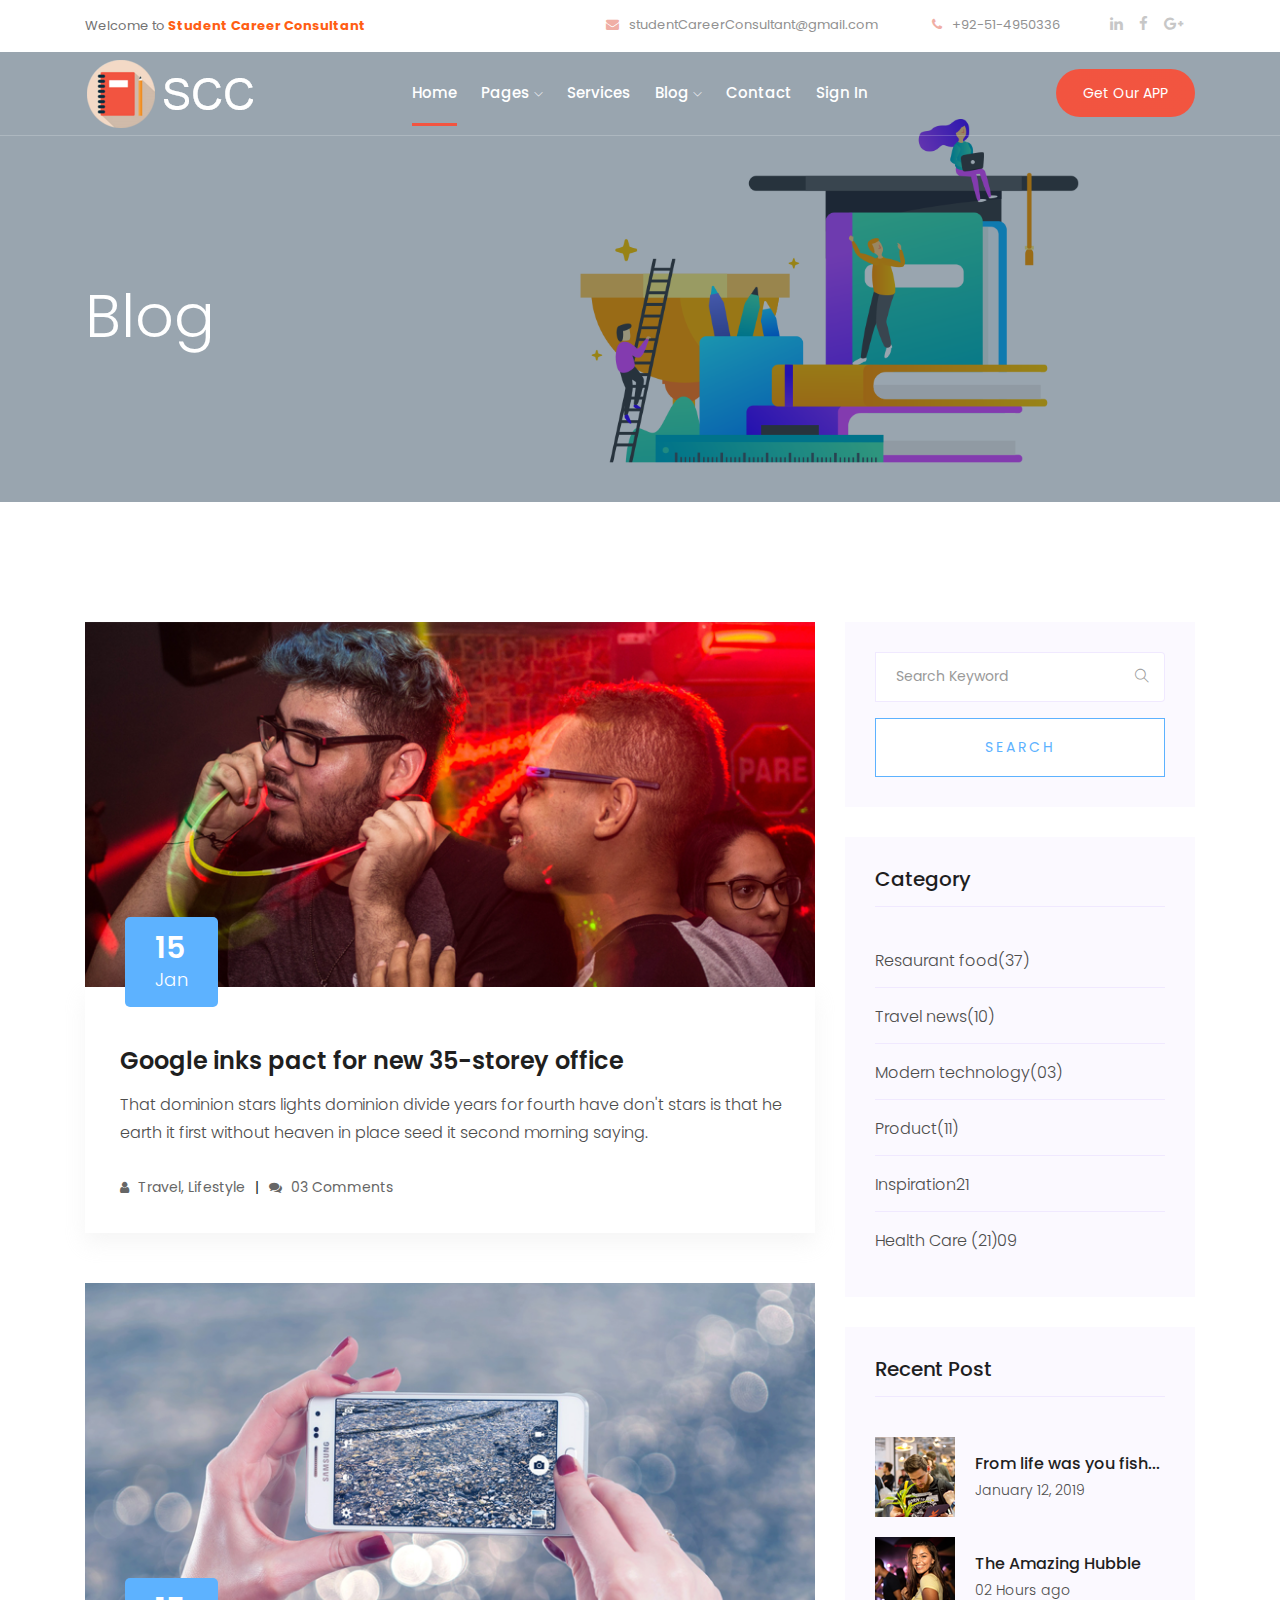
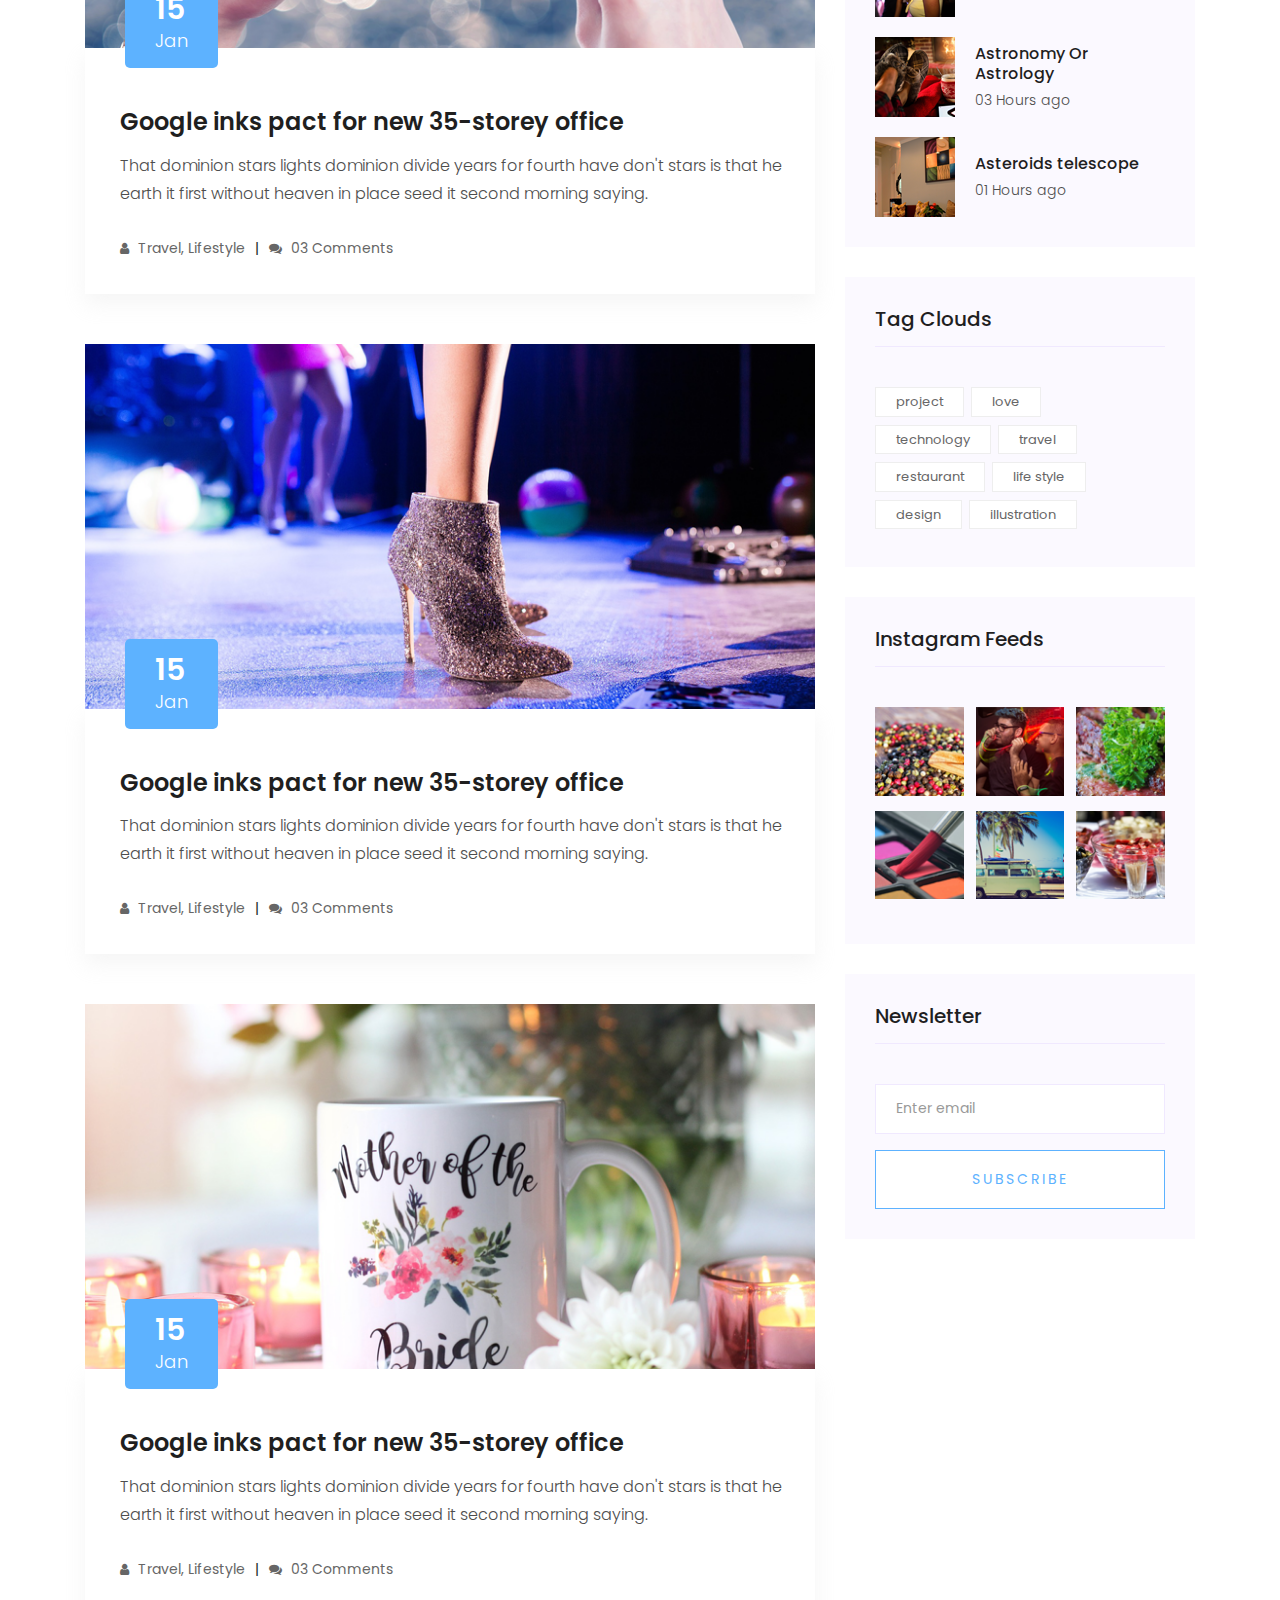
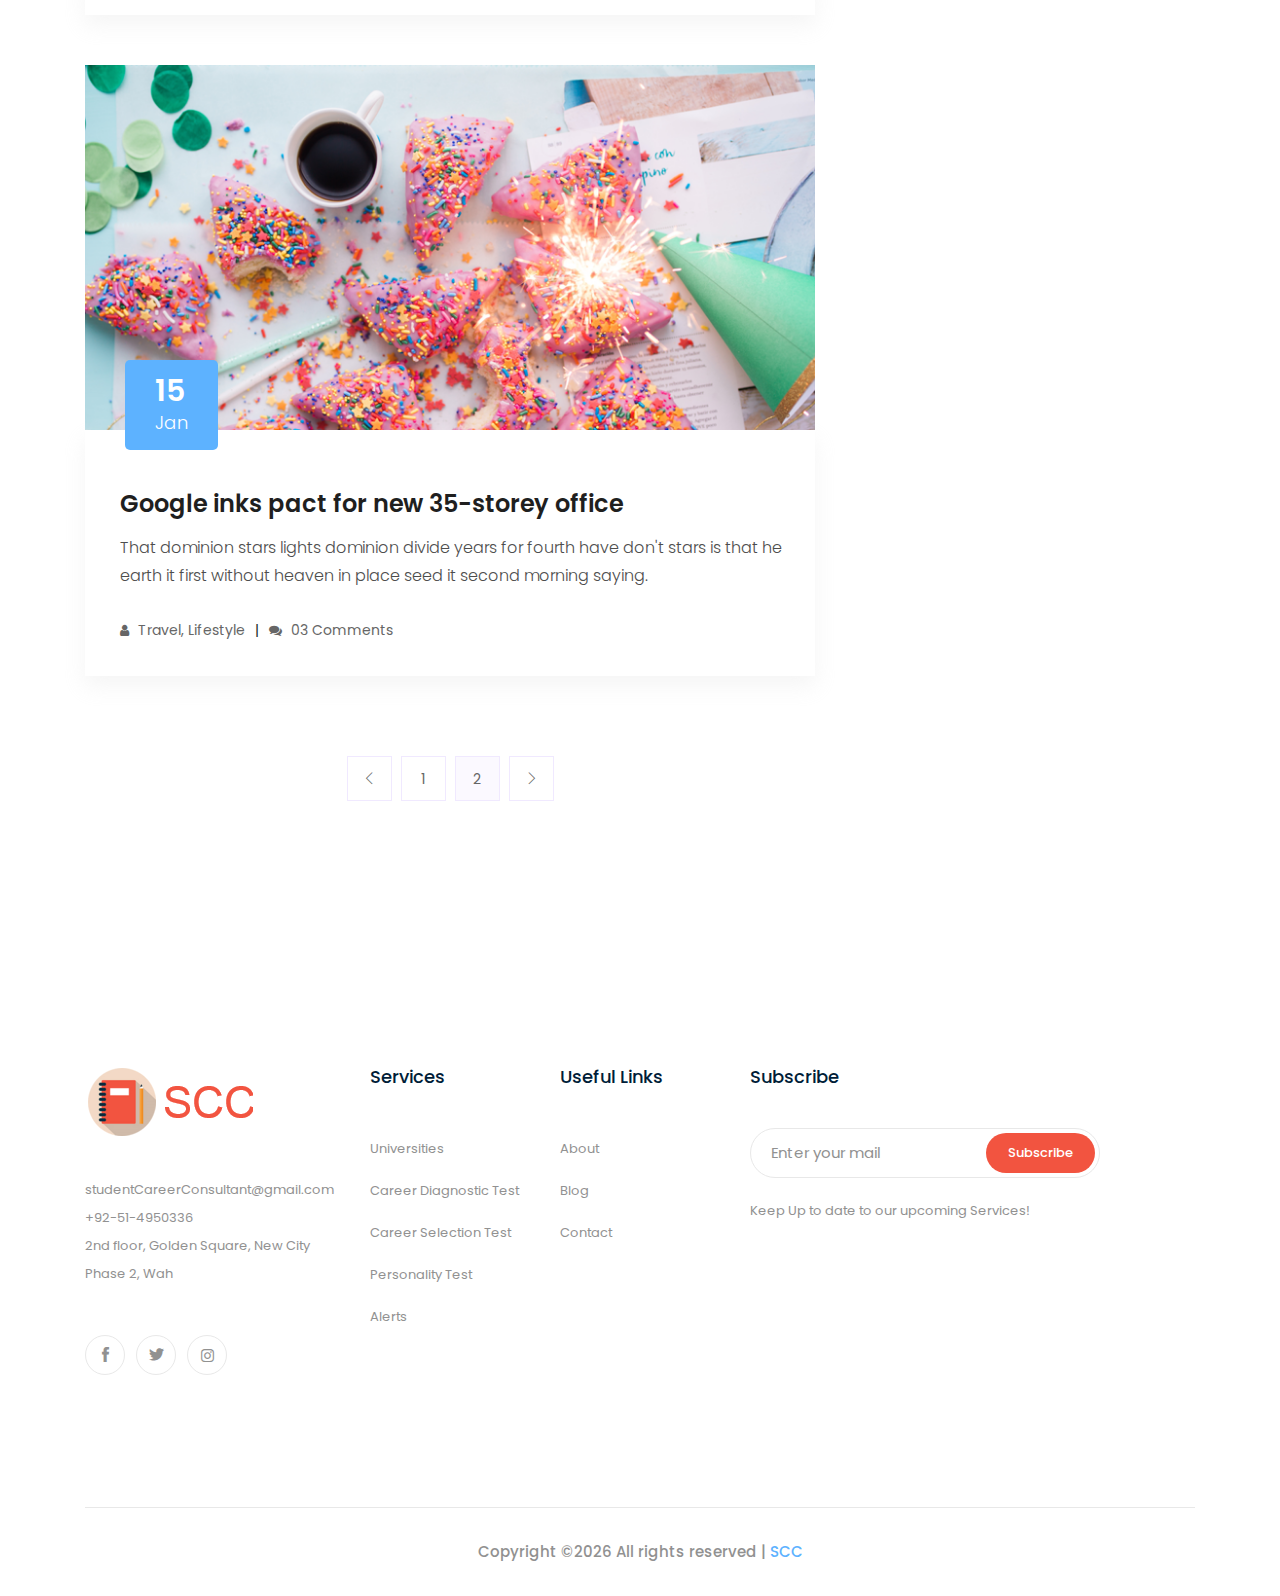
<file: blog.html>
<!doctype html>
<html class="no-js" lang="zxx">

<head>
    <meta charset="utf-8">
    <meta http-equiv="x-ua-compatible" content="ie=edge">
    <title>Blog | SCC</title>
    <meta name="description" content="">
    <meta name="viewport" content="width=device-width, initial-scale=1">

    <!-- <link rel="manifest" href="site.webmanifest"> -->
    <link rel="shortcut icon" type="image/x-icon" href="img/notebook.png">
    <!-- Place favicon.ico in the root directory -->

    <!-- CSS here -->
    <link rel="stylesheet" href="css/bootstrap.min.css">
    <link rel="stylesheet" href="css/owl.carousel.min.css">
    <link rel="stylesheet" href="css/magnific-popup.css">
    <link rel="stylesheet" href="css/font-awesome.min.css">
    <link rel="stylesheet" href="css/themify-icons.css">
    <link rel="stylesheet" href="css/nice-select.css">
    <link rel="stylesheet" href="css/flaticon.css">
    <link rel="stylesheet" href="css/gijgo.css">
    <link rel="stylesheet" href="css/animate.css">
    <link rel="stylesheet" href="css/slicknav.css">
    <link rel="stylesheet" href="css/style.css">
    <!-- <link rel="stylesheet" href="css/responsive.css"> -->
</head>

<body>
    <!--[if lte IE 9]>
            <p class="browserupgrade">You are using an <strong>outdated</strong> browser. Please <a href="https://browsehappy.com/">upgrade your browser</a> to improve your experience and security.</p>
        <![endif]-->

    <!-- header-start -->
    <header>
            <div class="header-area ">
                <div class="header-top_area d-none d-lg-block">
                    <div class="container">
                        <div class="row">
                            <div class="col-xl-5 col-md-5 ">
                                <div class="header_left">
                                <p>Welcome to <b>Student Career Consultant</b></p>
                                </div>
                            </div>
                            <div class="col-xl-7 col-md-7">
                                <div class="header_right d-flex">
                                        <div class="short_contact_list">
                                                <ul>
													<li><a href="#"> <i class="fa fa-envelope"></i> studentCareerConsultant@gmail.com</a></li>
													<li><a href="#"> <i class="fa fa-phone"></i> +92-51-4950336</a></li>
                                                </ul>
                                            </div>
                                            <div class="social_media_links">
                                                <a href="#">
                                                    <i class="fa fa-linkedin"></i>
                                                </a>
                                                <a href="#">
                                                    <i class="fa fa-facebook"></i>
                                                </a>
                                                <a href="#">
                                                    <i class="fa fa-google-plus"></i>
                                                </a>
                                            </div>
                                </div>
    
                            </div>
                        </div>
                    </div>
                </div>
            <div id="sticky-header" class="main-header-area">
                <div class="container">
                    <div class="header_bottom_border">
                        <div class="row align-items-center">
                            <div class="col-xl-3 col-lg-2">
                                    <a href="index.html">
                                        <img src="img/notebookSmall(3).png" alt="" >
                                    </a>
                            </div>
                            <div class="col-xl-6 col-lg-7">
                                <div class="main-menu  d-none d-lg-block">
                                    <nav>
                                        <ul id="navigation">
                                            <li><a class="active" href="index.html">home</a></li>
                                            <li><a href="#">pages <i class="ti-angle-down"></i></a>
                                                <ul class="submenu">
                                                        <li><a href="about.html">about</a></li>
                                                </ul>
                                            </li>
                                            <li><a href="services.html">Services</a></li>
                                            <li><a href="#">blog <i class="ti-angle-down"></i></a>
                                                <ul class="submenu">
                                                    <li><a href="blog.html">blog</a></li>
                                                    <li><a href="single-blog.html">single-blog</a></li>
                                                </ul>
                                            </li>
                                            <li><a href="contact.html">Contact</a></li>
                                            <li><a href="contact.html">Sign In</a></li>
                                        </ul>
                                    </nav>
                                </div>
                            </div>
                            <div class="col-xl-3 col-lg-3 d-none d-lg-block">
                                <div class="Appointment">
                                    <div class="book_btn d-none d-lg-block">
                                        <a  href="#">Get Our APP</a>
                                    </div>
                                </div>
                            </div>
                            <div class="col-12">
                                <div class="mobile_menu d-block d-lg-none"></div>
                            </div>
                        </div>
                    </div>

                </div>
            </div>
            </div>
        </header>
        <!-- header-end -->
    
        <!-- bradcam_area  -->
        <div class="bradcam_area bradcam_bg_1">
                <div class="container">
                    <div class="row">
                        <div class="col-xl-12">
                            <div class="bradcam_text">
                                <h3>Blog</h3>
                            </div>
                        </div>
                    </div>
                </div>
            </div>
            <!--/ bradcam_area  -->


    <!--================Blog Area =================-->
    <section class="blog_area section-padding">
        <div class="container">
            <div class="row">
                <div class="col-lg-8 mb-5 mb-lg-0">
                    <div class="blog_left_sidebar">
                        <article class="blog_item">
                            <div class="blog_item_img">
                                <img class="card-img rounded-0" src="img/blog/single_blog_1.png" alt="">
                                <a href="#" class="blog_item_date">
                                    <h3>15</h3>
                                    <p>Jan</p>
                                </a>
                            </div>

                            <div class="blog_details">
                                <a class="d-inline-block" href="single-blog.html">
                                    <h2>Google inks pact for new 35-storey office</h2>
                                </a>
                                <p>That dominion stars lights dominion divide years for fourth have don't stars is that
                                    he earth it first without heaven in place seed it second morning saying.</p>
                                <ul class="blog-info-link">
                                    <li><a href="#"><i class="fa fa-user"></i> Travel, Lifestyle</a></li>
                                    <li><a href="#"><i class="fa fa-comments"></i> 03 Comments</a></li>
                                </ul>
                            </div>
                        </article>

                        <article class="blog_item">
                            <div class="blog_item_img">
                                <img class="card-img rounded-0" src="img/blog/single_blog_2.png" alt="">
                                <a href="#" class="blog_item_date">
                                    <h3>15</h3>
                                    <p>Jan</p>
                                </a>
                            </div>

                            <div class="blog_details">
                                <a class="d-inline-block" href="single-blog.html">
                                    <h2>Google inks pact for new 35-storey office</h2>
                                </a>
                                <p>That dominion stars lights dominion divide years for fourth have don't stars is that
                                    he earth it first without heaven in place seed it second morning saying.</p>
                                <ul class="blog-info-link">
                                    <li><a href="#"><i class="fa fa-user"></i> Travel, Lifestyle</a></li>
                                    <li><a href="#"><i class="fa fa-comments"></i> 03 Comments</a></li>
                                </ul>
                            </div>
                        </article>

                        <article class="blog_item">
                            <div class="blog_item_img">
                                <img class="card-img rounded-0" src="img/blog/single_blog_3.png" alt="">
                                <a href="#" class="blog_item_date">
                                    <h3>15</h3>
                                    <p>Jan</p>
                                </a>
                            </div>

                            <div class="blog_details">
                                <a class="d-inline-block" href="single-blog.html">
                                    <h2>Google inks pact for new 35-storey office</h2>
                                </a>
                                <p>That dominion stars lights dominion divide years for fourth have don't stars is that
                                    he earth it first without heaven in place seed it second morning saying.</p>
                                <ul class="blog-info-link">
                                    <li><a href="#"><i class="fa fa-user"></i> Travel, Lifestyle</a></li>
                                    <li><a href="#"><i class="fa fa-comments"></i> 03 Comments</a></li>
                                </ul>
                            </div>
                        </article>

                        <article class="blog_item">
                            <div class="blog_item_img">
                                <img class="card-img rounded-0" src="img/blog/single_blog_4.png" alt="">
                                <a href="#" class="blog_item_date">
                                    <h3>15</h3>
                                    <p>Jan</p>
                                </a>
                            </div>

                            <div class="blog_details">
                                <a class="d-inline-block" href="single-blog.html">
                                    <h2>Google inks pact for new 35-storey office</h2>
                                </a>
                                <p>That dominion stars lights dominion divide years for fourth have don't stars is that
                                    he earth it first without heaven in place seed it second morning saying.</p>
                                <ul class="blog-info-link">
                                    <li><a href="#"><i class="fa fa-user"></i> Travel, Lifestyle</a></li>
                                    <li><a href="#"><i class="fa fa-comments"></i> 03 Comments</a></li>
                                </ul>
                            </div>
                        </article>

                        <article class="blog_item">
                            <div class="blog_item_img">
                                <img class="card-img rounded-0" src="img/blog/single_blog_5.png" alt="">
                                <a href="#" class="blog_item_date">
                                    <h3>15</h3>
                                    <p>Jan</p>
                                </a>
                            </div>

                            <div class="blog_details">
                                <a class="d-inline-block" href="single-blog.html">
                                    <h2>Google inks pact for new 35-storey office</h2>
                                </a>
                                <p>That dominion stars lights dominion divide years for fourth have don't stars is that
                                    he earth it first without heaven in place seed it second morning saying.</p>
                                <ul class="blog-info-link">
                                    <li><a href="#"><i class="fa fa-user"></i> Travel, Lifestyle</a></li>
                                    <li><a href="#"><i class="fa fa-comments"></i> 03 Comments</a></li>
                                </ul>
                            </div>
                        </article>

                        <nav class="blog-pagination justify-content-center d-flex">
                            <ul class="pagination">
                                <li class="page-item">
                                    <a href="#" class="page-link" aria-label="Previous">
                                        <i class="ti-angle-left"></i>
                                    </a>
                                </li>
                                <li class="page-item">
                                    <a href="#" class="page-link">1</a>
                                </li>
                                <li class="page-item active">
                                    <a href="#" class="page-link">2</a>
                                </li>
                                <li class="page-item">
                                    <a href="#" class="page-link" aria-label="Next">
                                        <i class="ti-angle-right"></i>
                                    </a>
                                </li>
                            </ul>
                        </nav>
                    </div>
                </div>
                <div class="col-lg-4">
                    <div class="blog_right_sidebar">
                        <aside class="single_sidebar_widget search_widget">
                            <form action="#">
                                <div class="form-group">
                                    <div class="input-group mb-3">
                                        <input type="text" class="form-control" placeholder='Search Keyword'
                                            onfocus="this.placeholder = ''"
                                            onblur="this.placeholder = 'Search Keyword'">
                                        <div class="input-group-append">
                                            <button class="btn" type="button"><i class="ti-search"></i></button>
                                        </div>
                                    </div>
                                </div>
                                <button class="button rounded-0 primary-bg text-white w-100 btn_1 boxed-btn"
                                    type="submit">Search</button>
                            </form>
                        </aside>

                        <aside class="single_sidebar_widget post_category_widget">
                            <h4 class="widget_title">Category</h4>
                            <ul class="list cat-list">
                                <li>
                                    <a href="#" class="d-flex">
                                        <p>Resaurant food</p>
                                        <p>(37)</p>
                                    </a>
                                </li>
                                <li>
                                    <a href="#" class="d-flex">
                                        <p>Travel news</p>
                                        <p>(10)</p>
                                    </a>
                                </li>
                                <li>
                                    <a href="#" class="d-flex">
                                        <p>Modern technology</p>
                                        <p>(03)</p>
                                    </a>
                                </li>
                                <li>
                                    <a href="#" class="d-flex">
                                        <p>Product</p>
                                        <p>(11)</p>
                                    </a>
                                </li>
                                <li>
                                    <a href="#" class="d-flex">
                                        <p>Inspiration</p>
                                        <p>21</p>
                                    </a>
                                </li>
                                <li>
                                    <a href="#" class="d-flex">
                                        <p>Health Care (21)</p>
                                        <p>09</p>
                                    </a>
                                </li>
                            </ul>
                        </aside>

                        <aside class="single_sidebar_widget popular_post_widget">
                            <h3 class="widget_title">Recent Post</h3>
                            <div class="media post_item">
                                <img src="img/post/post_1.png" alt="post">
                                <div class="media-body">
                                    <a href="single-blog.html">
                                        <h3>From life was you fish...</h3>
                                    </a>
                                    <p>January 12, 2019</p>
                                </div>
                            </div>
                            <div class="media post_item">
                                <img src="img/post/post_2.png" alt="post">
                                <div class="media-body">
                                    <a href="single-blog.html">
                                        <h3>The Amazing Hubble</h3>
                                    </a>
                                    <p>02 Hours ago</p>
                                </div>
                            </div>
                            <div class="media post_item">
                                <img src="img/post/post_3.png" alt="post">
                                <div class="media-body">
                                    <a href="single-blog.html">
                                        <h3>Astronomy Or Astrology</h3>
                                    </a>
                                    <p>03 Hours ago</p>
                                </div>
                            </div>
                            <div class="media post_item">
                                <img src="img/post/post_4.png" alt="post">
                                <div class="media-body">
                                    <a href="single-blog.html">
                                        <h3>Asteroids telescope</h3>
                                    </a>
                                    <p>01 Hours ago</p>
                                </div>
                            </div>
                        </aside>
                        <aside class="single_sidebar_widget tag_cloud_widget">
                            <h4 class="widget_title">Tag Clouds</h4>
                            <ul class="list">
                                <li>
                                    <a href="#">project</a>
                                </li>
                                <li>
                                    <a href="#">love</a>
                                </li>
                                <li>
                                    <a href="#">technology</a>
                                </li>
                                <li>
                                    <a href="#">travel</a>
                                </li>
                                <li>
                                    <a href="#">restaurant</a>
                                </li>
                                <li>
                                    <a href="#">life style</a>
                                </li>
                                <li>
                                    <a href="#">design</a>
                                </li>
                                <li>
                                    <a href="#">illustration</a>
                                </li>
                            </ul>
                        </aside>


                        <aside class="single_sidebar_widget instagram_feeds">
                            <h4 class="widget_title">Instagram Feeds</h4>
                            <ul class="instagram_row flex-wrap">
                                <li>
                                    <a href="#">
                                        <img class="img-fluid" src="img/post/post_5.png" alt="">
                                    </a>
                                </li>
                                <li>
                                    <a href="#">
                                        <img class="img-fluid" src="img/post/post_6.png" alt="">
                                    </a>
                                </li>
                                <li>
                                    <a href="#">
                                        <img class="img-fluid" src="img/post/post_7.png" alt="">
                                    </a>
                                </li>
                                <li>
                                    <a href="#">
                                        <img class="img-fluid" src="img/post/post_8.png" alt="">
                                    </a>
                                </li>
                                <li>
                                    <a href="#">
                                        <img class="img-fluid" src="img/post/post_9.png" alt="">
                                    </a>
                                </li>
                                <li>
                                    <a href="#">
                                        <img class="img-fluid" src="img/post/post_10.png" alt="">
                                    </a>
                                </li>
                            </ul>
                        </aside>


                        <aside class="single_sidebar_widget newsletter_widget">
                            <h4 class="widget_title">Newsletter</h4>

                            <form action="#">
                                <div class="form-group">
                                    <input type="email" class="form-control" onfocus="this.placeholder = ''"
                                        onblur="this.placeholder = 'Enter email'" placeholder='Enter email' required>
                                </div>
                                <button class="button rounded-0 primary-bg text-white w-100 btn_1 boxed-btn"
                                    type="submit">Subscribe</button>
                            </form>
                        </aside>
                    </div>
                </div>
            </div>
        </div>
    </section>
    <!--================Blog Area =================-->

    <!-- footer start -->
    <footer class="footer">
        <div class="footer_top">
            <div class="container">
                <div class="row">
                    <div class="col-xl-3 col-md-6 col-lg-3">
                        <div class="footer_widget">
                            <div class="footer_logo">
                                <a href="#">
                                    <img src="img/SCC(0).png" alt="">
                                </a>
                            </div>
                            <p>
                                    <a href="#">studentCareerConsultant@gmail.com</a> <br>
                                    +92-51-4950336<br>
                                    2nd floor, Golden Square, New City Phase 2, Wah
                            </p>
                            <div class="socail_links">
                                <ul>
                                    <li>
                                        <a href="#">
                                            <i class="ti-facebook"></i>
                                        </a>
                                    </li>
                                    <li>
                                        <a href="#">
                                            <i class="ti-twitter-alt"></i>
                                        </a>
                                    </li>
                                    <li>
                                        <a href="#">
                                            <i class="fa fa-instagram"></i>
                                        </a>
                                    </li>
                                </ul>
                            </div>

                        </div>
                    </div>
                    <div class="col-xl-2 col-md-6 col-lg-3">
                        <div class="footer_widget">
                            <h3 class="footer_title">
                                    Services
                            </h3>
                            <ul>
                                <li><a href="#">Universities</a></li>
                                <li><a href="#"> Career Diagnostic Test</a></li>
                                <li><a href="#">Career Selection Test</a></li>
                                <li><a href="#">Personality Test</a></li>
                                <li><a href="#">Alerts</a></li>
                            </ul>

                        </div>
                    </div>
                    <div class="col-xl-2 col-md-6 col-lg-2">
                        <div class="footer_widget">
                            <h3 class="footer_title">
                                    Useful Links
                            </h3>
                            <ul>
                                <li><a href="#">About</a></li>
                                <li><a href="#">Blog</a></li>
                                <li><a href="#"> Contact</a></li>
                            </ul>
                        </div>
                    </div>
                    <div class="col-xl-4 col-md-6 col-lg-4">
                            <div class="footer_widget">
                                    <h3 class="footer_title">
                                            Subscribe
                                    </h3>
                                    <form action="#" class="newsletter_form">
                                        <input type="text" placeholder="Enter your mail">
                                        <button type="submit">Subscribe</button>
                                    </form>
                                    <p class="newsletter_text">Keep Up to date to our upcoming Services!</p>
                                </div>
                    </div>
                </div>
            </div>
        </div>
        <div class="copy-right_text">
            <div class="container">
                <div class="footer_border"></div>
                <div class="row">
                    <div class="col-xl-12">
                        <p class="copy_right text-center">
                            <!-- Link back to Colorlib can't be removed. Template is licensed under CC BY 3.0. -->
Copyright &copy;<script>document.write(new Date().getFullYear());</script> All rights reserved | <a href="#" target="_blank">SCC</a>
                        </p>
                    </div>
                </div>
            </div>
        </div>
    </footer>
    <!--/ footer end  -->


    <!-- JS here -->
    <script src="js/vendor/modernizr-3.5.0.min.js"></script>
    <script src="js/vendor/jquery-1.12.4.min.js"></script>
    <script src="js/popper.min.js"></script>
    <script src="js/bootstrap.min.js"></script>
    <script src="js/owl.carousel.min.js"></script>
    <script src="js/isotope.pkgd.min.js"></script>
    <script src="js/ajax-form.js"></script>
    <script src="js/waypoints.min.js"></script>
    <script src="js/jquery.counterup.min.js"></script>
    <script src="js/imagesloaded.pkgd.min.js"></script>
    <script src="js/scrollIt.js"></script>
    <script src="js/jquery.scrollUp.min.js"></script>
    <script src="js/wow.min.js"></script>
    <script src="js/nice-select.min.js"></script>
    <script src="js/jquery.slicknav.min.js"></script>
    <script src="js/jquery.magnific-popup.min.js"></script>
    <script src="js/plugins.js"></script>
    <script src="js/gijgo.min.js"></script>

    <!--contact js-->
    <script src="js/contact.js"></script>
    <script src="js/jquery.ajaxchimp.min.js"></script>
    <script src="js/jquery.form.js"></script>
    <script src="js/jquery.validate.min.js"></script>
    <script src="js/mail-script.js"></script>

    <script src="js/main.js"></script>
    <script>
        $('#datepicker').datepicker({
            iconsLibrary: 'fontawesome',
            icons: {
             rightIcon: '<span class="fa fa-caret-down"></span>'
         }
        });
        $('#datepicker2').datepicker({
            iconsLibrary: 'fontawesome',
            icons: {
             rightIcon: '<span class="fa fa-caret-down"></span>'
         }

        });
    </script>
</body>
</html>
</file>
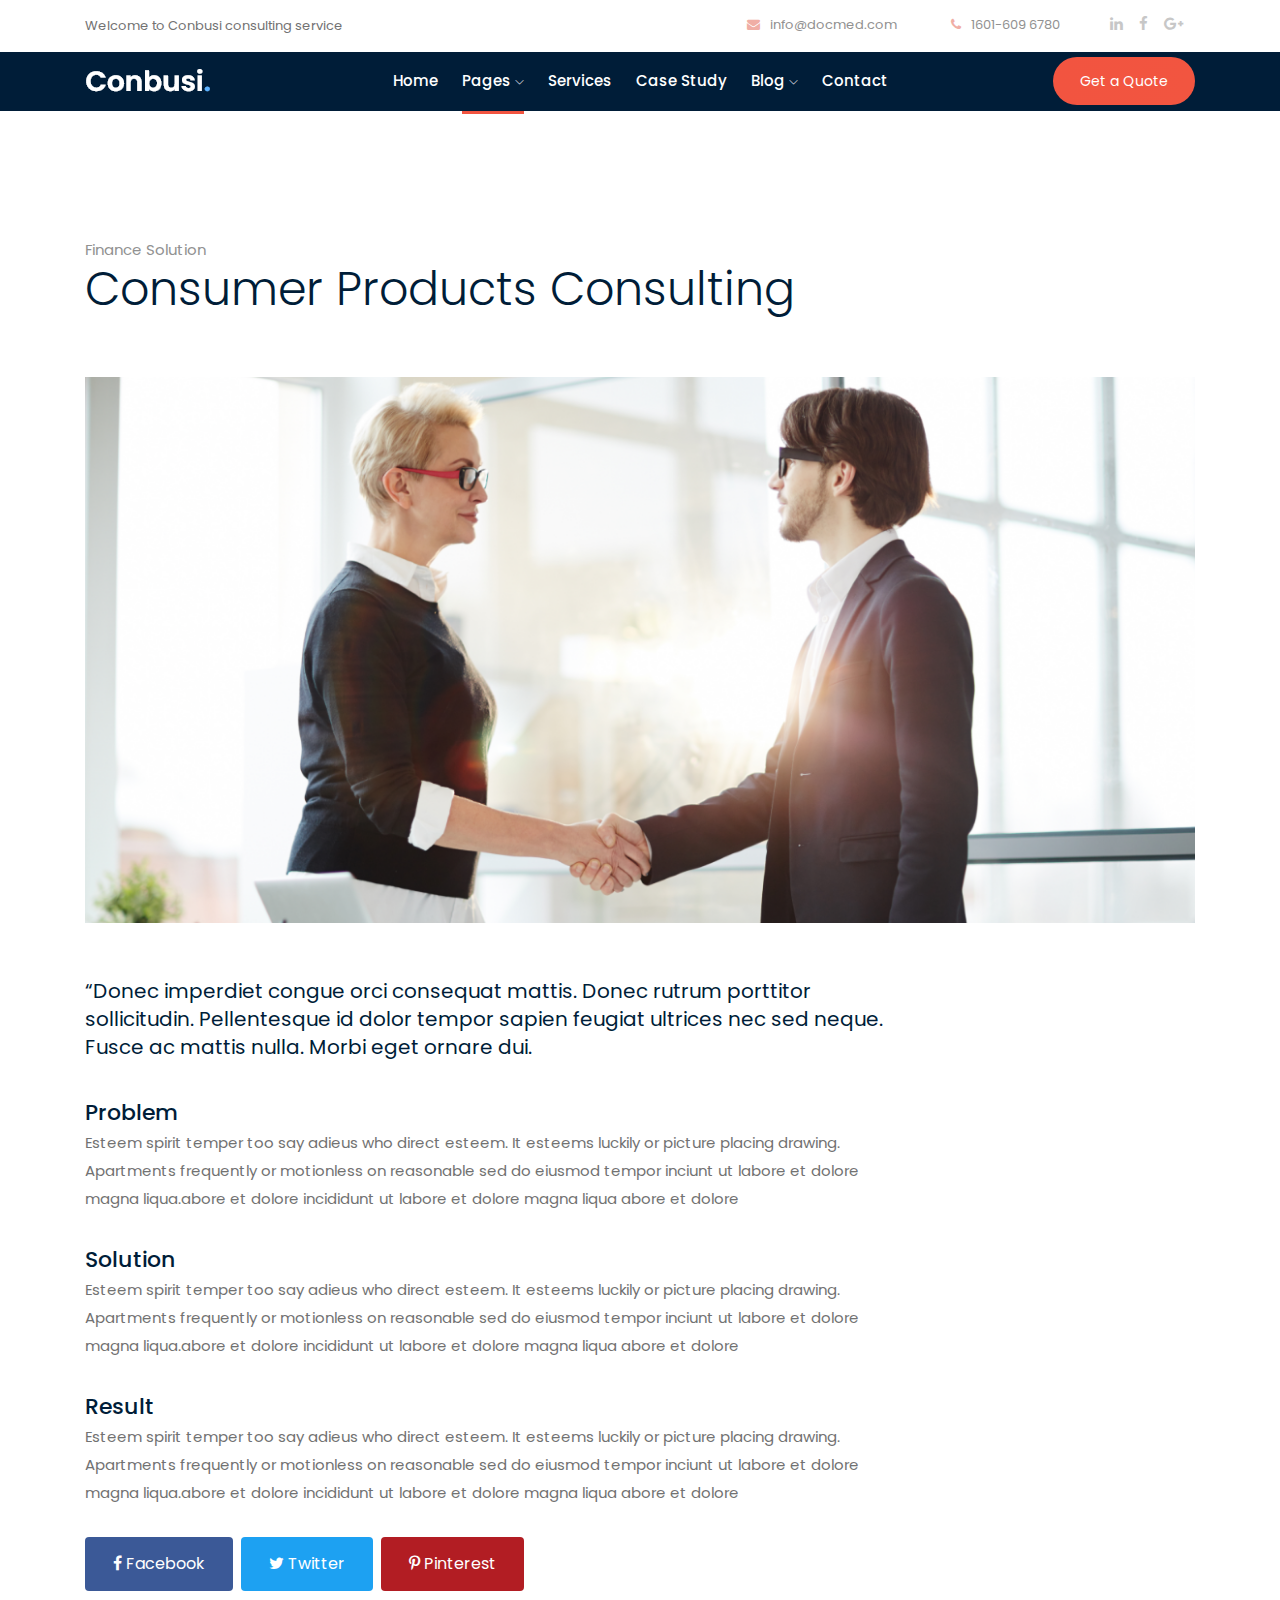
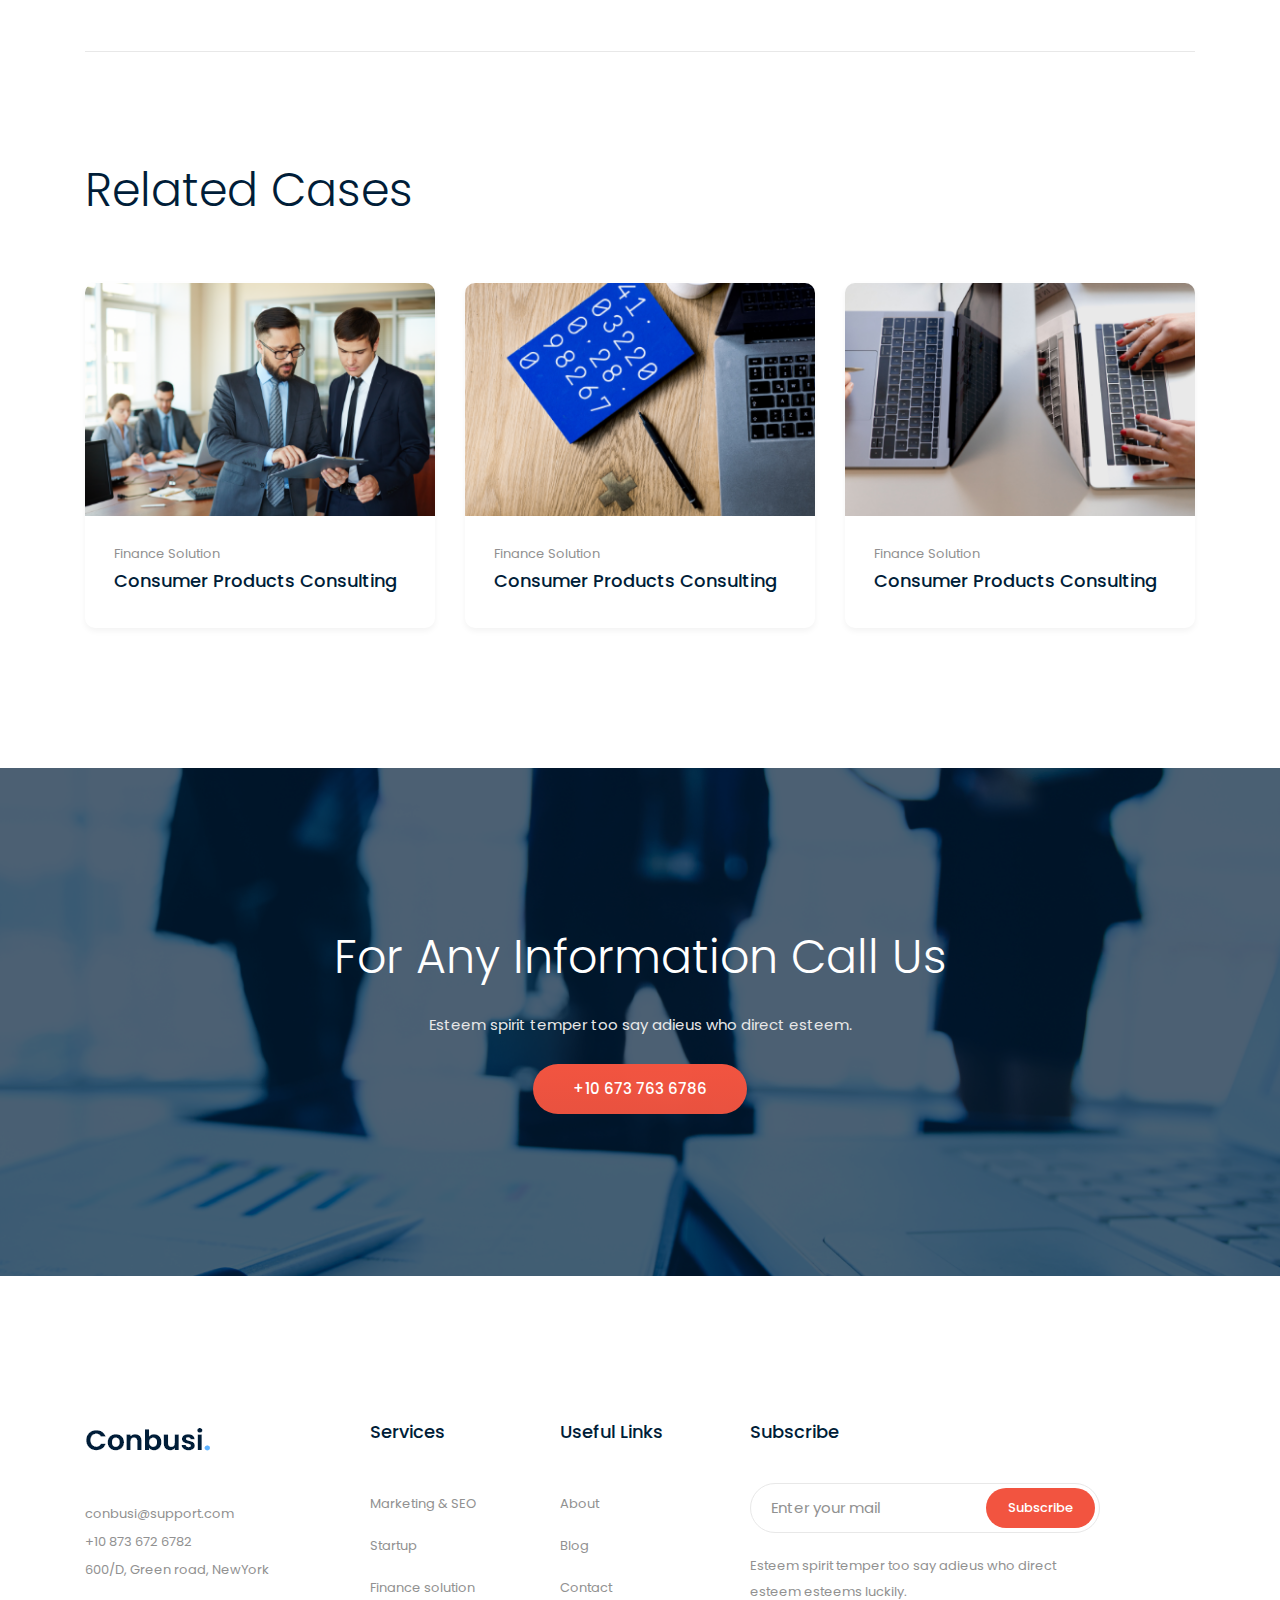
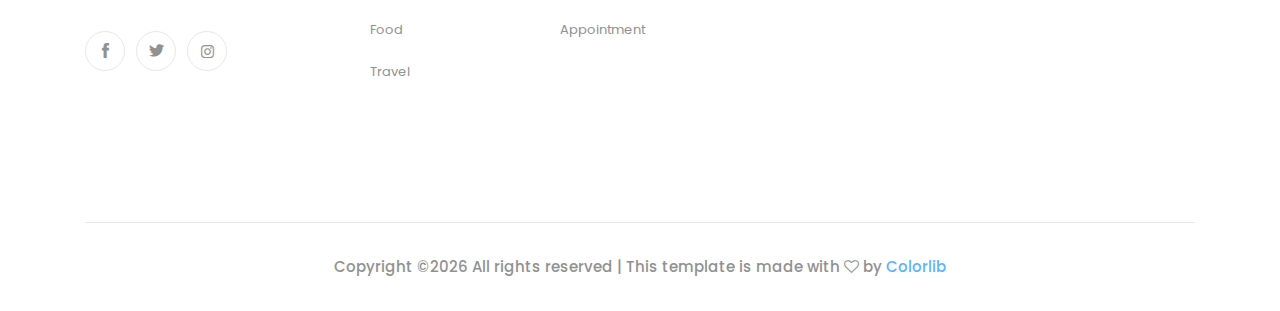
<file: case_details.html>
<!doctype html>
<html class="no-js" lang="zxx">

<head>
    <meta charset="utf-8">
    <meta http-equiv="x-ua-compatible" content="ie=edge">
    <title>SCC | Case</title>
    <meta name="description" content="">
    <meta name="viewport" content="width=device-width, initial-scale=1">

    <!-- <link rel="manifest" href="site.webmanifest"> -->
    <link rel="shortcut icon" type="image/x-icon" href="img/favicon.png">
    <!-- Place favicon.ico in the root directory -->

    <!-- CSS here -->
    <link rel="stylesheet" href="css/bootstrap.min.css">
    <link rel="stylesheet" href="css/owl.carousel.min.css">
    <link rel="stylesheet" href="css/magnific-popup.css">
    <link rel="stylesheet" href="css/font-awesome.min.css">
    <link rel="stylesheet" href="css/themify-icons.css">
    <link rel="stylesheet" href="css/nice-select.css">
    <link rel="stylesheet" href="css/flaticon.css">
    <link rel="stylesheet" href="css/gijgo.css">
    <link rel="stylesheet" href="css/animate.css">
    <link rel="stylesheet" href="css/slick.css">
    <link rel="stylesheet" href="css/slicknav.css">
    <link rel="stylesheet" href="css/style.css">
    <!-- <link rel="stylesheet" href="css/responsive.css"> -->
</head>

<body>
    <!--[if lte IE 9]>
            <p class="browserupgrade">You are using an <strong>outdated</strong> browser. Please <a href="https://browsehappy.com/">upgrade your browser</a> to improve your experience and security.</p>
        <![endif]-->

    <!-- header-start -->
    <header>
        <div class="header-area ">
            <div class="header-top_area d-none d-lg-block">
                <div class="container">
                    <div class="row">
                        <div class="col-xl-5 col-md-5 ">
                            <div class="header_left">
                                <p>Welcome to Conbusi consulting service</p>
                            </div>
                        </div>
                        <div class="col-xl-7 col-md-7">
                            <div class="header_right d-flex">
                                    <div class="short_contact_list">
                                            <ul>
                                                <li><a href="#"> <i class="fa fa-envelope"></i> info@docmed.com</a></li>
                                                <li><a href="#"> <i class="fa fa-phone"></i> 1601-609 6780</a></li>
                                            </ul>
                                        </div>
                                        <div class="social_media_links">
                                            <a href="#">
                                                <i class="fa fa-linkedin"></i>
                                            </a>
                                            <a href="#">
                                                <i class="fa fa-facebook"></i>
                                            </a>
                                            <a href="#">
                                                <i class="fa fa-google-plus"></i>
                                            </a>
                                        </div>
                            </div>

                        </div>
                    </div>
                </div>
            </div>
            <div id="sticky-header" class="main-header-area details_nav">
                <div class="container">
                    <div class="header_bottom_border">
                        <div class="row align-items-center">
                            <div class="col-xl-3 col-lg-2">
                                <div class="logo">
                                    <a href="index.html">
                                        <img src="img/logo.png" alt="">
                                    </a>
                                </div>
                            </div>
                            <div class="col-xl-6 col-lg-7">
                                <div class="main-menu  d-none d-lg-block">
                                    <nav>
                                        <ul id="navigation">
                                            <li><a href="index.html">home</a></li>
                                            <li><a class="active" href="#">pages <i class="ti-angle-down"></i></a>
                                                <ul class="submenu">
                                                        <li><a href="case_details.html">case details</a></li>
                                                        <li><a href="about.html">about</a></li>
                                                        <li><a href="elements.html">elements</a></li>
                                                </ul>
                                            </li>
                                            <li><a href="services.html">Services</a></li>
                                            <li><a href="study.html">Case study</a></li>
                                            <li><a href="#">blog <i class="ti-angle-down"></i></a>
                                                <ul class="submenu">
                                                    <li><a href="blog.html">blog</a></li>
                                                    <li><a href="single-blog.html">single-blog</a></li>
                                                </ul>
                                            </li>
                                            <li><a href="contact.html">Contact</a></li>
                                        </ul>
                                    </nav>
                                </div>
                            </div>
                            <div class="col-xl-3 col-lg-3 d-none d-lg-block">
                                <div class="Appointment">
                                    <div class="book_btn d-none d-lg-block">
                                        <a  href="#">Get a Quote</a>
                                    </div>
                                </div>
                            </div>
                            <div class="col-12">
                                <div class="mobile_menu d-block d-lg-none"></div>
                            </div>
                        </div>
                    </div>

                </div>
            </div>
        </div>
    </header>
    <!-- header-end -->

    <div class="case_details_area">
        <div class="container">
            <div class="border_bottom">
                    <div class="row ">
                            <div class="col-xl-12">
                                <div class="details_title">
                                    <span>Finance Solution</span>
                                    <h3>Consumer Products Consulting</h3>
                                </div>
                            </div>
                            <div class="col-xl-12">
                                <div class="case_thumb">
                                    <img src="img/case/img.png" alt="">
                                </div>
                            </div>
                            <div class="col-xl-9">
                                <div class="details_main_wrap">
                                    <p class="details_info">
                                            “Donec imperdiet congue orci consequat mattis. Donec rutrum porttitor 
                                            sollicitudin. Pellentesque id dolor tempor sapien feugiat ultrices nec sed neque. 
                                            Fusce ac mattis nulla. Morbi eget ornare dui. 
                                    </p>
                                    <div class="single_details">
                                        <span>Problem</span>
                                        <p>Esteem spirit temper too say adieus who direct esteem. It esteems luckily or picture placing drawing. Apartments frequently or motionless on reasonable sed do eiusmod tempor inciunt ut labore et dolore magna liqua.abore et dolore incididunt ut labore et dolore magna liqua abore et dolore</p>
                                    </div>
                                    <div class="single_details">
                                        <span>Solution</span>
                                        <p>Esteem spirit temper too say adieus who direct esteem. It esteems luckily or picture placing drawing. Apartments frequently or motionless on reasonable sed do eiusmod tempor inciunt ut labore et dolore magna liqua.abore et dolore incididunt ut labore et dolore magna liqua abore et dolore</p>
                                    </div>
                                    <div class="single_details">
                                        <span>Result</span>
                                        <p>Esteem spirit temper too say adieus who direct esteem. It esteems luckily or picture placing drawing. Apartments frequently or motionless on reasonable sed do eiusmod tempor inciunt ut labore et dolore magna liqua.abore et dolore incididunt ut labore et dolore magna liqua abore et dolore</p>
                                    </div>
                                    <div class="single_details mb-60">
                                        <ul>
                                            <li>
                                                <a href="#"> <i class="fa fa-facebook"></i> Facebook </a>
                                            </li>
                                            <li>
                                                <a href="#"> <i class="fa fa-twitter"></i> Twitter </a>
                                            </li>
                                            <li>
                                                <a href="#"> <i class="fa fa-pinterest-p"></i> Pinterest </a>
                                            </li>
                                        </ul>
                                    </div>
                                </div>
                            </div>
                        </div>
            </div>
        </div>
    </div>


    <!-- case_study_area  -->
    <div class="case_study_area case_page">
        <div class="container">
                <div class="row">
                        <div class="col-xl-12">
                            <div class="section_title mb-40">
                                <h3>Related Cases</h3>
                            </div>
                        </div>
                    </div>
                    <div class="row">
                        <div class="col-xl-4 col-md-6 col-lg-4">
                                <div class="single_case">
                                        <div class="case_thumb">
                                                <img src="img/case/1.png" alt="">
                                            </div>
                                    <div class="case_heading">
                                            <span>Finance Solution</span>
                                            <h3><a href="#">Consumer Products Consulting</a></h3>
                                    </div>
                                </div>
                        </div>
                        <div class="col-xl-4 col-md-6 col-lg-4">
                                <div class="single_case">
                                        <div class="case_thumb">
                                                <img src="img/case/2.png" alt="">
                                            </div>
                                    <div class="case_heading">
                                            <span>Finance Solution</span>
                                            <h3><a href="#">Consumer Products Consulting</a></h3>
                                    </div>
                                </div>
                        </div>
                        <div class="col-xl-4 col-md-6 col-lg-4">
                                <div class="single_case">
                                        <div class="case_thumb">
                                                <img src="img/case/3.png" alt="">
                                            </div>
                                    <div class="case_heading">
                                            <span>Finance Solution</span>
                                            <h3><a href="#">Consumer Products Consulting</a></h3>
                                    </div>
                                </div>
                        </div>
                    </div>
        </div>
    </div>
    <!-- /case_study_area  -->

    <!-- Information_area  -->
    <div class="Information_area overlay">
        <div class="container">
            <div class="row justify-content-center align-items-center">
                <div class="col-xl-8">
                    <div class="info_text text-center">
                        <h3>For Any Information Call Us</h3>
                        <p>Esteem spirit temper too say adieus who direct esteem.</p>
                        <a class="boxed-btn3" href="#">+10 673 763 6786</a>
                    </div>
                </div>
            </div>
        </div>
    </div>
    <!-- /Information_area  end -->

    <!-- footer start -->
    <footer class="footer">
        <div class="footer_top">
            <div class="container">
                <div class="row">
                    <div class="col-xl-3 col-md-6 col-lg-3">
                        <div class="footer_widget">
                            <div class="footer_logo">
                                <a href="#">
                                    <img src="img/footer_logo.png" alt="">
                                </a>
                            </div>
                            <p>
                                    <a href="#">conbusi@support.com</a> <br>
                                    +10 873 672 6782 <br>
                                    600/D, Green road, NewYork
                            </p>
                            <div class="socail_links">
                                <ul>
                                    <li>
                                        <a href="#">
                                            <i class="ti-facebook"></i>
                                        </a>
                                    </li>
                                    <li>
                                        <a href="#">
                                            <i class="ti-twitter-alt"></i>
                                        </a>
                                    </li>
                                    <li>
                                        <a href="#">
                                            <i class="fa fa-instagram"></i>
                                        </a>
                                    </li>
                                </ul>
                            </div>

                        </div>
                    </div>
                    <div class="col-xl-2 col-md-6 col-lg-3">
                        <div class="footer_widget">
                            <h3 class="footer_title">
                                    Services
                            </h3>
                            <ul>
                                <li><a href="#">Marketing & SEO</a></li>
                                <li><a href="#"> Startup</a></li>
                                <li><a href="#">Finance solution</a></li>
                                <li><a href="#">Food</a></li>
                                <li><a href="#">Travel</a></li>
                            </ul>

                        </div>
                    </div>
                    <div class="col-xl-2 col-md-6 col-lg-2">
                        <div class="footer_widget">
                            <h3 class="footer_title">
                                    Useful Links
                            </h3>
                            <ul>
                                <li><a href="#">About</a></li>
                                <li><a href="#">Blog</a></li>
                                <li><a href="#"> Contact</a></li>
                                <li><a href="#">Appointment</a></li>
                            </ul>
                        </div>
                    </div>
                    <div class="col-xl-4 col-md-6 col-lg-4">
                            <div class="footer_widget">
                                    <h3 class="footer_title">
                                            Subscribe
                                    </h3>
                                    <form action="#" class="newsletter_form">
                                        <input type="text" placeholder="Enter your mail">
                                        <button type="submit">Subscribe</button>
                                    </form>
                                    <p class="newsletter_text">Esteem spirit temper too say adieus who direct esteem esteems luckily.</p>
                                </div>
                    </div>
                </div>
            </div>
        </div>
        <div class="copy-right_text">
            <div class="container">
                <div class="footer_border"></div>
                <div class="row">
                    <div class="col-xl-12">
                        <p class="copy_right text-center">
                            <!-- Link back to Colorlib can't be removed. Template is licensed under CC BY 3.0. -->
Copyright &copy;<script>document.write(new Date().getFullYear());</script> All rights reserved | This template is made with <i class="fa fa-heart-o" aria-hidden="true"></i> by <a href="https://colorlib.com" target="_blank">Colorlib</a>
<!-- Link back to Colorlib can't be removed. Template is licensed under CC BY 3.0. -->
                        </p>
                    </div>
                </div>
            </div>
        </div>
    </footer>
    <!--/ footer end  -->

    <!-- link that opens popup -->


    <!-- JS here -->
    <script src="js/vendor/modernizr-3.5.0.min.js"></script>
    <script src="js/vendor/jquery-1.12.4.min.js"></script>
    <script src="js/popper.min.js"></script>
    <script src="js/bootstrap.min.js"></script>
    <script src="js/owl.carousel.min.js"></script>
    <script src="js/isotope.pkgd.min.js"></script>
    <script src="js/ajax-form.js"></script>
    <script src="js/waypoints.min.js"></script>
    <script src="js/jquery.counterup.min.js"></script>
    <script src="js/imagesloaded.pkgd.min.js"></script>
    <script src="js/scrollIt.js"></script>
    <script src="js/jquery.scrollUp.min.js"></script>
    <script src="js/wow.min.js"></script>
    <script src="js/nice-select.min.js"></script>
    <script src="js/jquery.slicknav.min.js"></script>
    <script src="js/jquery.magnific-popup.min.js"></script>
    <script src="js/plugins.js"></script>
    <script src="js/gijgo.min.js"></script>
    <script src="js/slick.min.js"></script>
    <!--contact js-->
    <script src="js/contact.js"></script>
    <script src="js/jquery.ajaxchimp.min.js"></script>
    <script src="js/jquery.form.js"></script>
    <script src="js/jquery.validate.min.js"></script>
    <script src="js/mail-script.js"></script>

    <script src="js/main.js"></script>
</body>

</html>
</file>
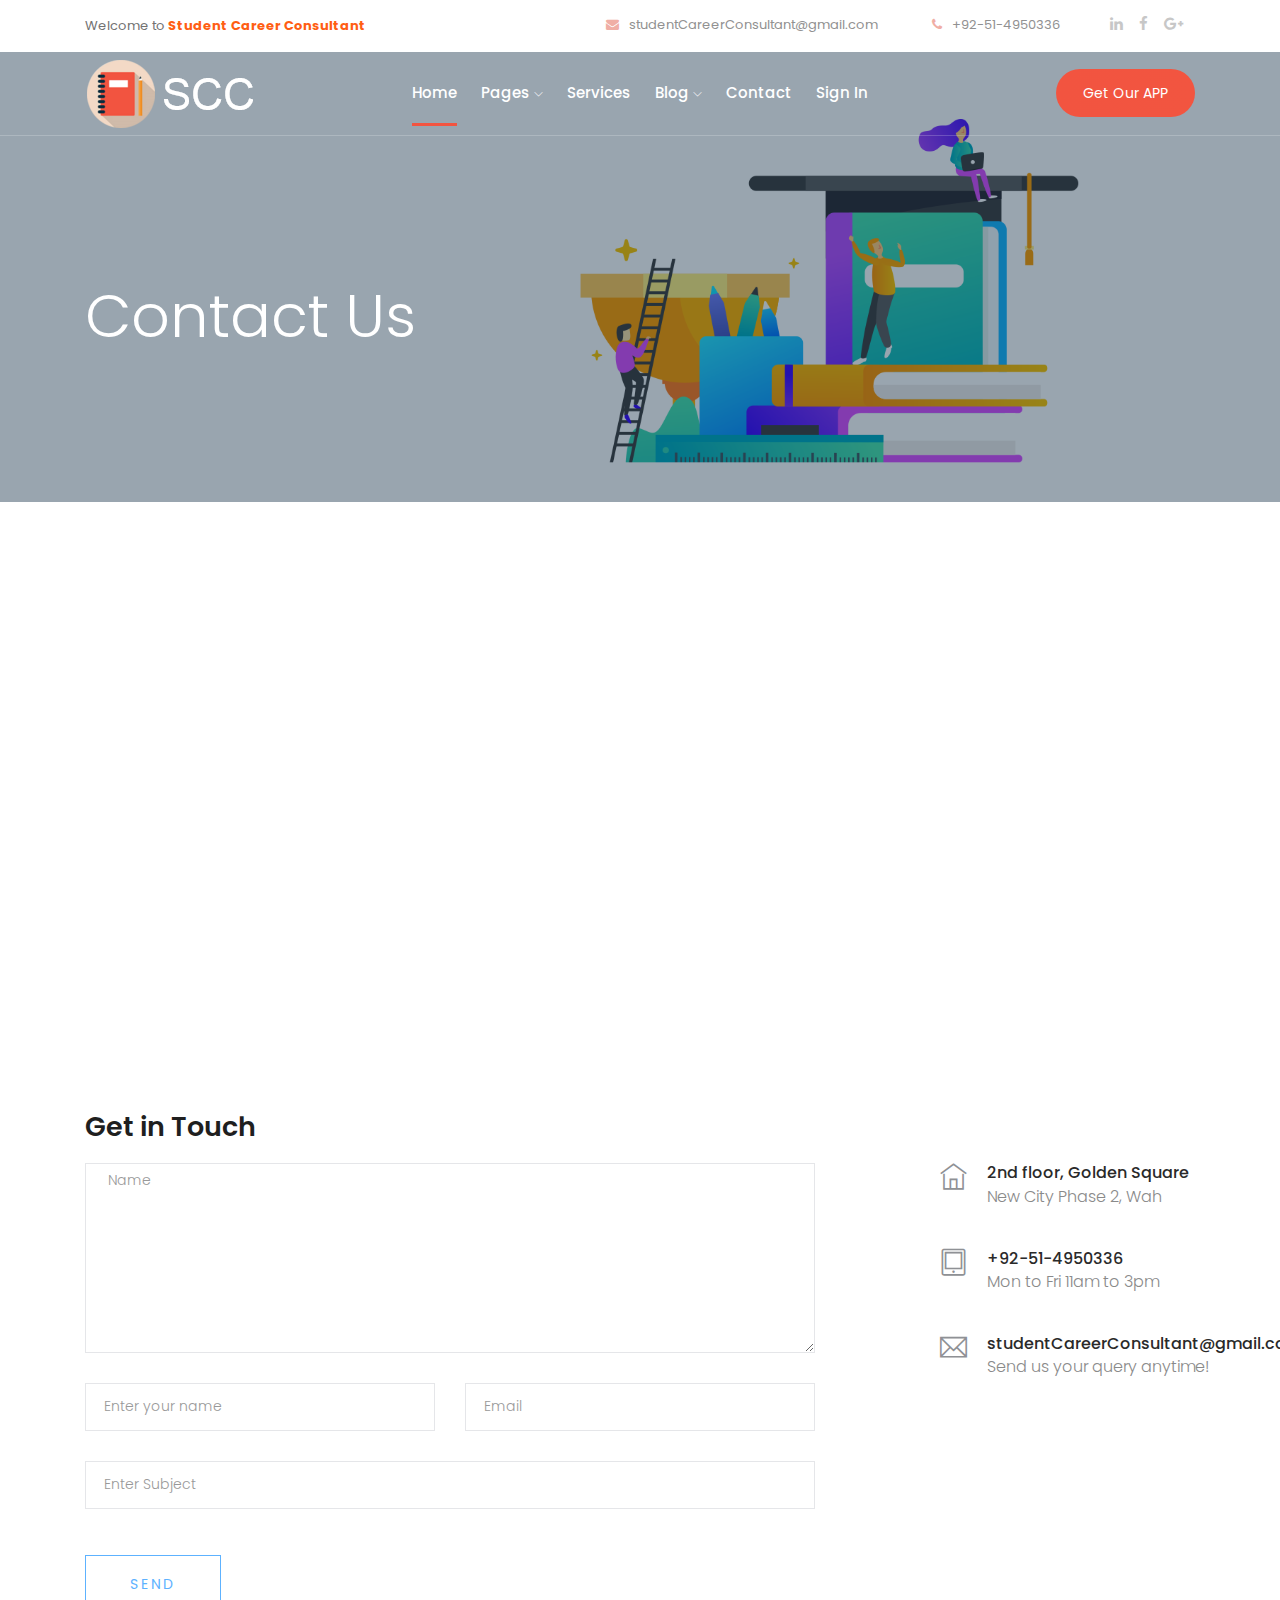
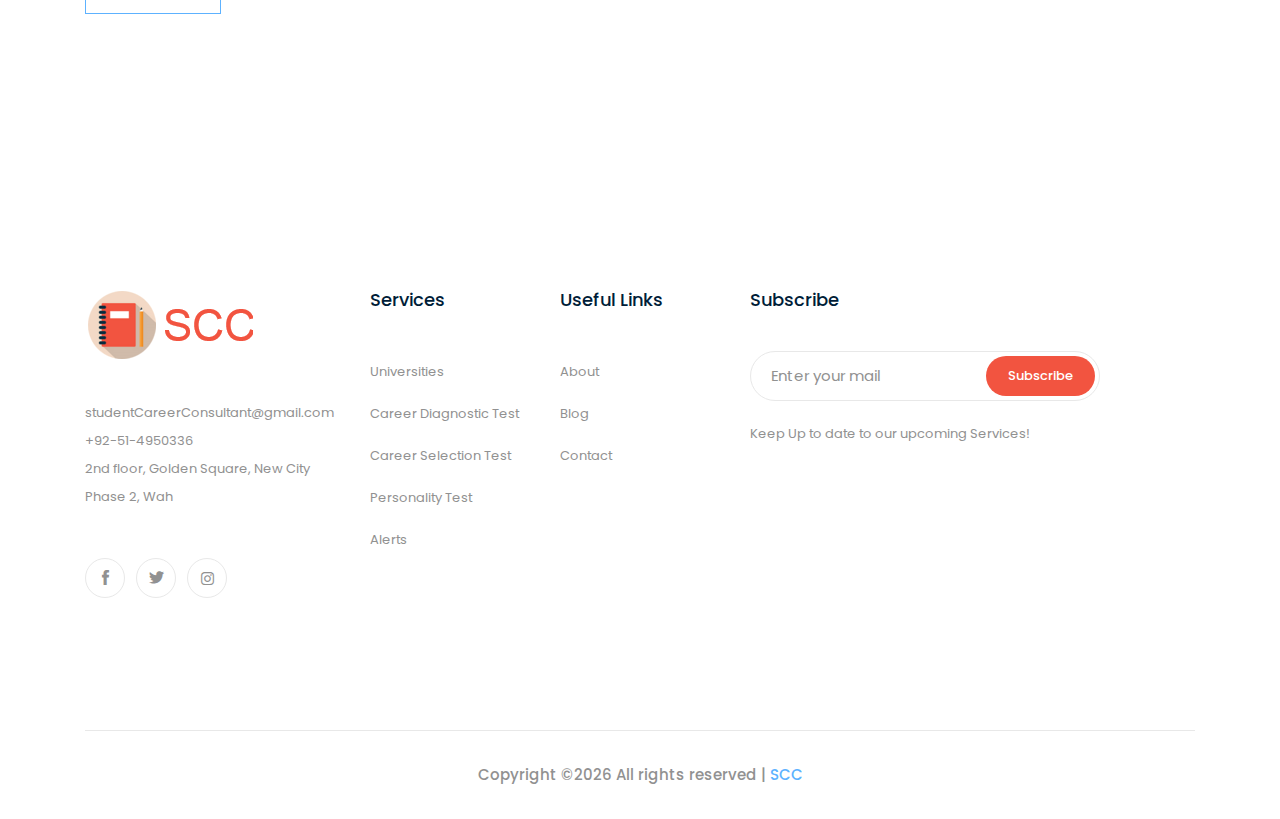
<file: contact.html>
<!doctype html>
<html class="no-js" lang="zxx">

<head>
    <meta charset="utf-8">
    <meta http-equiv="x-ua-compatible" content="ie=edge">
    <title>Contact | SCC</title>
    <meta name="description" content="">
    <meta name="viewport" content="width=device-width, initial-scale=1">

    <!-- <link rel="manifest" href="site.webmanifest"> -->
    <link rel="shortcut icon" type="image/x-icon" href="img/notebook.png">
    <!-- Place favicon.ico in the root directory -->

    <!-- CSS here -->
    <link rel="stylesheet" href="css/bootstrap.min.css">
    <link rel="stylesheet" href="css/owl.carousel.min.css">
    <link rel="stylesheet" href="css/magnific-popup.css">
    <link rel="stylesheet" href="css/font-awesome.min.css">
    <link rel="stylesheet" href="css/themify-icons.css">
    <link rel="stylesheet" href="css/nice-select.css">
    <link rel="stylesheet" href="css/flaticon.css">
    <link rel="stylesheet" href="css/gijgo.css">
    <link rel="stylesheet" href="css/animate.css">
    <link rel="stylesheet" href="css/slicknav.css">
    <link rel="stylesheet" href="css/style.css">
    <!-- <link rel="stylesheet" href="css/responsive.css"> -->
</head>

<body>
    <!--[if lte IE 9]>
            <p class="browserupgrade">You are using an <strong>outdated</strong> browser. Please <a href="https://browsehappy.com/">upgrade your browser</a> to improve your experience and security.</p>
        <![endif]-->


    <!-- header-start -->
    <header>
            <div class="header-area ">
                <div class="header-top_area d-none d-lg-block">
                    <div class="container">
                        <div class="row">
                            <div class="col-xl-5 col-md-5 ">
                                <div class="header_left">
                                <p>Welcome to <b>Student Career Consultant</b></p>
                                </div>
                            </div>
                            <div class="col-xl-7 col-md-7">
                                <div class="header_right d-flex">
                                        <div class="short_contact_list">
                                                <ul>
                                                <li><a href="#"> <i class="fa fa-envelope"></i> studentCareerConsultant@gmail.com</a></li>
                                                <li><a href="#"> <i class="fa fa-phone"></i> +92-51-4950336</a></li>
                                                </ul>
                                            </div>
                                            <div class="social_media_links">
                                                <a href="#">
                                                    <i class="fa fa-linkedin"></i>
                                                </a>
                                                <a href="#">
                                                    <i class="fa fa-facebook"></i>
                                                </a>
                                                <a href="#">
                                                    <i class="fa fa-google-plus"></i>
                                                </a>
                                            </div>
                                </div>
    
                            </div>
                        </div>
                    </div>
                </div>
            <div id="sticky-header" class="main-header-area">
                <div class="container">
                    <div class="header_bottom_border">
                        <div class="row align-items-center">
                            <div class="col-xl-3 col-lg-2">
                                    <a href="index.html">
                                        <img src="img/notebookSmall(3).png" alt="" >
                                    </a>
                            </div>
                            <div class="col-xl-6 col-lg-7">
                                <div class="main-menu  d-none d-lg-block">
                                    <nav>
                                        <ul id="navigation">
                                            <li><a class="active" href="index.html">home</a></li>
                                            <li><a href="#">pages <i class="ti-angle-down"></i></a>
                                                <ul class="submenu">
                                                        <li><a href="about.html">about</a></li>
                                                </ul>
                                            </li>
                                            <li><a href="services.html">Services</a></li>
                                            <li><a href="#">blog <i class="ti-angle-down"></i></a>
                                                <ul class="submenu">
                                                    <li><a href="blog.html">blog</a></li>
                                                    <li><a href="single-blog.html">single-blog</a></li>
                                                </ul>
                                            </li>
                                            <li><a href="contact.html">Contact</a></li>
                                            <li><a href="contact.html">Sign In</a></li>
                                        </ul>
                                    </nav>
                                </div>
                            </div>
                            <div class="col-xl-3 col-lg-3 d-none d-lg-block">
                                <div class="Appointment">
                                    <div class="book_btn d-none d-lg-block">
                                        <a  href="#">Get Our APP</a>
                                    </div>
                                </div>
                            </div>
                            <div class="col-12">
                                <div class="mobile_menu d-block d-lg-none"></div>
                            </div>
                        </div>
                    </div>

                </div>
            </div>
            </div>
        </header>
        <!-- header-end -->
    
        <!-- bradcam_area  -->
        <div class="bradcam_area bradcam_bg_1">
                <div class="container">
                    <div class="row">
                        <div class="col-xl-12">
                            <div class="bradcam_text">
                                <h3>Contact Us</h3>
                            </div>
                        </div>
                    </div>
                </div>
            </div>
            <!--/ bradcam_area  -->

    <!-- ================ contact section start ================= -->
    <section class="contact-section">
            <div class="container">
                <div class="d-none d-sm-block mb-5 pb-4">
                    
                    <iframe src="https://www.google.com/maps/embed?pb=!1m14!1m8!1m3!1d53084.476637103224!2d72.729838!3d33.74051!3m2!1i1024!2i768!4f13.1!3m3!1m2!1s0x0%3A0xd7d882994fc7ddb2!2sGolden%20Square!5e0!3m2!1sen!2sus!4v1583421417788!5m2!1sen!2sus" width="1110" height="400" frameborder="0" style="border:0;" allowfullscreen=""></iframe>
    
                </div>
				
                <div class="row">
                    <div class="col-12">
                        <h2 class="contact-title">Get in Touch</h2>
                    </div>
                    <div class="col-lg-8">
                        <form class="form-contact contact_form" action="contact_process.php" method="post" id="contactForm" novalidate="novalidate">
                            <div class="row">
                                <div class="col-12">
                                    <div class="form-group">
                                        <textarea class="form-control w-100" name="message" id="message" cols="30" rows="9" onfocus="this.placeholder = ''" onblur="this.placeholder = 'Enter Message'" placeholder=" Name"></textarea>
                                    </div>
                                </div>
                                <div class="col-sm-6">
                                    <div class="form-group">
                                        <input class="form-control valid" name="name" id="name" type="text" onfocus="this.placeholder = ''" onblur="this.placeholder = 'Enter your name'" placeholder="Enter your name">
                                    </div>
                                </div>
                                <div class="col-sm-6">
                                    <div class="form-group">
                                        <input class="form-control valid" name="email" id="email" type="email" onfocus="this.placeholder = ''" onblur="this.placeholder = 'Enter email address'" placeholder="Email">
                                    </div>
                                </div>
                                <div class="col-12">
                                    <div class="form-group">
                                        <input class="form-control" name="subject" id="subject" type="text" onfocus="this.placeholder = ''" onblur="this.placeholder = 'Enter Subject'" placeholder="Enter Subject">
                                    </div>
                                </div>
                            </div>
                            <div class="form-group mt-3">
                                <button type="submit" class="button button-contactForm boxed-btn">Send</button>
                            </div>
                        </form>
                    </div>
                    <div class="col-lg-3 offset-lg-1">
                        <div class="media contact-info">
                            <span class="contact-info__icon"><i class="ti-home"></i></span>
                            <div class="media-body">
                                <h3>2nd floor, Golden Square</h3>
                                <p>New City Phase 2, Wah </p>
                            </div>
                        </div>
                        <div class="media contact-info">
                            <span class="contact-info__icon"><i class="ti-tablet"></i></span>
                            <div class="media-body">
                                <h3>+92-51-4950336</h3>
                                <p>Mon to Fri 11am to 3pm</p>
                            </div>
                        </div>
                        <div class="media contact-info">
                            <span class="contact-info__icon"><i class="ti-email"></i></span>
                            <div class="media-body">
                                <h3>studentCareerConsultant@gmail.com</h3>
                                <p>Send us your query anytime!</p>
                            </div>
                        </div>
                    </div>
                </div>
            </div>
        </section>
    <!-- ================ contact section end ================= -->
    
    <!-- footer start -->
    <footer class="footer">
        <div class="footer_top">
            <div class="container">
                <div class="row">
                    <div class="col-xl-3 col-md-6 col-lg-3">
                        <div class="footer_widget">
                            <div class="footer_logo">
                                <a href="#">
                                    <img src="img/SCC(0).png" alt="">
                                </a>
                            </div>
                            <p>
                                    <a href="#">studentCareerConsultant@gmail.com</a> <br>
                                    +92-51-4950336<br>
                                    2nd floor, Golden Square, New City Phase 2, Wah
                            </p>
                            <div class="socail_links">
                                <ul>
                                    <li>
                                        <a href="#">
                                            <i class="ti-facebook"></i>
                                        </a>
                                    </li>
                                    <li>
                                        <a href="#">
                                            <i class="ti-twitter-alt"></i>
                                        </a>
                                    </li>
                                    <li>
                                        <a href="#">
                                            <i class="fa fa-instagram"></i>
                                        </a>
                                    </li>
                                </ul>
                            </div>

                        </div>
                    </div>
                    <div class="col-xl-2 col-md-6 col-lg-3">
                        <div class="footer_widget">
                            <h3 class="footer_title">
                                    Services
                            </h3>
                            <ul>
                                <li><a href="#">Universities</a></li>
                                <li><a href="#"> Career Diagnostic Test</a></li>
                                <li><a href="#">Career Selection Test</a></li>
                                <li><a href="#">Personality Test</a></li>
                                <li><a href="#">Alerts</a></li>
                            </ul>

                        </div>
                    </div>
                    <div class="col-xl-2 col-md-6 col-lg-2">
                        <div class="footer_widget">
                            <h3 class="footer_title">
                                    Useful Links
                            </h3>
                            <ul>
                                <li><a href="#">About</a></li>
                                <li><a href="#">Blog</a></li>
                                <li><a href="#"> Contact</a></li>
                            </ul>
                        </div>
                    </div>
                    <div class="col-xl-4 col-md-6 col-lg-4">
                            <div class="footer_widget">
                                    <h3 class="footer_title">
                                            Subscribe
                                    </h3>
                                    <form action="#" class="newsletter_form">
                                        <input type="text" placeholder="Enter your mail">
                                        <button type="submit">Subscribe</button>
                                    </form>
                                    <p class="newsletter_text">Keep Up to date to our upcoming Services!</p>
                                </div>
                    </div>
                </div>
            </div>
        </div>
        <div class="copy-right_text">
            <div class="container">
                <div class="footer_border"></div>
                <div class="row">
                    <div class="col-xl-12">
                        <p class="copy_right text-center">
                            <!-- Link back to Colorlib can't be removed. Template is licensed under CC BY 3.0. -->
Copyright &copy;<script>document.write(new Date().getFullYear());</script> All rights reserved | <a href="#" target="_blank">SCC</a>
                        </p>
                    </div>
                </div>
            </div>
        </div>
    </footer>
    <!--/ footer end  -->
    
        <!-- JS here -->
        <script src="js/vendor/modernizr-3.5.0.min.js"></script>
        <script src="js/vendor/jquery-1.12.4.min.js"></script>
        <script src="js/popper.min.js"></script>
        <script src="js/bootstrap.min.js"></script>
        <script src="js/owl.carousel.min.js"></script>
        <script src="js/isotope.pkgd.min.js"></script>
        <script src="js/ajax-form.js"></script>
        <script src="js/waypoints.min.js"></script>
        <script src="js/jquery.counterup.min.js"></script>
        <script src="js/imagesloaded.pkgd.min.js"></script>
        <script src="js/scrollIt.js"></script>
        <script src="js/jquery.scrollUp.min.js"></script>
        <script src="js/wow.min.js"></script>
        <script src="js/nice-select.min.js"></script>
        <script src="js/jquery.slicknav.min.js"></script>
        <script src="js/jquery.magnific-popup.min.js"></script>
        <script src="js/plugins.js"></script>
        <script src="js/gijgo.min.js"></script>
    
        <!--contact js-->
        <script src="js/contact.js"></script>
        <script src="js/jquery.ajaxchimp.min.js"></script>
        <script src="js/jquery.form.js"></script>
        <script src="js/jquery.validate.min.js"></script>
        <script src="js/mail-script.js"></script>
    
        <script src="js/main.js"></script>
        <script>
            $('#datepicker').datepicker({
                iconsLibrary: 'fontawesome',
                icons: {
                 rightIcon: '<span class="fa fa-caret-down"></span>'
             }
            });
            $('#datepicker2').datepicker({
                iconsLibrary: 'fontawesome',
                icons: {
                 rightIcon: '<span class="fa fa-caret-down"></span>'
             }
    
            });
        </script>
    </body>
    
    </html>
</file>
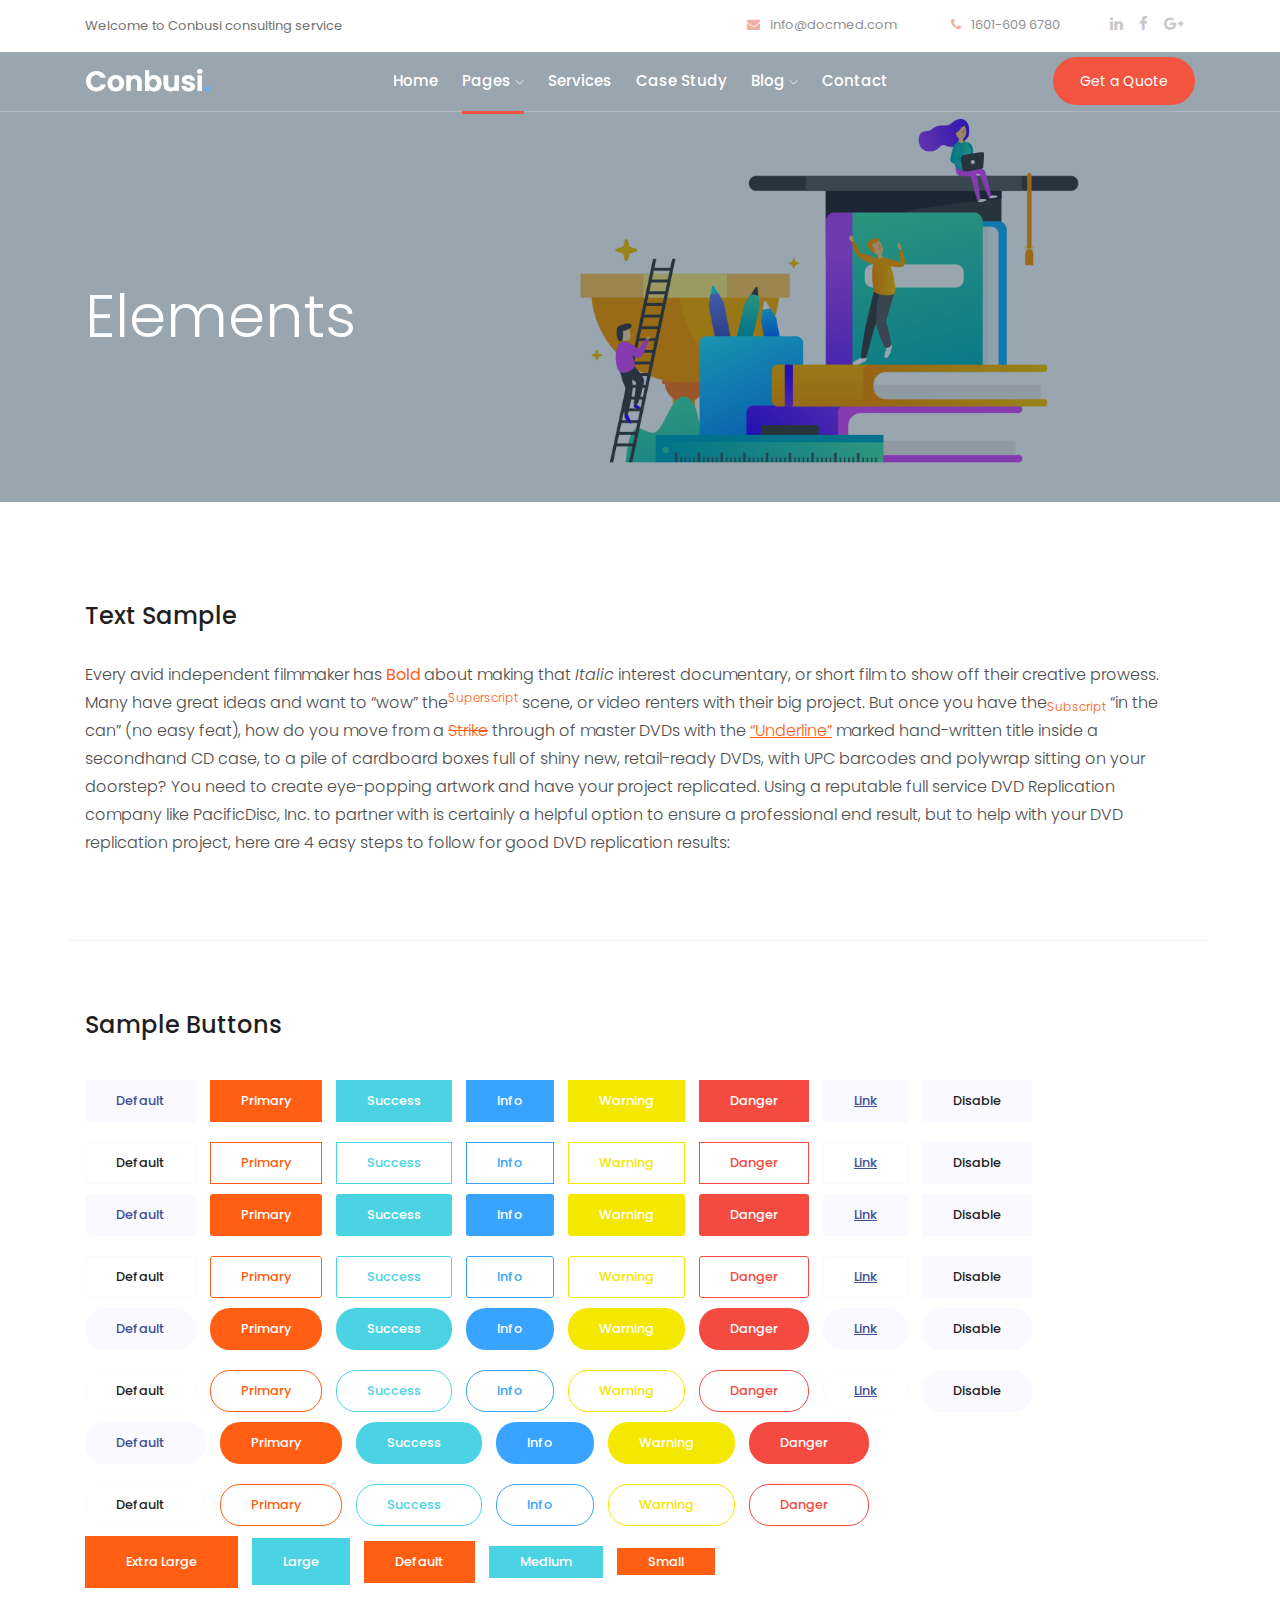
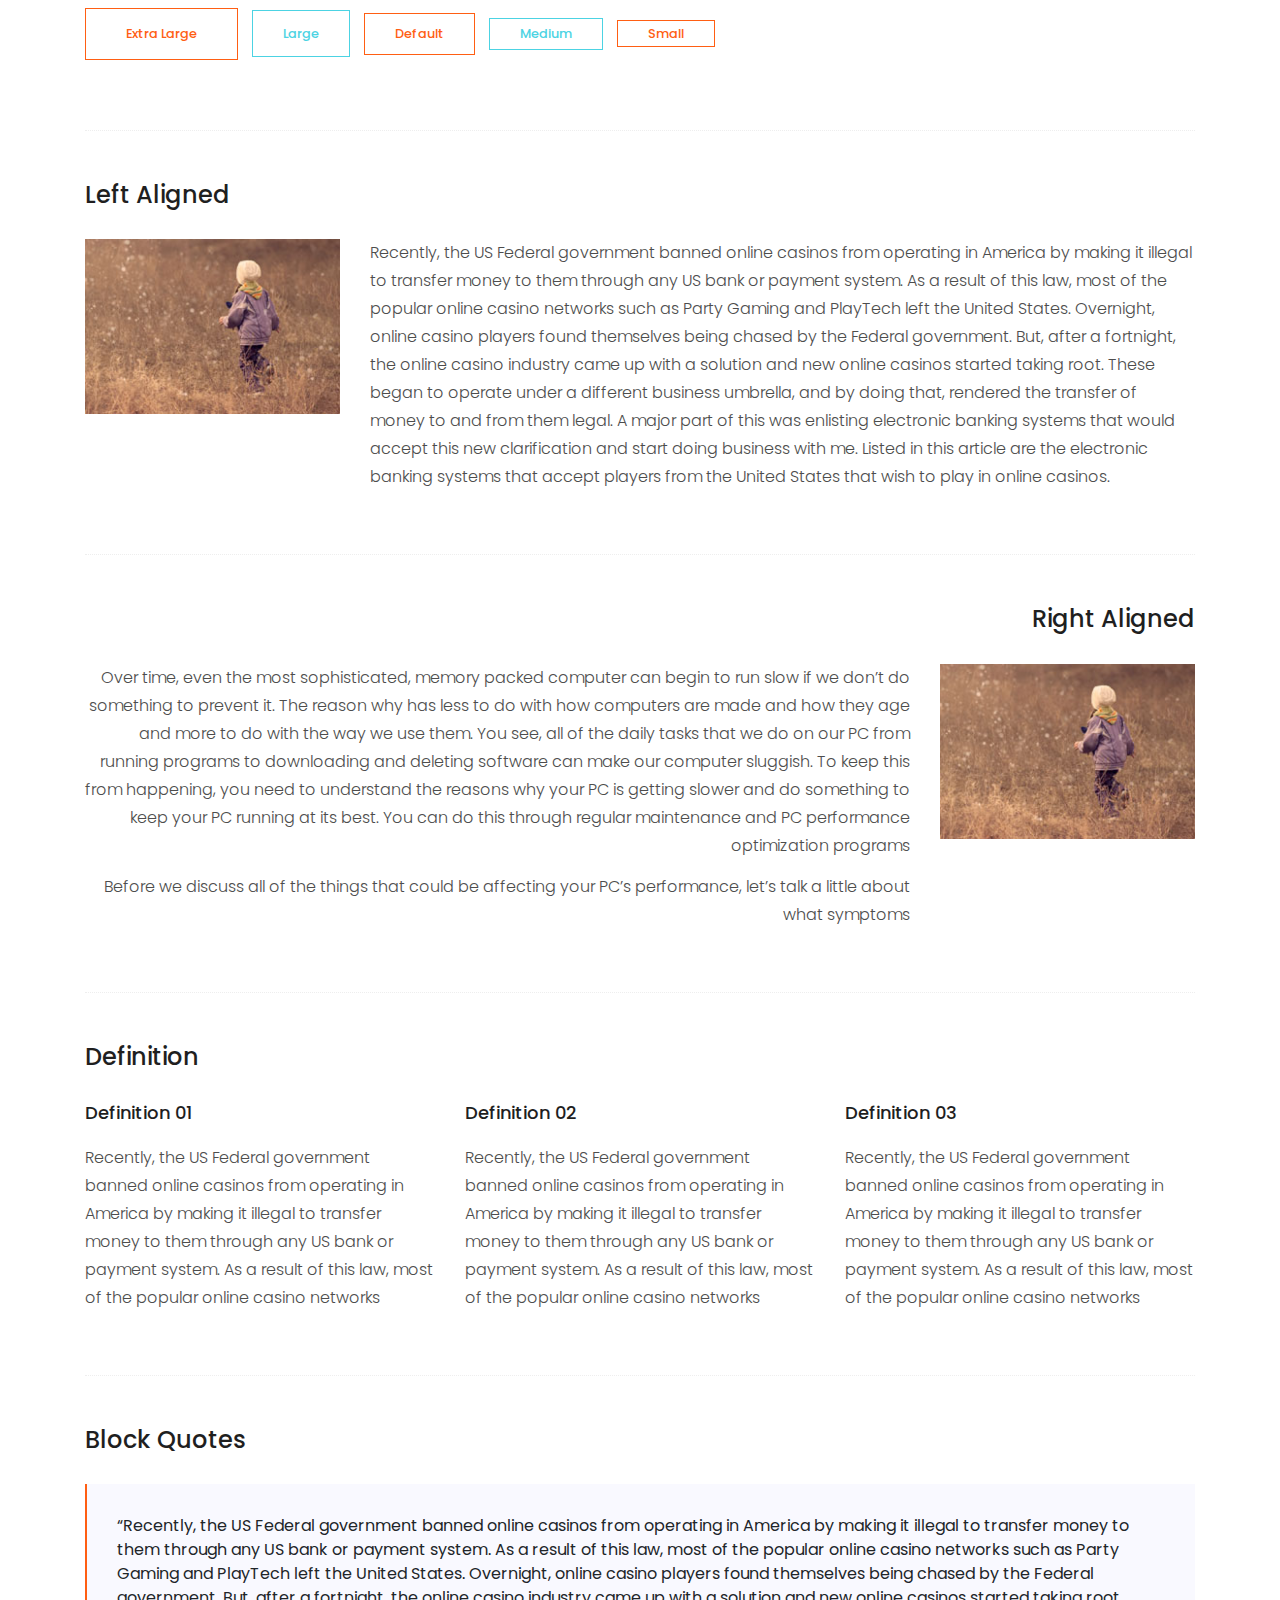
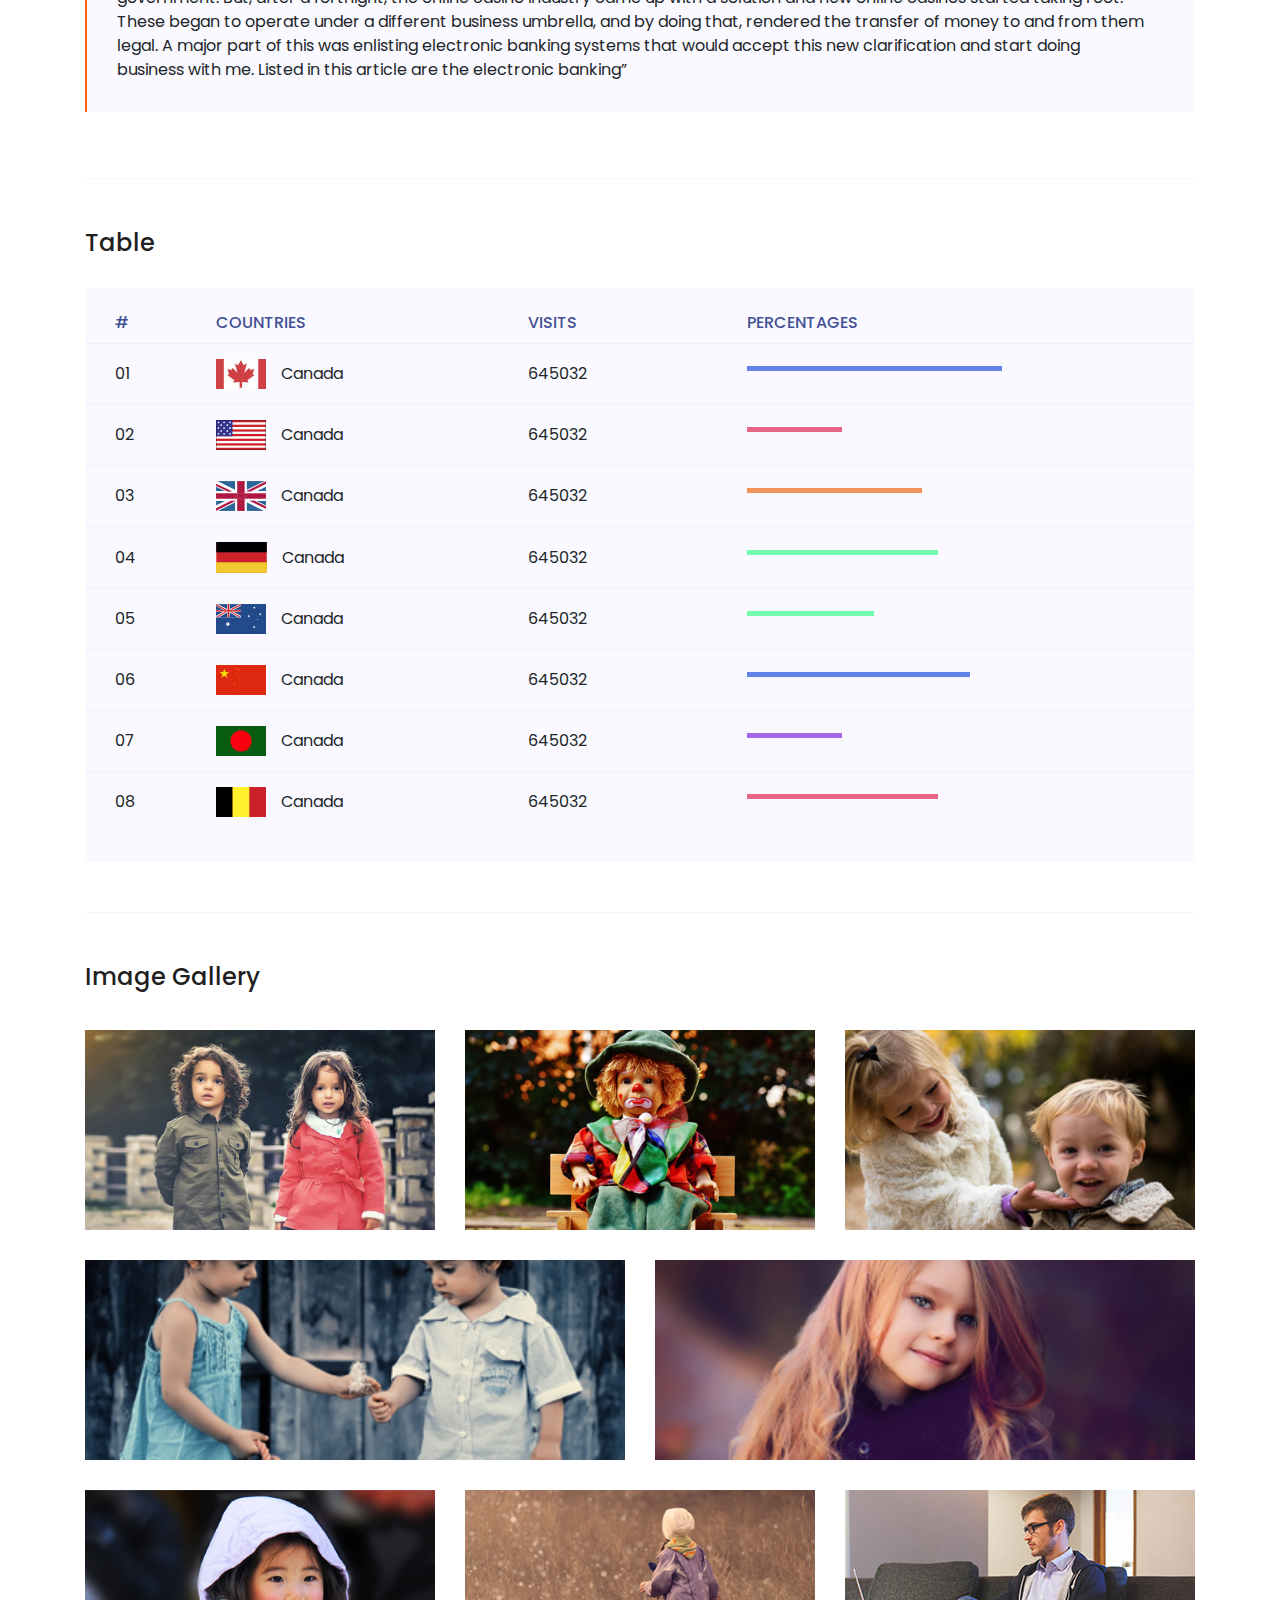
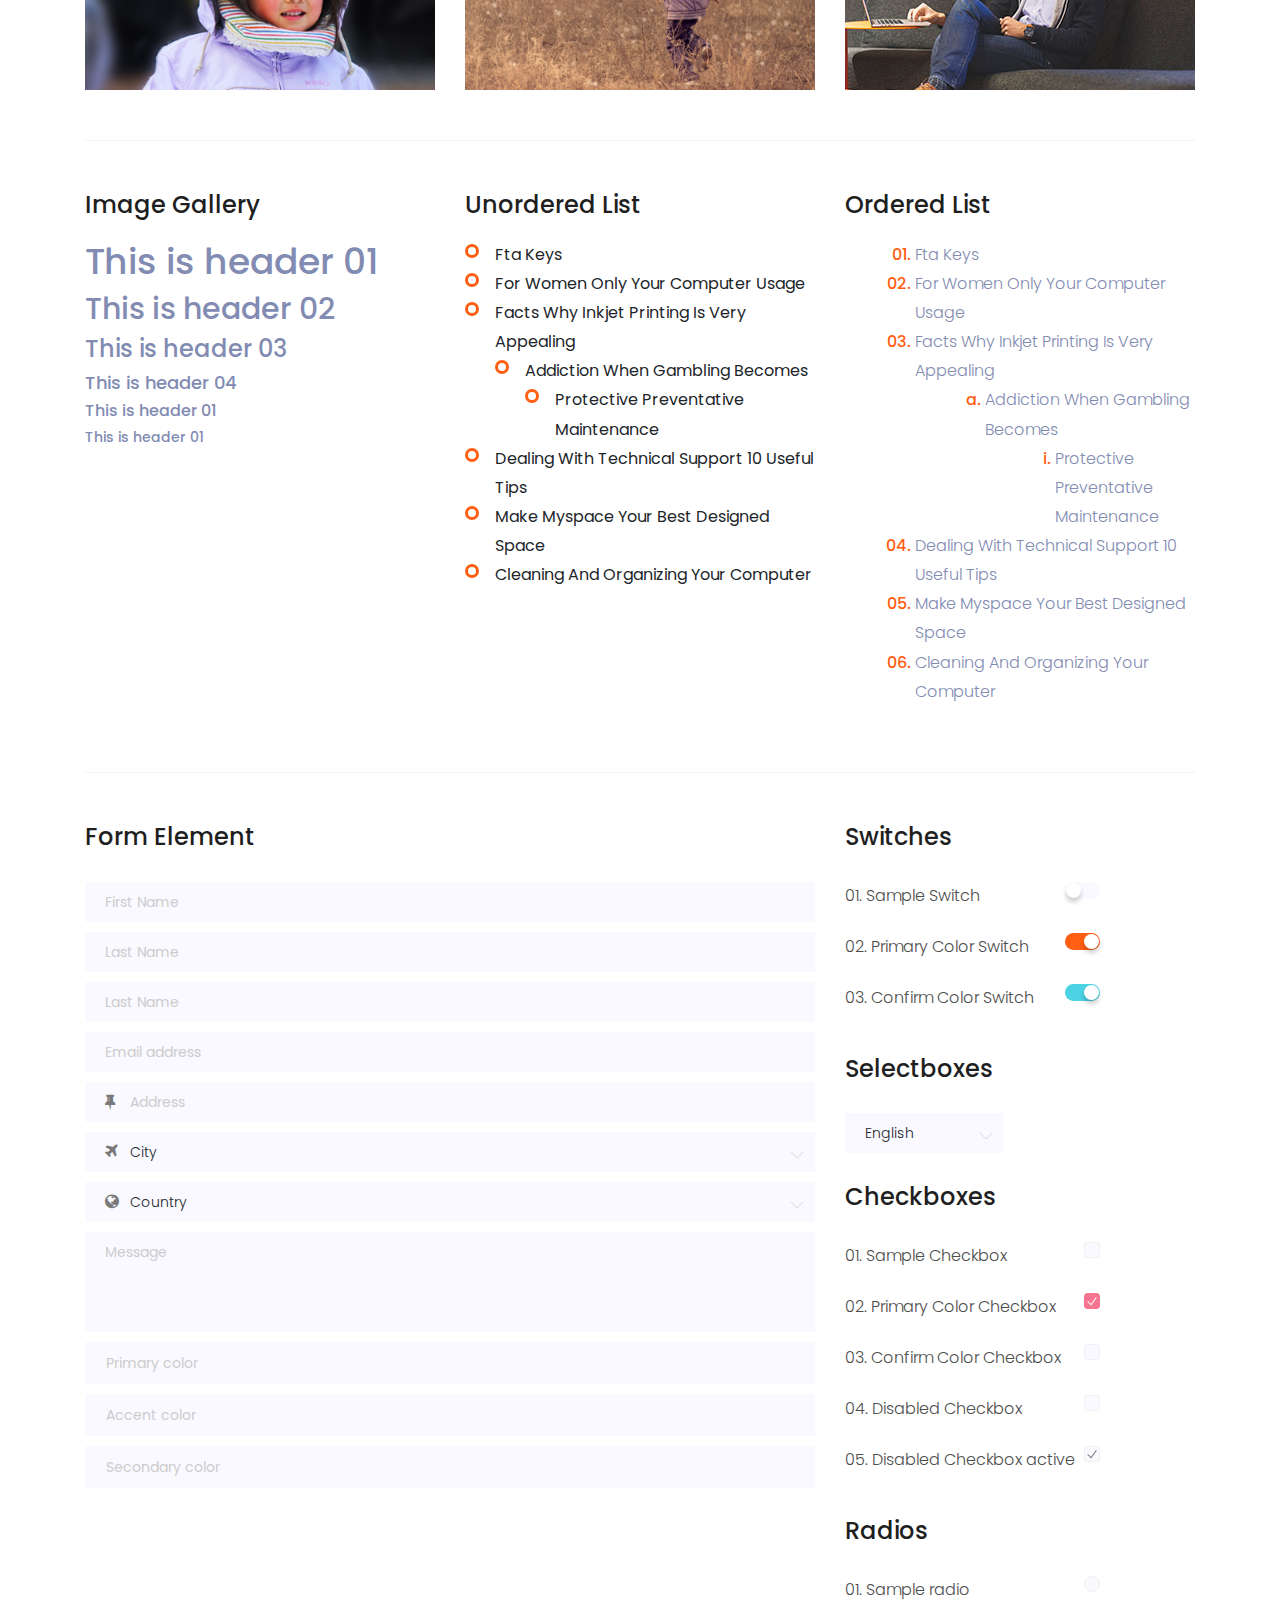
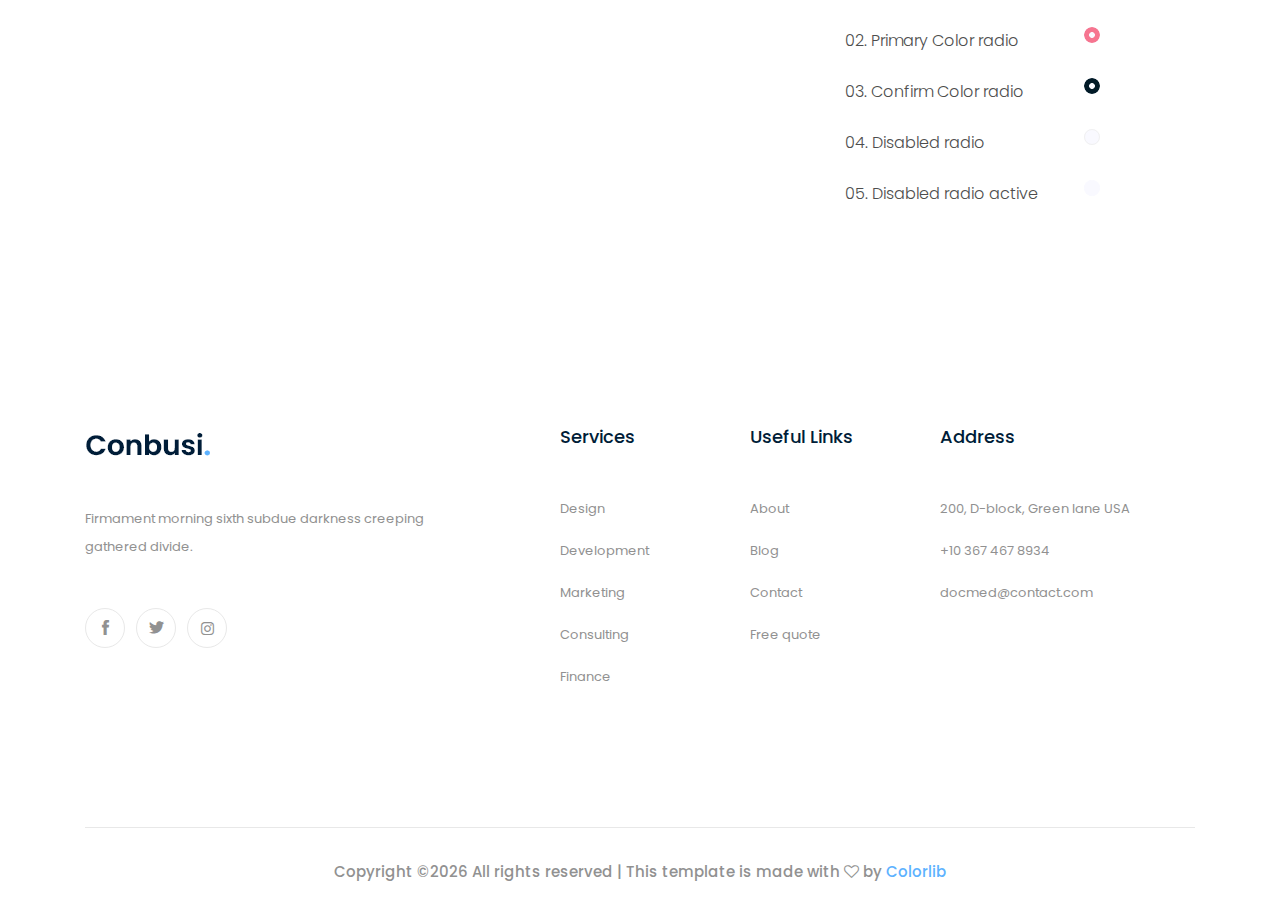
<file: elements.html>
<!doctype html>
<html class="no-js" lang="zxx">

<head>
	<meta charset="utf-8">
	<meta http-equiv="x-ua-compatible" content="ie=edge">
	<title>Busicol</title>
	<meta name="description" content="">
	<meta name="viewport" content="width=device-width, initial-scale=1">

	<!-- <link rel="manifest" href="site.webmanifest"> -->
	<link rel="shortcut icon" type="image/x-icon" href="img/favicon.png">
	<!-- Place favicon.ico in the root directory -->

	<!-- CSS here -->
	<link rel="stylesheet" href="css/bootstrap.min.css">
	<link rel="stylesheet" href="css/owl.carousel.min.css">
	<link rel="stylesheet" href="css/magnific-popup.css">
	<link rel="stylesheet" href="css/font-awesome.min.css">
	<link rel="stylesheet" href="css/themify-icons.css">
	<link rel="stylesheet" href="css/nice-select.css">
	<link rel="stylesheet" href="css/flaticon.css">
	<link rel="stylesheet" href="css/gijgo.css">
	<link rel="stylesheet" href="css/animate.css">
	<link rel="stylesheet" href="css/slicknav.css">
	<link rel="stylesheet" href="css/style.css">
	<!-- <link rel="stylesheet" href="css/responsive.css"> -->
</head>

<body>
	<!--[if lte IE 9]>
            <p class="browserupgrade">You are using an <strong>outdated</strong> browser. Please <a href="https://browsehappy.com/">upgrade your browser</a> to improve your experience and security.</p>
        <![endif]-->

    <!-- header-start -->
    <header>
			<div class="header-area ">
				<div class="header-top_area d-none d-lg-block">
					<div class="container">
						<div class="row">
							<div class="col-xl-5 col-md-5 ">
								<div class="header_left">
									<p>Welcome to Conbusi consulting service</p>
								</div>
							</div>
							<div class="col-xl-7 col-md-7">
								<div class="header_right d-flex">
										<div class="short_contact_list">
												<ul>
													<li><a href="#"> <i class="fa fa-envelope"></i> info@docmed.com</a></li>
													<li><a href="#"> <i class="fa fa-phone"></i> 1601-609 6780</a></li>
												</ul>
											</div>
											<div class="social_media_links">
												<a href="#">
													<i class="fa fa-linkedin"></i>
												</a>
												<a href="#">
													<i class="fa fa-facebook"></i>
												</a>
												<a href="#">
													<i class="fa fa-google-plus"></i>
												</a>
											</div>
								</div>
	
							</div>
						</div>
					</div>
				</div>
				<div id="sticky-header" class="main-header-area">
					<div class="container">
						<div class="header_bottom_border">
							<div class="row align-items-center">
								<div class="col-xl-3 col-lg-2">
									<div class="logo">
										<a href="index.html">
											<img src="img/logo.png" alt="">
										</a>
									</div>
								</div>
								<div class="col-xl-6 col-lg-7">
									<div class="main-menu  d-none d-lg-block">
										<nav>
											<ul id="navigation">
												<li><a  href="index.html">home</a></li>
												<li><a class="active" href="#">pages <i class="ti-angle-down"></i></a>
													<ul class="submenu">
															<li><a href="case_details.html">case details</a></li>
															<li><a href="about.html">about</a></li>
															<li><a href="elements.html">elements</a></li>
													</ul>
												</li>
												<li><a href="services.html">Services</a></li>
												<li><a href="study.html">Case study</a></li>
												<li><a href="#">blog <i class="ti-angle-down"></i></a>
													<ul class="submenu">
														<li><a href="blog.html">blog</a></li>
														<li><a href="single-blog.html">single-blog</a></li>
													</ul>
												</li>
												<li><a href="contact.html">Contact</a></li>
											</ul>
										</nav>
									</div>
								</div>
								<div class="col-xl-3 col-lg-3 d-none d-lg-block">
									<div class="Appointment">
										<div class="book_btn d-none d-lg-block">
											<a  href="#">Get a Quote</a>
										</div>
									</div>
								</div>
								<div class="col-12">
									<div class="mobile_menu d-block d-lg-none"></div>
								</div>
							</div>
						</div>
	
					</div>
				</div>
			</div>
		</header>
		<!-- header-end -->
	
		<!-- bradcam_area  -->
		<div class="bradcam_area bradcam_bg_1">
				<div class="container">
					<div class="row">
						<div class="col-xl-12">
							<div class="bradcam_text">
								<h3>Elements</h3>
							</div>
						</div>
					</div>
				</div>
			</div>
			<!--/ bradcam_area  -->

	<!-- Start Sample Area -->
	<section class="sample-text-area">
		<div class="container box_1170">
			<h3 class="text-heading">Text Sample</h3>
			<p class="sample-text">
				Every avid independent filmmaker has <b>Bold</b> about making that <i>Italic</i> interest documentary,
				or short
				film to show off their creative prowess. Many have great ideas and want to “wow”
				the<sup>Superscript</sup> scene,
				or video renters with their big project. But once you have the<sub>Subscript</sub> “in the can” (no easy
				feat), how
				do you move from a <del>Strike</del> through of master DVDs with the <u>“Underline”</u> marked
				hand-written title
				inside a secondhand CD case, to a pile of cardboard boxes full of shiny new, retail-ready DVDs, with UPC
				barcodes
				and polywrap sitting on your doorstep? You need to create eye-popping artwork and have your project
				replicated.
				Using a reputable full service DVD Replication company like PacificDisc, Inc. to partner with is
				certainly a
				helpful option to ensure a professional end result, but to help with your DVD replication project, here
				are 4 easy
				steps to follow for good DVD replication results:

			</p>
		</div>
	</section>
	<!-- End Sample Area -->

	<!-- Start Button -->
	<section class="button-area">
		<div class="container box_1170 border-top-generic">
			<h3 class="text-heading">Sample Buttons</h3>
			<div class="button-group-area">
				<a href="#" class="genric-btn default">Default</a>
				<a href="#" class="genric-btn primary">Primary</a>
				<a href="#" class="genric-btn success">Success</a>
				<a href="#" class="genric-btn info">Info</a>
				<a href="#" class="genric-btn warning">Warning</a>
				<a href="#" class="genric-btn danger">Danger</a>
				<a href="#" class="genric-btn link">Link</a>
				<a href="#" class="genric-btn disable">Disable</a>
			</div>
			<div class="button-group-area mt-10">
				<a href="#" class="genric-btn default-border">Default</a>
				<a href="#" class="genric-btn primary-border">Primary</a>
				<a href="#" class="genric-btn success-border">Success</a>
				<a href="#" class="genric-btn info-border">Info</a>
				<a href="#" class="genric-btn warning-border">Warning</a>
				<a href="#" class="genric-btn danger-border">Danger</a>
				<a href="#" class="genric-btn link-border">Link</a>
				<a href="#" class="genric-btn disable">Disable</a>
			</div>
			<div class="button-group-area mt-40">
				<a href="#" class="genric-btn default radius">Default</a>
				<a href="#" class="genric-btn primary radius">Primary</a>
				<a href="#" class="genric-btn success radius">Success</a>
				<a href="#" class="genric-btn info radius">Info</a>
				<a href="#" class="genric-btn warning radius">Warning</a>
				<a href="#" class="genric-btn danger radius">Danger</a>
				<a href="#" class="genric-btn link radius">Link</a>
				<a href="#" class="genric-btn disable radius">Disable</a>
			</div>
			<div class="button-group-area mt-10">
				<a href="#" class="genric-btn default-border radius">Default</a>
				<a href="#" class="genric-btn primary-border radius">Primary</a>
				<a href="#" class="genric-btn success-border radius">Success</a>
				<a href="#" class="genric-btn info-border radius">Info</a>
				<a href="#" class="genric-btn warning-border radius">Warning</a>
				<a href="#" class="genric-btn danger-border radius">Danger</a>
				<a href="#" class="genric-btn link-border radius">Link</a>
				<a href="#" class="genric-btn disable radius">Disable</a>
			</div>
			<div class="button-group-area mt-40">
				<a href="#" class="genric-btn default circle">Default</a>
				<a href="#" class="genric-btn primary circle">Primary</a>
				<a href="#" class="genric-btn success circle">Success</a>
				<a href="#" class="genric-btn info circle">Info</a>
				<a href="#" class="genric-btn warning circle">Warning</a>
				<a href="#" class="genric-btn danger circle">Danger</a>
				<a href="#" class="genric-btn link circle">Link</a>
				<a href="#" class="genric-btn disable circle">Disable</a>
			</div>
			<div class="button-group-area mt-10">
				<a href="#" class="genric-btn default-border circle">Default</a>
				<a href="#" class="genric-btn primary-border circle">Primary</a>
				<a href="#" class="genric-btn success-border circle">Success</a>
				<a href="#" class="genric-btn info-border circle">Info</a>
				<a href="#" class="genric-btn warning-border circle">Warning</a>
				<a href="#" class="genric-btn danger-border circle">Danger</a>
				<a href="#" class="genric-btn link-border circle">Link</a>
				<a href="#" class="genric-btn disable circle">Disable</a>
			</div>
			<div class="button-group-area mt-40">
				<a href="#" class="genric-btn default circle arrow">Default<span class="lnr lnr-arrow-right"></span></a>
				<a href="#" class="genric-btn primary circle arrow">Primary<span class="lnr lnr-arrow-right"></span></a>
				<a href="#" class="genric-btn success circle arrow">Success<span class="lnr lnr-arrow-right"></span></a>
				<a href="#" class="genric-btn info circle arrow">Info<span class="lnr lnr-arrow-right"></span></a>
				<a href="#" class="genric-btn warning circle arrow">Warning<span class="lnr lnr-arrow-right"></span></a>
				<a href="#" class="genric-btn danger circle arrow">Danger<span class="lnr lnr-arrow-right"></span></a>
			</div>
			<div class="button-group-area mt-10">
				<a href="#" class="genric-btn default-border circle arrow">Default<span
						class="lnr lnr-arrow-right"></span></a>
				<a href="#" class="genric-btn primary-border circle arrow">Primary<span
						class="lnr lnr-arrow-right"></span></a>
				<a href="#" class="genric-btn success-border circle arrow">Success<span
						class="lnr lnr-arrow-right"></span></a>
				<a href="#" class="genric-btn info-border circle arrow">Info<span
						class="lnr lnr-arrow-right"></span></a>
				<a href="#" class="genric-btn warning-border circle arrow">Warning<span
						class="lnr lnr-arrow-right"></span></a>
				<a href="#" class="genric-btn danger-border circle arrow">Danger<span
						class="lnr lnr-arrow-right"></span></a>
			</div>
			<div class="button-group-area mt-40">
				<a href="#" class="genric-btn primary e-large">Extra Large</a>
				<a href="#" class="genric-btn success large">Large</a>
				<a href="#" class="genric-btn primary">Default</a>
				<a href="#" class="genric-btn success medium">Medium</a>
				<a href="#" class="genric-btn primary small">Small</a>
			</div>
			<div class="button-group-area mt-10">
				<a href="#" class="genric-btn primary-border e-large">Extra Large</a>
				<a href="#" class="genric-btn success-border large">Large</a>
				<a href="#" class="genric-btn primary-border">Default</a>
				<a href="#" class="genric-btn success-border medium">Medium</a>
				<a href="#" class="genric-btn primary-border small">Small</a>
			</div>
		</div>
	</section>
	<!-- End Button -->

	<!-- Start Align Area -->
	<div class="whole-wrap">
		<div class="container box_1170">
			<div class="section-top-border">
				<h3 class="mb-30">Left Aligned</h3>
				<div class="row">
					<div class="col-md-3">
						<img src="img/elements/d.jpg" alt="" class="img-fluid">
					</div>
					<div class="col-md-9 mt-sm-20">
						<p>Recently, the US Federal government banned online casinos from operating in America by making
							it illegal to
							transfer money to them through any US bank or payment system. As a result of this law, most
							of the popular
							online casino networks such as Party Gaming and PlayTech left the United States. Overnight,
							online casino
							players found themselves being chased by the Federal government. But, after a fortnight, the
							online casino
							industry came up with a solution and new online casinos started taking root. These began to
							operate under a
							different business umbrella, and by doing that, rendered the transfer of money to and from
							them legal. A major
							part of this was enlisting electronic banking systems that would accept this new
							clarification and start doing
							business with me. Listed in this article are the electronic banking systems that accept
							players from the United
							States that wish to play in online casinos.</p>
					</div>
				</div>
			</div>
			<div class="section-top-border text-right">
				<h3 class="mb-30">Right Aligned</h3>
				<div class="row">
					<div class="col-md-9">
						<p class="text-right">Over time, even the most sophisticated, memory packed computer can begin
							to run slow if we
							don’t do something to prevent it. The reason why has less to do with how computers are made
							and how they age and
							more to do with the way we use them. You see, all of the daily tasks that we do on our PC
							from running programs
							to downloading and deleting software can make our computer sluggish. To keep this from
							happening, you need to
							understand the reasons why your PC is getting slower and do something to keep your PC
							running at its best. You
							can do this through regular maintenance and PC performance optimization programs</p>
						<p class="text-right">Before we discuss all of the things that could be affecting your PC’s
							performance, let’s
							talk a little about what symptoms</p>
					</div>
					<div class="col-md-3">
						<img src="img/elements/d.jpg" alt="" class="img-fluid">
					</div>
				</div>
			</div>
			<div class="section-top-border">
				<h3 class="mb-30">Definition</h3>
				<div class="row">
					<div class="col-md-4">
						<div class="single-defination">
							<h4 class="mb-20">Definition 01</h4>
							<p>Recently, the US Federal government banned online casinos from operating in America by
								making it illegal to
								transfer money to them through any US bank or payment system. As a result of this law,
								most of the popular
								online casino networks</p>
						</div>
					</div>
					<div class="col-md-4">
						<div class="single-defination">
							<h4 class="mb-20">Definition 02</h4>
							<p>Recently, the US Federal government banned online casinos from operating in America by
								making it illegal to
								transfer money to them through any US bank or payment system. As a result of this law,
								most of the popular
								online casino networks</p>
						</div>
					</div>
					<div class="col-md-4">
						<div class="single-defination">
							<h4 class="mb-20">Definition 03</h4>
							<p>Recently, the US Federal government banned online casinos from operating in America by
								making it illegal to
								transfer money to them through any US bank or payment system. As a result of this law,
								most of the popular
								online casino networks</p>
						</div>
					</div>
				</div>
			</div>
			<div class="section-top-border">
				<h3 class="mb-30">Block Quotes</h3>
				<div class="row">
					<div class="col-lg-12">
						<blockquote class="generic-blockquote">
							“Recently, the US Federal government banned online casinos from operating in America by
							making it illegal to
							transfer money to them through any US bank or payment system. As a result of this law, most
							of the popular
							online casino networks such as Party Gaming and PlayTech left the United States. Overnight,
							online casino
							players found themselves being chased by the Federal government. But, after a fortnight, the
							online casino
							industry came up with a solution and new online casinos started taking root. These began to
							operate under a
							different business umbrella, and by doing that, rendered the transfer of money to and from
							them legal. A major
							part of this was enlisting electronic banking systems that would accept this new
							clarification and start doing
							business with me. Listed in this article are the electronic banking”
						</blockquote>
					</div>
				</div>
			</div>
			<div class="section-top-border">
				<h3 class="mb-30">Table</h3>
				<div class="progress-table-wrap">
					<div class="progress-table">
						<div class="table-head">
							<div class="serial">#</div>
							<div class="country">Countries</div>
							<div class="visit">Visits</div>
							<div class="percentage">Percentages</div>
						</div>
						<div class="table-row">
							<div class="serial">01</div>
							<div class="country"> <img src="img/elements/f1.jpg" alt="flag">Canada</div>
							<div class="visit">645032</div>
							<div class="percentage">
								<div class="progress">
									<div class="progress-bar color-1" role="progressbar" style="width: 80%"
										aria-valuenow="80" aria-valuemin="0" aria-valuemax="100"></div>
								</div>
							</div>
						</div>
						<div class="table-row">
							<div class="serial">02</div>
							<div class="country"> <img src="img/elements/f2.jpg" alt="flag">Canada</div>
							<div class="visit">645032</div>
							<div class="percentage">
								<div class="progress">
									<div class="progress-bar color-2" role="progressbar" style="width: 30%"
										aria-valuenow="30" aria-valuemin="0" aria-valuemax="100"></div>
								</div>
							</div>
						</div>
						<div class="table-row">
							<div class="serial">03</div>
							<div class="country"> <img src="img/elements/f3.jpg" alt="flag">Canada</div>
							<div class="visit">645032</div>
							<div class="percentage">
								<div class="progress">
									<div class="progress-bar color-3" role="progressbar" style="width: 55%"
										aria-valuenow="55" aria-valuemin="0" aria-valuemax="100"></div>
								</div>
							</div>
						</div>
						<div class="table-row">
							<div class="serial">04</div>
							<div class="country"> <img src="img/elements/f4.jpg" alt="flag">Canada</div>
							<div class="visit">645032</div>
							<div class="percentage">
								<div class="progress">
									<div class="progress-bar color-4" role="progressbar" style="width: 60%"
										aria-valuenow="60" aria-valuemin="0" aria-valuemax="100"></div>
								</div>
							</div>
						</div>
						<div class="table-row">
							<div class="serial">05</div>
							<div class="country"> <img src="img/elements/f5.jpg" alt="flag">Canada</div>
							<div class="visit">645032</div>
							<div class="percentage">
								<div class="progress">
									<div class="progress-bar color-5" role="progressbar" style="width: 40%"
										aria-valuenow="40" aria-valuemin="0" aria-valuemax="100"></div>
								</div>
							</div>
						</div>
						<div class="table-row">
							<div class="serial">06</div>
							<div class="country"> <img src="img/elements/f6.jpg" alt="flag">Canada</div>
							<div class="visit">645032</div>
							<div class="percentage">
								<div class="progress">
									<div class="progress-bar color-6" role="progressbar" style="width: 70%"
										aria-valuenow="70" aria-valuemin="0" aria-valuemax="100"></div>
								</div>
							</div>
						</div>
						<div class="table-row">
							<div class="serial">07</div>
							<div class="country"> <img src="img/elements/f7.jpg" alt="flag">Canada</div>
							<div class="visit">645032</div>
							<div class="percentage">
								<div class="progress">
									<div class="progress-bar color-7" role="progressbar" style="width: 30%"
										aria-valuenow="30" aria-valuemin="0" aria-valuemax="100"></div>
								</div>
							</div>
						</div>
						<div class="table-row">
							<div class="serial">08</div>
							<div class="country"> <img src="img/elements/f8.jpg" alt="flag">Canada</div>
							<div class="visit">645032</div>
							<div class="percentage">
								<div class="progress">
									<div class="progress-bar color-8" role="progressbar" style="width: 60%"
										aria-valuenow="60" aria-valuemin="0" aria-valuemax="100"></div>
								</div>
							</div>
						</div>
					</div>
				</div>
			</div>
			<div class="section-top-border">
				<h3>Image Gallery</h3>
				<div class="row gallery-item">
					<div class="col-md-4">
						<a href="img/elements/g1.jpg" class="img-pop-up">
							<div class="single-gallery-image" style="background: url(img/elements/g1.jpg);"></div>
						</a>
					</div>
					<div class="col-md-4">
						<a href="img/elements/g2.jpg" class="img-pop-up">
							<div class="single-gallery-image" style="background: url(img/elements/g2.jpg);"></div>
						</a>
					</div>
					<div class="col-md-4">
						<a href="img/elements/g3.jpg" class="img-pop-up">
							<div class="single-gallery-image" style="background: url(img/elements/g3.jpg);"></div>
						</a>
					</div>
					<div class="col-md-6">
						<a href="img/elements/g4.jpg" class="img-pop-up">
							<div class="single-gallery-image" style="background: url(img/elements/g4.jpg);"></div>
						</a>
					</div>
					<div class="col-md-6">
						<a href="img/elements/g5.jpg" class="img-pop-up">
							<div class="single-gallery-image" style="background: url(img/elements/g5.jpg);"></div>
						</a>
					</div>
					<div class="col-md-4">
						<a href="img/elements/g6.jpg" class="img-pop-up">
							<div class="single-gallery-image" style="background: url(img/elements/g6.jpg);"></div>
						</a>
					</div>
					<div class="col-md-4">
						<a href="img/elements/g7.jpg" class="img-pop-up">
							<div class="single-gallery-image" style="background: url(img/elements/g7.jpg);"></div>
						</a>
					</div>
					<div class="col-md-4">
						<a href="img/elements/g8.jpg" class="img-pop-up">
							<div class="single-gallery-image" style="background: url(img/elements/g8.jpg);"></div>
						</a>
					</div>
				</div>
			</div>
			<div class="section-top-border">
				<div class="row">
					<div class="col-md-4">
						<h3 class="mb-20">Image Gallery</h3>
						<div class="typography">
							<h1>This is header 01</h1>
							<h2>This is header 02</h2>
							<h3>This is header 03</h3>
							<h4>This is header 04</h4>
							<h5>This is header 01</h5>
							<h6>This is header 01</h6>
						</div>
					</div>
					<div class="col-md-4 mt-sm-30">
						<h3 class="mb-20">Unordered List</h3>
						<div class="">
							<ul class="unordered-list">
								<li>Fta Keys</li>
								<li>For Women Only Your Computer Usage</li>
								<li>Facts Why Inkjet Printing Is Very Appealing
									<ul>
										<li>Addiction When Gambling Becomes
											<ul>
												<li>Protective Preventative Maintenance</li>
											</ul>
										</li>
									</ul>
								</li>
								<li>Dealing With Technical Support 10 Useful Tips</li>
								<li>Make Myspace Your Best Designed Space</li>
								<li>Cleaning And Organizing Your Computer</li>
							</ul>
						</div>
					</div>
					<div class="col-md-4 mt-sm-30">
						<h3 class="mb-20">Ordered List</h3>
						<div class="">
							<ol class="ordered-list">
								<li><span>Fta Keys</span></li>
								<li><span>For Women Only Your Computer Usage</span></li>
								<li><span>Facts Why Inkjet Printing Is Very Appealing</span>
									<ol class="ordered-list-alpha">
										<li><span>Addiction When Gambling Becomes</span>
											<ol class="ordered-list-roman">
												<li><span>Protective Preventative Maintenance</span></li>
											</ol>
										</li>
									</ol>
								</li>
								<li><span>Dealing With Technical Support 10 Useful Tips</span></li>
								<li><span>Make Myspace Your Best Designed Space</span></li>
								<li><span>Cleaning And Organizing Your Computer</span></li>
							</ol>
						</div>
					</div>
				</div>
			</div>
			<div class="section-top-border">
				<div class="row">
					<div class="col-lg-8 col-md-8">
						<h3 class="mb-30">Form Element</h3>
						<form action="#">
							<div class="mt-10">
								<input type="text" name="first_name" placeholder="First Name"
									onfocus="this.placeholder = ''" onblur="this.placeholder = 'First Name'" required
									class="single-input">
							</div>
							<div class="mt-10">
								<input type="text" name="last_name" placeholder="Last Name"
									onfocus="this.placeholder = ''" onblur="this.placeholder = 'Last Name'" required
									class="single-input">
							</div>
							<div class="mt-10">
								<input type="text" name="last_name" placeholder="Last Name"
									onfocus="this.placeholder = ''" onblur="this.placeholder = 'Last Name'" required
									class="single-input">
							</div>
							<div class="mt-10">
								<input type="email" name="EMAIL" placeholder="Email address"
									onfocus="this.placeholder = ''" onblur="this.placeholder = 'Email address'" required
									class="single-input">
							</div>
							<div class="input-group-icon mt-10">
								<div class="icon"><i class="fa fa-thumb-tack" aria-hidden="true"></i></div>
								<input type="text" name="address" placeholder="Address" onfocus="this.placeholder = ''"
									onblur="this.placeholder = 'Address'" required class="single-input">
							</div>
							<div class="input-group-icon mt-10">
								<div class="icon"><i class="fa fa-plane" aria-hidden="true"></i></div>
								<div class="form-select" id="default-select"">
											<select>
												<option value=" 1">City</option>
									<option value="1">Dhaka</option>
									<option value="1">Dilli</option>
									<option value="1">Newyork</option>
									<option value="1">Islamabad</option>
									</select>
								</div>
							</div>
							<div class="input-group-icon mt-10">
								<div class="icon"><i class="fa fa-globe" aria-hidden="true"></i></div>
								<div class="form-select" id="default-select"">
											<select>
												<option value=" 1">Country</option>
									<option value="1">Bangladesh</option>
									<option value="1">India</option>
									<option value="1">England</option>
									<option value="1">Srilanka</option>
									</select>
								</div>
							</div>

							<div class="mt-10">
								<textarea class="single-textarea" placeholder="Message" onfocus="this.placeholder = ''"
									onblur="this.placeholder = 'Message'" required></textarea>
							</div>
							<!-- For Gradient Border Use -->
							<!-- <div class="mt-10">
										<div class="primary-input">
											<input id="primary-input" type="text" name="first_name" placeholder="Primary color" onfocus="this.placeholder = ''" onblur="this.placeholder = 'Primary color'">
											<label for="primary-input"></label>
										</div>
									</div> -->
							<div class="mt-10">
								<input type="text" name="first_name" placeholder="Primary color"
									onfocus="this.placeholder = ''" onblur="this.placeholder = 'Primary color'" required
									class="single-input-primary">
							</div>
							<div class="mt-10">
								<input type="text" name="first_name" placeholder="Accent color"
									onfocus="this.placeholder = ''" onblur="this.placeholder = 'Accent color'" required
									class="single-input-accent">
							</div>
							<div class="mt-10">
								<input type="text" name="first_name" placeholder="Secondary color"
									onfocus="this.placeholder = ''" onblur="this.placeholder = 'Secondary color'"
									required class="single-input-secondary">
							</div>
						</form>
					</div>
					<div class="col-lg-3 col-md-4 mt-sm-30">
						<div class="single-element-widget">
							<h3 class="mb-30">Switches</h3>
							<div class="switch-wrap d-flex justify-content-between">
								<p>01. Sample Switch</p>
								<div class="primary-switch">
									<input type="checkbox" id="default-switch">
									<label for="default-switch"></label>
								</div>
							</div>
							<div class="switch-wrap d-flex justify-content-between">
								<p>02. Primary Color Switch</p>
								<div class="primary-switch">
									<input type="checkbox" id="primary-switch" checked>
									<label for="primary-switch"></label>
								</div>
							</div>
							<div class="switch-wrap d-flex justify-content-between">
								<p>03. Confirm Color Switch</p>
								<div class="confirm-switch">
									<input type="checkbox" id="confirm-switch" checked>
									<label for="confirm-switch"></label>
								</div>
							</div>
						</div>
						<div class="single-element-widget mt-30">
							<h3 class="mb-30">Selectboxes</h3>
							<div class="default-select" id="default-select"">
										<select>
											<option value=" 1">English</option>
								<option value="1">Spanish</option>
								<option value="1">Arabic</option>
								<option value="1">Portuguise</option>
								<option value="1">Bengali</option>
								</select>
							</div>
						</div>
						<div class="single-element-widget mt-30">
							<h3 class="mb-30">Checkboxes</h3>
							<div class="switch-wrap d-flex justify-content-between">
								<p>01. Sample Checkbox</p>
								<div class="primary-checkbox">
									<input type="checkbox" id="default-checkbox">
									<label for="default-checkbox"></label>
								</div>
							</div>
							<div class="switch-wrap d-flex justify-content-between">
								<p>02. Primary Color Checkbox</p>
								<div class="primary-checkbox">
									<input type="checkbox" id="primary-checkbox" checked>
									<label for="primary-checkbox"></label>
								</div>
							</div>
							<div class="switch-wrap d-flex justify-content-between">
								<p>03. Confirm Color Checkbox</p>
								<div class="confirm-checkbox">
									<input type="checkbox" id="confirm-checkbox">
									<label for="confirm-checkbox"></label>
								</div>
							</div>
							<div class="switch-wrap d-flex justify-content-between">
								<p>04. Disabled Checkbox</p>
								<div class="disabled-checkbox">
									<input type="checkbox" id="disabled-checkbox" disabled>
									<label for="disabled-checkbox"></label>
								</div>
							</div>
							<div class="switch-wrap d-flex justify-content-between">
								<p>05. Disabled Checkbox active</p>
								<div class="disabled-checkbox">
									<input type="checkbox" id="disabled-checkbox-active" checked disabled>
									<label for="disabled-checkbox-active"></label>
								</div>
							</div>
						</div>
						<div class="single-element-widget mt-30">
							<h3 class="mb-30">Radios</h3>
							<div class="switch-wrap d-flex justify-content-between">
								<p>01. Sample radio</p>
								<div class="primary-radio">
									<input type="checkbox" id="default-radio">
									<label for="default-radio"></label>
								</div>
							</div>
							<div class="switch-wrap d-flex justify-content-between">
								<p>02. Primary Color radio</p>
								<div class="primary-radio">
									<input type="checkbox" id="primary-radio" checked>
									<label for="primary-radio"></label>
								</div>
							</div>
							<div class="switch-wrap d-flex justify-content-between">
								<p>03. Confirm Color radio</p>
								<div class="confirm-radio">
									<input type="checkbox" id="confirm-radio" checked>
									<label for="confirm-radio"></label>
								</div>
							</div>
							<div class="switch-wrap d-flex justify-content-between">
								<p>04. Disabled radio</p>
								<div class="disabled-radio">
									<input type="checkbox" id="disabled-radio" disabled>
									<label for="disabled-radio"></label>
								</div>
							</div>
							<div class="switch-wrap d-flex justify-content-between">
								<p>05. Disabled radio active</p>
								<div class="disabled-radio">
									<input type="checkbox" id="disabled-radio-active" checked disabled>
									<label for="disabled-radio-active"></label>
								</div>
							</div>
						</div>
					</div>
				</div>
			</div>
		</div>
	</div>
	<!-- End Align Area -->

    <!-- footer start -->
    <footer class="footer">
        <div class="footer_top">
            <div class="container">
                <div class="row">
                    <div class="col-xl-4 col-md-6 col-lg-4">
                        <div class="footer_widget">
                            <div class="footer_logo">
                                <a href="#">
                                    <img src="img/footer_logo.png" alt="">
                                </a>
                            </div>
                            <p>
                                Firmament morning sixth subdue darkness
                                creeping gathered divide.
                            </p>
                            <div class="socail_links">
                                <ul>
                                    <li>
                                        <a href="#">
                                            <i class="ti-facebook"></i>
                                        </a>
                                    </li>
                                    <li>
                                        <a href="#">
                                            <i class="ti-twitter-alt"></i>
                                        </a>
                                    </li>
                                    <li>
                                        <a href="#">
                                            <i class="fa fa-instagram"></i>
                                        </a>
                                    </li>
                                </ul>
                            </div>

                        </div>
                    </div>
                    <div class="col-xl-2 offset-xl-1 col-md-6 col-lg-3">
                        <div class="footer_widget">
                            <h3 class="footer_title">
                                    Services
                            </h3>
                            <ul>
                                <li><a href="#">Design</a></li>
                                <li><a href="#">Development</a></li>
                                <li><a href="#">Marketing</a></li>
                                <li><a href="#">Consulting</a></li>
                                <li><a href="#">Finance</a></li>
                            </ul>

                        </div>
                    </div>
                    <div class="col-xl-2 col-md-6 col-lg-2">
                        <div class="footer_widget">
                            <h3 class="footer_title">
                                    Useful Links
                            </h3>
                            <ul>
                                <li><a href="#">About</a></li>
                                <li><a href="#">Blog</a></li>
                                <li><a href="#"> Contact</a></li>
                                <li><a href="#"> Free quote</a></li>
                            </ul>
                        </div>
                    </div>
                    <div class="col-xl-3 col-md-6 col-lg-3">
                        <div class="footer_widget">
                            <h3 class="footer_title">
                                Address
                            </h3>
                            <ul>
                                    <li>200, D-block, Green lane USA</li>
                                    <li>+10 367 467 8934</li>
                                    <li><a href="#"> docmed@contact.com</a></li>
                                </ul>
                        </div>
                    </div>
                </div>
            </div>
        </div>
        <div class="copy-right_text">
            <div class="container">
                <div class="footer_border"></div>
                <div class="row">
                    <div class="col-xl-12">
                        <p class="copy_right text-center">
                            <!-- Link back to Colorlib can't be removed. Template is licensed under CC BY 3.0. -->
Copyright &copy;<script>document.write(new Date().getFullYear());</script> All rights reserved | This template is made with <i class="fa fa-heart-o" aria-hidden="true"></i> by <a href="https://colorlib.com" target="_blank">Colorlib</a>
<!-- Link back to Colorlib can't be removed. Template is licensed under CC BY 3.0. -->
                        </p>
                    </div>
                </div>
            </div>
        </div>
    </footer>
    <!--/ footer end  -->
<!-- link that opens popup -->

    <!-- form itself end-->
    <form id="test-form" class="white-popup-block mfp-hide">
        <div class="popup_box ">
            <div class="popup_inner">
                <div class="popup_header">
                    <h3>Get Free Quote</h3>
                </div>
                <div class="custom_form">
                        <div class="row">
                                <div class="col-xl-12">
                                    <input type="text" placeholder="Your Name">
                                </div>
                                <div class="col-xl-12">
                                    <input type="email" placeholder="Email">
                                </div>
                                <div class="col-xl-12">
                                    <textarea name="" id="" cols="30" rows="10" placeholder="Message"></textarea>
                                </div>
                                <div class="col-xl-12">
                                    <button type="submit" class="boxed-btn3">Send</button>
                                </div>
                            </div>
                </div>
            </div>
        </div>
    </form>
    <!-- form itself end -->

	<!-- JS here -->
	<script src="js/vendor/modernizr-3.5.0.min.js"></script>
	<script src="js/vendor/jquery-1.12.4.min.js"></script>
	<script src="js/popper.min.js"></script>
	<script src="js/bootstrap.min.js"></script>
	<script src="js/owl.carousel.min.js"></script>
	<script src="js/isotope.pkgd.min.js"></script>
	<script src="js/ajax-form.js"></script>
	<script src="js/waypoints.min.js"></script>
	<script src="js/jquery.counterup.min.js"></script>
	<script src="js/imagesloaded.pkgd.min.js"></script>
	<script src="js/scrollIt.js"></script>
	<script src="js/jquery.scrollUp.min.js"></script>
	<script src="js/wow.min.js"></script>
	<script src="js/nice-select.min.js"></script>
	<script src="js/jquery.slicknav.min.js"></script>
	<script src="js/jquery.magnific-popup.min.js"></script>
	<script src="js/plugins.js"></script>
	<script src="js/gijgo.min.js"></script>

	<!--contact js-->
	<script src="js/contact.js"></script>
	<script src="js/jquery.ajaxchimp.min.js"></script>
	<script src="js/jquery.form.js"></script>
	<script src="js/jquery.validate.min.js"></script>
	<script src="js/mail-script.js"></script>

	<script src="js/main.js"></script>
    <script>
        $('#datepicker').datepicker({
            iconsLibrary: 'fontawesome',
            icons: {
             rightIcon: '<span class="fa fa-caret-down"></span>'
         }
        });
        $('#datepicker2').datepicker({
            iconsLibrary: 'fontawesome',
            icons: {
             rightIcon: '<span class="fa fa-caret-down"></span>'
         }

        });
    </script>
</body>
</html>
</file>
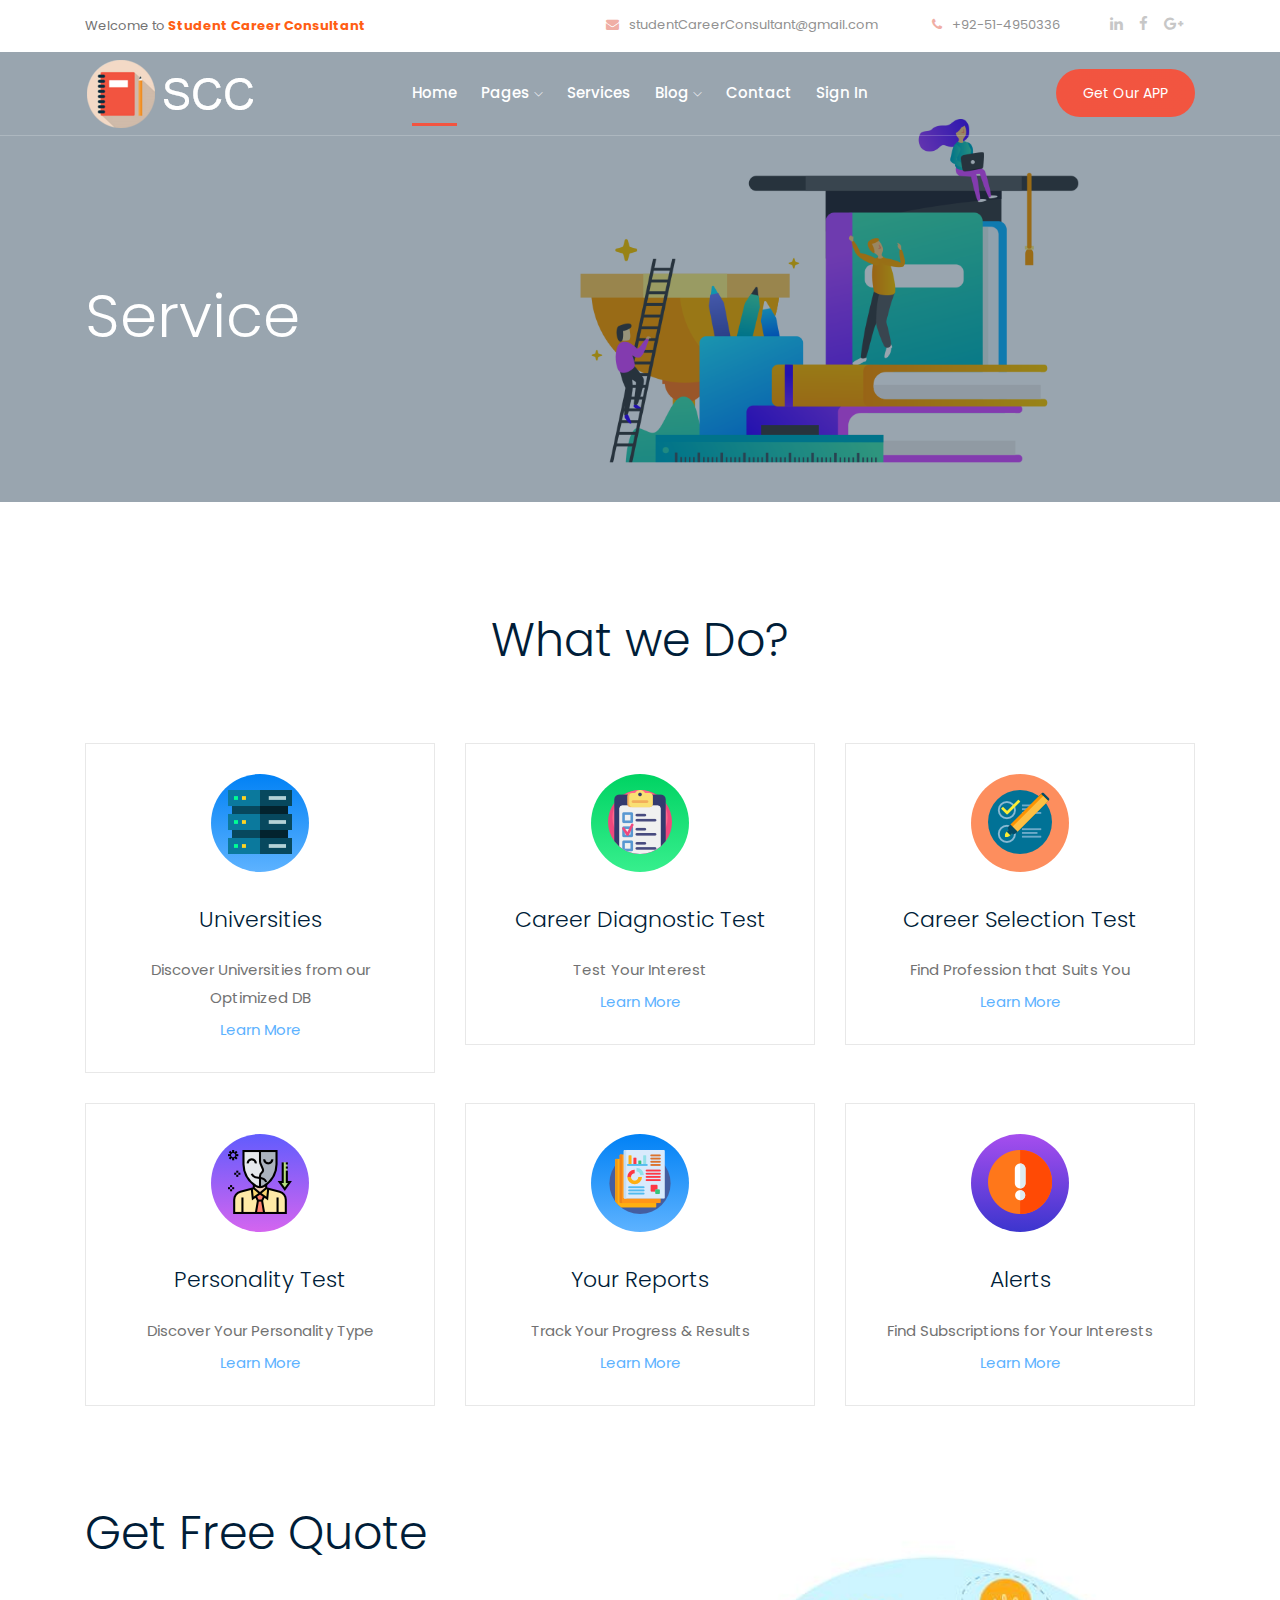
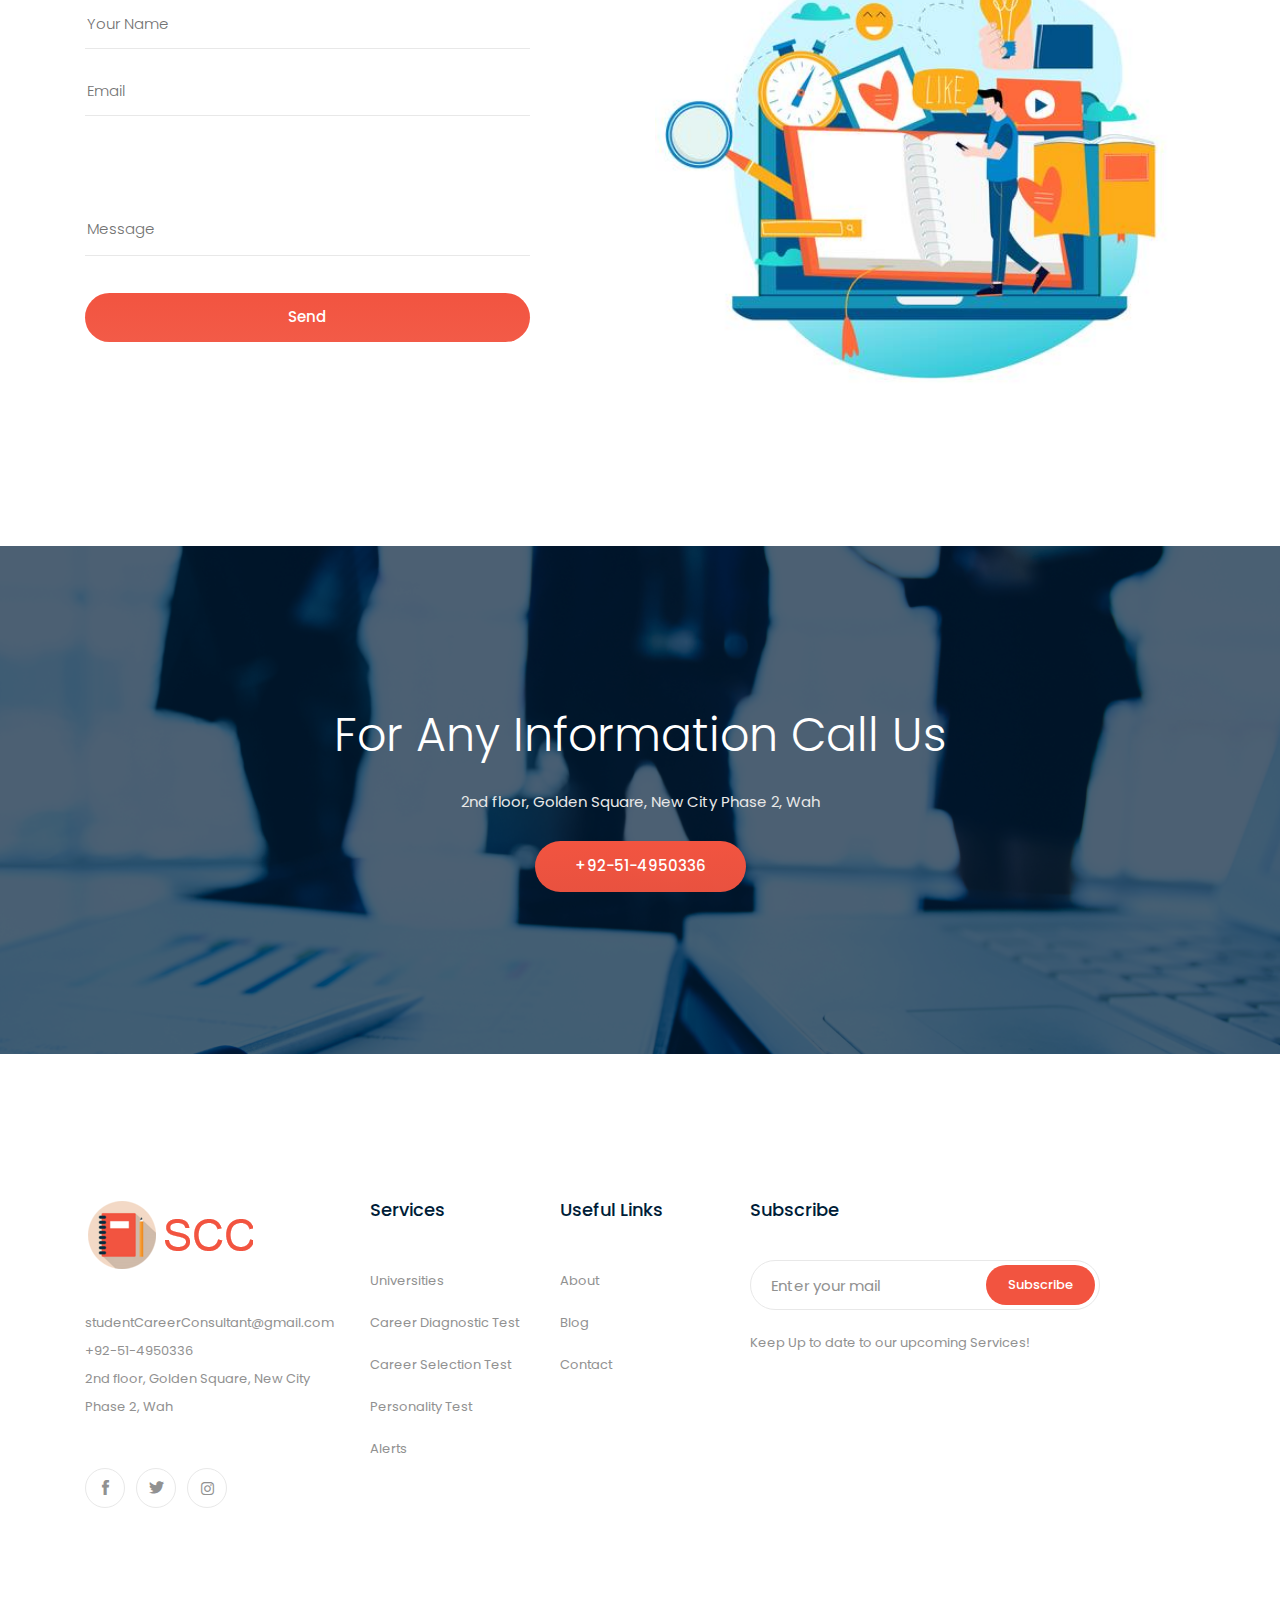
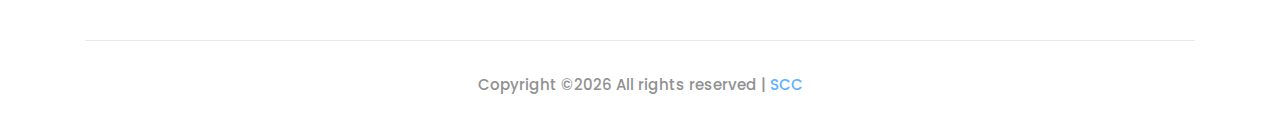
<file: services.html>
<!doctype html>
<html class="no-js" lang="zxx">

<head>
    <meta charset="utf-8">
    <meta http-equiv="x-ua-compatible" content="ie=edge">
    <title>Services | SCC</title>
    <meta name="description" content="">
    <meta name="viewport" content="width=device-width, initial-scale=1">

    <!-- <link rel="manifest" href="site.webmanifest"> -->
    <link rel="shortcut icon" type="image/x-icon" href="img/notebook.png">
    <!-- Place favicon.ico in the root directory -->

    <!-- CSS here -->
    <link rel="stylesheet" href="css/bootstrap.min.css">
    <link rel="stylesheet" href="css/owl.carousel.min.css">
    <link rel="stylesheet" href="css/magnific-popup.css">
    <link rel="stylesheet" href="css/font-awesome.min.css">
    <link rel="stylesheet" href="css/themify-icons.css">
    <link rel="stylesheet" href="css/nice-select.css">
    <link rel="stylesheet" href="css/flaticon.css">
    <link rel="stylesheet" href="css/gijgo.css">
    <link rel="stylesheet" href="css/animate.css">
    <link rel="stylesheet" href="css/slick.css">
    <link rel="stylesheet" href="css/slicknav.css">
    <link rel="stylesheet" href="css/style.css">
    <!-- <link rel="stylesheet" href="css/responsive.css"> -->
</head>

<body>
    <!--[if lte IE 9]>
            <p class="browserupgrade">You are using an <strong>outdated</strong> browser. Please <a href="https://browsehappy.com/">upgrade your browser</a> to improve your experience and security.</p>
        <![endif]-->

    <!-- header-start -->
    <header>
        <div class="header-area ">
            <div class="header-top_area d-none d-lg-block">
                <div class="container">
                    <div class="row">
                        <div class="col-xl-5 col-md-5 ">
                            <div class="header_left">
                                <p>Welcome to <b>Student Career Consultant</b></p>
                            </div>
                        </div>
                        <div class="col-xl-7 col-md-7">
                            <div class="header_right d-flex">
                                    <div class="short_contact_list">
                                            <ul>
                                                <li><a href="#"> <i class="fa fa-envelope"></i> studentCareerConsultant@gmail.com</a></li>
                                                <li><a href="#"> <i class="fa fa-phone"></i> +92-51-4950336</a></li>
                                            </ul>
                                        </div>
                                        <div class="social_media_links">
                                            <a href="#">
                                                <i class="fa fa-linkedin"></i>
                                            </a>
                                            <a href="#">
                                                <i class="fa fa-facebook"></i>
                                            </a>
                                            <a href="#">
                                                <i class="fa fa-google-plus"></i>
                                            </a>
                                        </div>
                            </div>

                        </div>
                    </div>
                </div>
            </div>
            <div id="sticky-header" class="main-header-area">
                <div class="container">
                    <div class="header_bottom_border">
                        <div class="row align-items-center">
                            <div class="col-xl-3 col-lg-2">
                                    <a href="index.html">
                                        <img src="img/notebookSmall(3).png" alt="" >
                                    </a>
                            </div>
                            <div class="col-xl-6 col-lg-7">
                                <div class="main-menu  d-none d-lg-block">
                                    <nav>
                                        <ul id="navigation">
                                            <li><a class="active" href="index.html">home</a></li>
                                            <li><a href="#">pages <i class="ti-angle-down"></i></a>
                                                <ul class="submenu">
                                                        <li><a href="about.html">about</a></li>
                                                </ul>
                                            </li>
                                            <li><a href="services.html">Services</a></li>
                                            <li><a href="#">blog <i class="ti-angle-down"></i></a>
                                                <ul class="submenu">
                                                    <li><a href="blog.html">blog</a></li>
                                                    <li><a href="single-blog.html">single-blog</a></li>
                                                </ul>
                                            </li>
                                            <li><a href="contact.html">Contact</a></li>
                                            <li><a href="contact.html">Sign In</a></li>
                                        </ul>
                                    </nav>
                                </div>
                            </div>
                            <div class="col-xl-3 col-lg-3 d-none d-lg-block">
                                <div class="Appointment">
                                    <div class="book_btn d-none d-lg-block">
                                        <a  href="#">Get Our APP</a>
                                    </div>
                                </div>
                            </div>
                            <div class="col-12">
                                <div class="mobile_menu d-block d-lg-none"></div>
                            </div>
                        </div>
                    </div>

                </div>
            </div>
        </div>
    </header>
    <!-- header-end -->

    <!-- bradcam_area  -->
    <div class="bradcam_area bradcam_bg_1">
            <div class="container">
                <div class="row">
                    <div class="col-xl-12">
                        <div class="bradcam_text">
                            <h3>service</h3>
                        </div>
                    </div>
                </div>
            </div>
        </div>
        <!--/ bradcam_area  -->

    <!-- service_area_start -->
    <div class="service_area">
        <div class="container">
            <div class="row">
                <div class="col-xl-12">
                    <div class="section_title text-center mb-50">
                        <h3>What we Do?</h3>
                    </div>
                </div>
            </div>
            <div class="row">
                <div class="col-xl-4 col-md-6 col-lg-4">
                    <div class="single_service text-center">
                        <div class="service_icon">
                            <img src="img/svg_icon/1.png" alt="">
                        </div>
                        <h3>Universities</h3>
                        <p>Discover Universities from our Optimized DB</p>
                        <a href="#" class="learn_more">Learn More</a>
                    </div>
                </div>
                <div class="col-xl-4 col-md-6 col-lg-4">
                    <div class="single_service text-center">
                        <div class="service_icon">
                            <img src="img/svg_icon/2.png" alt="">
                        </div>
                        <h3>Career Diagnostic Test</h3>
                        <p>Test Your Interest</p>
                        <a href="#" class="learn_more">Learn More</a>
                    </div>
                </div>
                <div class="col-xl-4 col-md-6 col-lg-4">
                    <div class="single_service text-center">
                        <div class="service_icon">
                            <img src="img/svg_icon/3.png" alt="">
                        </div>
                        <h3>Career Selection Test</h3>
                        <p>Find Profession that Suits You</p>
                        <a href="#" class="learn_more">Learn More</a>
                    </div>
                </div>
                <div class="col-xl-4 col-md-6 col-lg-4">
                    <div class="single_service text-center">
                        <div class="service_icon">
                            <img src="img/svg_icon/4.png" alt="">
                        </div>
                        <h3>Personality Test</h3>
                        <p>Discover Your Personality Type</p>
                        <a href="#" class="learn_more">Learn More</a>
                    </div>
                </div>
                <div class="col-xl-4 col-md-6 col-lg-4">
                    <div class="single_service text-center">
                        <div class="service_icon">
                            <img src="img/svg_icon/5.png" alt="">
                        </div>
                        <h3>Your Reports</h3>
                        <p>Track Your Progress & Results</p>
                        <a href="#" class="learn_more">Learn More</a>
                    </div>
                </div>
                <div class="col-xl-4 col-md-6 col-lg-4">
                    <div class="single_service text-center">
                        <div class="service_icon">
                            <img src="img/svg_icon/6.png" alt="">
                        </div>
                        <h3>Alerts</h3>
                        <p>Find Subscriptions for Your Interests</p>
                        <a href="#" class="learn_more">Learn More</a>
                    </div>
                </div>
            </div>
        </div>
    </div>
    <!-- service_area_end -->

    <div class="contact_form_quote">
        <div class="container">
            <div class="row">
                <div class="col-xl-5 col-lg-6">
                    <div class="form_wrap">
                            <h3>Get Free Quote</h3>
                            <form action="#">
                                <input type="text" placeholder="Your Name" >
                                <input type="email" placeholder="Email" >
                                <textarea name="#" id="" cols="30" rows="10" placeholder="Message" ></textarea>
                                <button class="boxed-btn3">Send</button>
                            </form>
                    </div>
                </div>
                <div class="col-xl-6 offset-xl-1 col-lg-6">
                    <div class="contact_thumb">
                        <img src="img/banner/contact_thumb.jpg" alt="">
                    </div>
                </div>
            </div>
        </div>
    </div>

    <!-- Information_area  -->
    <div class="Information_area overlay">
        <div class="container">
            <div class="row justify-content-center align-items-center">
                <div class="col-xl-8">
                    <div class="info_text text-center">
                        <h3>For Any Information Call Us</h3>
                        <p>2nd floor, Golden Square, New City Phase 2, Wah </p>
                        <a class="boxed-btn3" href="#">+92-51-4950336</a>
                    </div>
                </div>
            </div>
        </div>
    </div>
    <!-- /Information_area  end -->

    <!-- footer start -->
    <footer class="footer">
        <div class="footer_top">
            <div class="container">
                <div class="row">
                    <div class="col-xl-3 col-md-6 col-lg-3">
                        <div class="footer_widget">
                            <div class="footer_logo">
                                <a href="#">
                                    <img src="img/SCC(0).png" alt="">
                                </a>
                            </div>
                            <p>
                                    <a href="#">studentCareerConsultant@gmail.com</a> <br>
                                    +92-51-4950336<br>
                                    2nd floor, Golden Square, New City Phase 2, Wah
                            </p>
                            <div class="socail_links">
                                <ul>
                                    <li>
                                        <a href="#">
                                            <i class="ti-facebook"></i>
                                        </a>
                                    </li>
                                    <li>
                                        <a href="#">
                                            <i class="ti-twitter-alt"></i>
                                        </a>
                                    </li>
                                    <li>
                                        <a href="#">
                                            <i class="fa fa-instagram"></i>
                                        </a>
                                    </li>
                                </ul>
                            </div>

                        </div>
                    </div>
                    <div class="col-xl-2 col-md-6 col-lg-3">
                        <div class="footer_widget">
                            <h3 class="footer_title">
                                    Services
                            </h3>
                            <ul>
                                <li><a href="#">Universities</a></li>
                                <li><a href="#"> Career Diagnostic Test</a></li>
                                <li><a href="#">Career Selection Test</a></li>
                                <li><a href="#">Personality Test</a></li>
                                <li><a href="#">Alerts</a></li>
                            </ul>

                        </div>
                    </div>
                    <div class="col-xl-2 col-md-6 col-lg-2">
                        <div class="footer_widget">
                            <h3 class="footer_title">
                                    Useful Links
                            </h3>
                            <ul>
                                <li><a href="#">About</a></li>
                                <li><a href="#">Blog</a></li>
                                <li><a href="#"> Contact</a></li>
                            </ul>
                        </div>
                    </div>
                    <div class="col-xl-4 col-md-6 col-lg-4">
                            <div class="footer_widget">
                                    <h3 class="footer_title">
                                            Subscribe
                                    </h3>
                                    <form action="#" class="newsletter_form">
                                        <input type="text" placeholder="Enter your mail">
                                        <button type="submit">Subscribe</button>
                                    </form>
                                    <p class="newsletter_text">Keep Up to date to our upcoming Services!</p>
                                </div>
                    </div>
                </div>
            </div>
        </div>
        <div class="copy-right_text">
            <div class="container">
                <div class="footer_border"></div>
                <div class="row">
                    <div class="col-xl-12">
                        <p class="copy_right text-center">
                            <!-- Link back to Colorlib can't be removed. Template is licensed under CC BY 3.0. -->
Copyright &copy;<script>document.write(new Date().getFullYear());</script> All rights reserved | <a href="#" target="_blank">SCC</a>
                        </p>
                    </div>
                </div>
            </div>
        </div>
    </footer>
    <!--/ footer end  -->

    <!-- link that opens popup -->


    <!-- JS here -->
    <script src="js/vendor/modernizr-3.5.0.min.js"></script>
    <script src="js/vendor/jquery-1.12.4.min.js"></script>
    <script src="js/popper.min.js"></script>
    <script src="js/bootstrap.min.js"></script>
    <script src="js/owl.carousel.min.js"></script>
    <script src="js/isotope.pkgd.min.js"></script>
    <script src="js/ajax-form.js"></script>
    <script src="js/waypoints.min.js"></script>
    <script src="js/jquery.counterup.min.js"></script>
    <script src="js/imagesloaded.pkgd.min.js"></script>
    <script src="js/scrollIt.js"></script>
    <script src="js/jquery.scrollUp.min.js"></script>
    <script src="js/wow.min.js"></script>
    <script src="js/nice-select.min.js"></script>
    <script src="js/jquery.slicknav.min.js"></script>
    <script src="js/jquery.magnific-popup.min.js"></script>
    <script src="js/plugins.js"></script>
    <script src="js/gijgo.min.js"></script>
    <script src="js/slick.min.js"></script>
    <!--contact js-->
    <script src="js/contact.js"></script>
    <script src="js/jquery.ajaxchimp.min.js"></script>
    <script src="js/jquery.form.js"></script>
    <script src="js/jquery.validate.min.js"></script>
    <script src="js/mail-script.js"></script>

    <script src="js/main.js"></script>
</body>

</html>
</file>
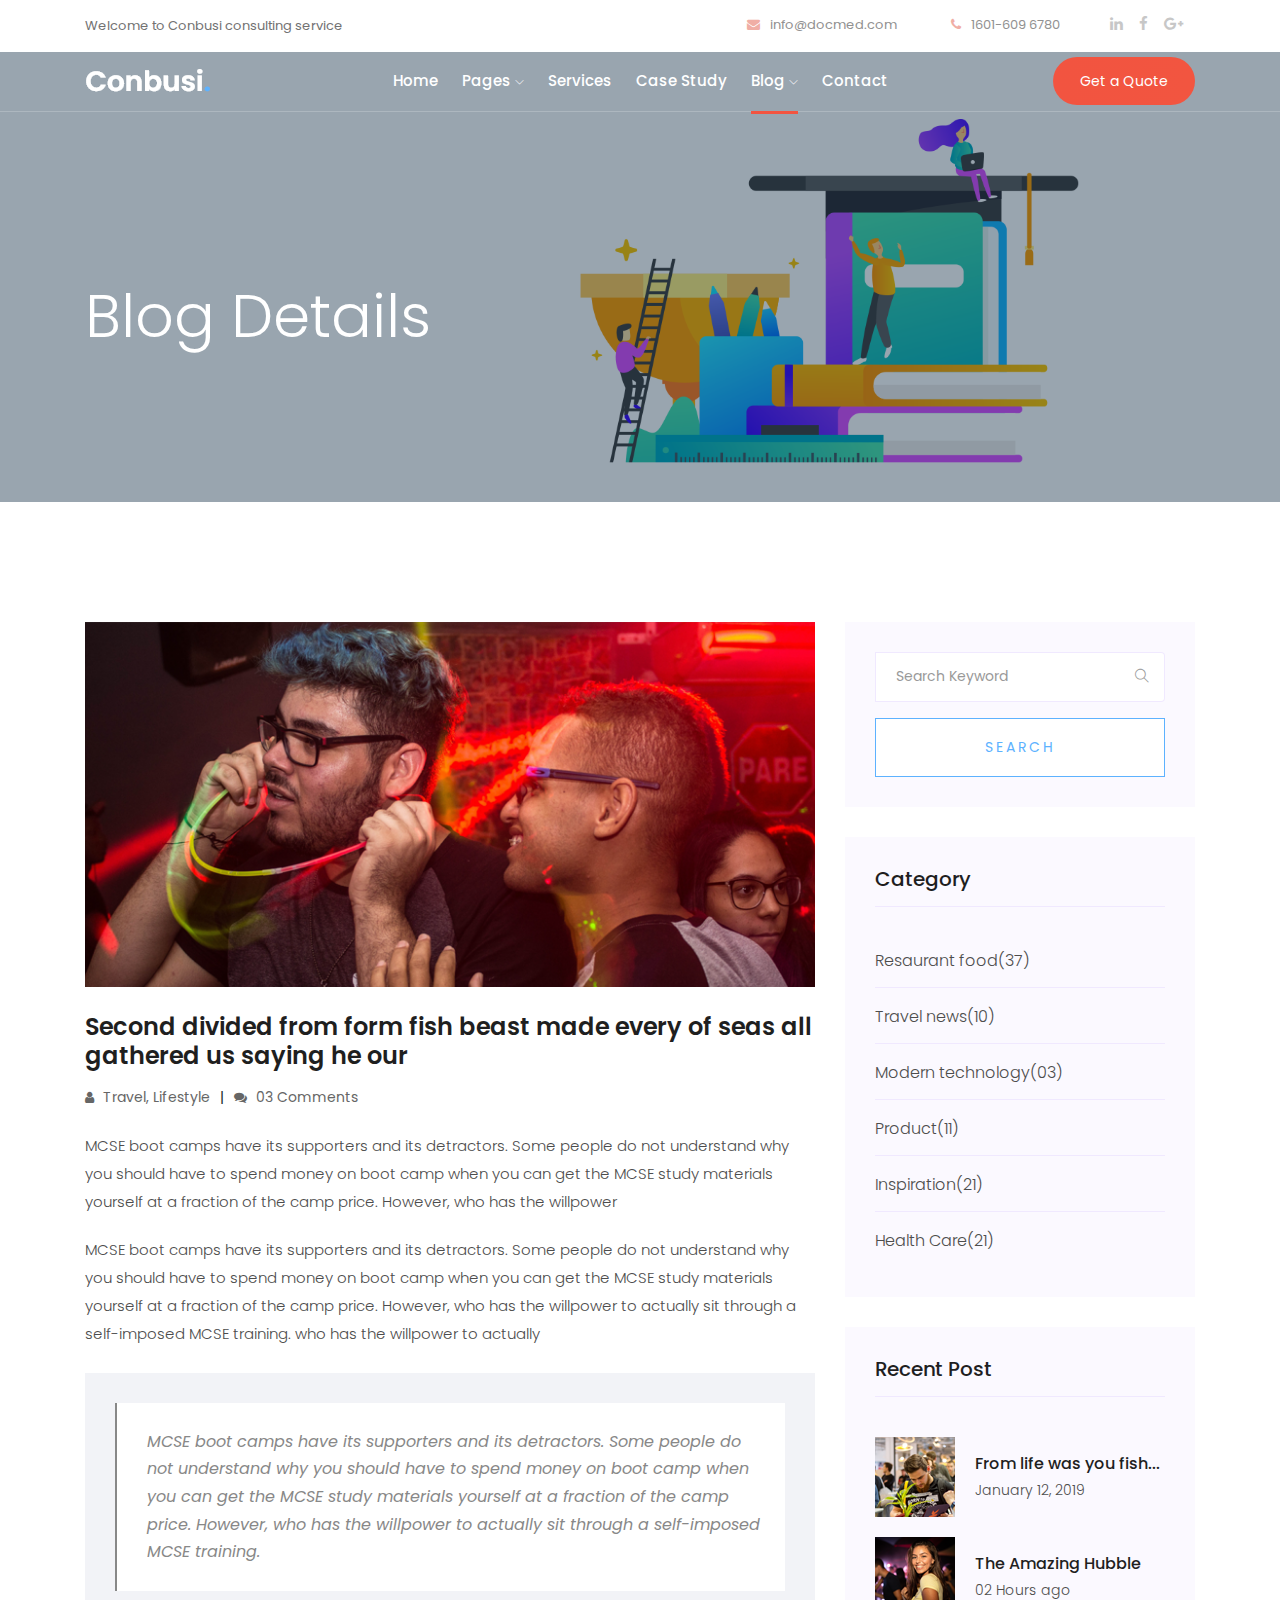
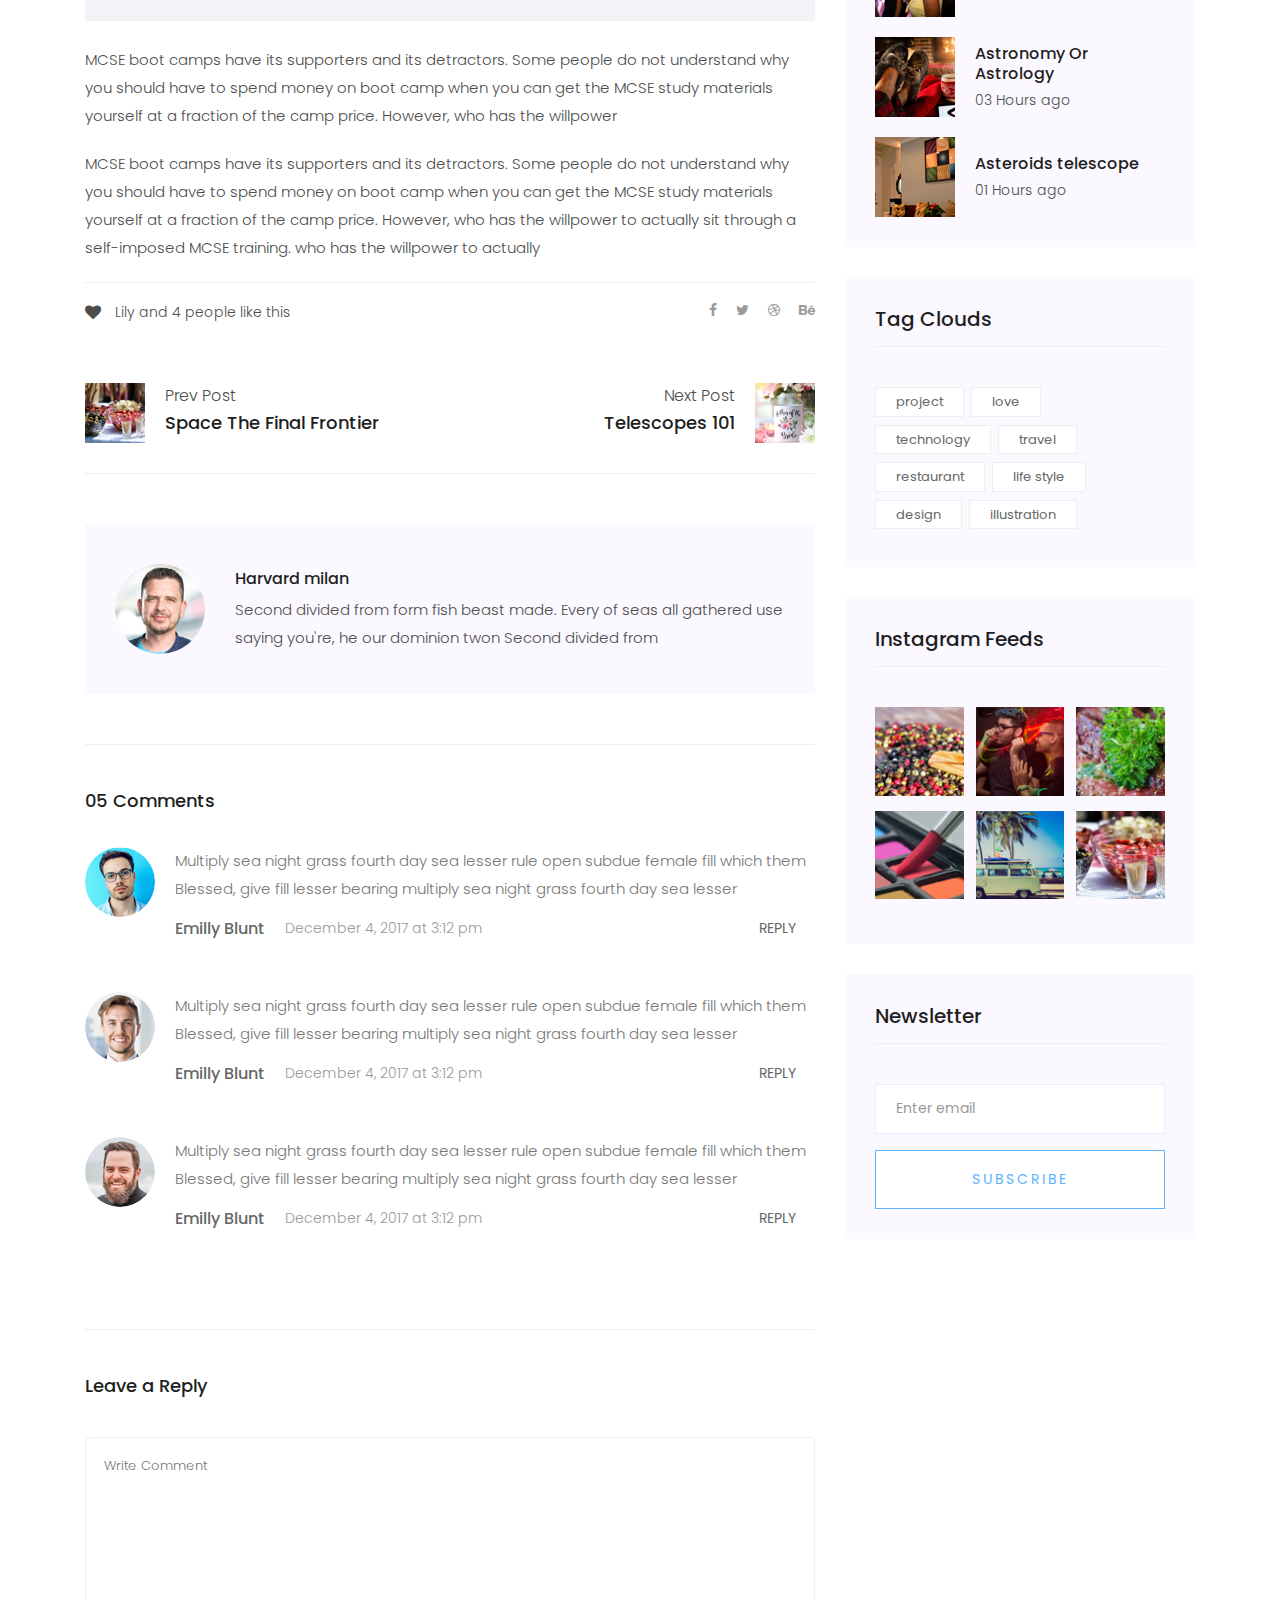
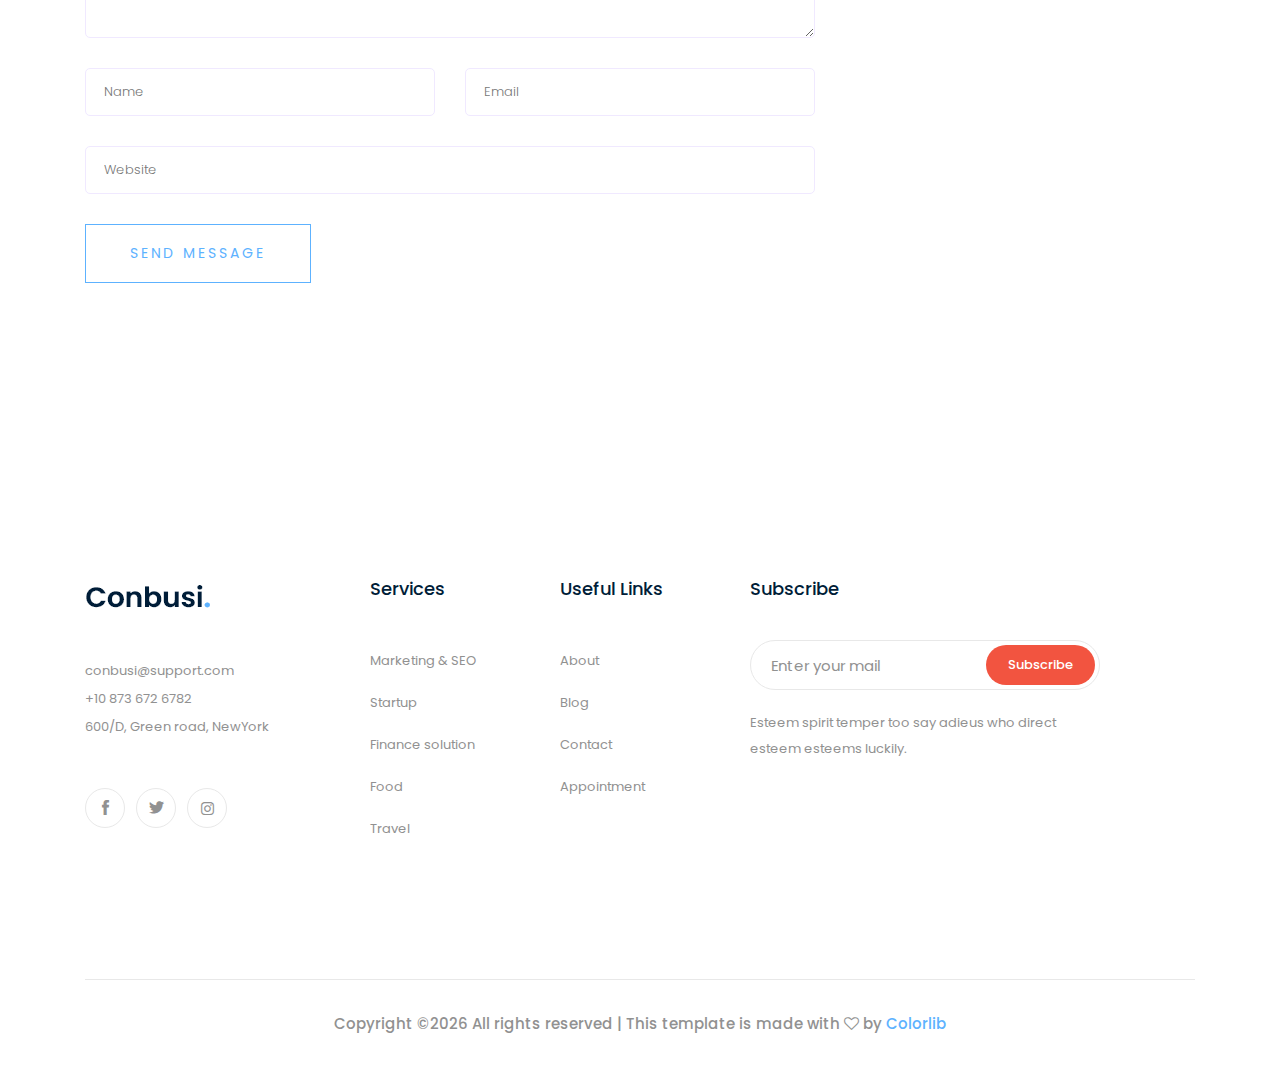
<file: single-blog.html>
<!doctype html>
<html class="no-js" lang="zxx">

<head>
   <meta charset="utf-8">
   <meta http-equiv="x-ua-compatible" content="ie=edge">
   <title>Busicol</title>
   <meta name="description" content="">
   <meta name="viewport" content="width=device-width, initial-scale=1">

   <!-- <link rel="manifest" href="site.webmanifest"> -->
   <link rel="shortcut icon" type="image/x-icon" href="img/favicon.png">
   <!-- Place favicon.ico in the root directory -->

   <!-- CSS here -->
   <link rel="stylesheet" href="css/bootstrap.min.css">
   <link rel="stylesheet" href="css/owl.carousel.min.css">
   <link rel="stylesheet" href="css/magnific-popup.css">
   <link rel="stylesheet" href="css/font-awesome.min.css">
   <link rel="stylesheet" href="css/themify-icons.css">
   <link rel="stylesheet" href="css/nice-select.css">
   <link rel="stylesheet" href="css/flaticon.css">
   <link rel="stylesheet" href="css/gijgo.css">
   <link rel="stylesheet" href="css/animate.css">
   <link rel="stylesheet" href="css/slicknav.css">
   <link rel="stylesheet" href="css/style.css">
   <!-- <link rel="stylesheet" href="css/responsive.css"> -->
</head>

<body>
   <!--[if lte IE 9]>
            <p class="browserupgrade">You are using an <strong>outdated</strong> browser. Please <a href="https://browsehappy.com/">upgrade your browser</a> to improve your experience and security.</p>
        <![endif]-->
    <!-- header-start -->
    <header>
         <div class="header-area ">
             <div class="header-top_area d-none d-lg-block">
                 <div class="container">
                     <div class="row">
                         <div class="col-xl-5 col-md-5 ">
                             <div class="header_left">
                                 <p>Welcome to Conbusi consulting service</p>
                             </div>
                         </div>
                         <div class="col-xl-7 col-md-7">
                             <div class="header_right d-flex">
                                     <div class="short_contact_list">
                                             <ul>
                                                 <li><a href="#"> <i class="fa fa-envelope"></i> info@docmed.com</a></li>
                                                 <li><a href="#"> <i class="fa fa-phone"></i> 1601-609 6780</a></li>
                                             </ul>
                                         </div>
                                         <div class="social_media_links">
                                             <a href="#">
                                                 <i class="fa fa-linkedin"></i>
                                             </a>
                                             <a href="#">
                                                 <i class="fa fa-facebook"></i>
                                             </a>
                                             <a href="#">
                                                 <i class="fa fa-google-plus"></i>
                                             </a>
                                         </div>
                             </div>
 
                         </div>
                     </div>
                 </div>
             </div>
             <div id="sticky-header" class="main-header-area">
                 <div class="container">
                     <div class="header_bottom_border">
                         <div class="row align-items-center">
                             <div class="col-xl-3 col-lg-2">
                                 <div class="logo">
                                     <a href="index.html">
                                         <img src="img/logo.png" alt="">
                                     </a>
                                 </div>
                             </div>
                             <div class="col-xl-6 col-lg-7">
                                 <div class="main-menu  d-none d-lg-block">
                                     <nav>
                                         <ul id="navigation">
                                             <li><a href="index.html">home</a></li>
                                             <li><a href="#">pages <i class="ti-angle-down"></i></a>
                                                 <ul class="submenu">
                                                      <li><a href="case_details.html">case details</a></li>
                                                      <li><a href="about.html">about</a></li>
                                                      <li><a href="elements.html">elements</a></li>
                                                 </ul>
                                             </li>
                                             <li><a href="services.html">Services</a></li>
                                             <li><a href="study.html">Case study</a></li>
                                             <li><a class="active" href="#">blog <i class="ti-angle-down"></i></a>
                                                 <ul class="submenu">
                                                     <li><a href="blog.html">blog</a></li>
                                                     <li><a  href="single-blog.html">single-blog</a></li>
                                                 </ul>
                                             </li>
                                             <li><a href="contact.html">Contact</a></li>
                                         </ul>
                                     </nav>
                                 </div>
                             </div>
                             <div class="col-xl-3 col-lg-3 d-none d-lg-block">
                                 <div class="Appointment">
                                     <div class="book_btn d-none d-lg-block">
                                         <a  href="#">Get a Quote</a>
                                     </div>
                                 </div>
                             </div>
                             <div class="col-12">
                                 <div class="mobile_menu d-block d-lg-none"></div>
                             </div>
                         </div>
                     </div>
 
                 </div>
             </div>
         </div>
     </header>
     <!-- header-end -->
 
     <!-- bradcam_area  -->
     <div class="bradcam_area bradcam_bg_1">
             <div class="container">
                 <div class="row">
                     <div class="col-xl-12">
                         <div class="bradcam_text">
                             <h3>Blog Details</h3>
                         </div>
                     </div>
                 </div>
             </div>
         </div>
         <!--/ bradcam_area  -->

   <!--================Blog Area =================-->
   <section class="blog_area single-post-area section-padding">
      <div class="container">
         <div class="row">
            <div class="col-lg-8 posts-list">
               <div class="single-post">
                  <div class="feature-img">
                     <img class="img-fluid" src="img/blog/single_blog_1.png" alt="">
                  </div>
                  <div class="blog_details">
                     <h2>Second divided from form fish beast made every of seas
                        all gathered us saying he our
                     </h2>
                     <ul class="blog-info-link mt-3 mb-4">
                        <li><a href="#"><i class="fa fa-user"></i> Travel, Lifestyle</a></li>
                        <li><a href="#"><i class="fa fa-comments"></i> 03 Comments</a></li>
                     </ul>
                     <p class="excert">
                        MCSE boot camps have its supporters and its detractors. Some people do not understand why you
                        should have to spend money on boot camp when you can get the MCSE study materials yourself at a
                        fraction of the camp price. However, who has the willpower
                     </p>
                     <p>
                        MCSE boot camps have its supporters and its detractors. Some people do not understand why you
                        should have to spend money on boot camp when you can get the MCSE study materials yourself at a
                        fraction of the camp price. However, who has the willpower to actually sit through a
                        self-imposed MCSE training. who has the willpower to actually
                     </p>
                     <div class="quote-wrapper">
                        <div class="quotes">
                           MCSE boot camps have its supporters and its detractors. Some people do not understand why you
                           should have to spend money on boot camp when you can get the MCSE study materials yourself at
                           a fraction of the camp price. However, who has the willpower to actually sit through a
                           self-imposed MCSE training.
                        </div>
                     </div>
                     <p>
                        MCSE boot camps have its supporters and its detractors. Some people do not understand why you
                        should have to spend money on boot camp when you can get the MCSE study materials yourself at a
                        fraction of the camp price. However, who has the willpower
                     </p>
                     <p>
                        MCSE boot camps have its supporters and its detractors. Some people do not understand why you
                        should have to spend money on boot camp when you can get the MCSE study materials yourself at a
                        fraction of the camp price. However, who has the willpower to actually sit through a
                        self-imposed MCSE training. who has the willpower to actually
                     </p>
                  </div>
               </div>
               <div class="navigation-top">
                  <div class="d-sm-flex justify-content-between text-center">
                     <p class="like-info"><span class="align-middle"><i class="fa fa-heart"></i></span> Lily and 4
                        people like this</p>
                     <div class="col-sm-4 text-center my-2 my-sm-0">
                        <!-- <p class="comment-count"><span class="align-middle"><i class="fa fa-comment"></i></span> 06 Comments</p> -->
                     </div>
                     <ul class="social-icons">
                        <li><a href="#"><i class="fa fa-facebook-f"></i></a></li>
                        <li><a href="#"><i class="fa fa-twitter"></i></a></li>
                        <li><a href="#"><i class="fa fa-dribbble"></i></a></li>
                        <li><a href="#"><i class="fa fa-behance"></i></a></li>
                     </ul>
                  </div>
                  <div class="navigation-area">
                     <div class="row">
                        <div
                           class="col-lg-6 col-md-6 col-12 nav-left flex-row d-flex justify-content-start align-items-center">
                           <div class="thumb">
                              <a href="#">
                                 <img class="img-fluid" src="img/post/preview.png" alt="">
                              </a>
                           </div>
                           <div class="arrow">
                              <a href="#">
                                 <span class="lnr text-white ti-arrow-left"></span>
                              </a>
                           </div>
                           <div class="detials">
                              <p>Prev Post</p>
                              <a href="#">
                                 <h4>Space The Final Frontier</h4>
                              </a>
                           </div>
                        </div>
                        <div
                           class="col-lg-6 col-md-6 col-12 nav-right flex-row d-flex justify-content-end align-items-center">
                           <div class="detials">
                              <p>Next Post</p>
                              <a href="#">
                                 <h4>Telescopes 101</h4>
                              </a>
                           </div>
                           <div class="arrow">
                              <a href="#">
                                 <span class="lnr text-white ti-arrow-right"></span>
                              </a>
                           </div>
                           <div class="thumb">
                              <a href="#">
                                 <img class="img-fluid" src="img/post/next.png" alt="">
                              </a>
                           </div>
                        </div>
                     </div>
                  </div>
               </div>
               <div class="blog-author">
                  <div class="media align-items-center">
                     <img src="img/blog/author.png" alt="">
                     <div class="media-body">
                        <a href="#">
                           <h4>Harvard milan</h4>
                        </a>
                        <p>Second divided from form fish beast made. Every of seas all gathered use saying you're, he
                           our dominion twon Second divided from</p>
                     </div>
                  </div>
               </div>
               <div class="comments-area">
                  <h4>05 Comments</h4>
                  <div class="comment-list">
                     <div class="single-comment justify-content-between d-flex">
                        <div class="user justify-content-between d-flex">
                           <div class="thumb">
                              <img src="img/comment/comment_1.png" alt="">
                           </div>
                           <div class="desc">
                              <p class="comment">
                                 Multiply sea night grass fourth day sea lesser rule open subdue female fill which them
                                 Blessed, give fill lesser bearing multiply sea night grass fourth day sea lesser
                              </p>
                              <div class="d-flex justify-content-between">
                                 <div class="d-flex align-items-center">
                                    <h5>
                                       <a href="#">Emilly Blunt</a>
                                    </h5>
                                    <p class="date">December 4, 2017 at 3:12 pm </p>
                                 </div>
                                 <div class="reply-btn">
                                    <a href="#" class="btn-reply text-uppercase">reply</a>
                                 </div>
                              </div>
                           </div>
                        </div>
                     </div>
                  </div>
                  <div class="comment-list">
                     <div class="single-comment justify-content-between d-flex">
                        <div class="user justify-content-between d-flex">
                           <div class="thumb">
                              <img src="img/comment/comment_2.png" alt="">
                           </div>
                           <div class="desc">
                              <p class="comment">
                                 Multiply sea night grass fourth day sea lesser rule open subdue female fill which them
                                 Blessed, give fill lesser bearing multiply sea night grass fourth day sea lesser
                              </p>
                              <div class="d-flex justify-content-between">
                                 <div class="d-flex align-items-center">
                                    <h5>
                                       <a href="#">Emilly Blunt</a>
                                    </h5>
                                    <p class="date">December 4, 2017 at 3:12 pm </p>
                                 </div>
                                 <div class="reply-btn">
                                    <a href="#" class="btn-reply text-uppercase">reply</a>
                                 </div>
                              </div>
                           </div>
                        </div>
                     </div>
                  </div>
                  <div class="comment-list">
                     <div class="single-comment justify-content-between d-flex">
                        <div class="user justify-content-between d-flex">
                           <div class="thumb">
                              <img src="img/comment/comment_3.png" alt="">
                           </div>
                           <div class="desc">
                              <p class="comment">
                                 Multiply sea night grass fourth day sea lesser rule open subdue female fill which them
                                 Blessed, give fill lesser bearing multiply sea night grass fourth day sea lesser
                              </p>
                              <div class="d-flex justify-content-between">
                                 <div class="d-flex align-items-center">
                                    <h5>
                                       <a href="#">Emilly Blunt</a>
                                    </h5>
                                    <p class="date">December 4, 2017 at 3:12 pm </p>
                                 </div>
                                 <div class="reply-btn">
                                    <a href="#" class="btn-reply text-uppercase">reply</a>
                                 </div>
                              </div>
                           </div>
                        </div>
                     </div>
                  </div>
               </div>
               <div class="comment-form">
                  <h4>Leave a Reply</h4>
                  <form class="form-contact comment_form" action="#" id="commentForm">
                     <div class="row">
                        <div class="col-12">
                           <div class="form-group">
                              <textarea class="form-control w-100" name="comment" id="comment" cols="30" rows="9"
                                 placeholder="Write Comment"></textarea>
                           </div>
                        </div>
                        <div class="col-sm-6">
                           <div class="form-group">
                              <input class="form-control" name="name" id="name" type="text" placeholder="Name">
                           </div>
                        </div>
                        <div class="col-sm-6">
                           <div class="form-group">
                              <input class="form-control" name="email" id="email" type="email" placeholder="Email">
                           </div>
                        </div>
                        <div class="col-12">
                           <div class="form-group">
                              <input class="form-control" name="website" id="website" type="text" placeholder="Website">
                           </div>
                        </div>
                     </div>
                     <div class="form-group">
                        <button type="submit" class="button button-contactForm btn_1 boxed-btn">Send Message</button>
                     </div>
                  </form>
               </div>
            </div>
            <div class="col-lg-4">
               <div class="blog_right_sidebar">
                  <aside class="single_sidebar_widget search_widget">
                     <form action="#">
                        <div class="form-group">
                           <div class="input-group mb-3">
                              <input type="text" class="form-control" placeholder='Search Keyword'
                                 onfocus="this.placeholder = ''" onblur="this.placeholder = 'Search Keyword'">
                              <div class="input-group-append">
                                 <button class="btn" type="button"><i class="ti-search"></i></button>
                              </div>
                           </div>
                        </div>
                        <button class="button rounded-0 primary-bg text-white w-100 btn_1 boxed-btn"
                           type="submit">Search</button>
                     </form>
                  </aside>
                  <aside class="single_sidebar_widget post_category_widget">
                     <h4 class="widget_title">Category</h4>
                     <ul class="list cat-list">
                        <li>
                           <a href="#" class="d-flex">
                              <p>Resaurant food</p>
                              <p>(37)</p>
                           </a>
                        </li>
                        <li>
                           <a href="#" class="d-flex">
                              <p>Travel news</p>
                              <p>(10)</p>
                           </a>
                        </li>
                        <li>
                           <a href="#" class="d-flex">
                              <p>Modern technology</p>
                              <p>(03)</p>
                           </a>
                        </li>
                        <li>
                           <a href="#" class="d-flex">
                              <p>Product</p>
                              <p>(11)</p>
                           </a>
                        </li>
                        <li>
                           <a href="#" class="d-flex">
                              <p>Inspiration</p>
                              <p>(21)</p>
                           </a>
                        </li>
                        <li>
                           <a href="#" class="d-flex">
                              <p>Health Care</p>
                              <p>(21)</p>
                           </a>
                        </li>
                     </ul>
                  </aside>
                  <aside class="single_sidebar_widget popular_post_widget">
                     <h3 class="widget_title">Recent Post</h3>
                     <div class="media post_item">
                        <img src="img/post/post_1.png" alt="post">
                        <div class="media-body">
                           <a href="single-blog.html">
                              <h3>From life was you fish...</h3>
                           </a>
                           <p>January 12, 2019</p>
                        </div>
                     </div>
                     <div class="media post_item">
                        <img src="img/post/post_2.png" alt="post">
                        <div class="media-body">
                           <a href="single-blog.html">
                              <h3>The Amazing Hubble</h3>
                           </a>
                           <p>02 Hours ago</p>
                        </div>
                     </div>
                     <div class="media post_item">
                        <img src="img/post/post_3.png" alt="post">
                        <div class="media-body">
                           <a href="single-blog.html">
                              <h3>Astronomy Or Astrology</h3>
                           </a>
                           <p>03 Hours ago</p>
                        </div>
                     </div>
                     <div class="media post_item">
                        <img src="img/post/post_4.png" alt="post">
                        <div class="media-body">
                           <a href="single-blog.html">
                              <h3>Asteroids telescope</h3>
                           </a>
                           <p>01 Hours ago</p>
                        </div>
                     </div>
                  </aside>
                  <aside class="single_sidebar_widget tag_cloud_widget">
                     <h4 class="widget_title">Tag Clouds</h4>
                     <ul class="list">
                        <li>
                           <a href="#">project</a>
                        </li>
                        <li>
                           <a href="#">love</a>
                        </li>
                        <li>
                           <a href="#">technology</a>
                        </li>
                        <li>
                           <a href="#">travel</a>
                        </li>
                        <li>
                           <a href="#">restaurant</a>
                        </li>
                        <li>
                           <a href="#">life style</a>
                        </li>
                        <li>
                           <a href="#">design</a>
                        </li>
                        <li>
                           <a href="#">illustration</a>
                        </li>
                     </ul>
                  </aside>
                  <aside class="single_sidebar_widget instagram_feeds">
                     <h4 class="widget_title">Instagram Feeds</h4>
                     <ul class="instagram_row flex-wrap">
                        <li>
                           <a href="#">
                              <img class="img-fluid" src="img/post/post_5.png" alt="">
                           </a>
                        </li>
                        <li>
                           <a href="#">
                              <img class="img-fluid" src="img/post/post_6.png" alt="">
                           </a>
                        </li>
                        <li>
                           <a href="#">
                              <img class="img-fluid" src="img/post/post_7.png" alt="">
                           </a>
                        </li>
                        <li>
                           <a href="#">
                              <img class="img-fluid" src="img/post/post_8.png" alt="">
                           </a>
                        </li>
                        <li>
                           <a href="#">
                              <img class="img-fluid" src="img/post/post_9.png" alt="">
                           </a>
                        </li>
                        <li>
                           <a href="#">
                              <img class="img-fluid" src="img/post/post_10.png" alt="">
                           </a>
                        </li>
                     </ul>
                  </aside>
                  <aside class="single_sidebar_widget newsletter_widget">
                     <h4 class="widget_title">Newsletter</h4>
                     <form action="#">
                        <div class="form-group">
                           <input type="email" class="form-control" onfocus="this.placeholder = ''"
                              onblur="this.placeholder = 'Enter email'" placeholder='Enter email' required>
                        </div>
                        <button class="button rounded-0 primary-bg text-white w-100 btn_1 boxed-btn"
                           type="submit">Subscribe</button>
                     </form>
                  </aside>
               </div>
            </div>
         </div>
      </div>
   </section>
   <!--================ Blog Area end =================-->

    <!-- footer start -->
    <footer class="footer">
         <div class="footer_top">
             <div class="container">
                 <div class="row">
                     <div class="col-xl-3 col-md-6 col-lg-3">
                         <div class="footer_widget">
                             <div class="footer_logo">
                                 <a href="#">
                                     <img src="img/footer_logo.png" alt="">
                                 </a>
                             </div>
                             <p>
                                     <a href="#">conbusi@support.com</a> <br>
                                     +10 873 672 6782 <br>
                                     600/D, Green road, NewYork
                             </p>
                             <div class="socail_links">
                                 <ul>
                                     <li>
                                         <a href="#">
                                             <i class="ti-facebook"></i>
                                         </a>
                                     </li>
                                     <li>
                                         <a href="#">
                                             <i class="ti-twitter-alt"></i>
                                         </a>
                                     </li>
                                     <li>
                                         <a href="#">
                                             <i class="fa fa-instagram"></i>
                                         </a>
                                     </li>
                                 </ul>
                             </div>
 
                         </div>
                     </div>
                     <div class="col-xl-2 col-md-6 col-lg-3">
                         <div class="footer_widget">
                             <h3 class="footer_title">
                                     Services
                             </h3>
                             <ul>
                                 <li><a href="#">Marketing & SEO</a></li>
                                 <li><a href="#"> Startup</a></li>
                                 <li><a href="#">Finance solution</a></li>
                                 <li><a href="#">Food</a></li>
                                 <li><a href="#">Travel</a></li>
                             </ul>
 
                         </div>
                     </div>
                     <div class="col-xl-2 col-md-6 col-lg-2">
                         <div class="footer_widget">
                             <h3 class="footer_title">
                                     Useful Links
                             </h3>
                             <ul>
                                 <li><a href="#">About</a></li>
                                 <li><a href="#">Blog</a></li>
                                 <li><a href="#"> Contact</a></li>
                                 <li><a href="#">Appointment</a></li>
                             </ul>
                         </div>
                     </div>
                     <div class="col-xl-4 col-md-6 col-lg-4">
                             <div class="footer_widget">
                                     <h3 class="footer_title">
                                             Subscribe
                                     </h3>
                                     <form action="#" class="newsletter_form">
                                         <input type="text" placeholder="Enter your mail">
                                         <button type="submit">Subscribe</button>
                                     </form>
                                     <p class="newsletter_text">Esteem spirit temper too say adieus who direct esteem esteems luckily.</p>
                                 </div>
                     </div>
                 </div>
             </div>
         </div>
         <div class="copy-right_text">
             <div class="container">
                 <div class="footer_border"></div>
                 <div class="row">
                     <div class="col-xl-12">
                         <p class="copy_right text-center">
                             <!-- Link back to Colorlib can't be removed. Template is licensed under CC BY 3.0. -->
Copyright &copy;<script>document.write(new Date().getFullYear());</script> All rights reserved | This template is made with <i class="fa fa-heart-o" aria-hidden="true"></i> by <a href="https://colorlib.com" target="_blank">Colorlib</a>
<!-- Link back to Colorlib can't be removed. Template is licensed under CC BY 3.0. -->
                         </p>
                     </div>
                 </div>
             </div>
         </div>
     </footer>
     <!--/ footer end  -->


   <!-- JS here -->
   <script src="js/vendor/modernizr-3.5.0.min.js"></script>
   <script src="js/vendor/jquery-1.12.4.min.js"></script>
   <script src="js/popper.min.js"></script>
   <script src="js/bootstrap.min.js"></script>
   <script src="js/owl.carousel.min.js"></script>
   <script src="js/isotope.pkgd.min.js"></script>
   <script src="js/ajax-form.js"></script>
   <script src="js/waypoints.min.js"></script>
   <script src="js/jquery.counterup.min.js"></script>
   <script src="js/imagesloaded.pkgd.min.js"></script>
   <script src="js/scrollIt.js"></script>
   <script src="js/jquery.scrollUp.min.js"></script>
   <script src="js/wow.min.js"></script>
   <script src="js/nice-select.min.js"></script>
   <script src="js/jquery.slicknav.min.js"></script>
   <script src="js/jquery.magnific-popup.min.js"></script>
   <script src="js/plugins.js"></script>
   <script src="js/gijgo.min.js"></script>

   <!--contact js-->
   <script src="js/contact.js"></script>
   <script src="js/jquery.ajaxchimp.min.js"></script>
   <script src="js/jquery.form.js"></script>
   <script src="js/jquery.validate.min.js"></script>
   <script src="js/mail-script.js"></script>

   <script src="js/main.js"></script>
   <script>
      $('#datepicker').datepicker({
          iconsLibrary: 'fontawesome',
          icons: {
           rightIcon: '<span class="fa fa-caret-down"></span>'
       }
      });
      $('#datepicker2').datepicker({
          iconsLibrary: 'fontawesome',
          icons: {
           rightIcon: '<span class="fa fa-caret-down"></span>'
       }

      });
  </script>
</body>

</html>
</file>
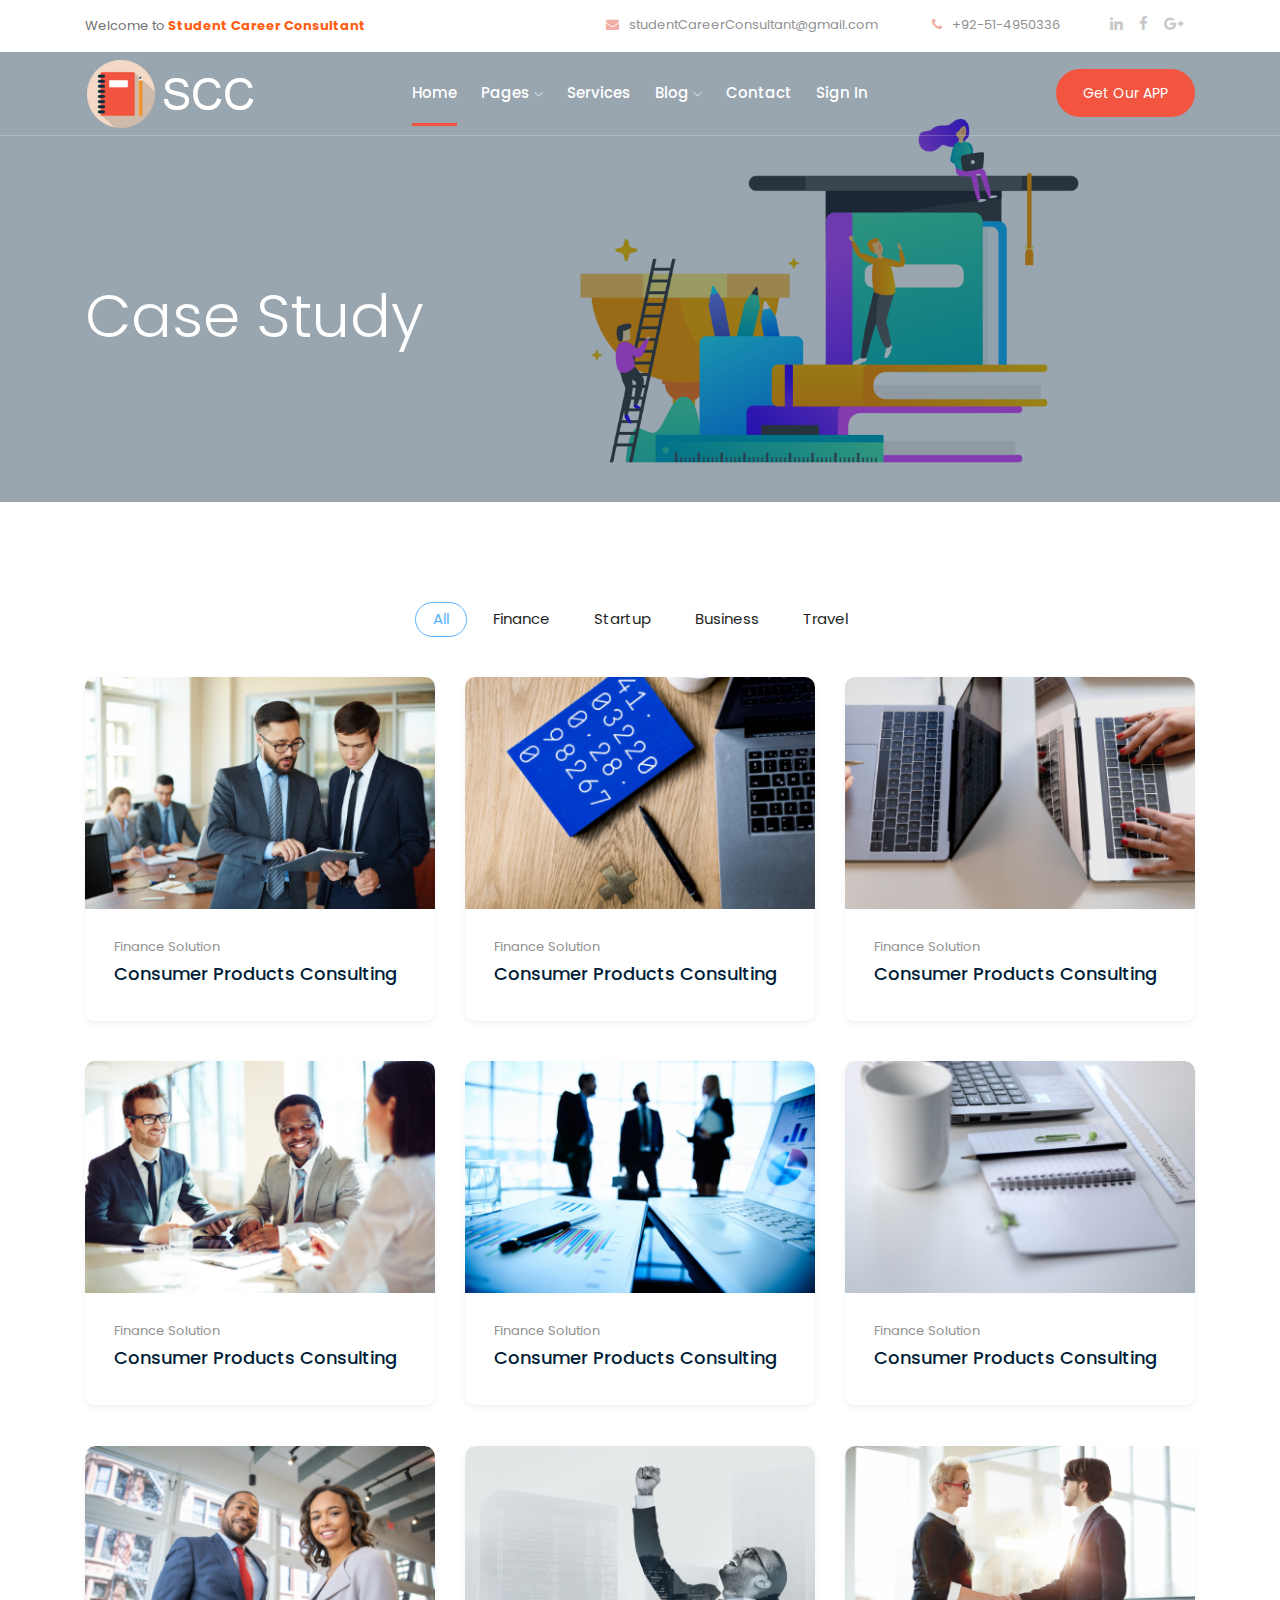
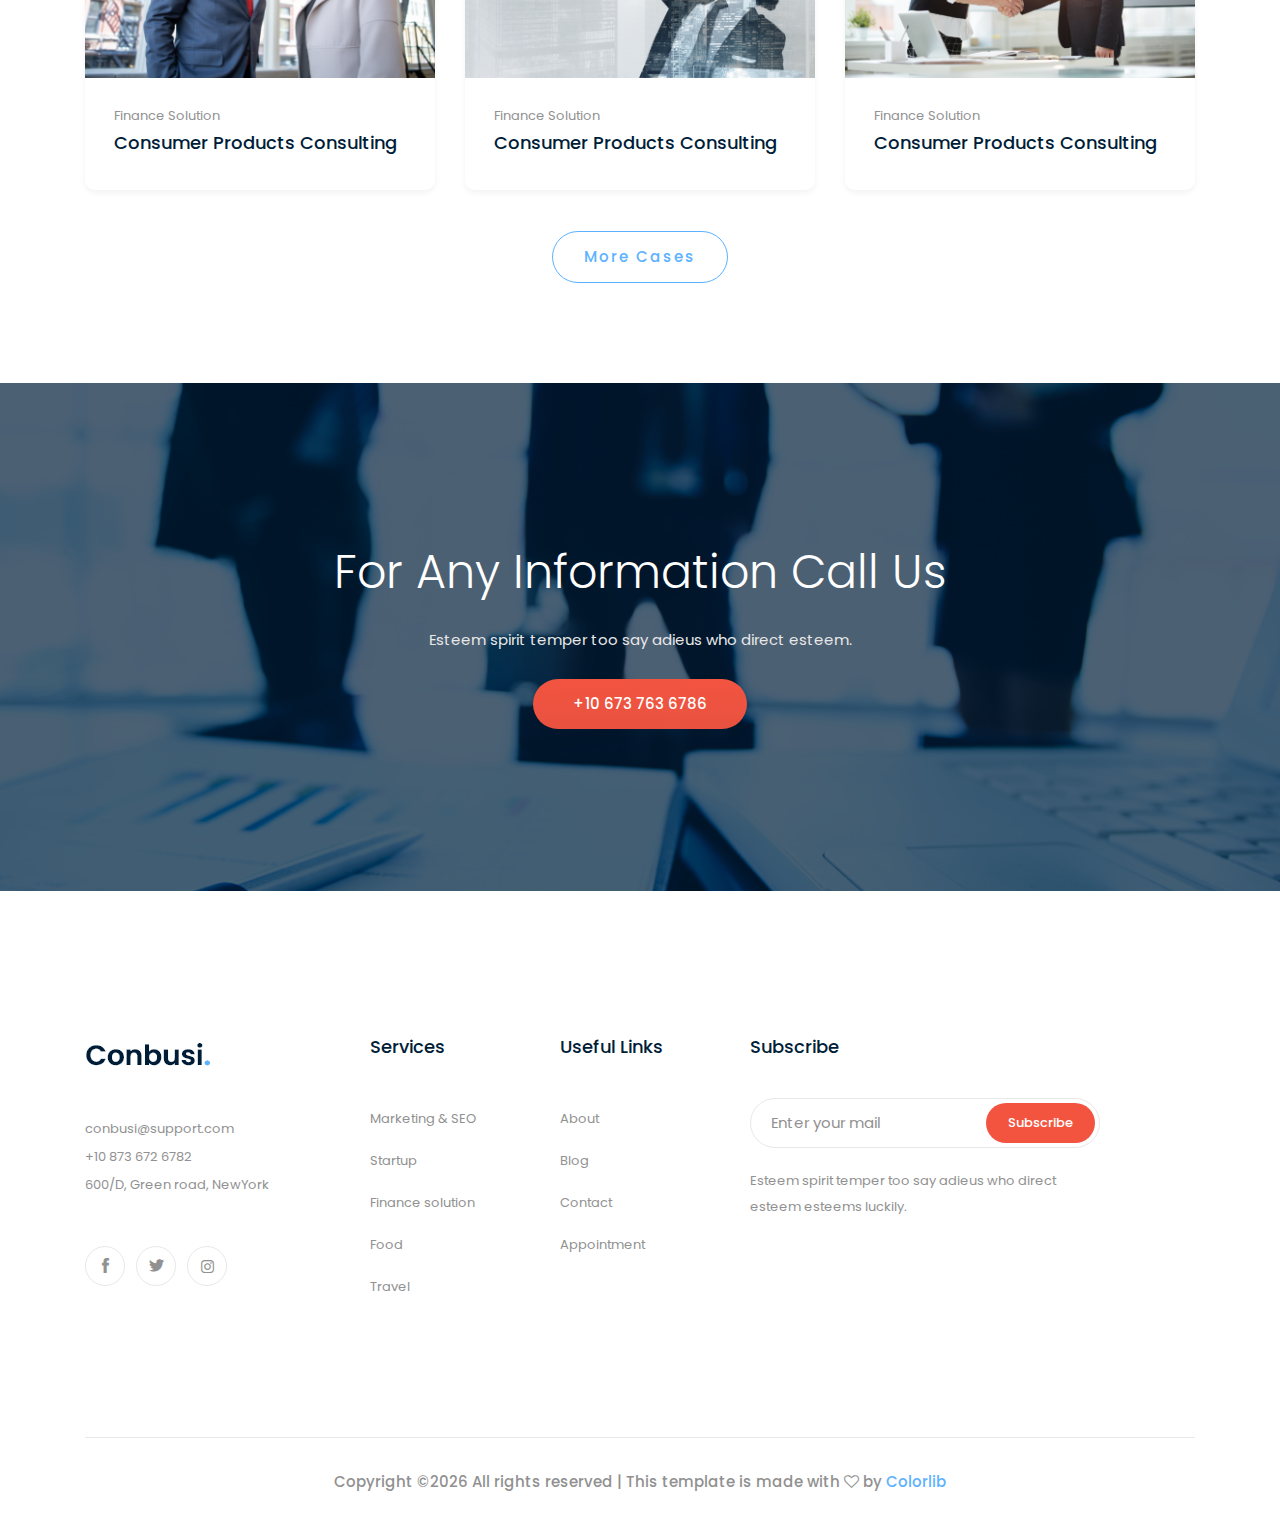
<file: study.html>
<!doctype html>
<html class="no-js" lang="zxx">

<head>
    <meta charset="utf-8">
    <meta http-equiv="x-ua-compatible" content="ie=edge">
    <title>Case Study | SCC</title>
    <meta name="description" content="">
    <meta name="viewport" content="width=device-width, initial-scale=1">

    <!-- <link rel="manifest" href="site.webmanifest"> -->
    <link rel="shortcut icon" type="image/x-icon" href="img/notebook.png">
    <!-- Place favicon.ico in the root directory -->

    <!-- CSS here -->
    <link rel="stylesheet" href="css/bootstrap.min.css">
    <link rel="stylesheet" href="css/owl.carousel.min.css">
    <link rel="stylesheet" href="css/magnific-popup.css">
    <link rel="stylesheet" href="css/font-awesome.min.css">
    <link rel="stylesheet" href="css/themify-icons.css">
    <link rel="stylesheet" href="css/nice-select.css">
    <link rel="stylesheet" href="css/flaticon.css">
    <link rel="stylesheet" href="css/gijgo.css">
    <link rel="stylesheet" href="css/animate.css">
    <link rel="stylesheet" href="css/slick.css">
    <link rel="stylesheet" href="css/slicknav.css">
    <link rel="stylesheet" href="css/style.css">
    <!-- <link rel="stylesheet" href="css/responsive.css"> -->
</head>

<body>
    <!--[if lte IE 9]>
            <p class="browserupgrade">You are using an <strong>outdated</strong> browser. Please <a href="https://browsehappy.com/">upgrade your browser</a> to improve your experience and security.</p>
        <![endif]-->

    <!-- header-start -->
    <header>
        <div class="header-area ">
            <div class="header-top_area d-none d-lg-block">
                <div class="container">
                    <div class="row">
                        <div class="col-xl-5 col-md-5 ">
                            <div class="header_left">
                                <p>Welcome to <b>Student Career Consultant</b></p>
                            </div>
                        </div>
                        <div class="col-xl-7 col-md-7">
                            <div class="header_right d-flex">
                                <div class="short_contact_list">
                                    <ul>
                                                <li><a href="#"> <i class="fa fa-envelope"></i> studentCareerConsultant@gmail.com</a></li>
                                                <li><a href="#"> <i class="fa fa-phone"></i> +92-51-4950336</a></li>
                                    </ul>
                                </div>
                                <div class="social_media_links">
                                    <a href="#">
                                        <i class="fa fa-linkedin"></i>
                                    </a>
                                    <a href="#">
                                        <i class="fa fa-facebook"></i>
                                    </a>
                                    <a href="#">
                                        <i class="fa fa-google-plus"></i>
                                    </a>
                                </div>
                            </div>

                        </div>
                    </div>
                </div>
            </div>
            <div id="sticky-header" class="main-header-area">
                <div class="container">
                    <div class="header_bottom_border">
                        <div class="row align-items-center">
                            <div class="col-xl-3 col-lg-2">
                                    <a href="index.html">
                                        <img src="img/notebookSmall(3).png" alt="" >
                                    </a>
                            </div>
                            <div class="col-xl-6 col-lg-7">
                                <div class="main-menu  d-none d-lg-block">
                                    <nav>
                                        <ul id="navigation">
                                            <li><a class="active" href="index.html">home</a></li>
                                            <li><a href="#">pages <i class="ti-angle-down"></i></a>
                                                <ul class="submenu">
                                                        <li><a href="about.html">about</a></li>
                                                </ul>
                                            </li>
                                            <li><a href="services.html">Services</a></li>
                                            <li><a href="#">blog <i class="ti-angle-down"></i></a>
                                                <ul class="submenu">
                                                    <li><a href="blog.html">blog</a></li>
                                                    <li><a href="single-blog.html">single-blog</a></li>
                                                </ul>
                                            </li>
                                            <li><a href="contact.html">Contact</a></li>
                                            <li><a href="contact.html">Sign In</a></li>
                                        </ul>
                                    </nav>
                                </div>
                            </div>
                            <div class="col-xl-3 col-lg-3 d-none d-lg-block">
                                <div class="Appointment">
                                    <div class="book_btn d-none d-lg-block">
                                        <a  href="#">Get Our APP</a>
                                    </div>
                                </div>
                            </div>
                            <div class="col-12">
                                <div class="mobile_menu d-block d-lg-none"></div>
                            </div>
                        </div>
                    </div>

                </div>
            </div>
        </div>
    </header>
    <!-- header-end -->

    <!-- bradcam_area  -->
    <div class="bradcam_area bradcam_bg_1">
        <div class="container">
            <div class="row">
                <div class="col-xl-12">
                    <div class="bradcam_text">
                        <h3>Case Study</h3>
                    </div>
                </div>
            </div>
        </div>
    </div>
    <!--/ bradcam_area  -->

    <!-- case_study_area  -->
    <div class="case_study_area case_page">
        <div class="container">
            <div class="row">
                    <div class="col-xl-12">
                        <div class="portfolio-menu text-center">
                            <button class="active" data-filter="*">All</button>
                            <button data-filter=".cat1">Finance</button>
                            <button data-filter=".cat2">Startup</button>
                            <button data-filter=".cat3">Business</button>
                            <button data-filter=".cat4">Travel</button>
                        </div>
                    </div>
                </div>
            <div class="row grid">
                <div class="col-xl-4 grid-item cat1 cat3">
                    <div class="single_case">
                        <div class="case_thumb">
                            <img src="img/case/1.png" alt="">
                        </div>
                        <div class="case_heading">
                            <span>Finance Solution</span>
                            <h3><a href="#">Consumer Products Consulting</a></h3>
                        </div>
                    </div>
                </div>
                <div class="col-xl-4 grid-item cat2 cat1">
                    <div class="single_case">
                        <div class="case_thumb">
                            <img src="img/case/2.png" alt="">
                        </div>
                        <div class="case_heading">
                            <span>Finance Solution</span>
                            <h3><a href="#">Consumer Products Consulting</a></h3>
                        </div>
                    </div>
                </div>
                <div class="col-xl-4 grid-item cat3 cat2 cat4">
                    <div class="single_case">
                        <div class="case_thumb">
                            <img src="img/case/3.png" alt="">
                        </div>
                        <div class="case_heading">
                            <span>Finance Solution</span>
                            <h3><a href="#">Consumer Products Consulting</a></h3>
                        </div>
                    </div>
                </div>
                <div class="col-xl-4 grid-item cat1 cat2">
                    <div class="single_case">
                        <div class="case_thumb">
                            <img src="img/case/4.png" alt="">
                        </div>
                        <div class="case_heading">
                            <span>Finance Solution</span>
                            <h3><a href="#">Consumer Products Consulting</a></h3>
                        </div>
                    </div>
                </div>
                <div class="col-xl-4 grid-item cat4 cat3">
                    <div class="single_case">
                        <div class="case_thumb">
                            <img src="img/case/5.png" alt="">
                        </div>
                        <div class="case_heading">
                            <span>Finance Solution</span>
                            <h3><a href="#">Consumer Products Consulting</a></h3>
                        </div>
                    </div>
                </div>
                <div class="col-xl-4 grid-item cat1 cat3 cat2 cat4">
                    <div class="single_case">
                        <div class="case_thumb">
                            <img src="img/case/6.png" alt="">
                        </div>
                        <div class="case_heading">
                            <span>Finance Solution</span>
                            <h3><a href="#">Consumer Products Consulting</a></h3>
                        </div>
                    </div>
                </div>
                <div class="col-xl-4 grid-item cat1 cat3 cat2">
                    <div class="single_case">
                        <div class="case_thumb">
                            <img src="img/case/7.png" alt="">
                        </div>
                        <div class="case_heading">
                            <span>Finance Solution</span>
                            <h3><a href="#">Consumer Products Consulting</a></h3>
                        </div>
                    </div>
                </div>
                <div class="col-xl-4 grid-item cat3">
                    <div class="single_case">
                        <div class="case_thumb">
                            <img src="img/case/8.png" alt="">
                        </div>
                        <div class="case_heading">
                            <span>Finance Solution</span>
                            <h3><a href="#">Consumer Products Consulting</a></h3>
                        </div>
                    </div>
                </div>
                <div class="col-xl-4 grid-item cat3">
                    <div class="single_case">
                        <div class="case_thumb">
                            <img src="img/case/9.png" alt="">
                        </div>
                        <div class="case_heading">
                            <span>Finance Solution</span>
                            <h3><a href="#">Consumer Products Consulting</a></h3>
                        </div>
                    </div>
                </div>
            </div>
            <div class="row">
                <div class="col-xl-12">
                    <div class="more_close_btn text-center">
                        <a href="case_details.html" class="boxed-btn3-line">More Cases</a>
                    </div>
                </div>
            </div>
        </div>
    </div>
    <!-- /case_study_area  -->

    <!-- Information_area  -->
    <div class="Information_area overlay">
        <div class="container">
            <div class="row justify-content-center align-items-center">
                <div class="col-xl-8">
                    <div class="info_text text-center">
                        <h3>For Any Information Call Us</h3>
                        <p>Esteem spirit temper too say adieus who direct esteem.</p>
                        <a class="boxed-btn3" href="#">+10 673 763 6786</a>
                    </div>
                </div>
            </div>
        </div>
    </div>
    <!-- /Information_area  end -->

    <!-- footer start -->
    <footer class="footer">
        <div class="footer_top">
            <div class="container">
                <div class="row">
                    <div class="col-xl-3 col-md-6 col-lg-3">
                        <div class="footer_widget">
                            <div class="footer_logo">
                                <a href="#">
                                    <img src="img/footer_logo.png" alt="">
                                </a>
                            </div>
                            <p>
                                <a href="#">conbusi@support.com</a> <br>
                                +10 873 672 6782 <br>
                                600/D, Green road, NewYork
                            </p>
                            <div class="socail_links">
                                <ul>
                                    <li>
                                        <a href="#">
                                            <i class="ti-facebook"></i>
                                        </a>
                                    </li>
                                    <li>
                                        <a href="#">
                                            <i class="ti-twitter-alt"></i>
                                        </a>
                                    </li>
                                    <li>
                                        <a href="#">
                                            <i class="fa fa-instagram"></i>
                                        </a>
                                    </li>
                                </ul>
                            </div>

                        </div>
                    </div>
                    <div class="col-xl-2 col-md-6 col-lg-3">
                        <div class="footer_widget">
                            <h3 class="footer_title">
                                Services
                            </h3>
                            <ul>
                                <li><a href="#">Marketing & SEO</a></li>
                                <li><a href="#"> Startup</a></li>
                                <li><a href="#">Finance solution</a></li>
                                <li><a href="#">Food</a></li>
                                <li><a href="#">Travel</a></li>
                            </ul>

                        </div>
                    </div>
                    <div class="col-xl-2 col-md-6 col-lg-2">
                        <div class="footer_widget">
                            <h3 class="footer_title">
                                Useful Links
                            </h3>
                            <ul>
                                <li><a href="#">About</a></li>
                                <li><a href="#">Blog</a></li>
                                <li><a href="#"> Contact</a></li>
                                <li><a href="#">Appointment</a></li>
                            </ul>
                        </div>
                    </div>
                    <div class="col-xl-4 col-md-6 col-lg-4">
                        <div class="footer_widget">
                            <h3 class="footer_title">
                                Subscribe
                            </h3>
                            <form action="#" class="newsletter_form">
                                <input type="text" placeholder="Enter your mail">
                                <button type="submit">Subscribe</button>
                            </form>
                            <p class="newsletter_text">Esteem spirit temper too say adieus who direct esteem esteems
                                luckily.</p>
                        </div>
                    </div>
                </div>
            </div>
        </div>
        <div class="copy-right_text">
            <div class="container">
                <div class="footer_border"></div>
                <div class="row">
                    <div class="col-xl-12">
                        <p class="copy_right text-center">
                            <!-- Link back to Colorlib can't be removed. Template is licensed under CC BY 3.0. -->
Copyright &copy;<script>document.write(new Date().getFullYear());</script> All rights reserved | This template is made with <i class="fa fa-heart-o" aria-hidden="true"></i> by <a href="https://colorlib.com" target="_blank">Colorlib</a>
<!-- Link back to Colorlib can't be removed. Template is licensed under CC BY 3.0. -->
                        </p>
                    </div>
                </div>
            </div>
        </div>
    </footer>
    <!--/ footer end  -->

    <!-- link that opens popup -->


    <!-- JS here -->
    <script src="js/vendor/modernizr-3.5.0.min.js"></script>
    <script src="js/vendor/jquery-1.12.4.min.js"></script>
    <script src="js/popper.min.js"></script>
    <script src="js/bootstrap.min.js"></script>
    <script src="js/owl.carousel.min.js"></script>
    <script src="js/isotope.pkgd.min.js"></script>
    <script src="js/ajax-form.js"></script>
    <script src="js/waypoints.min.js"></script>
    <script src="js/jquery.counterup.min.js"></script>
    <script src="js/imagesloaded.pkgd.min.js"></script>
    <script src="js/scrollIt.js"></script>
    <script src="js/jquery.scrollUp.min.js"></script>
    <script src="js/wow.min.js"></script>
    <script src="js/nice-select.min.js"></script>
    <script src="js/jquery.slicknav.min.js"></script>
    <script src="js/jquery.magnific-popup.min.js"></script>
    <script src="js/plugins.js"></script>
    <script src="js/gijgo.min.js"></script>
    <script src="js/slick.min.js"></script>
    <!--contact js-->
    <script src="js/contact.js"></script>
    <script src="js/jquery.ajaxchimp.min.js"></script>
    <script src="js/jquery.form.js"></script>
    <script src="js/jquery.validate.min.js"></script>
    <script src="js/mail-script.js"></script>

    <script src="js/main.js"></script>
</body>

</html>
</file>
<file: css/themify-icons.css>
@font-face {
	font-family: 'themify';
	src:url('../fonts/themify.eot?-fvbane');
	src:url('../fonts/themify.eot?#iefix-fvbane') format('embedded-opentype'),
		url('../fonts/themify.woff?-fvbane') format('woff'),
		url('../fonts/themify.ttf?-fvbane') format('truetype'),
		url('../fonts/themify.svg?-fvbane#themify') format('svg');
	font-weight: normal;
	font-style: normal;
}

[class^="ti-"], [class*=" ti-"] {
	font-family: 'themify';
	/* speak: none; */
	font-style: normal;
	font-weight: normal;
	font-variant: normal;
	text-transform: none;
	line-height: 1;

	/* Better Font Rendering =========== */
	-webkit-font-smoothing: antialiased;
	-moz-osx-font-smoothing: grayscale;
}

.ti-wand:before {
	content: "\e600";
}
.ti-volume:before {
	content: "\e601";
}
.ti-user:before {
	content: "\e602";
}
.ti-unlock:before {
	content: "\e603";
}
.ti-unlink:before {
	content: "\e604";
}
.ti-trash:before {
	content: "\e605";
}
.ti-thought:before {
	content: "\e606";
}
.ti-target:before {
	content: "\e607";
}
.ti-tag:before {
	content: "\e608";
}
.ti-tablet:before {
	content: "\e609";
}
.ti-star:before {
	content: "\e60a";
}
.ti-spray:before {
	content: "\e60b";
}
.ti-signal:before {
	content: "\e60c";
}
.ti-shopping-cart:before {
	content: "\e60d";
}
.ti-shopping-cart-full:before {
	content: "\e60e";
}
.ti-settings:before {
	content: "\e60f";
}
.ti-search:before {
	content: "\e610";
}
.ti-zoom-in:before {
	content: "\e611";
}
.ti-zoom-out:before {
	content: "\e612";
}
.ti-cut:before {
	content: "\e613";
}
.ti-ruler:before {
	content: "\e614";
}
.ti-ruler-pencil:before {
	content: "\e615";
}
.ti-ruler-alt:before {
	content: "\e616";
}
.ti-bookmark:before {
	content: "\e617";
}
.ti-bookmark-alt:before {
	content: "\e618";
}
.ti-reload:before {
	content: "\e619";
}
.ti-plus:before {
	content: "\e61a";
}
.ti-pin:before {
	content: "\e61b";
}
.ti-pencil:before {
	content: "\e61c";
}
.ti-pencil-alt:before {
	content: "\e61d";
}
.ti-paint-roller:before {
	content: "\e61e";
}
.ti-paint-bucket:before {
	content: "\e61f";
}
.ti-na:before {
	content: "\e620";
}
.ti-mobile:before {
	content: "\e621";
}
.ti-minus:before {
	content: "\e622";
}
.ti-medall:before {
	content: "\e623";
}
.ti-medall-alt:before {
	content: "\e624";
}
.ti-marker:before {
	content: "\e625";
}
.ti-marker-alt:before {
	content: "\e626";
}
.ti-arrow-up:before {
	content: "\e627";
}
.ti-arrow-right:before {
	content: "\e628";
}
.ti-arrow-left:before {
	content: "\e629";
}
.ti-arrow-down:before {
	content: "\e62a";
}
.ti-lock:before {
	content: "\e62b";
}
.ti-location-arrow:before {
	content: "\e62c";
}
.ti-link:before {
	content: "\e62d";
}
.ti-layout:before {
	content: "\e62e";
}
.ti-layers:before {
	content: "\e62f";
}
.ti-layers-alt:before {
	content: "\e630";
}
.ti-key:before {
	content: "\e631";
}
.ti-import:before {
	content: "\e632";
}
.ti-image:before {
	content: "\e633";
}
.ti-heart:before {
	content: "\e634";
}
.ti-heart-broken:before {
	content: "\e635";
}
.ti-hand-stop:before {
	content: "\e636";
}
.ti-hand-open:before {
	content: "\e637";
}
.ti-hand-drag:before {
	content: "\e638";
}
.ti-folder:before {
	content: "\e639";
}
.ti-flag:before {
	content: "\e63a";
}
.ti-flag-alt:before {
	content: "\e63b";
}
.ti-flag-alt-2:before {
	content: "\e63c";
}
.ti-eye:before {
	content: "\e63d";
}
.ti-export:before {
	content: "\e63e";
}
.ti-exchange-vertical:before {
	content: "\e63f";
}
.ti-desktop:before {
	content: "\e640";
}
.ti-cup:before {
	content: "\e641";
}
.ti-crown:before {
	content: "\e642";
}
.ti-comments:before {
	content: "\e643";
}
.ti-comment:before {
	content: "\e644";
}
.ti-comment-alt:before {
	content: "\e645";
}
.ti-close:before {
	content: "\e646";
}
.ti-clip:before {
	content: "\e647";
}
.ti-angle-up:before {
	content: "\e648";
}
.ti-angle-right:before {
	content: "\e649";
}
.ti-angle-left:before {
	content: "\e64a";
}
.ti-angle-down:before {
	content: "\e64b";
}
.ti-check:before {
	content: "\e64c";
}
.ti-check-box:before {
	content: "\e64d";
}
.ti-camera:before {
	content: "\e64e";
}
.ti-announcement:before {
	content: "\e64f";
}
.ti-brush:before {
	content: "\e650";
}
.ti-briefcase:before {
	content: "\e651";
}
.ti-bolt:before {
	content: "\e652";
}
.ti-bolt-alt:before {
	content: "\e653";
}
.ti-blackboard:before {
	content: "\e654";
}
.ti-bag:before {
	content: "\e655";
}
.ti-move:before {
	content: "\e656";
}
.ti-arrows-vertical:before {
	content: "\e657";
}
.ti-arrows-horizontal:before {
	content: "\e658";
}
.ti-fullscreen:before {
	content: "\e659";
}
.ti-arrow-top-right:before {
	content: "\e65a";
}
.ti-arrow-top-left:before {
	content: "\e65b";
}
.ti-arrow-circle-up:before {
	content: "\e65c";
}
.ti-arrow-circle-right:before {
	content: "\e65d";
}
.ti-arrow-circle-left:before {
	content: "\e65e";
}
.ti-arrow-circle-down:before {
	content: "\e65f";
}
.ti-angle-double-up:before {
	content: "\e660";
}
.ti-angle-double-right:before {
	content: "\e661";
}
.ti-angle-double-left:before {
	content: "\e662";
}
.ti-angle-double-down:before {
	content: "\e663";
}
.ti-zip:before {
	content: "\e664";
}
.ti-world:before {
	content: "\e665";
}
.ti-wheelchair:before {
	content: "\e666";
}
.ti-view-list:before {
	content: "\e667";
}
.ti-view-list-alt:before {
	content: "\e668";
}
.ti-view-grid:before {
	content: "\e669";
}
.ti-uppercase:before {
	content: "\e66a";
}
.ti-upload:before {
	content: "\e66b";
}
.ti-underline:before {
	content: "\e66c";
}
.ti-truck:before {
	content: "\e66d";
}
.ti-timer:before {
	content: "\e66e";
}
.ti-ticket:before {
	content: "\e66f";
}
.ti-thumb-up:before {
	content: "\e670";
}
.ti-thumb-down:before {
	content: "\e671";
}
.ti-text:before {
	content: "\e672";
}
.ti-stats-up:before {
	content: "\e673";
}
.ti-stats-down:before {
	content: "\e674";
}
.ti-split-v:before {
	content: "\e675";
}
.ti-split-h:before {
	content: "\e676";
}
.ti-smallcap:before {
	content: "\e677";
}
.ti-shine:before {
	content: "\e678";
}
.ti-shift-right:before {
	content: "\e679";
}
.ti-shift-left:before {
	content: "\e67a";
}
.ti-shield:before {
	content: "\e67b";
}
.ti-notepad:before {
	content: "\e67c";
}
.ti-server:before {
	content: "\e67d";
}
.ti-quote-right:before {
	content: "\e67e";
}
.ti-quote-left:before {
	content: "\e67f";
}
.ti-pulse:before {
	content: "\e680";
}
.ti-printer:before {
	content: "\e681";
}
.ti-power-off:before {
	content: "\e682";
}
.ti-plug:before {
	content: "\e683";
}
.ti-pie-chart:before {
	content: "\e684";
}
.ti-paragraph:before {
	content: "\e685";
}
.ti-panel:before {
	content: "\e686";
}
.ti-package:before {
	content: "\e687";
}
.ti-music:before {
	content: "\e688";
}
.ti-music-alt:before {
	content: "\e689";
}
.ti-mouse:before {
	content: "\e68a";
}
.ti-mouse-alt:before {
	content: "\e68b";
}
.ti-money:before {
	content: "\e68c";
}
.ti-microphone:before {
	content: "\e68d";
}
.ti-menu:before {
	content: "\e68e";
}
.ti-menu-alt:before {
	content: "\e68f";
}
.ti-map:before {
	content: "\e690";
}
.ti-map-alt:before {
	content: "\e691";
}
.ti-loop:before {
	content: "\e692";
}
.ti-location-pin:before {
	content: "\e693";
}
.ti-list:before {
	content: "\e694";
}
.ti-light-bulb:before {
	content: "\e695";
}
.ti-Italic:before {
	content: "\e696";
}
.ti-info:before {
	content: "\e697";
}
.ti-infinite:before {
	content: "\e698";
}
.ti-id-badge:before {
	content: "\e699";
}
.ti-hummer:before {
	content: "\e69a";
}
.ti-home:before {
	content: "\e69b";
}
.ti-help:before {
	content: "\e69c";
}
.ti-headphone:before {
	content: "\e69d";
}
.ti-harddrives:before {
	content: "\e69e";
}
.ti-harddrive:before {
	content: "\e69f";
}
.ti-gift:before {
	content: "\e6a0";
}
.ti-game:before {
	content: "\e6a1";
}
.ti-filter:before {
	content: "\e6a2";
}
.ti-files:before {
	content: "\e6a3";
}
.ti-file:before {
	content: "\e6a4";
}
.ti-eraser:before {
	content: "\e6a5";
}
.ti-envelope:before {
	content: "\e6a6";
}
.ti-download:before {
	content: "\e6a7";
}
.ti-direction:before {
	content: "\e6a8";
}
.ti-direction-alt:before {
	content: "\e6a9";
}
.ti-dashboard:before {
	content: "\e6aa";
}
.ti-control-stop:before {
	content: "\e6ab";
}
.ti-control-shuffle:before {
	content: "\e6ac";
}
.ti-control-play:before {
	content: "\e6ad";
}
.ti-control-pause:before {
	content: "\e6ae";
}
.ti-control-forward:before {
	content: "\e6af";
}
.ti-control-backward:before {
	content: "\e6b0";
}
.ti-cloud:before {
	content: "\e6b1";
}
.ti-cloud-up:before {
	content: "\e6b2";
}
.ti-cloud-down:before {
	content: "\e6b3";
}
.ti-clipboard:before {
	content: "\e6b4";
}
.ti-car:before {
	content: "\e6b5";
}
.ti-calendar:before {
	content: "\e6b6";
}
.ti-book:before {
	content: "\e6b7";
}
.ti-bell:before {
	content: "\e6b8";
}
.ti-basketball:before {
	content: "\e6b9";
}
.ti-bar-chart:before {
	content: "\e6ba";
}
.ti-bar-chart-alt:before {
	content: "\e6bb";
}
.ti-back-right:before {
	content: "\e6bc";
}
.ti-back-left:before {
	content: "\e6bd";
}
.ti-arrows-corner:before {
	content: "\e6be";
}
.ti-archive:before {
	content: "\e6bf";
}
.ti-anchor:before {
	content: "\e6c0";
}
.ti-align-right:before {
	content: "\e6c1";
}
.ti-align-left:before {
	content: "\e6c2";
}
.ti-align-justify:before {
	content: "\e6c3";
}
.ti-align-center:before {
	content: "\e6c4";
}
.ti-alert:before {
	content: "\e6c5";
}
.ti-alarm-clock:before {
	content: "\e6c6";
}
.ti-agenda:before {
	content: "\e6c7";
}
.ti-write:before {
	content: "\e6c8";
}
.ti-window:before {
	content: "\e6c9";
}
.ti-widgetized:before {
	content: "\e6ca";
}
.ti-widget:before {
	content: "\e6cb";
}
.ti-widget-alt:before {
	content: "\e6cc";
}
.ti-wallet:before {
	content: "\e6cd";
}
.ti-video-clapper:before {
	content: "\e6ce";
}
.ti-video-camera:before {
	content: "\e6cf";
}
.ti-vector:before {
	content: "\e6d0";
}
.ti-themify-logo:before {
	content: "\e6d1";
}
.ti-themify-favicon:before {
	content: "\e6d2";
}
.ti-themify-favicon-alt:before {
	content: "\e6d3";
}
.ti-support:before {
	content: "\e6d4";
}
.ti-stamp:before {
	content: "\e6d5";
}
.ti-split-v-alt:before {
	content: "\e6d6";
}
.ti-slice:before {
	content: "\e6d7";
}
.ti-shortcode:before {
	content: "\e6d8";
}
.ti-shift-right-alt:before {
	content: "\e6d9";
}
.ti-shift-left-alt:before {
	content: "\e6da";
}
.ti-ruler-alt-2:before {
	content: "\e6db";
}
.ti-receipt:before {
	content: "\e6dc";
}
.ti-pin2:before {
	content: "\e6dd";
}
.ti-pin-alt:before {
	content: "\e6de";
}
.ti-pencil-alt2:before {
	content: "\e6df";
}
.ti-palette:before {
	content: "\e6e0";
}
.ti-more:before {
	content: "\e6e1";
}
.ti-more-alt:before {
	content: "\e6e2";
}
.ti-microphone-alt:before {
	content: "\e6e3";
}
.ti-magnet:before {
	content: "\e6e4";
}
.ti-line-double:before {
	content: "\e6e5";
}
.ti-line-dotted:before {
	content: "\e6e6";
}
.ti-line-dashed:before {
	content: "\e6e7";
}
.ti-layout-width-full:before {
	content: "\e6e8";
}
.ti-layout-width-default:before {
	content: "\e6e9";
}
.ti-layout-width-default-alt:before {
	content: "\e6ea";
}
.ti-layout-tab:before {
	content: "\e6eb";
}
.ti-layout-tab-window:before {
	content: "\e6ec";
}
.ti-layout-tab-v:before {
	content: "\e6ed";
}
.ti-layout-tab-min:before {
	content: "\e6ee";
}
.ti-layout-slider:before {
	content: "\e6ef";
}
.ti-layout-slider-alt:before {
	content: "\e6f0";
}
.ti-layout-sidebar-right:before {
	content: "\e6f1";
}
.ti-layout-sidebar-none:before {
	content: "\e6f2";
}
.ti-layout-sidebar-left:before {
	content: "\e6f3";
}
.ti-layout-placeholder:before {
	content: "\e6f4";
}
.ti-layout-menu:before {
	content: "\e6f5";
}
.ti-layout-menu-v:before {
	content: "\e6f6";
}
.ti-layout-menu-separated:before {
	content: "\e6f7";
}
.ti-layout-menu-full:before {
	content: "\e6f8";
}
.ti-layout-media-right-alt:before {
	content: "\e6f9";
}
.ti-layout-media-right:before {
	content: "\e6fa";
}
.ti-layout-media-overlay:before {
	content: "\e6fb";
}
.ti-layout-media-overlay-alt:before {
	content: "\e6fc";
}
.ti-layout-media-overlay-alt-2:before {
	content: "\e6fd";
}
.ti-layout-media-left-alt:before {
	content: "\e6fe";
}
.ti-layout-media-left:before {
	content: "\e6ff";
}
.ti-layout-media-center-alt:before {
	content: "\e700";
}
.ti-layout-media-center:before {
	content: "\e701";
}
.ti-layout-list-thumb:before {
	content: "\e702";
}
.ti-layout-list-thumb-alt:before {
	content: "\e703";
}
.ti-layout-list-post:before {
	content: "\e704";
}
.ti-layout-list-large-image:before {
	content: "\e705";
}
.ti-layout-line-solid:before {
	content: "\e706";
}
.ti-layout-grid4:before {
	content: "\e707";
}
.ti-layout-grid3:before {
	content: "\e708";
}
.ti-layout-grid2:before {
	content: "\e709";
}
.ti-layout-grid2-thumb:before {
	content: "\e70a";
}
.ti-layout-cta-right:before {
	content: "\e70b";
}
.ti-layout-cta-left:before {
	content: "\e70c";
}
.ti-layout-cta-center:before {
	content: "\e70d";
}
.ti-layout-cta-btn-right:before {
	content: "\e70e";
}
.ti-layout-cta-btn-left:before {
	content: "\e70f";
}
.ti-layout-column4:before {
	content: "\e710";
}
.ti-layout-column3:before {
	content: "\e711";
}
.ti-layout-column2:before {
	content: "\e712";
}
.ti-layout-accordion-separated:before {
	content: "\e713";
}
.ti-layout-accordion-merged:before {
	content: "\e714";
}
.ti-layout-accordion-list:before {
	content: "\e715";
}
.ti-ink-pen:before {
	content: "\e716";
}
.ti-info-alt:before {
	content: "\e717";
}
.ti-help-alt:before {
	content: "\e718";
}
.ti-headphone-alt:before {
	content: "\e719";
}
.ti-hand-point-up:before {
	content: "\e71a";
}
.ti-hand-point-right:before {
	content: "\e71b";
}
.ti-hand-point-left:before {
	content: "\e71c";
}
.ti-hand-point-down:before {
	content: "\e71d";
}
.ti-gallery:before {
	content: "\e71e";
}
.ti-face-smile:before {
	content: "\e71f";
}
.ti-face-sad:before {
	content: "\e720";
}
.ti-credit-card:before {
	content: "\e721";
}
.ti-control-skip-forward:before {
	content: "\e722";
}
.ti-control-skip-backward:before {
	content: "\e723";
}
.ti-control-record:before {
	content: "\e724";
}
.ti-control-eject:before {
	content: "\e725";
}
.ti-comments-smiley:before {
	content: "\e726";
}
.ti-brush-alt:before {
	content: "\e727";
}
.ti-youtube:before {
	content: "\e728";
}
.ti-vimeo:before {
	content: "\e729";
}
.ti-twitter:before {
	content: "\e72a";
}
.ti-time:before {
	content: "\e72b";
}
.ti-tumblr:before {
	content: "\e72c";
}
.ti-skype:before {
	content: "\e72d";
}
.ti-share:before {
	content: "\e72e";
}
.ti-share-alt:before {
	content: "\e72f";
}
.ti-rocket:before {
	content: "\e730";
}
.ti-pinterest:before {
	content: "\e731";
}
.ti-new-window:before {
	content: "\e732";
}
.ti-microsoft:before {
	content: "\e733";
}
.ti-list-ol:before {
	content: "\e734";
}
.ti-linkedin:before {
	content: "\e735";
}
.ti-layout-sidebar-2:before {
	content: "\e736";
}
.ti-layout-grid4-alt:before {
	content: "\e737";
}
.ti-layout-grid3-alt:before {
	content: "\e738";
}
.ti-layout-grid2-alt:before {
	content: "\e739";
}
.ti-layout-column4-alt:before {
	content: "\e73a";
}
.ti-layout-column3-alt:before {
	content: "\e73b";
}
.ti-layout-column2-alt:before {
	content: "\e73c";
}
.ti-instagram:before {
	content: "\e73d";
}
.ti-google:before {
	content: "\e73e";
}
.ti-github:before {
	content: "\e73f";
}
.ti-flickr:before {
	content: "\e740";
}
.ti-facebook:before {
	content: "\e741";
}
.ti-dropbox:before {
	content: "\e742";
}
.ti-dribbble:before {
	content: "\e743";
}
.ti-apple:before {
	content: "\e744";
}
.ti-android:before {
	content: "\e745";
}
.ti-save:before {
	content: "\e746";
}
.ti-save-alt:before {
	content: "\e747";
}
.ti-yahoo:before {
	content: "\e748";
}
.ti-wordpress:before {
	content: "\e749";
}
.ti-vimeo-alt:before {
	content: "\e74a";
}
.ti-twitter-alt:before {
	content: "\e74b";
}
.ti-tumblr-alt:before {
	content: "\e74c";
}
.ti-trello:before {
	content: "\e74d";
}
.ti-stack-overflow:before {
	content: "\e74e";
}
.ti-soundcloud:before {
	content: "\e74f";
}
.ti-sharethis:before {
	content: "\e750";
}
.ti-sharethis-alt:before {
	content: "\e751";
}
.ti-reddit:before {
	content: "\e752";
}
.ti-pinterest-alt:before {
	content: "\e753";
}
.ti-microsoft-alt:before {
	content: "\e754";
}
.ti-linux:before {
	content: "\e755";
}
.ti-jsfiddle:before {
	content: "\e756";
}
.ti-joomla:before {
	content: "\e757";
}
.ti-html5:before {
	content: "\e758";
}
.ti-flickr-alt:before {
	content: "\e759";
}
.ti-email:before {
	content: "\e75a";
}
.ti-drupal:before {
	content: "\e75b";
}
.ti-dropbox-alt:before {
	content: "\e75c";
}
.ti-css3:before {
	content: "\e75d";
}
.ti-rss:before {
	content: "\e75e";
}
.ti-rss-alt:before {
	content: "\e75f";
}
</file>
<file: css/nice-select.css>
.nice-select {
  -webkit-tap-highlight-color: transparent;
  background-color: #fff;
  border-radius: 5px;
  border: solid 1px #e8e8e8;
  box-sizing: border-box;
  clear: both;
  cursor: pointer;
  display: block;
  float: left;
  font-family: inherit;
  font-size: 14px;
  font-weight: normal;
  height: 42px;
  line-height: 40px;
  outline: none;
  padding-left: 18px;
  padding-right: 30px;
  position: relative;
  text-align: left !important;
  -webkit-transition: all 0.2s ease-in-out;
  transition: all 0.2s ease-in-out;
  -webkit-user-select: none;
     -moz-user-select: none;
      -ms-user-select: none;
          user-select: none;
  white-space: nowrap;
  width: auto; }
  .nice-select:hover {
    border-color: #dbdbdb; }
  .nice-select:active, .nice-select.open, .nice-select:focus {
    border-color: #999; }


  .nice-select.disabled {
    border-color: #ededed;
    color: #999;
    pointer-events: none; }
    .nice-select.disabled:after {
      border-color: #cccccc; }
  .nice-select.wide {
    width: 100%; }
    .nice-select.wide .list {
      left: 0 !important;
      right: 0 !important; }
  .nice-select.right {
    float: right; }
    .nice-select.right .list {
      left: auto;
      right: 0; }
  .nice-select.small {
    font-size: 12px;
    height: 36px;
    line-height: 34px; }
    .nice-select.small:after {
      height: 4px;
      width: 4px; }
    .nice-select.small .option {
      line-height: 34px;
      min-height: 34px; }
  .nice-select .list {
    background-color: #fff;
    border-radius: 5px;
    box-shadow: 0 0 0 1px rgba(68, 68, 68, 0.11);
    box-sizing: border-box;
    margin-top: 4px;
    opacity: 0;
    overflow: hidden;
    padding: 0;
    pointer-events: none;
    position: absolute;
    top: 100%;
    left: 0;
    -webkit-transform-origin: 50% 0;
        -ms-transform-origin: 50% 0;
            transform-origin: 50% 0;
    -webkit-transform: scale(0.75) translateY(-21px);
        -ms-transform: scale(0.75) translateY(-21px);
            transform: scale(0.75) translateY(-21px);
    -webkit-transition: all 0.2s cubic-bezier(0.5, 0, 0, 1.25), opacity 0.15s ease-out;
    transition: all 0.2s cubic-bezier(0.5, 0, 0, 1.25), opacity 0.15s ease-out;
    z-index: 9; }
    .nice-select .list:hover .option:not(:hover) {
      background-color: transparent !important; }
  .nice-select .option {
    cursor: pointer;
    font-weight: 400;
    line-height: 40px;
    list-style: none;
    min-height: 40px;
    outline: none;
    padding-left: 18px;
    padding-right: 29px;
    text-align: left;
    -webkit-transition: all 0.2s;
    transition: all 0.2s; }
    .nice-select .option:hover, .nice-select .option.focus, .nice-select .option.selected.focus {
      background-color: #f6f6f6; }
    .nice-select .option.selected {
      font-weight: bold; }
    .nice-select .option.disabled {
      background-color: transparent;
      color: #999;
      cursor: default; }

.no-csspointerevents .nice-select .list {
  display: none; }

.no-csspointerevents .nice-select.open .list {
  display: block; }





  /* ,,,,,,,,,,,,,,,, */


  .nice-select:after {
    content: "\e64b";
    display: block;
    height: 5px;
    margin-top: -5px;
    pointer-events: none;
    position: absolute;
    right: 30px;
    top: 8px;
    transition: all 0.15s ease-in-out;
    width: 5px;
    font-family: 'themify';
    color: #ddd; }

    .nice-select.open:after {
 }
    .nice-select.open .list {
      opacity: 1;
      pointer-events: auto;
      -webkit-transform: scale(1) translateY(0);
          -ms-transform: scale(1) translateY(0);
              transform: scale(1) translateY(0); }
</file>
<file: css/flaticon.css>
/*
  	Flaticon icon font: Flaticon
  	Creation date: 07/09/2019 08:07
  	*/

	  @font-face {
		font-family: "Flaticon";
		src: url("../fonts/Flaticon.eot");
		src: url("../fonts/Flaticon.eot");
		src: url("../fonts/Flaticon.eot?#iefix") format("embedded-opentype"),
			 url("../fonts/Flaticon.woff2") format("woff2"),
			 url("../fonts/Flaticon.woff") format("woff"),
			 url("../fonts/Flaticon.ttf") format("truetype"),
			 url("../fonts/Flaticon.svg#Flaticon") format("svg");
		font-weight: normal;
		font-style: normal;
	  }
	  
	  @media screen and (-webkit-min-device-pixel-ratio:0) {
		@font-face {
		  font-family: "Flaticon";
		  src: url("./Flaticon.svg#Flaticon") format("svg");
		}
	  }
	  
	  [class^="flaticon-"]:before, [class*=" flaticon-"]:before,
	  [class^="flaticon-"]:after, [class*=" flaticon-"]:after {   
		font-family: Flaticon;
			  font-size: 20px;
	  font-style: normal;
	  margin-left: 20px;
	  }
	  
	.flaticon-legal-paper:before {
		content: "\e001";
	}
	.flaticon-case:before {
		content: "\e002";
	}
	.flaticon-survey:before {
		content: "\e003";
	}
	.flaticon-bar-chart:before {
		content: "\e004";
	}
	.flaticon-controls:before {
		content: "\e005";
	}
	.flaticon-puzzle:before {
		content: "\e006";
	}
	.flaticon-right:before {
		content: "\e007";
	}
</file>
<file: css/gijgo.css>
.gj-button {
    background-color: #f5f5f5;
    border: 1px solid #ddd;
    color: #000;
    border-radius: 3px;
    padding: 6px 10px;
    cursor: pointer;
}

.gj-unselectable {
    -webkit-touch-callout: none;
    -webkit-user-select: none;
    -khtml-user-select: none;
    -moz-user-select: none;
    -ms-user-select: none;
    user-select: none;
}

.gj-row {
    display: -webkit-box;
    display: -ms-flexbox;
    display: flex;
    -ms-flex-wrap: wrap;
    flex-wrap: wrap;
}

.gj-margin-left-5 {
    margin-left: 5px;
}

.gj-margin-left-10 {
    margin-left: 10px;
}

.gj-width-full {
    width: 100%;
}

.gj-cursor-pointer {
    cursor: pointer;
}

.gj-text-align-center {
    text-align: center;
}

.gj-font-size-16 {
    font-size: 16px;
}

.gj-hidden {
    display: none;
}

/** Material Design */
.gj-button-md {
    background: 0 0;
    border: none;
    border-radius: 2px;
    color: rgba(0, 0, 0, 0.87);
    position: relative;
    height: 36px;
    margin: 0;
    min-width: 64px;
    padding: 0 16px;
    display: inline-block;
    font-family: "Roboto","Helvetica","Arial",sans-serif;
    font-size: 1rem;
    font-weight: 500;
    text-transform: uppercase;
    letter-spacing: 0;
    overflow: hidden;
    will-change: box-shadow;
    transition: box-shadow .2s cubic-bezier(.4,0,1,1),background-color .2s cubic-bezier(.4,0,.2,1),color .2s cubic-bezier(.4,0,.2,1);
    outline: none;
    cursor: pointer;
    text-decoration: none;
    text-align: center;
    line-height: 36px;
    vertical-align: middle;
    overflow: hidden;
    -webkit-user-select: none;
    -moz-user-select: none;
    -ms-user-select: none;
    user-select: none;
}

.gj-button-md:hover {
    background-color: rgba(158,158,158,.2);
}

.gj-button-md:disabled {
    color: rgba(0,0,0,.26);
    background: 0 0;
}

.gj-button-md .material-icons,
.gj-button-md .gj-icon {
    vertical-align: middle;
    /*font-size: 1.3rem;
    margin-right: 4px;*/
}

.gj-button-md.gj-button-md-icon {
    width: 24px;
    height: 31px;
    min-width: 24px;
    padding: 0px;
    display: table;
}

.gj-button-md.gj-button-md-icon .material-icons,
.gj-button-md.gj-button-md-icon .gj-icon {
    display: table-cell;
    margin-right: 0px;
    width: 24px;
    height: 24px;
}

.gj-button-md.active {
    background-color: rgba(158,158,158,.4);
}

.gj-button-md-group {
    position: relative;
    display: inline-block;
    vertical-align: middle;
}

.gj-textbox-md {
    border: none;
    border-bottom: 1px solid rgba(0,0,0,.42);
    display: block;
    font-family: "Helvetica","Arial",sans-serif;
    font-size: 16px;
    line-height: 16px;
    padding: 4px 0px;
    margin: 0;
    width: 100%;
    background: 0 0;
    text-align: left;
    color: rgba(0,0,0,.87);
}

.gj-textbox-md:focus,
.gj-textbox-md:active {
    border-bottom: 2px solid rgba(0,0,0,.42);
    outline: none;
}

.gj-textbox-md::placeholder {
    color: #8e8e8e;
}

.gj-textbox-md:-ms-input-placeholder {
    color: #8e8e8e;
}

.gj-textbox-md::-ms-input-placeholder {
    color: #8e8e8e;
}

.gj-md-spacer-24 {
    min-width: 24px;
    width: 24px;
    display: inline-block;
}

.gj-md-spacer-32 {
    min-width: 32px;
    width: 32px;
    display: inline-block;
}

.gj-modal {
    position: fixed;
    top: 0;
    right: 0;
    bottom: 0;
    left: 0;
    z-index: 1203;
    display: none;
    overflow: hidden;
    -webkit-overflow-scrolling: touch;
    outline: 0;
    background-color: rgba(0, 0, 0, 0.54118);
    transition: 200ms ease opacity;
    will-change: opacity;
}

/* List */
ul.gj-list li [data-role="wrapper"] {
    display: table;
    width: 100%;
}

ul.gj-list li [data-role="checkbox"] {
    display: table-cell;
    vertical-align:middle;
    text-align:center;
}

ul.gj-list li [data-role="image"] {
    display: table-cell;
    vertical-align:middle;
    text-align:center;
}

ul.gj-list li [data-role="display"] {
    display: table-cell;
    vertical-align:middle;
    cursor: pointer;
}

ul.gj-list li [data-role="display"]:empty:before {
  content: "\200b"; /* unicode zero width space character */
}

/* List - Bootstrap */
ul.gj-list-bootstrap {
    padding-left: 0px;
    margin-bottom: 0px;
}

ul.gj-list-bootstrap li {
    padding: 0px;
}

ul.gj-list-bootstrap li [data-role="wrapper"] {
    padding: 0px 10px;
}

ul.gj-list-bootstrap li [data-role="checkbox"] {
    width: 24px;
    padding: 3px;
}

ul.gj-list-bootstrap li [data-role="image"] {
    width: 24px;
    height: 24px;
}

ul.gj-list-bootstrap li [data-role="display"] {
    padding: 8px 0px 8px 4px;
}

.list-group-item.active ul li, .list-group-item.active:focus ul li, .list-group-item.active:hover ul li {
    text-shadow: none;
    color:initial;
}

/* List - Material Design */
ul.gj-list-md {
    padding: 0px;
    list-style: none;
    list-style-type: none;
    line-height: 24px;
    letter-spacing: 0;
    color: #616161; /* Gray 700 */
}

ul.gj-list-md li {
    display: list-item;
    list-style-type: none;
    padding: 0px;
    min-height: unset;
    box-sizing: border-box;
    align-items: center;
    cursor: default;
    overflow: hidden;

    font-family: "Roboto","Helvetica","Arial",sans-serif;
    font-size: 16px;
    font-weight: 400;
    letter-spacing: .04em;
    line-height: 1;
    
    -webkit-flex-direction: row;
    -ms-flex-direction: row;
    flex-direction: row;
    -webkit-flex-wrap: nowrap;
    -ms-flex-wrap: nowrap;
    flex-wrap: nowrap;
}

ul.gj-list-md li [data-role="checkbox"] {
    height: 24px;
    width: 24px;
}

ul.gj-list-md li [data-role="image"] {
    height: 24px;
    width: 24px;
}

ul.gj-list-md li [data-role="display"] {
    padding: 8px 0px 8px 5px;
    order: 0;
    flex-grow: 2;
    text-decoration: none;
    box-sizing: border-box;
    align-items: center;
    text-align: left;
    color: rgba(0,0,0,.87);
}

ul.gj-list-md li.disabled>[data-role="wrapper"]>[data-role="display"] {
    color: #9E9E9E; /* Gray 500 */
}

.gj-list-md-active {
    background: #e0e0e0;
    color: #3f51b5;
}


/* Picker */
.gj-picker {
    position: absolute;
    z-index: 1203;
    background-color: #fff;
}

.gj-picker .selected {
    color: #fff;
}

/* Material Design */
.gj-picker-md {
    font-family: "Roboto","Helvetica","Arial",sans-serif;
    font-size: 16px;
    font-weight: 400;
    letter-spacing: .04em;
    line-height: 1;
    color: rgba(0,0,0,.87);
    border: 1px solid #E0E0E0;
}

.gj-modal .gj-picker-md {
    border: 0px;
}

.gj-picker-md [role="header"] {
    color: rgba(255, 255, 255, 0.54);
    display: flex;
    background: #2196f3;
    align-items: baseline;
    user-select: none;
    justify-content: center;
}

.gj-picker-md [role="footer"] {
    float: right;
    padding: 10px;
}

.gj-picker-md [role="footer"] button.gj-button-md {
    color: #2196f3;
    font-weight: bold;
    font-size: 13px;
}

/* Bootstrap */
.gj-picker-bootstrap {
    border-radius: 4px;
    border: 1px solid #E0E0E0;
}

.gj-picker-bootstrap .selected {
    color: #888;
}

.gj-picker-bootstrap [role="header"] {
    background: #eee;
    color: #AAA;
}
@font-face {
    font-family: 'gijgo-material';
    src: url('../fonts/gijgo-material.eot?235541');
    src: url('../fonts/gijgo-material.eot?235541#iefix') format('embedded-opentype'), url('../fonts/gijgo-material.ttf?235541') format('truetype'), url('../fonts/gijgo-material.woff?235541') format('woff'), url('../fonts/gijgo-material.svg?235541#gijgo-material') format('svg');
    font-weight: normal;
    font-style: normal;
}

.gj-icon {
    /* use !important to prevent issues with browser extensions that change fonts */
    font-family: 'gijgo-material' !important;
    font-size: 24px;
    speak: none;
    font-style: normal;
    font-weight: normal;
    font-variant: normal;
    text-transform: none;
    line-height: 1;
    /* Enable Ligatures ================ */
    letter-spacing: 0;
    -webkit-font-feature-settings: "liga";
    -moz-font-feature-settings: "liga=1";
    -moz-font-feature-settings: "liga";
    -ms-font-feature-settings: "liga" 1;
    font-feature-settings: "liga";
    -webkit-font-variant-ligatures: discretionary-ligatures;
    font-variant-ligatures: discretionary-ligatures;
    /* Better Font Rendering =========== */
    -webkit-font-smoothing: antialiased;
    -moz-osx-font-smoothing: grayscale;
}

.gj-icon.undo:before {
    content: "\e900";
}

.gj-icon.vertical-align-top:before {
    content: "\e901";
}

.gj-icon.vertical-align-center:before {
    content: "\e902";
}

.gj-icon.vertical-align-bottom:before {
    content: "\e903";
}

.gj-icon.arrow-dropup:before {
    content: "\e904";
}

.gj-icon.clock:before {
    content: "\e905";
}

.gj-icon.refresh:before {
    content: "\e906";
}

.gj-icon.last-page:before {
    content: "\e907";
}

.gj-icon.first-page:before {
    content: "\e908";
}

.gj-icon.cancel:before {
    content: "\e909";
}

.gj-icon.clear:before {
    content: "\e90a";
}

.gj-icon.check-circle:before {
    content: "\e90b";
}

.gj-icon.delete:before {
    content: "\e90c";
}

.gj-icon.arrow-upward:before {
    content: "\e90d";
}

.gj-icon.arrow-forward:before {
    content: "\e90e";
}

.gj-icon.arrow-downward:before {
    content: "\e90f";
}

.gj-icon.arrow-back:before {
    content: "\e910";
}

.gj-icon.list-numbered:before {
    content: "\e911";
}

.gj-icon.list-bulleted:before {
    content: "\e912";
}

.gj-icon.indent-increase:before {
    content: "\e913";
}

.gj-icon.indent-decrease:before {
    content: "\e914";
}

.gj-icon.redo:before {
    content: "\e915";
}

.gj-icon.align-right:before {
    content: "\e916";
}

.gj-icon.align-left:before {
    content: "\e917";
}

.gj-icon.align-justify:before {
    content: "\e918";
}

.gj-icon.align-center:before {
    content: "\e919";
}

.gj-icon.strikethrough:before {
    content: "\e91a";
}

.gj-icon.italic:before {
    content: "\e91b";
}

.gj-icon.underlined:before {
    content: "\e91c";
}

.gj-icon.bold:before {
    content: "\e91d";
}

.gj-icon.arrow-dropdown:before {
    content: "\e91e";
}

.gj-icon.done:before {
    content: "\e91f";
}

.gj-icon.pencil:before {
    content: "\e920";
}

.gj-icon.minus:before {
    content: "\e921";
}

.gj-icon.plus:before {
    content: "\e922";
}

.gj-icon.chevron-up:before {
    content: "\e923";
}

.gj-icon.chevron-right:before {
    content: "\e924";
}

.gj-icon.chevron-down:before {
    content: "\e925";
}

.gj-icon.chevron-left:before {
    content: "\e926";
}

.gj-icon.event:before {
    content: "\e927";
}
.gj-draggable {
    cursor: move;
}
.gj-resizable-handle {
    position: absolute;
    font-size: 0.1px;
    display: block;
    -ms-touch-action: none;
    touch-action: none;
    z-index: 1203;
}

.gj-resizable-n {
    cursor: n-resize;
    height: 7px;
    width: 100%;
    top: -5px;
    left: 0;
}
.gj-resizable-e {
    cursor: e-resize;
    width: 7px;
    right: -5px;
    top: 0;
    height: 100%;
}
.gj-resizable-s {
    cursor: s-resize;
    height: 7px;
    width: 100%;
    bottom: -5px;
    left: 0;
}
.gj-resizable-w {
	cursor: w-resize;
	width: 7px;
	left: -5px;
	top: 0;
	height: 100%;
}
.gj-resizable-se {
	cursor: se-resize;
	width: 12px;
	height: 12px;
	right: 1px;
	bottom: 1px;
}
.gj-resizable-sw {
	cursor: sw-resize;
	width: 9px;
	height: 9px;
	left: -5px;
	bottom: -5px;
}
.gj-resizable-nw {
	cursor: nw-resize;
	width: 9px;
	height: 9px;
	left: -5px;
	top: -5px;
}
.gj-resizable-ne {
	cursor: ne-resize;
	width: 9px;
	height: 9px;
	right: -5px;
	top: -5px;
}

.gj-dialog-footer {
    position: absolute;
    bottom: 0px;
    width: 100%;
    margin-top: 0px;
}

.gj-dialog-scrollable [data-role="body"] {
    overflow-x: hidden;
    overflow-y: scroll;
}

/** Bootstrap 3 **/
.gj-dialog-bootstrap {
    overflow: hidden;
    z-index: 1202;
}

.gj-dialog-bootstrap [data-role="title"] {
    display: inline;
}
.gj-dialog-bootstrap [data-role="close"] {
    line-height: 1.42857143;
}

/** Bootstrap 4 **/
.gj-dialog-bootstrap4 {
    overflow: hidden;
    z-index: 1202;
}

.gj-dialog-bootstrap4 [data-role="title"] {
    display: inline;
}
.gj-dialog-bootstrap4 [data-role="close"] {
    line-height: 1.5;
}

/** Material Design **/
.gj-dialog-md {
    background-color: #FFF;
    overflow: hidden;
    border: none;
    box-shadow: 0 11px 15px -7px rgba(0,0,0,.2), 0 24px 38px 3px rgba(0,0,0,.14), 0 9px 46px 8px rgba(0,0,0,.12);
    box-sizing: border-box;
    position: relative;
    display: -webkit-box;
    display: -webkit-flex;
    display: -ms-flexbox;
    display: flex;
    -webkit-box-orient: vertical;
    -webkit-box-direction: normal;
    -webkit-flex-direction: column;
    -ms-flex-direction: column;
    flex-direction: column;
    -webkit-background-clip: padding-box;
    background-clip: padding-box;
    outline: 0;
    z-index: 1202;
}

.gj-dialog-md-header {
    padding: 24px 24px 0px 24px;
    font-family: "Roboto","Helvetica","Arial",sans-serif;
}

.gj-dialog-md-title {
    margin: 0;
    font-weight: 400;
    display: inline;
    line-height: 28px;
    font-size: 20px;
}

.gj-dialog-md-close {
    -webkit-appearance: none;
    padding: 0;
    cursor: pointer;
    background: 0 0;
    border: 0;
    float: right;
    line-height: 28px;
    font-size: 28px;
}

.gj-dialog-md-body {
    padding: 20px 24px 24px 24px;
    color: rgba(0,0,0,.54);
    font-family: "Helvetica","Arial",sans-serif;
    font-size: 14px;
    font-weight: 400;
    line-height: 20px;
}

.gj-dialog-md-footer {
    padding: 8px 8px 8px 24px;
    display: -webkit-flex;
    display: -ms-flexbox;
    display: flex;
    -webkit-flex-direction: row-reverse;
    -ms-flex-direction: row-reverse;
    flex-direction: row-reverse;
    -webkit-flex-wrap: wrap;
    -ms-flex-wrap: wrap;
    flex-wrap: wrap;

    box-sizing: border-box;
}

.gj-dialog-md-footer>*:first-child {
    margin-right: 0;
}

.gj-dialog-md-footer>* {
    margin-right: 8px;
    height: 36px;
}
DIV.gj-grid-wrapper {
    margin: auto;
    position: relative;
    clear:both;
    z-index: 1;
}

TABLE.gj-grid {
    margin: auto;    
    border-collapse: collapse;
    width: 100%;
    table-layout: fixed;
}

TABLE.gj-grid THEAD TH [data-role="selectAll"] {
    margin: auto;
}

TABLE.gj-grid THEAD TH [data-role="title"] {
    display: inline-block;
}

TABLE.gj-grid THEAD TH [data-role="sorticon"] {
    display: inline-block;
}

TABLE.gj-grid THEAD TH {
    overflow: hidden;
    text-overflow: ellipsis;
}

TABLE.gj-grid.autogrow-header-row THEAD TH {
    overflow: auto;
    text-overflow: initial;
    white-space: pre-wrap;
    -ms-word-break: break-word;
    word-break: break-word;
}

TABLE.gj-grid > tbody > tr > td {
    overflow: hidden;
    position: relative;
}

table.gj-grid tbody div[data-role="display"] {
    vertical-align: middle;
    text-indent: 0;
    white-space: pre-wrap;
    -ms-word-break: break-word;
    word-break: break-word;
}

table.gj-grid.fixed-body-rows tbody div[data-role="display"] {
    overflow: hidden;
    text-overflow: ellipsis;
    white-space: nowrap;
    -ms-word-break: initial;
    word-break: initial;
}

table.gj-grid tfoot DIV[data-role="display"] {
    vertical-align: middle;
    text-indent: 0;
    display: flex;
}

TABLE.gj-grid .fa {
    padding: 2px;
}

TABLE.gj-grid > tbody > tr > td > div {
    padding: 2px;
    overflow: hidden;
}

DIV.gj-grid-wrapper DIV.gj-grid-loading-cover
{
    background: #BBBBBB;
    opacity: 0.5;
    position: absolute;
    vertical-align: middle;
}

DIV.gj-grid-wrapper DIV.gj-grid-loading-text
{
    position: absolute;
    font-weight: bold;
}

/* Bootstrap Theme */
table.gj-grid-bootstrap thead th {
    background-color: #f5f5f5;
    vertical-align:middle;
}

table.gj-grid-bootstrap thead th [data-role="sorticon"] {
    margin-left: 5px;
}

table.gj-grid-bootstrap thead th [data-role="sorticon"] i.gj-icon,
table.gj-grid-bootstrap thead th [data-role="sorticon"] i.material-icons {
    position: absolute;
    font-size: 20px;
    top: 15px;
}

table.gj-grid-bootstrap tbody tr td div[data-role="display"] {
    padding: 0px;
}

.gj-grid-bootstrap-4 .gj-checkbox-bootstrap {
    display: inline-block;
    padding-top: 2px;
}

.gj-grid-bootstrap-4 tbody tr.active {
    background-color: rgba(0,0,0,.075);
}

/* Material Design Theme */
.gj-grid-md {
    position: relative;
    border: 1px solid #e0e0e0;
    border-collapse: collapse;
    white-space: nowrap;
    font-size: 13px;
    font-family: "Roboto","Helvetica","Arial",sans-serif;
    background-color: #fff;
}

.gj-grid-md td:first-of-type, .gj-grid-md th:first-of-type {
    padding-left: 24px;
}

.gj-grid-md th {
    position: relative;
    vertical-align: bottom;
    font-weight: 700;
    line-height: 31px;
    letter-spacing: 0;
    height: 56px;
    font-size: 12px;
    color: rgba(0,0,0,.54);
    padding-bottom: 8px;
    box-sizing: border-box;
    padding: 12px 18px;
    text-align: right;
}

.gj-grid-md td {
    position: relative;
    height: 48px;
    border-top: 1px solid #e0e0e0;
    border-bottom: 1px solid #e0e0e0;
    padding: 12px 18px;
    box-sizing: border-box;
    text-align: left;
    color: rgba(0,0,0,.87);
}

.gj-grid-md tbody tr {
    position: relative;
    height: 48px;
    transition-duration: .28s;
    transition-timing-function: cubic-bezier(.4,0,.2,1);
    transition-property: background-color;
}

.gj-grid-md tbody tr:hover {
    background-color: #EEEEEE; /* Gray 200 */
}

.gj-grid-md tbody tr.gj-grid-md-select {
    background-color: #F5F5F5; /* Grey 100 */
}


table.gj-grid-md thead th [data-role="sorticon"] {
    margin-left: 5px;
}

table.gj-grid-md thead th [data-role="sorticon"] i.gj-icon,
table.gj-grid-md thead th [data-role="sorticon"] i.material-icons {
    position: absolute;
    font-size: 16px;
    top: 19px;
}

table.gj-grid-md thead th.gj-grid-select-all {
    padding-bottom: 3px;
}
/* Hide all prioritized columns by default */
@media only all {
	th.display-1120,
	td.display-1120,
	th.display-960,
	td.display-960,
	th.display-800,
	td.display-800,
	th.display-640,
	td.display-640,
	th.display-480,
	td.display-480,
	th.display-320,
	td.display-320 {
		display: none;
	}
}

/* Show at 320px (20em x 16px) */
@media screen and (min-width: 20em) {
	TABLE.gj-grid-bootstrap th.display-320,
	TABLE.gj-grid-bootstrap td.display-320 {
		display: table-cell;
	}
}
/* Show at 480px (30em x 16px) */
@media screen and (min-width: 30em) {
	TABLE.gj-grid-bootstrap th.display-480,
	TABLE.gj-grid-bootstrap td.display-480 {
		display: table-cell;
	}
}
/* Show at 640px (40em x 16px) */
@media screen and (min-width: 40em) {
	TABLE.gj-grid-bootstrap th.display-640,
	TABLE.gj-grid-bootstrap td.display-640 {
		display: table-cell;
	}
}
/* Show at 800px (50em x 16px) */
@media screen and (min-width: 50em) {
	TABLE.gj-grid-bootstrap th.display-800,
	TABLE.gj-grid-bootstrap td.display-800 {
		display: table-cell;
	}
}
/* Show at 960px (60em x 16px) */
@media screen and (min-width: 60em) {
	TABLE.gj-grid-bootstrap th.display-960,
	TABLE.gj-grid-bootstrap td.display-960 {
		display: table-cell;
	}
}
/* Show at 1,120px (70em x 16px) */
@media screen and (min-width: 70em) {
	TABLE.gj-grid-bootstrap th.display-1120,
	TABLE.gj-grid-bootstrap td.display-1120 {
		display: table-cell;
	}
}

/* Material Design Theme */
.gj-grid-md tfoot tr th {
    padding-right: 14px;
}

.gj-grid-md tfoot tr[data-role="pager"] .gj-grid-mdl-pager-label {
    padding-left: 5px;
    padding-right: 5px;
}

.gj-grid-md tfoot tr[data-role="pager"] .gj-dropdown-md {
    margin-left: 12px;
}

.gj-grid-md tfoot tr[data-role="pager"] .gj-dropdown-md [role="presenter"] {
    font-size: 12px;
    font-weight: bold;
    color: rgba(0,0,0,.54);
}

.gj-grid-md tfoot tr[data-role="pager"] .gj-dropdown-md [role="presenter"] [role="display"] {
    text-align: right;
}

.gj-grid-md tfoot tr[data-role="pager"] .gj-grid-md-limit-select {
    margin-left: 10px;
    font-size: 12px;
    font-weight: bold;
    color: rgba(0,0,0,.54);
}

/* Bootstrap */
.gj-grid-bootstrap tfoot tr[data-role="pager"] th {
    line-height: 30px;
    background-color: #f5f5f5;
}

.gj-grid-bootstrap tfoot tr[data-role="pager"] th > div > div {
    margin-right: 5px;
}

.gj-grid-bootstrap tfoot tr[data-role="pager"] th > div > button {
    margin-right: 5px;
}

.gj-grid-bootstrap-4 tfoot tr[data-role="pager"] th > div button {
    height: 34px;
}

.gj-grid-bootstrap-4 tfoot tr[data-role="pager"] th div .gj-dropdown-bootstrap-4 .gj-dropdown-expander-mi .gj-icon {
    top: 5px;
}

.gj-grid-bootstrap-3 tfoot tr[data-role="pager"] th > div > input {
    margin-right: 5px;
    width: 40px;
    text-align: right;
    display: inline-block;
    font-weight: bold;
}

.gj-grid-bootstrap-4 tfoot tr[data-role="pager"] th > div > div.input-group {
    width: 40px;
}

.gj-grid-bootstrap-4 tfoot tr[data-role="pager"] th > div > div.input-group input {
    text-align: right;
    font-weight: bold;
    height: 34px;
    padding-top: 2px;
    padding-bottom: 6px;
}

.gj-grid-bootstrap tfoot tr[data-role="pager"] th > div > select {
    display: inline-block;
    margin-right: 5px;
    width: 60px;
}

.gj-grid-bootstrap tfoot tr[data-role="pager"] th .gj-dropdown-bootstrap .gj-list-bootstrap [data-role="display"] {
    line-height: 14px;
}

.gj-grid-bootstrap tfoot tr[data-role="pager"] th .gj-dropdown-bootstrap [role="presenter"] [role="display"] {
    font-weight: bold;
}

.gj-grid-bootstrap tfoot tr[data-role="pager"] th .gj-dropdown-bootstrap-3 [role="presenter"] {
    padding: 2px 8px;
}

.gj-grid-bootstrap tfoot tr[data-role="pager"] th .gj-dropdown-bootstrap-4 [role="presenter"] {
    padding: 1px 8px;
}
.gj-grid thead tr th div.gj-grid-column-resizer-wrapper {
    position: relative;
    width: 100%;
    height: 0px; 
    top: 0px; 
    left: 0px; 
    padding: 0px;
}

span.gj-grid-column-resizer {
    position: absolute;
    right: 0px;
    width: 10px;
    top: -100px;
    height: 300px;
    z-index: 1203;
    cursor: e-resize;
}

.gj-grid-resize-cursor {
    cursor: e-resize;
}
.gj-grid-md tbody tr.gj-grid-top-border td {
  border-top: 2px solid #777;
}
.gj-grid-md tbody tr.gj-grid-bottom-border td {
  border-bottom: 2px solid #777;
}

.gj-grid-bootstrap tbody tr.gj-grid-top-border td {
  border-top: 2px solid #777;
}
.gj-grid-bootstrap tbody tr.gj-grid-bottom-border td {
  border-bottom: 2px solid #777;
}
.gj-grid-md thead tr th.gj-grid-left-border,
.gj-grid-md tbody tr td.gj-grid-left-border
{
    border-left: 3px solid #777;
}
.gj-grid-md thead tr th.gj-grid-right-border,
.gj-grid-md tbody tr td.gj-grid-right-border
{
    border-right: 3px solid #777;
}

.gj-grid-bootstrap thead tr th.gj-grid-left-border,
.gj-grid-bootstrap tbody tr td.gj-grid-left-border
{
    border-left: 5px solid #ddd;
}
.gj-grid-bootstrap thead tr th.gj-grid-right-border,
.gj-grid-bootstrap tbody tr td.gj-grid-right-border
{
    border-right: 5px solid #ddd;
}
.gj-dirty {
    position: absolute;
    top: 0px;
    left: 0px;
    border-style: solid;
    border-width: 3px;
    border-color: #f00 transparent transparent #f00;
    padding: 0;
    overflow: hidden;
    vertical-align: top;
}

/* Material Design */
.gj-grid-md tbody tr td.gj-grid-management-column {
    padding: 3px;
}

.gj-grid-md tbody tr td[data-mode="edit"] {
    padding: 0px 18px;
}

.gj-grid-md tbody .gj-dropdown-md [role="presenter"] [role="display"] {
    padding: 0px;
}

/* Bootstrap */
.gj-grid-bootstrap tbody tr td[data-mode="edit"] {
    padding: 0px;
}

.gj-grid-bootstrap tbody tr td[data-mode="edit"] [data-role="edit"] {
    padding: 0px;
}

/* Bootstrap 3 */
.gj-grid-bootstrap-3 tbody tr td.gj-grid-management-column {
    padding: 3px;
}

.gj-grid-bootstrap-3 tbody tr td[data-mode="edit"] {
    height: 38px;
}

.gj-grid-bootstrap-3 tbody tr td[data-mode="edit"] [data-role="edit"] input[type="text"] {
    height: 37px;
    padding: 8px;
}

.gj-grid-bootstrap-3 tbody tr td[data-mode="edit"] .gj-dropdown-bootstrap [role="presenter"] {
    border: 0px;
    border-radius: 0px;
    height: 37px;
    padding-left: 8px;
}

.gj-grid-bootstrap-3 tbody tr td[data-mode="edit"] .gj-datepicker-bootstrap {
    height: 37px;
}

.gj-grid-bootstrap-3 tbody tr td[data-mode="edit"] .gj-datepicker-bootstrap [role="input"] {
    height: 37px;
    border:0px;
    border-radius: 0px;
}

.gj-grid-bootstrap-3 tbody tr td[data-mode="edit"] .gj-datepicker-bootstrap [role="right-icon"] {
    border:0px;
    border-radius: 0px;
}

.gj-grid-bootstrap-3 tbody tr td[data-mode="edit"] .gj-checkbox-bootstrap {
    display: inline-block;
    padding-top: 10px;
    height: 32px;
}

/* Bootstrap 4 */
.gj-grid-bootstrap-4 tbody tr td.gj-grid-management-column {
    padding: 6px;
}

.gj-grid-bootstrap-4 tbody tr td[data-mode="edit"] [data-role="edit"] input[type="text"] {
    height: 48px;
    padding-left: 12px;
}

.gj-grid-bootstrap-4 tbody tr td[data-mode="edit"] .gj-dropdown-bootstrap [role="presenter"] {
    border: 0px;
    border-radius: 0px;
    height: 48px;
    padding-left: 12px;
    font-family: -apple-system,system-ui,BlinkMacSystemFont,"Segoe UI",Roboto,"Helvetica Neue",Arial,sans-serif;
}

.gj-grid-bootstrap-4 tbody tr td[data-mode="edit"] .gj-dropdown-bootstrap-4 [role="expander"].gj-dropdown-expander-mi .gj-icon,
.gj-grid-bootstrap-4 tbody tr td[data-mode="edit"] .gj-dropdown-bootstrap-4 [role="expander"].gj-dropdown-expander-mi .material-icons {
    top: 13px;
}

.gj-grid-bootstrap-4 tbody tr td[data-mode="edit"] .gj-datepicker-bootstrap {
    height: 48px;
}

.gj-grid-bootstrap-4 tbody tr td[data-mode="edit"] .gj-datepicker-bootstrap [role="input"] {
    height: 48px;
    border:0px;
    border-radius: 0px;
}

.gj-grid-bootstrap-4 tbody tr td[data-mode="edit"] .gj-datepicker-bootstrap [role="right-icon"] {
    background-color: #fff;
}

.gj-grid-bootstrap-4 tbody tr td[data-mode="edit"] .gj-datepicker-bootstrap [role="right-icon"] button {
    border: 0px;
    border-radius: 0px;
    width: 43px;
    position: relative;
}

.gj-grid-bootstrap-4 tbody tr td[data-mode="edit"] .gj-datepicker-bootstrap [role="right-icon"] .gj-icon,
.gj-grid-bootstrap-4 tbody tr td[data-mode="edit"] .gj-datepicker-bootstrap [role="right-icon"] .material-icons {
    top: 13px;
    left: 10px;
    font-size: 24px;
}

.gj-grid-bootstrap-4 tbody tr td[data-mode="edit"] .gj-checkbox-bootstrap {
    display: inline-block;
    padding-top: 15px;
    height: 42px;
}
.gj-grid-md thead tr[data-role="filter"] th {
    border-top: 1px solid #e0e0e0;
}

div.gj-grid-wrapper div.gj-grid-bootstrap-toolbar {
    background-color: #f5f5f5;
    padding: 8px;
    font-weight: bold;
    border: 1px solid #ddd;
}

div.gj-grid-wrapper div.gj-grid-bootstrap-4-toolbar {
    background-color: #f5f5f5;
    padding: 12px;
    font-weight: bold;
    border: 1px solid #ddd;
}

div.gj-grid-wrapper div.gj-grid-md-toolbar {
    font-weight: bold;
    font-size: 24px;
    font-family: "Helvetica","Arial",sans-serif;
    background-color: rgb(255, 255, 255);
    
    border-top: 1px solid #e0e0e0;
    border-left: 1px solid #e0e0e0;
    border-right: 1px solid #e0e0e0;
    border-bottom: 0px;
    border-collapse: collapse;

    padding: 0 18px 0px 18px;
    line-height: 56px;
}
table.gj-grid-scrollable tbody {
    overflow-y: auto;
    overflow-x: hidden;
    display: block;
}

/* Material Design */
table.gj-grid-md.gj-grid-scrollable {
    border-bottom: 0px;
}

table.gj-grid-md.gj-grid-scrollable tbody {
    border-right: 1px solid #e0e0e0;
    border-bottom: 1px solid #e0e0e0;
}

table.gj-grid-md.gj-grid-scrollable tfoot {
    border-bottom: 1px solid #e0e0e0;
}

/* Bootstrap 3 */
table.gj-grid-bootstrap.gj-grid-scrollable {
    border-bottom: 0px;
}

table.gj-grid-bootstrap.gj-grid-scrollable tbody {
    border-right: 1px solid #ddd;
    border-bottom: 1px solid #ddd;
}

table.gj-grid-bootstrap.gj-grid-scrollable tbody tr[data-role="row"]:first-child td {
    border-top: 0px;
}

table.gj-grid-bootstrap.gj-grid-scrollable tbody tr[data-role="row"] td:first-child {
    border-left: 0px;
}

table.gj-grid-bootstrap.gj-grid-scrollable tbody tr[data-role="row"] td:last-child {
    border-right: 0px;
}

table.gj-grid-bootstrap.gj-grid-scrollable tfoot {
    border-bottom: 1px solid #ddd;
}

ul.gj-list li [data-role="spacer"] {
    display: table-cell;
}

ul.gj-list li [data-role="expander"] {
    display: table-cell;
    vertical-align:middle;
    text-align:center;
    cursor: pointer;
}

[data-type="tree"] ul li [data-role="expander"].gj-tree-material-icons-expander {
    width: 24px;
}

[data-type="tree"] ul li [data-role="expander"].gj-tree-font-awesome-expander {
    width: 24px;
}

[data-type="tree"] ul li [data-role="expander"].gj-tree-glyphicons-expander {
    width: 24px;
}

[data-type="tree"] ul li [data-role="expander"].gj-tree-glyphicons-expander .glyphicon {
    top: 4px;
    height: 24px;
}

/* Bootstrap Theme */
.gj-tree-bootstrap-3 ul.gj-list-bootstrap li {
    border: 0px;
    border-radius: 0px;
    color: #333;
}

.gj-tree-bootstrap-3 ul.gj-list-bootstrap li.active {
    color: #fff;
}

.gj-tree-bootstrap-3 ul.gj-list-bootstrap li.disabled {
    color: #777;
    background-color: #eee;
}

.gj-tree-bootstrap-4 ul.gj-list-bootstrap li {
    border: 0px;
    border-radius: 0px;
    color: #212529;
}

.gj-tree-bootstrap-4 ul.gj-list-bootstrap li.active {
    color: #fff;
}

.gj-tree-bootstrap-4 ul.gj-list-bootstrap li.disabled {
    color: #868e96;
}

.gj-tree-bootstrap-4 ul.gj-list-bootstrap li ul.gj-list-bootstrap {
    width: 100%;
}

.gj-tree-bootstrap-border ul.gj-list-bootstrap li {
    border: 1px solid #ddd;
}

.gj-tree-bootstrap-border ul.gj-list-bootstrap li ul.gj-list-bootstrap li {
    border-left: 0px;
    border-right: 0px;
}

.gj-tree-bootstrap-border ul.gj-list-bootstrap li:first-child {
    border-top-left-radius: 4px;
    border-top-right-radius: 4px;
}

.gj-tree-bootstrap-border ul.gj-list-bootstrap li:last-child {
    border-bottom-left-radius: 4px;
    border-bottom-right-radius: 4px;
}

.gj-tree-bootstrap-border ul.gj-list-bootstrap li ul.gj-list-bootstrap li:first-child {
    border-top-left-radius: 0px;
    border-top-right-radius: 0px;
}

.gj-tree-bootstrap-border ul.gj-list-bootstrap li ul.gj-list-bootstrap li:last-child {
    border-bottom: 0px;
    border-bottom-left-radius: 0px;
    border-bottom-right-radius: 0px;
}

ul.gj-list-bootstrap li [data-role="expander"].gj-tree-material-icons-expander {
    padding-top: 8px;
    padding-bottom: 4px;
}

ul.gj-list-bootstrap li [data-role="expander"].gj-tree-material-icons-expander .gj-icon {
    width: 24px;
    height: 24px;
}

/* Material Design Theme */
ul.gj-list-md li.disabled > [data-role="wrapper"] > [data-role="expander"] {
    color: #9E9E9E; /* Gray 500 */
}

.gj-tree-md-border ul.gj-list-md li {
    border: 1px solid #616161; /* Gray 700 */
    margin-bottom: -1px;
}

.gj-tree-md-border ul.gj-list-md li ul.gj-list-md li {
    border-left: 0px;
    border-right: 0px;
}

.gj-tree-md-border ul.gj-list-md li ul.gj-list-md li:last-child {
    border-bottom: 0px;
}
.gj-tree-drop-above {    
    border-top: 1px solid #000;
}

.gj-tree-drop-below {
    border-bottom: 1px solid #000;
}

.gj-tree-bootstrap-3 ul.gj-list-bootstrap li [data-role="wrapper"].drop-above {
    border-top: 2px solid #000;
}

.gj-tree-bootstrap-3 ul.gj-list-bootstrap li [data-role="wrapper"].drop-below {
    border-bottom: 2px solid #000;
}

.gj-tree-bootstrap-4 ul.gj-list-bootstrap li [data-role="wrapper"].drop-above {
    border-top: 2px solid #000;
}

.gj-tree-bootstrap-4 ul.gj-list-bootstrap li [data-role="wrapper"].drop-below {
    border-bottom: 2px solid #000;
}

.gj-tree-drag-el {
    padding: 0px;
    margin: 0px;
    z-index: 1203;
}

.gj-tree-drag-el li {
    padding: 0px;
    margin: 0px;
}

.gj-tree-drag-el [data-role="wrapper"] {
    cursor: move;
    display: table;
}

.gj-tree-drag-el [data-role="indicator"] {
    width: 14px;
    padding: 0px 3px;
    display: table-cell;
    vertical-align: middle;
    text-align: center;
}

.gj-tree-bootstrap-drag-el li.list-group-item {
    border: 0px;
    background: unset;
}

.gj-tree-bootstrap-drag-el [data-role="indicator"] {
    width: 24px;
    height: 24px;
    padding: 0px;
}

.gj-tree-md-drag-el [data-role="indicator"] {
    width: 24px;
    height: 24px;
    padding: 0px;
}
/* Bootstrap */
.gj-checkbox-bootstrap {
    min-width: 0;
    font-size: 0;
    font-weight: normal;
    margin: 0px;
    text-align: center;
    width: 18px;
    height: 18px;
    position: relative;
    display: inline;
}

.gj-checkbox-bootstrap input[type="checkbox"] {
    display: none;
    margin-bottom: -12px;
}

.gj-checkbox-bootstrap span {
    background: #fff;
    display: block;
    content: " ";
    width: 18px;
    height: 18px;
    line-height: 11px;
    font-size: 11px;
    padding: 2px;
    color: #555555;
    border: 1px solid #CCCCCC;
    border-radius: 3px;
    transition: box-shadow 0.2s linear, border-color 0.2s linear;
    cursor: pointer;
    margin: auto;
}

.gj-checkbox-bootstrap input[type="checkbox"]:focus + span:before {
    outline: 0;
    box-shadow: 0 0 0 0 #66afe9, 0 0 6px rgba(102, 175, 233, .6);
    border-color: #66afe9;
}

.gj-checkbox-bootstrap input[type="checkbox"][disabled] + span {
    opacity: 0.6;
    cursor: not-allowed;
}

/* Bootstrap 4 */
.gj-checkbox-bootstrap.gj-checkbox-bootstrap-4 span {
    line-height: 16px;
    padding: 0px;
}

.gj-checkbox-bootstrap-4.gj-checkbox-material-icons input[type="checkbox"]:checked + span:after {
    font-size: 16px;
}

.gj-checkbox-bootstrap-4.gj-checkbox-material-icons input[type="checkbox"]:indeterminate + span:after {
    font-size: 16px;
}

/* Material Design */
.gj-checkbox-md {
    min-width: 0;
    font-size: 0;
    font-weight: normal;
    margin: 0px;
    text-align: center;
    width: 16px;
    height: 16px;
    position: relative;
}

.gj-checkbox-md input[type="checkbox"] {
    display: none;
    margin-bottom: -12px;
}

.gj-checkbox-md span {
    display: inline-block;
    box-sizing: border-box;
    width: 16px;
    height: 16px;
    margin: 0;
    cursor: pointer;
    overflow: hidden;
    border: 2px solid #616161; /* Gray 700 */
    border-radius: 2px;
    z-index: 2;
}

.gj-checkbox-md input[type="checkbox"]:checked + span {
    border: 2px solid #536DFE; /* Indigo A200 */
}

.gj-checkbox-md input[type="checkbox"]:checked + span:after {
    color: #FFF;
    background-color: #536DFE; /* Indigo A200 */
    position: absolute;
    left: 1px;
    top: -15px;
}

.gj-checkbox-md input[type="checkbox"]:indeterminate + span {
    border: 2px solid #616161; /* Gray 700 */
}

.gj-checkbox-md input[type="checkbox"]:indeterminate + span:after {    
    color: #616161;/*color: rgba(0, 0, 0, 1);*/
    position: absolute;
    left: 1px;
    top: -15px;
}

.gj-checkbox-md input[type="checkbox"][disabled] + span {
    border: 2px solid #9E9E9E;
}

.gj-checkbox-md input[type="checkbox"][disabled] + span:after {
    background-color: #9E9E9E;
}

.gj-checkbox-md input[type="checkbox"][disabled]:indeterminate + span:after {
    color: #FFFFFF;
}

/* Material Icons */
.gj-checkbox-material-icons input[type="checkbox"]:checked + span:after {
    content: "\e91f";
    font-size: 14px;
    font-weight: bold;
    white-space: pre;
}

.gj-checkbox-material-icons input[type="checkbox"]:indeterminate + span:after {
    content: "\e921";
    font-size: 14px;
    font-weight: bold;
    white-space: pre;
}

/* Glyphicons */
.gj-checkbox-glyphicons input[type="checkbox"]:checked + span:after {
    display: inline-block;
    font-family: 'Glyphicons Halflings';
    content: "\e013 ";
}

.gj-checkbox-glyphicons input[type="checkbox"]:indeterminate + span:after {
    display: inline-block;
    font-family: 'Glyphicons Halflings';
    content: "\2212 ";
    padding-right: 1px;
}

/* fontawesome */
.gj-checkbox-fontawesome .fa {
    font-size: 14px;
}
.gj-checkbox-bootstrap.gj-checkbox-fontawesome .fa {
    line-height: 18px;
}

.gj-checkbox-fontawesome input[type="checkbox"]:checked + span:before {
    content: "\f00c ";
}

.gj-checkbox-fontawesome input[type="checkbox"]:indeterminate + span:before {
    content: "\f068 ";
}
.gj-editor [role="body"] {
    overflow: auto;
    outline: 0px solid transparent;
    box-sizing: border-box;
}

/* Material Design */
.gj-editor-md {
    padding: 7px;
    font-family: "Roboto","Helvetica","Arial",sans-serif;
    font-size: 14px;
    font-weight: 500;
    letter-spacing: 0;
    border: 1px solid rgba(158,158,158,.2);
}

.gj-editor-md [role="toolbar"] {
    margin-bottom: 7px;
}

.gj-editor-md [role="toolbar"] .gj-button-md {
    min-width: 54px;
    margin-right: 5px;
}

.gj-editor-md [role="toolbar"] .gj-button-md .gj-icon {
    width: 24px;
    height: 24px;
}

.gj-editor-md [role="body"] {
    border: 1px solid rgba(158,158,158,.2);
}

.gj-editor-md p {
    margin: 0;
    padding: 0;
}

.gj-editor-md blockquote {
    font-size: 14px;
}

/* Bootstrap */
.gj-editor-bootstrap {
    padding: 7px;
    border: 1px solid #eceeef;
}

.gj-editor-bootstrap [role="toolbar"] {
    margin-bottom: 7px;
}

.gj-editor-bootstrap [role="toolbar"] .btn-group {
    margin-right: 10px;
}

.gj-editor-bootstrap [role="toolbar"] button {
    height: 36px;
}

.gj-editor-bootstrap [role="body"] {
    border: 1px solid #eceeef;
}

.gj-editor-bootstrap p {
    margin: 0;
    padding: 0;
}

.gj-editor-bootstrap blockquote {
    font-size: 14px;
}
.gj-dropdown {
    position: relative;
    border-collapse: separate;
}

.gj-dropdown [role="presenter"] {
    display: table;
    cursor: pointer;
    outline: none;
    position: relative;
}

.gj-dropdown [role="presenter"] [role="display"] {
    display: table-cell;
    text-align: left;
    width: 100%;
}

.gj-dropdown [role="presenter"] [role="expander"] {
    display: table-cell;
    vertical-align:middle;
    text-align:center;
    width: 24px;
    height: 24px;
}

/* Material Design */
.gj-dropdown-md [role="presenter"] {
    font-family: "Roboto","Helvetica","Arial",sans-serif;
    font-size: 16px;
    font-weight: 400;
    letter-spacing: .04em;
    line-height: 1;
    color: rgba(0,0,0,.87);
    padding: 0px;
    border: 0px;
    border-bottom: 1px solid rgba(0,0,0,.42);
    background: transparent;
}

.gj-dropdown-md [role="presenter"]:focus,
.gj-dropdown-md [role="presenter"]:active {
    border-bottom: 2px solid rgba(0,0,0,.42);
}

.gj-dropdown-md [role="presenter"] [role="display"] {
    padding: 4px 0px;
    line-height: 18px;
}

.gj-dropdown-md [role="presenter"] [role="display"] .placeholder {
    color: #8e8e8e;
}

.gj-dropdown-list-md {
    position: absolute;
    top: 0px;
    left: 0px;
    background-color: #f5f5f5;
    color: #000;
    margin: 0px;
    z-index: 1203;
}

.gj-dropdown-list-md li:hover, .gj-dropdown-list-md li.active {
    background-color: #eee;
}

/* Bootstrap */
.gj-dropdown-bootstrap [role="presenter"] [role="display"] {
    padding-right: 5px;
}

.gj-dropdown-bootstrap [role="presenter"] [role="expander"] {
    padding-left: 5px;
}

.gj-dropdown-bootstrap [role="presenter"] [role="expander"].gj-dropdown-expander-mi {
    width: 24px;
}

.gj-dropdown-bootstrap-3 [role="presenter"] [role="display"] {
    line-height: 20px;
}

.gj-dropdown-bootstrap-3 [role="presenter"] [role="display"] .placeholder {
    color: #9999b3;
}

.gj-dropdown-bootstrap-3 [role="presenter"] [role="expander"] {
    width: 20px;
    height: 20px;
}

.gj-dropdown-bootstrap-3 [role="presenter"] [role="expander"].gj-dropdown-expander-mi .gj-icon,
.gj-dropdown-bootstrap-3 [role="presenter"] [role="expander"].gj-dropdown-expander-mi .material-icons {
    top: 5px;
    right: 10px;
    position: absolute;
}

.gj-dropdown-bootstrap-4 [role="presenter"] {
    border: 1px solid #ced4da;
}

.gj-dropdown-bootstrap-4 [role="presenter"] [role="display"] {
    line-height: 24px;
}

.gj-dropdown-bootstrap-4 [role="presenter"] [role="expander"].gj-dropdown-expander-mi .gj-icon,
.gj-dropdown-bootstrap-4 [role="presenter"] [role="expander"].gj-dropdown-expander-mi .material-icons {
    top: 7px;
    right: 10px;
    position: absolute;
}

.gj-dropdown-list-bootstrap {
    position: absolute;
    top: 32px;
    left: 0px;
    margin: 0px;
    z-index: 1203;
}
.gj-datepicker [role="input"]::-ms-clear {
    display: none;
}

.gj-datepicker [role="right-icon"] {
    cursor: pointer;
}

.gj-picker div[role="navigator"] {
    display: -webkit-box;
    display: -ms-flexbox;
    display: flex;
    -ms-flex-wrap: wrap;
    flex-wrap: wrap;
}

.gj-picker div[role="navigator"] div {
    cursor: pointer;
    position: relative;
    flex-basis: 0;
    -webkit-box-flex: 1;
    -ms-flex-positive: 1;
    flex-grow: 1;
    max-width: 100%;
}

.gj-picker div[role="navigator"] div[role="period"] {
    width: 100%;
    text-align: center;
}

/* Material Design */
.gj-datepicker-md {
    font-family: "Roboto","Helvetica","Arial",sans-serif;
    font-size: 16px;
    font-weight: 400;
    letter-spacing: .04em;
    line-height: 1;
    color: rgba(0,0,0,.87);
    position: relative;
}

.gj-datepicker-md [role="right-icon"] {
    position: absolute;
    right: 0px;
    top: 0px;
    font-size: 24px;
}

.gj-datepicker-md.small .gj-textbox-md {
    font-size: 14px;
}

.gj-datepicker-md.small .gj-icon {
    font-size: 22px;
}

.gj-datepicker-md.large .gj-textbox-md {
    font-size: 18px;
}

.gj-datepicker-md.large .gj-icon {
    font-size: 28px;
}

.gj-picker-md.datepicker [role="header"] {
    padding: 20px 20px;
    display: block;
}

.gj-picker-md.datepicker [role="header"] [role="year"] {
    font-size: 17px;
    padding-bottom: 5px;
    cursor: pointer;
}

.gj-picker-md.datepicker [role="header"] [role="date"] {
    font-size: 36px;
    cursor: pointer;
}

.gj-picker-md div[role="navigator"] {
    height: 42px;
    line-height: 42px;
}

.gj-picker div[role="navigator"] div[role="period"] {
    font-weight: bold;
    font-size: 15px;
}

.gj-picker-md div[role="navigator"] div:first-child {
    max-width: 42px;
}

.gj-picker-md div[role="navigator"] div:last-child {
    max-width: 42px;
}

.gj-picker-md div[role="navigator"] div i.gj-icon,
.gj-picker-md div[role="navigator"] div i.material-icons {
    position: absolute;
    top: 8px;
}

.gj-picker-md div[role="navigator"] div:first-child i.gj-icon,
.gj-picker-md div[role="navigator"] div:first-child i.material-icons {
    left: 10px;
}

.gj-picker-md div[role="navigator"] div:last-child i.gj-icon,
.gj-picker-md div[role="navigator"] div:last-child i.material-icons {
    right: 11px;
}

.gj-picker-md table thead {
    color: #9E9E9E; /* Gray 500 */
}

.gj-picker-md table tr th div,
.gj-picker-md table tr td div {
    display: block;
    width: 40px;
    height: 40px;
    line-height: 40px;
    font-size: 13px;
    text-align: center;
    vertical-align: middle;
}

[type="year"].gj-picker-md table tr td div,
[type="decade"].gj-picker-md table tr td div,
[type="century"].gj-picker-md table tr td div {
    width: 73px;
    height: 73px;
    line-height: 73px;
    cursor: pointer;
}

.gj-picker-md table tr td.gj-cursor-pointer div:hover {
    background: #EEEEEE;
    border-radius: 50%;
    color: rgba(0,0,0,.87);
}

.gj-picker-md table tr td.other-month div,
.gj-picker-md table tr td.disabled div {
    color: #BDBDBD; /* Gray 400 */
}

.gj-picker-md table tr td.focused div {
    background: #E0E0E0; /* Gray 300 */
    border-radius: 50%;
}

.gj-picker-md table tr td.today div {
    color: #1976D2;
}

.gj-picker-md table tr td.selected.gj-cursor-pointer div {
    color: #FFFFFF;
    background: #1976D2; /* Blue 700 */
    border-radius: 50%;
}

.gj-picker-md table tr td.calendar-week div {
    font-weight: bold;
}

/* Bootstrap */
.gj-datepicker-bootstrap :focus,
.gj-datepicker-bootstrap :active {
    box-shadow: none;
}

.gj-picker-bootstrap {
    border: 1px solid rgba(0,0,0,0.15);
    border-radius: 4px;
    padding: 4px;
}

.gj-modal .gj-picker-bootstrap {
    padding: 0px;
}

.gj-picker-bootstrap.datepicker [role="header"] {
    padding: 10px 20px;
    display: block;
}

.gj-picker-bootstrap.datepicker [role="header"] [role="year"] {
    font-size: 15px;
    cursor: pointer;
}

.gj-picker-bootstrap [role="header"] [role="date"] {
    font-size: 24px;
    cursor: pointer;
}

.gj-modal .gj-picker-bootstrap.datepicker [role="body"] {
    padding: 15px;
}

.gj-picker-bootstrap div[role="navigator"] {
    height: 30px;
    line-height: 30px;
    text-align: center;
}

.gj-picker-bootstrap div[role="navigator"] div:first-child {
    max-width: 30px;
}

.gj-picker-bootstrap div[role="navigator"] div:last-child {
    max-width: 30px;
}

.gj-picker-bootstrap table tr td div,
.gj-picker-bootstrap table tr th div {
    display: block;
    width: 30px;
    height: 30px;
    line-height: 30px;
    text-align: center;
    vertical-align: middle;
}

[type="year"].gj-picker-bootstrap table tr td div,
[type="decade"].gj-picker-bootstrap table tr td div,
[type="century"].gj-picker-bootstrap table tr td div {
    width: 53px;
    height: 53px;
    line-height: 53px;
    cursor: pointer;
}

.gj-picker-bootstrap table tr th div i,
.gj-picker-bootstrap table tr th div span {
    line-height: 30px;
}

.gj-picker-bootstrap div[role="navigator"] .gj-icon,
.gj-picker-bootstrap div[role="navigator"] .material-icons {
    margin: 3px;
}

.gj-picker-bootstrap table tr td.focused div,
.gj-picker-bootstrap table tr td.gj-cursor-pointer div:hover {
    background: #EEEEEE;
    border-radius: 4px;
    color: #212529;
}

.gj-picker-bootstrap table tr td.today div {
    color: #204d74;
    font-weight: bold;
}

.gj-picker-bootstrap table tr td.selected.gj-cursor-pointer div {
    color: #fff;
    background-color: #204d74;
    border-color: #122b40;
    border-radius: 4px;
}

.gj-picker-bootstrap table tr td.other-month div,
.gj-picker-bootstrap table tr td.disabled div {
    color: #777;
}

/* Bootstrap 3 */
.gj-datepicker-bootstrap span[role="right-icon"].input-group-addon {
    border-top-left-radius: 0px;
    border-bottom-left-radius: 0px;
    border-top-right-radius: 4px;
    border-bottom-right-radius: 4px;
    border-left: 0px;
    position: relative;
    /*width: 38px;*/
}

.gj-datepicker-bootstrap span[role="right-icon"].input-group-addon .gj-icon,
.gj-datepicker-bootstrap span[role="right-icon"].input-group-addon .material-icons {
    position: absolute;
    top: 7px;
    left: 7px;
}

/* Bootstrap 4 */
.gj-datepicker-bootstrap [role="right-icon"] button {
    width: 38px;
    position: relative;
    border: 1px solid #ced4da;
}

.gj-datepicker-bootstrap [role="right-icon"] button:hover {
    color: #6c757d;
    background-color: transparent;
}

.gj-datepicker-bootstrap.input-group-sm [role="right-icon"] button {
    width: 30px;
}

.gj-datepicker-bootstrap.input-group-lg [role="right-icon"] button {
    width: 48px;
}

.gj-datepicker-bootstrap [role="right-icon"] button .gj-icon,
.gj-datepicker-bootstrap [role="right-icon"] button .material-icons {
    position: absolute;
    font-size: 21px;
    top: 9px;
    left: 9px;
}

.gj-datepicker-bootstrap.input-group-sm [role="right-icon"] button .gj-icon,
.gj-datepicker-bootstrap.input-group-sm [role="right-icon"] button .material-icons {
    top: 6px;
    left: 6px;
    font-size: 19px;
}

.gj-datepicker-bootstrap.input-group-lg [role="right-icon"] button .gj-icon,
.gj-datepicker-bootstrap.input-group-lg [role="right-icon"] button .material-icons {
    font-size: 27px;
    top: 10px;
    left: 10px;
}
.gj-timepicker [role="input"]::-ms-clear {
    display: none;
}

.gj-timepicker [role="right-icon"] {
    cursor: pointer;
}

.gj-picker.timepicker [role="header"] {
    font-size: 58px;
    padding: 20px 0;
    line-height: 58px;

    display: flex;
    align-items: baseline;
    user-select: none;
    justify-content: center;
}

.gj-picker.timepicker [role="header"] div {
    cursor: pointer;
    width: 66px;
    text-align: right;
}

.gj-picker [role="header"] [role="mode"] {
    position: relative;
    width: 0px;
}

.gj-picker [role="header"] [role="mode"] span {
    position: absolute;
    left: 7px;
    line-height: 18px;
    font-size: 18px;
}

.gj-picker [role="header"] [role="mode"] span[role="am"] {
    top: 7px;
}

.gj-picker [role="header"] [role="mode"] span[role="pm"] {
    bottom: 7px;
}

.gj-picker [role="body"] [role="dial"] {
    width: 256px;
    color: rgba(0, 0, 0, 0.87);
    height: 256px;
    position: relative;
    background: #eeeeee;
    border-radius: 50%;
    margin: 10px;
}

.gj-picker [role="body"] [role="hour"] {
    top: calc(50% - 16px);
    left: calc(50% - 16px);
    width: 32px;
    height: 32px;
    cursor: pointer;
    position: absolute;
    font-size: 14px;
    text-align: center;
    line-height: 32px;
    user-select: none;
    pointer-events: none;
}

.gj-picker [role="body"] [role="hour"].selected {
    color: rgba(255, 255, 255, 1);
}

.gj-picker [role="body"] [role="arrow"] {
    top: calc(50% - 1px);
    left: 50%;
    width: calc(50% - 20px);
    height: 2px;
    position: absolute;
    pointer-events: none;
    transform-origin: left center;
    transition: all 250ms cubic-bezier(0.4, 0, 0.2, 1);
    width: calc(50% - 52px);
}

.gj-picker .arrow-begin {
    top: -3px;
    left: -4px;
    width: 8px;
    height: 8px;
    position: absolute;
    border-radius: 50%;
}

.gj-picker .arrow-end {
    top: -15px;
    right: -16px;
    width: 0;
    height: 0;
    position: absolute;
    box-sizing: content-box;
    border-width: 16px;
    border-radius: 50%;
}

/* Material Design */
.gj-timepicker-md {
    font-family: "Roboto","Helvetica","Arial",sans-serif;
    font-size: 16px;
    font-weight: 400;
    letter-spacing: .04em;
    line-height: 1;
    color: rgba(0,0,0,.87);
    position: relative;
}

.gj-timepicker-md.small .gj-textbox-md {
    font-size: 14px;
}

.gj-timepicker-md.small .gj-icon {
    font-size: 22px;
}

.gj-timepicker-md.large .gj-textbox-md {
    font-size: 18px;
}

.gj-timepicker-md.large .gj-icon {
    font-size: 28px;
}

.gj-timepicker-md [role="right-icon"] {
    cursor: pointer;
    position: absolute;
    right: 0px;
    top: 0px;
    font-size: 24px;
}

.gj-picker-md .arrow-begin {
    background-color: #2196f3;
}
.gj-picker-md .arrow-end {
    border: 16px solid #2196f3;
}

.gj-picker-md [role="body"] [role="arrow"] {
    background-color: #2196f3;
}

/* Bootstrap */
.gj-timepicker-bootstrap :focus,
.gj-timepicker-bootstrap :active {
    box-shadow: none;
}

.gj-picker-bootstrap [role="body"] [role="arrow"] {
    background-color: #888;
}

.gj-picker-bootstrap .arrow-begin {
    background-color: #888;
}

.gj-picker-bootstrap .arrow-end {
    border: 16px solid #888;
}

/* Bootstrap 3 */
.gj-timepicker-bootstrap .input-group-addon {
    border-top-left-radius: 0px;
    border-bottom-left-radius: 0px;
    border-top-right-radius: 4px;
    border-bottom-right-radius: 4px;
    border-left: 0px;
    position: relative;
    width: 38px;
}

.gj-timepicker-bootstrap.input-group-sm .input-group-addon {
    width: 30px;
}

.gj-timepicker-bootstrap.input-group-lg .input-group-addon {
    width: 46px;
}

.gj-timepicker-bootstrap .input-group-addon .gj-icon,
.gj-timepicker-bootstrap .input-group-addon .material-icons {
    position: absolute;
    font-size: 21px;
    top: 6px;
    left: 8px;
}

.gj-timepicker-bootstrap.input-group-sm .input-group-addon .gj-icon,
.gj-timepicker-bootstrap.input-group-sm .input-group-addon .material-icons {
    font-size: 19px;
    top: 5px;
    left: 5px;
}

.gj-timepicker-bootstrap.input-group-lg .input-group-addon .gj-icon,
.gj-timepicker-bootstrap.input-group-lg .input-group-addon .material-icons {
    font-size: 27px;
    top: 10px;
    left: 10px;
}

/* Bootstrap 4 */
.gj-timepicker-bootstrap [role="right-icon"] button {
    width: 38px;
    position: relative;
}

.gj-timepicker-bootstrap.input-group-sm [role="right-icon"] button {
    width: 30px;
}

.gj-timepicker-bootstrap.input-group-lg [role="right-icon"] button {
    width: 48px;
}

.gj-timepicker-bootstrap [role="right-icon"] button .gj-icon,
.gj-timepicker-bootstrap [role="right-icon"] button .material-icons {
    position: absolute;
    font-size: 21px;
    top: 7px;
    left: 9px;
}

.gj-timepicker-bootstrap.input-group-sm [role="right-icon"] button .gj-icon,
.gj-timepicker-bootstrap.input-group-sm [role="right-icon"] button .material-icons {
    top: 4px;
    left: 6px;
    font-size: 19px;
}

.gj-timepicker-bootstrap.input-group-lg [role="right-icon"] button .gj-icon,
.gj-timepicker-bootstrap.input-group-lg [role="right-icon"] button .material-icons {
    font-size: 27px;
    top: 8px;
    left: 10px;
}
.gj-picker.datetimepicker [role="header"] [role="date"] {
    padding-bottom: 5px;
    text-align: center;
    cursor: pointer;
}

.gj-picker [role="switch"] {
    align-items: baseline;
    user-select: none;
    position: relative;
}

.gj-picker [role="switch"] [role="calendarMode"] {
    cursor: pointer;
    position: absolute;
    bottom: 2px;
    left: 0px;
}

.gj-picker [role="switch"] [role="time"] {
    width: 100%;
    text-align: center;
}

.gj-picker [role="switch"] [role="time"] div {
    display: inline;
    cursor: pointer;
}

.gj-picker [role="switch"] [role="calendarMode"] {
    cursor: pointer;
}

.gj-picker [role="switch"] [role="clockMode"] {
    position: absolute;
    right: 0px;
    bottom: 3px;
    cursor: pointer;
}

/* Material Design */
.gj-picker-md.datetimepicker [role="header"] {
    font-size: 36px;
    padding: 10px 20px;
    display: block;
}

.gj-picker-md [role="switch"] {
    color: rgba(255, 255, 255, 0.54);
    background: #2196f3;
    font-size: 32px;
}

/* Bootstrap */
.gj-picker-bootstrap.datetimepicker [role="header"] {
    font-size: 36px;
    padding: 10px 20px;
    display: block;
}

.gj-picker-bootstrap.datetimepicker [role="header"] [role="time"] {
    font-size: 22px;
}

.gj-slider {
    position: relative;
    padding: 8px 6px;
}

.gj-slider [role="track"] {
    width: 100%;
}

.gj-slider [role="progress"] {
    position: absolute;
    z-index: 1203;
}

.gj-slider [role="handle"] {
    position: absolute;
}

.gj-slider-md [role="track"] {
    display: -webkit-box;
    display: -ms-flexbox;
    display: flex;
    -webkit-box-orient: vertical;
    -webkit-box-direction: normal;
    -ms-flex-direction: column;
    flex-direction: column;
    -webkit-box-pack: center;
    -ms-flex-pack: center;
    justify-content: center;
    color: #fff;
    text-align: center;
    background-color: #e9ecef;
    height: 2px;
    background-color: rgba(0,0,0,.26);
}

.gj-slider-md [role="progress"] {
    display: -webkit-box;
    display: -ms-flexbox;
    display: flex;
    -webkit-box-orient: vertical;
    -webkit-box-direction: normal;
    -ms-flex-direction: column;
    flex-direction: column;
    -webkit-box-pack: center;
    -ms-flex-pack: center;
    justify-content: center;
    color: #fff;
    text-align: center;
    height: 2px;
    background-color: #536DFE; /* Indigo A200 */
    top: 8px;
    left: 6px;
}

.gj-slider-md [role="handle"] {
    top: 3px;
    left: 0px;
    width: 12px;
    height: 12px;
    background-color: #536DFE; /* Indigo A200 */
    filter: progid:DXImageTransform.Microsoft.gradient(startColorstr='#ff337ab7', endColorstr='#ff2e6da4', GradientType=0);
    filter: none;
    -webkit-box-shadow: inset 0 1px 0 rgba(255,255,255,.2), 0 1px 2px rgba(0,0,0,.05);
    box-shadow: inset 0 1px 0 rgba(255,255,255,.2), 0 1px 2px rgba(0,0,0,.05);
    border: 0px solid transparent;
    border-radius: 50%;
    cursor: pointer;
    z-index: 1204;
}

/* Bootstrap */
.gj-slider-bootstrap [role="track"] {
    border-radius: 4px;
    height: 10px;
}

.gj-slider-bootstrap [role="progress"] {
    height: 10px;
    border-radius: 4px;
    top: 8px;
    left: 6px;
    transition: none;
}

.gj-slider-bootstrap [role="handle"] {
    top: 2px;
    left: 0px;
    width: 20px;
    height: 20px;
    filter: progid:DXImageTransform.Microsoft.gradient(startColorstr='#ff337ab7', endColorstr='#ff2e6da4', GradientType=0);
    filter: none;
    -webkit-box-shadow: inset 0 1px 0 rgba(255,255,255,.2), 0 1px 2px rgba(0,0,0,.05);
    box-shadow: inset 0 1px 0 rgba(255,255,255,.2), 0 1px 2px rgba(0,0,0,.05);
    border: 0px solid transparent;
    border-radius: 50%;
    cursor: pointer;
    z-index: 1204;
}

.gj-slider-bootstrap-3 [role="handle"] {
    background-color: #337ab7;
    background-image: -webkit-linear-gradient(top, #337ab7 0%, #2e6da4 100%);
    background-image: -o-linear-gradient(top, #337ab7 0%, #2e6da4 100%);
    background-image: linear-gradient(to bottom, #337ab7 0%, #2e6da4 100%);
    background-repeat: repeat-x;
}

.gj-slider-bootstrap-4 [role="handle"] {
    background-color: #007bff;
    background-image: -webkit-linear-gradient(top, #007bff 0%, #2e6da4 100%);
    background-image: -o-linear-gradient(top, #007bff 0%, #2e6da4 100%);
    background-image: linear-gradient(to bottom, #007bff 0%, #2e6da4 100%);
    background-repeat: repeat-x;
}


.gj-colorpicker [role="right-icon"] {
    cursor: pointer;
}


/* Material Design */
.gj-colorpicker-md {
    font-family: "Roboto","Helvetica","Arial",sans-serif;
    font-size: 16px;
    font-weight: 400;
    letter-spacing: .04em;
    line-height: 1;
    color: rgba(0,0,0,.87);
    position: relative;
}

.gj-colorpicker-md [role="right-icon"] {
    position: absolute;
    right: 0px;
    top: 0px;
    font-size: 24px;
}

/* ...........
 */
 .gj-datepicker-md [role="right-icon"] {
    position: absolute;
    right: 0px;
    top: 0px;
    font-size: 16px;
    color: #919191;
    margin-right: 15px;
}
</file>
<file: css/style.css>
@import url("https://fonts.googleapis.com/css?family=Poppins:200,200i,300,300i,400,400i,500,500i,600,600i,700&display=swap");
@import url("https://fonts.googleapis.com/css?family=Poppins:200,200i,300,300i,400,400i,500,500i,600,600i,700&display=swap");
/* line 1, ../../Arafath/CL/CL October/216. Consulting/HTML/scss/_extend.scss */
.flex-center-start {
  display: -webkit-box;
  display: -ms-flexbox;
  display: flex;
  -webkit-box-align: center;
  -ms-flex-align: center;
  align-items: center;
  -webkit-box-pack: start;
  -ms-flex-pack: start;
  justify-content: start;
}

/* Normal desktop :1200px. */
/* Normal desktop :992px. */
/* Tablet desktop :768px. */
/* small mobile :320px. */
/* Large Mobile :480px. */
/* 1. Theme default css */
/* line 5, ../../Arafath/CL/CL October/216. Consulting/HTML/scss/theme-default.scss */
body {
  font-family: "Poppins", sans-serif;
  font-weight: normal;
  font-style: normal;
}

/* line 12, ../../Arafath/CL/CL October/216. Consulting/HTML/scss/theme-default.scss */
.img {
  max-width: 100%;
  -webkit-transition: 0.3s;
  -moz-transition: 0.3s;
  -o-transition: 0.3s;
  transition: 0.3s;
}

/* line 16, ../../Arafath/CL/CL October/216. Consulting/HTML/scss/theme-default.scss */
a,
.button {
  -webkit-transition: 0.3s;
  -moz-transition: 0.3s;
  -o-transition: 0.3s;
  transition: 0.3s;
}

/* line 20, ../../Arafath/CL/CL October/216. Consulting/HTML/scss/theme-default.scss */
a:focus,
.button:focus, button:focus {
  text-decoration: none;
  outline: none;
}

/* line 25, ../../Arafath/CL/CL October/216. Consulting/HTML/scss/theme-default.scss */
a:focus {
  color: #fff;
  text-decoration: none;
}

/* line 29, ../../Arafath/CL/CL October/216. Consulting/HTML/scss/theme-default.scss */
a:focus,
a:hover,
.portfolio-cat a:hover,
.footer -menu li a:hover {
  text-decoration: none;
  color: #1F1F1F;
}

/* line 36, ../../Arafath/CL/CL October/216. Consulting/HTML/scss/theme-default.scss */
a,
button {
  color: #1F1F1F;
  outline: medium none;
}

/* line 41, ../../Arafath/CL/CL October/216. Consulting/HTML/scss/theme-default.scss */
h1, h2, h3, h4, h5 {
  font-family: "Poppins", sans-serif;
  color: #1F1F1F;
}

/* line 45, ../../Arafath/CL/CL October/216. Consulting/HTML/scss/theme-default.scss */
h1 a,
h2 a,
h3 a,
h4 a,
h5 a,
h6 a {
  color: inherit;
}

/* line 54, ../../Arafath/CL/CL October/216. Consulting/HTML/scss/theme-default.scss */
ul {
  margin: 0px;
  padding: 0px;
}

/* line 58, ../../Arafath/CL/CL October/216. Consulting/HTML/scss/theme-default.scss */
li {
  list-style: none;
}

/* line 61, ../../Arafath/CL/CL October/216. Consulting/HTML/scss/theme-default.scss */
p {
  font-size: 16px;
  font-weight: 300;
  line-height: 28px;
  color: #4D4D4D;
  margin-bottom: 13px;
  font-family: "Poppins", sans-serif;
}

/* line 70, ../../Arafath/CL/CL October/216. Consulting/HTML/scss/theme-default.scss */
label {
  color: #7e7e7e;
  cursor: pointer;
  font-size: 14px;
  font-weight: 400;
}

/* line 76, ../../Arafath/CL/CL October/216. Consulting/HTML/scss/theme-default.scss */
*::-moz-selection {
  background: #444;
  color: #fff;
  text-shadow: none;
}

/* line 81, ../../Arafath/CL/CL October/216. Consulting/HTML/scss/theme-default.scss */
::-moz-selection {
  background: #444;
  color: #fff;
  text-shadow: none;
}

/* line 86, ../../Arafath/CL/CL October/216. Consulting/HTML/scss/theme-default.scss */
::selection {
  background: #444;
  color: #fff;
  text-shadow: none;
}

/* line 91, ../../Arafath/CL/CL October/216. Consulting/HTML/scss/theme-default.scss */
*::-webkit-input-placeholder {
  color: #cccccc;
  font-size: 14px;
  opacity: 1;
}

/* line 96, ../../Arafath/CL/CL October/216. Consulting/HTML/scss/theme-default.scss */
*:-ms-input-placeholder {
  color: #cccccc;
  font-size: 14px;
  opacity: 1;
}

/* line 101, ../../Arafath/CL/CL October/216. Consulting/HTML/scss/theme-default.scss */
*::-ms-input-placeholder {
  color: #cccccc;
  font-size: 14px;
  opacity: 1;
}

/* line 106, ../../Arafath/CL/CL October/216. Consulting/HTML/scss/theme-default.scss */
*::placeholder {
  color: #cccccc;
  font-size: 14px;
  opacity: 1;
}

/* line 112, ../../Arafath/CL/CL October/216. Consulting/HTML/scss/theme-default.scss */
h3 {
  font-size: 24px;
}

/* line 116, ../../Arafath/CL/CL October/216. Consulting/HTML/scss/theme-default.scss */
.mb-65 {
  margin-bottom: 67px;
}

/* line 120, ../../Arafath/CL/CL October/216. Consulting/HTML/scss/theme-default.scss */
.black-bg {
  background: #020c26 !important;
}

/* line 124, ../../Arafath/CL/CL October/216. Consulting/HTML/scss/theme-default.scss */
.white-bg {
  background: #ffffff;
}

/* line 127, ../../Arafath/CL/CL October/216. Consulting/HTML/scss/theme-default.scss */
.gray-bg {
  background: #f5f5f5;
}

/* line 132, ../../Arafath/CL/CL October/216. Consulting/HTML/scss/theme-default.scss */
.bg-img-1 {
  background-image: url(../img/slider/slider-img-1.jpg);
}

/* line 135, ../../Arafath/CL/CL October/216. Consulting/HTML/scss/theme-default.scss */
.bg-img-2 {
  background-image: url(../img/background-img/bg-img-2.jpg);
}

/* line 138, ../../Arafath/CL/CL October/216. Consulting/HTML/scss/theme-default.scss */
.cta-bg-1 {
  background-image: url(../img/background-img/bg-img-3.jpg);
}

/* line 143, ../../Arafath/CL/CL October/216. Consulting/HTML/scss/theme-default.scss */
.overlay {
  position: relative;
  z-index: 0;
}

/* line 147, ../../Arafath/CL/CL October/216. Consulting/HTML/scss/theme-default.scss */
.overlay::before {
  position: absolute;
  content: "";
  background-color: #001D38;
  top: 0;
  left: 0;
  width: 100%;
  height: 100%;
  z-index: -1;
  opacity: .7;
}

/* line 159, ../../Arafath/CL/CL October/216. Consulting/HTML/scss/theme-default.scss */
.overlay2 {
  position: relative;
  z-index: 0;
}

/* line 163, ../../Arafath/CL/CL October/216. Consulting/HTML/scss/theme-default.scss */
.overlay2::before {
  position: absolute;
  content: "";
  background-color: #001D38;
  top: 0;
  left: 0;
  width: 100%;
  height: 100%;
  z-index: -1;
  opacity: 0.4;
}

/* line 175, ../../Arafath/CL/CL October/216. Consulting/HTML/scss/theme-default.scss */
.overlay_03 {
  position: relative;
  z-index: 0;
}

/* line 179, ../../Arafath/CL/CL October/216. Consulting/HTML/scss/theme-default.scss */
.overlay_03::before {
  position: absolute;
  width: 100%;
  height: 100%;
  left: 0;
  top: 0;
  background: #001D38;
  opacity: .6;
  content: '';
  z-index: -1;
}

/* line 192, ../../Arafath/CL/CL October/216. Consulting/HTML/scss/theme-default.scss */
.bradcam_overlay {
  position: relative;
  z-index: 0;
}

/* line 196, ../../Arafath/CL/CL October/216. Consulting/HTML/scss/theme-default.scss */
.bradcam_overlay::before {
  position: absolute;
  content: "";
  /* Permalink - use to edit and share this gradient: https://colorzilla.com/gradient-editor/#5db2ff+0,7db9e8+100&1+24,0+96 */
  background: -moz-linear-gradient(left, #5db2ff 0%, #65b4f9 24%, rgba(124, 185, 233, 0) 96%, rgba(125, 185, 232, 0) 100%);
  /* FF3.6-15 */
  background: -webkit-linear-gradient(left, #5db2ff 0%, #65b4f9 24%, rgba(124, 185, 233, 0) 96%, rgba(125, 185, 232, 0) 100%);
  /* Chrome10-25,Safari5.1-6 */
  background: linear-gradient(to right, #5db2ff 0%, #65b4f9 24%, rgba(124, 185, 233, 0) 96%, rgba(125, 185, 232, 0) 100%);
  /* W3C, IE10+, FF16+, Chrome26+, Opera12+, Safari7+ */
  filter: progid:DXImageTransform.Microsoft.gradient( startColorstr='#5db2ff', endColorstr='#007db9e8',GradientType=1 );
  /* IE6-9 */
  top: 0;
  left: 0;
  width: 100%;
  height: 100%;
  z-index: -1;
  opacity: 1;
}

/* line 212, ../../Arafath/CL/CL October/216. Consulting/HTML/scss/theme-default.scss */
.section-padding {
  padding-top: 120px;
  padding-bottom: 120px;
}

/* line 216, ../../Arafath/CL/CL October/216. Consulting/HTML/scss/theme-default.scss */
.pt-120 {
  padding-top: 120px;
}

/* button style */
/* line 222, ../../Arafath/CL/CL October/216. Consulting/HTML/scss/theme-default.scss */
.owl-carousel .owl-nav div {
  background: transparent;
  height: 50px;
  left: 0px;
  position: absolute;
  text-align: center;
  top: 50%;
  -webkit-transform: translateY(-50%);
  -ms-transform: translateY(-50%);
  transform: translateY(-50%);
  -webkit-transition: all 0.3s ease 0s;
  -o-transition: all 0.3s ease 0s;
  transition: all 0.3s ease 0s;
  width: 50px;
  color: #707070;
  background-color: transparent;
  -webkit-border-radius: 50%;
  -moz-border-radius: 50%;
  border-radius: 50%;
  left: 50px;
  font-size: 15px;
  line-height: 50px;
  border: 1px solid #707070;
  left: 150px;
}

/* line 249, ../../Arafath/CL/CL October/216. Consulting/HTML/scss/theme-default.scss */
.owl-carousel .owl-nav div.owl-next {
  left: auto;
  right: 150px;
}

/* line 254, ../../Arafath/CL/CL October/216. Consulting/HTML/scss/theme-default.scss */
.owl-carousel .owl-nav div.owl-next i {
  position: relative;
  right: 0;
}

/* line 261, ../../Arafath/CL/CL October/216. Consulting/HTML/scss/theme-default.scss */
.owl-carousel .owl-nav div.owl-prev i {
  position: relative;
  top: 0px;
}

/* line 271, ../../Arafath/CL/CL October/216. Consulting/HTML/scss/theme-default.scss */
.owl-carousel:hover .owl-nav div {
  opacity: 1;
  visibility: visible;
}

/* line 274, ../../Arafath/CL/CL October/216. Consulting/HTML/scss/theme-default.scss */
.owl-carousel:hover .owl-nav div:hover {
  color: #fff;
  background: #5DB2FF;
  border: 1px solid transparent;
}

/* line 284, ../../Arafath/CL/CL October/216. Consulting/HTML/scss/theme-default.scss */
.mb-20px {
  margin-bottom: 20px;
}

/* line 288, ../../Arafath/CL/CL October/216. Consulting/HTML/scss/theme-default.scss */
.mb-55 {
  margin-bottom: 55px;
}

/* line 291, ../../Arafath/CL/CL October/216. Consulting/HTML/scss/theme-default.scss */
.mb-40 {
  margin-bottom: 40px;
}

/* line 294, ../../Arafath/CL/CL October/216. Consulting/HTML/scss/theme-default.scss */
.mb-20 {
  margin-bottom: 20px;
}

/* line 299, ../../Arafath/CL/CL October/216. Consulting/HTML/scss/theme-default.scss */
.mb-60 {
  margin-bottom: 50px !important;
}

/* line 1, ../../Arafath/CL/CL October/216. Consulting/HTML/scss/_btn.scss */
.boxed-btn {
  background: #fff;
  color: #131313;
  display: inline-block;
  padding: 18px 44px;
  font-family: "Poppins", sans-serif;
  font-size: 14px;
  font-weight: 400;
  border: 0;
  border: 1px solid #5DB2FF;
  letter-spacing: 3px;
  text-align: center;
  color: #5DB2FF !important;
  text-transform: uppercase;
  cursor: pointer;
}

/* line 17, ../../Arafath/CL/CL October/216. Consulting/HTML/scss/_btn.scss */
.boxed-btn:hover {
  background: #5DB2FF;
  color: #fff !important;
  border: 1px solid #5DB2FF;
}

/* line 22, ../../Arafath/CL/CL October/216. Consulting/HTML/scss/_btn.scss */
.boxed-btn:focus {
  outline: none;
}

/* line 25, ../../Arafath/CL/CL October/216. Consulting/HTML/scss/_btn.scss */
.boxed-btn.large-width {
  width: 220px;
}

/* line 29, ../../Arafath/CL/CL October/216. Consulting/HTML/scss/_btn.scss */
.boxed-btn3 {
  background: -moz-linear-gradient(top, #f25440 0%, rgba(242, 84, 64, 0.96) 100%);
  /* FF3.6-15 */
  background: -webkit-linear-gradient(top, #f25440 0%, rgba(242, 84, 64, 0.96) 100%);
  /* Chrome10-25,Safari5.1-6 */
  background: linear-gradient(to bottom, #f25440 0%, rgba(242, 84, 64, 0.96) 100%);
  /* W3C, IE10+, FF16+, Chrome26+, Opera12+, Safari7+ */
  filter: progid:DXImageTransform.Microsoft.gradient( startColorstr='#0181f5', endColorstr='#fc5db2ff',GradientType=0 );
  /* IE6-9 */
  color: #fff;
  display: inline-block;
  padding: 19px 41px;
  font-family: "Poppins", sans-serif;
  font-size: 15px;
  font-weight: 500;
  border: 0;
  -webkit-border-radius: 30px;
  -moz-border-radius: 30px;
  border-radius: 30px;
  text-align: center;
  color: #fff !important;
  text-transform: capitalize;
  -webkit-transition: 0.3s;
  -moz-transition: 0.3s;
  -o-transition: 0.3s;
  transition: 0.3s;
  cursor: pointer;
}

/* line 52, ../../Arafath/CL/CL October/216. Consulting/HTML/scss/_btn.scss */
.boxed-btn3:hover {
  /* Permalink - use to edit and share this gradient: https://colorzilla.com/gradient-editor/#0181f5+0,5db2ff+100&0.96+0,0.96+100 */
  background: -moz-linear-gradient(right, rgba(242, 84, 64, 0.96) 0%, rgba(64, 178, 255, 0.96) 100%);
  /* FF3.6-15 */
  background: -webkit-linear-gradient(right, rgba(242, 84, 64, 0.96) 0%, rgba(64, 178, 255, 0.96) 100%);
  /* Chrome10-25,Safari5.1-6 */
  background: linear-gradient(to left, rgba(242, 84, 64, 0.96) 0%, rgba(64, 178, 255, 0.96) 100%);
  /* W3C, IE10+, FF16+, Chrome26+, Opera12+, Safari7+ */
  filter: progid:DXImageTransform.Microsoft.gradient( startColorstr='#f50181f5', endColorstr='#f55db2ff',GradientType=0 );
  /* IE6-9 */
  color: #fff !important;
}

/* line 62, ../../Arafath/CL/CL October/216. Consulting/HTML/scss/_btn.scss */
.boxed-btn3:focus {
  outline: none;
}

/* line 65, ../../Arafath/CL/CL October/216. Consulting/HTML/scss/_btn.scss */
.boxed-btn3.large-width {
  width: 220px;
}

/* line 70, ../../Arafath/CL/CL October/216. Consulting/HTML/scss/_btn.scss */
.boxed-btn3-white {
  color: #fff;
  display: inline-block;
  padding: 13px 27px;
  font-family: "Poppins", sans-serif;
  font-size: 14px;
  font-weight: 400;
  border: 0;
  border: 1px solid #fff;
  -webkit-border-radius: 5px;
  -moz-border-radius: 5px;
  border-radius: 5px;
  text-align: center;
  color: #fff !important;
  text-transform: capitalize;
  -webkit-transition: 0.5s;
  -moz-transition: 0.5s;
  -o-transition: 0.5s;
  transition: 0.5s;
  cursor: pointer;
  letter-spacing: 2px;
}

/* line 87, ../../Arafath/CL/CL October/216. Consulting/HTML/scss/_btn.scss */
.boxed-btn3-white:hover {
  background: #28AE61;
  color: #fff !important;
  border: 1px solid transparent;
}

/* line 92, ../../Arafath/CL/CL October/216. Consulting/HTML/scss/_btn.scss */
.boxed-btn3-white i {
  margin-right: 2px;
}

/* line 95, ../../Arafath/CL/CL October/216. Consulting/HTML/scss/_btn.scss */
.boxed-btn3-white:focus {
  outline: none;
}

/* line 98, ../../Arafath/CL/CL October/216. Consulting/HTML/scss/_btn.scss */
.boxed-btn3-white.large-width {
  width: 220px;
}

/* line 103, ../../Arafath/CL/CL October/216. Consulting/HTML/scss/_btn.scss */
.boxed-btn3-line {
  color: #5DB2FF !important;
  display: inline-block;
  padding: 14px 31px;
  font-family: "Poppins", sans-serif;
  font-size: 15px;
  font-weight: 500;
  border: 0;
  border: 1px solid #5DB2FF;
  -webkit-border-radius: 30px;
  -moz-border-radius: 30px;
  border-radius: 30px;
  text-align: center;
  text-transform: capitalize;
  -webkit-transition: 0.5s;
  -moz-transition: 0.5s;
  -o-transition: 0.5s;
  transition: 0.5s;
  cursor: pointer;
  letter-spacing: 2px;
}

/* line 119, ../../Arafath/CL/CL October/216. Consulting/HTML/scss/_btn.scss */
.boxed-btn3-line:hover {
  background: #cf7367;
  color: #fff !important;
  border: 1px solid transparent;
}

/* line 124, ../../Arafath/CL/CL October/216. Consulting/HTML/scss/_btn.scss */
.boxed-btn3-line:focus {
  outline: none;
}

/* line 127, ../../Arafath/CL/CL October/216. Consulting/HTML/scss/_btn.scss */
.boxed-btn3-line.large-width {
  width: 220px;
}

/* line 131, ../../Arafath/CL/CL October/216. Consulting/HTML/scss/_btn.scss */
.boxed-btn2 {
  background: transparent;
  color: #fff;
  display: inline-block;
  padding: 18px 24px;
  font-family: "Poppins", sans-serif;
  font-size: 14px;
  font-weight: 400;
  border: 0;
  border: 1px solid #fff;
  letter-spacing: 2px;
  text-transform: uppercase;
}

/* line 143, ../../Arafath/CL/CL October/216. Consulting/HTML/scss/_btn.scss */
.boxed-btn2:hover {
  background: #fff;
  color: #131313 !important;
}

/* line 147, ../../Arafath/CL/CL October/216. Consulting/HTML/scss/_btn.scss */
.boxed-btn2:focus {
  outline: none;
}

/* line 151, ../../Arafath/CL/CL October/216. Consulting/HTML/scss/_btn.scss */
.line-button {
  color: #919191;
  font-size: 16px;
  font-weight: 400;
  display: inline-block;
  position: relative;
  padding-right: 5px;
  padding-bottom: 2px;
}

/* line 159, ../../Arafath/CL/CL October/216. Consulting/HTML/scss/_btn.scss */
.line-button::before {
  position: absolute;
  content: "";
  background: #919191;
  width: 100%;
  height: 1px;
  bottom: 0;
  left: 0;
}

/* line 168, ../../Arafath/CL/CL October/216. Consulting/HTML/scss/_btn.scss */
.line-button:hover {
  color: #009DFF;
}

/* line 171, ../../Arafath/CL/CL October/216. Consulting/HTML/scss/_btn.scss */
.line-button:hover::before {
  background: #009DFF;
}

/* line 175, ../../Arafath/CL/CL October/216. Consulting/HTML/scss/_btn.scss */
.book_now {
  display: inline-block;
  font-size: 14px;
  color: #009DFF;
  border: 1px solid #009DFF;
  text-transform: capitalize;
  padding: 10px 25px;
}

/* line 182, ../../Arafath/CL/CL October/216. Consulting/HTML/scss/_btn.scss */
.book_now:hover {
  background: #009DFF;
  color: #fff;
}

/* line 2, ../../Arafath/CL/CL October/216. Consulting/HTML/scss/_section_title.scss */
.section_title h3 {
  font-size: 46px;
  font-weight: 300;
  line-height: 76px;
  color: #001D38;
  position: relative;
  z-index: 0;
  padding-bottom: 15px;
}

@media (max-width: 767px) {
  /* line 2, ../../Arafath/CL/CL October/216. Consulting/HTML/scss/_section_title.scss */
  .section_title h3 {
    font-size: 30px;
    line-height: 36px;
  }
}

@media (min-width: 768px) and (max-width: 991px) {
  /* line 2, ../../Arafath/CL/CL October/216. Consulting/HTML/scss/_section_title.scss */
  .section_title h3 {
    font-size: 36px;
    line-height: 42px;
  }
}

@media (max-width: 767px) {
  /* line 19, ../../Arafath/CL/CL October/216. Consulting/HTML/scss/_section_title.scss */
  .section_title h3 br {
    display: none;
  }
}

/* line 25, ../../Arafath/CL/CL October/216. Consulting/HTML/scss/_section_title.scss */
.section_title p {
  font-size: 16px;
  color: #727272;
  line-height: 28px;
  margin-bottom: 0;
  font-weight: 400;
}

@media (max-width: 767px) {
  /* line 31, ../../Arafath/CL/CL October/216. Consulting/HTML/scss/_section_title.scss */
  .section_title p br {
    display: none;
  }
}

/* line 39, ../../Arafath/CL/CL October/216. Consulting/HTML/scss/_section_title.scss */
.mb-50 {
  margin-bottom: 50px;
}

@media (max-width: 767px) {
  /* line 39, ../../Arafath/CL/CL October/216. Consulting/HTML/scss/_section_title.scss */
  .mb-50 {
    margin-bottom: 40px;
  }
}

@media (max-width: 767px) {
  /* line 4, ../../Arafath/CL/CL October/216. Consulting/HTML/scss/_slick-nav.scss */
  .mobile_menu {
    position: absolute;
    right: 0px;
    width: 100%;
    z-index: 9;
  }
}

/* line 13, ../../Arafath/CL/CL October/216. Consulting/HTML/scss/_slick-nav.scss */
.slicknav_menu .slicknav_nav {
  background: #fff;
  float: right;
  margin-top: 0;
  padding: 0;
  width: 95%;
  padding: 0;
  border-radius: 0px;
  margin-top: 5px;
  position: absolute;
  left: 0;
  right: 0;
  margin: auto;
  top: 11px;
}

/* line 28, ../../Arafath/CL/CL October/216. Consulting/HTML/scss/_slick-nav.scss */
.slicknav_menu .slicknav_nav a:hover {
  background: transparent;
  color: #5DB2FF;
}

/* line 32, ../../Arafath/CL/CL October/216. Consulting/HTML/scss/_slick-nav.scss */
.slicknav_menu .slicknav_nav a.active {
  color: #5DB2FF;
}

@media (max-width: 767px) {
  /* line 35, ../../Arafath/CL/CL October/216. Consulting/HTML/scss/_slick-nav.scss */
  .slicknav_menu .slicknav_nav a i {
    display: none;
  }
}

@media (min-width: 768px) and (max-width: 991px) {
  /* line 35, ../../Arafath/CL/CL October/216. Consulting/HTML/scss/_slick-nav.scss */
  .slicknav_menu .slicknav_nav a i {
    display: none;
  }
}

/* line 44, ../../Arafath/CL/CL October/216. Consulting/HTML/scss/_slick-nav.scss */
.slicknav_menu .slicknav_nav .slicknav_btn {
  background-color: transparent;
  cursor: pointer;
  margin-bottom: 10px;
  margin-top: -40px;
  position: relative;
  z-index: 99;
  border: 1px solid #ddd;
  top: 3px;
  right: 5px;
  top: -36px;
}

/* line 55, ../../Arafath/CL/CL October/216. Consulting/HTML/scss/_slick-nav.scss */
.slicknav_menu .slicknav_nav .slicknav_btn .slicknav_icon {
  margin-right: 6px;
  margin-top: 3px;
  position: relative;
  padding-bottom: 3px;
  top: -11px;
  right: -5px;
}

@media (max-width: 767px) {
  /* line 12, ../../Arafath/CL/CL October/216. Consulting/HTML/scss/_slick-nav.scss */
  .slicknav_menu {
    margin-right: 0px;
  }
}

/* line 72, ../../Arafath/CL/CL October/216. Consulting/HTML/scss/_slick-nav.scss */
.slicknav_nav .slicknav_arrow {
  float: right;
  font-size: 22px;
  position: relative;
  top: -9px;
}

/* line 78, ../../Arafath/CL/CL October/216. Consulting/HTML/scss/_slick-nav.scss */
.slicknav_btn {
  background-color: transparent;
  cursor: pointer;
  margin-bottom: 10px;
  position: relative;
  z-index: 99;
  border: none;
  border-radius: 3px;
  top: 5px;
  padding: 5px;
  right: 5px;
  margin-top: -5px;
  top: -31px;
}

/* line 92, ../../Arafath/CL/CL October/216. Consulting/HTML/scss/_slick-nav.scss */
.slicknav_btn {
  background-color: transparent;
  cursor: pointer;
  margin-bottom: 10px;
  position: relative;
  z-index: 99;
  border: none;
  border-radius: 3px;
  top: 5px;
  padding: 5px;
  right: 0;
  margin-top: -5px;
  top: -33px;
}

/* line 1, ../../Arafath/CL/CL October/216. Consulting/HTML/scss/_header.scss */
.header-area {
  left: 0;
  right: 0;
  width: 100%;
  top: 0;
  z-index: 9;
  position: absolute;
  border-bottom: 1px solid rgba(255, 255, 255, 0.2);
}

@media (max-width: 767px) {
  /* line 1, ../../Arafath/CL/CL October/216. Consulting/HTML/scss/_header.scss */
  .header-area {
    padding-top: 0;
  }
}

@media (min-width: 768px) and (max-width: 991px) {
  /* line 1, ../../Arafath/CL/CL October/216. Consulting/HTML/scss/_header.scss */
  .header-area {
    padding-top: 0;
  }
}

/* line 17, ../../Arafath/CL/CL October/216. Consulting/HTML/scss/_header.scss */
.header-area .main-header-area {
  padding: 5px 0;
  background: #fff;
  background: transparent;
}

/* line 21, ../../Arafath/CL/CL October/216. Consulting/HTML/scss/_header.scss */
.header-area .main-header-area.details_nav_bg {
  background: #727272;
  padding-bottom: 0;
}

@media (max-width: 767px) {
  /* line 21, ../../Arafath/CL/CL October/216. Consulting/HTML/scss/_header.scss */
  .header-area .main-header-area.details_nav_bg {
    padding-bottom: 10px;
  }
}

/* line 28, ../../Arafath/CL/CL October/216. Consulting/HTML/scss/_header.scss */
.header-area .main-header-area.details_nav {
  background: #001D38;
}

/* line 45, ../../Arafath/CL/CL October/216. Consulting/HTML/scss/_header.scss */
.header-area .main-header-area .logo-img {
  text-align: center;
}

@media (max-width: 767px) {
  /* line 45, ../../Arafath/CL/CL October/216. Consulting/HTML/scss/_header.scss */
  .header-area .main-header-area .logo-img {
    text-align: left;
  }
}

@media (min-width: 768px) and (max-width: 991px) {
  /* line 45, ../../Arafath/CL/CL October/216. Consulting/HTML/scss/_header.scss */
  .header-area .main-header-area .logo-img {
    text-align: left;
  }
}

@media (min-width: 992px) and (max-width: 1200px) {
  /* line 45, ../../Arafath/CL/CL October/216. Consulting/HTML/scss/_header.scss */
  .header-area .main-header-area .logo-img {
    text-align: left;
  }
}

@media (max-width: 767px) {
  /* line 59, ../../Arafath/CL/CL October/216. Consulting/HTML/scss/_header.scss */
  .header-area .main-header-area .logo-img img {
    width: 70px;
  }
}

@media (min-width: 768px) and (max-width: 991px) {
  /* line 59, ../../Arafath/CL/CL October/216. Consulting/HTML/scss/_header.scss */
  .header-area .main-header-area .logo-img img {
    width: 70px;
  }
}

/* line 71, ../../Arafath/CL/CL October/216. Consulting/HTML/scss/_header.scss */
.header-area .main-header-area .Appointment {
  display: -webkit-box;
  display: -moz-box;
  display: -ms-flexbox;
  display: -webkit-flex;
  display: flex;
  -webkit-align-items: center;
  -moz-align-items: center;
  -ms-align-items: center;
  align-items: center;
  -webkit-justify-content: flex-end;
  -moz-justify-content: flex-end;
  -ms-justify-content: flex-end;
  justify-content: flex-end;
  -ms-flex-pack: flex-end;
}

@media (min-width: 992px) and (max-width: 1200px) {
  /* line 75, ../../Arafath/CL/CL October/216. Consulting/HTML/scss/_header.scss */
  .header-area .main-header-area .Appointment .search_button {
    margin-right: 15px;
  }
}

@media (min-width: 1200px) and (max-width: 1500px) {
  /* line 75, ../../Arafath/CL/CL October/216. Consulting/HTML/scss/_header.scss */
  .header-area .main-header-area .Appointment .search_button {
    margin-right: 15px;
  }
}

/* line 84, ../../Arafath/CL/CL October/216. Consulting/HTML/scss/_header.scss */
.header-area .main-header-area .Appointment .search_button a i {
  color: #E8E8E8;
}

/* line 91, ../../Arafath/CL/CL October/216. Consulting/HTML/scss/_header.scss */
.header-area .main-header-area .Appointment .socail_links ul li {
  display: inline-block;
}

/* line 94, ../../Arafath/CL/CL October/216. Consulting/HTML/scss/_header.scss */
.header-area .main-header-area .Appointment .socail_links ul li a {
  color: #A8A7A0;
  margin: 0 10px;
  font-size: 15px;
}

/* line 98, ../../Arafath/CL/CL October/216. Consulting/HTML/scss/_header.scss */
.header-area .main-header-area .Appointment .socail_links ul li a:hover {
  color: #fff;
}

/* line 105, ../../Arafath/CL/CL October/216. Consulting/HTML/scss/_header.scss */
.header-area .main-header-area .Appointment .book_btn {
  margin-left: 30px;
}

@media (min-width: 992px) and (max-width: 1200px) {
  /* line 105, ../../Arafath/CL/CL October/216. Consulting/HTML/scss/_header.scss */
  .header-area .main-header-area .Appointment .book_btn {
    margin-left: 0;
  }
}

@media (min-width: 1200px) and (max-width: 1500px) {
  /* line 105, ../../Arafath/CL/CL October/216. Consulting/HTML/scss/_header.scss */
  .header-area .main-header-area .Appointment .book_btn {
    margin-left: 0;
  }
}

/* line 113, ../../Arafath/CL/CL October/216. Consulting/HTML/scss/_header.scss */
.header-area .main-header-area .Appointment .book_btn a {
  /* Permalink - use to edit and share this gradient: https://colorzilla.com/gradient-editor/#0181f5+0,5db2ff+100 */
  background: #f25440;
  /* Old browsers */
  background: -moz-linear-gradient(left, #f25440 0%, #5db2ff 100%);
  /* FF3.6-15 */
  background: -webkit-linear-gradient(left, #f25440 0%, #5db2ff 100%);
  /* Chrome10-25,Safari5.1-6 */
  background: linear-gradient(to right, #f25440 0%, #f25540 100%);
  /* W3C, IE10+, FF16+, Chrome26+, Opera12+, Safari7+ */
  filter: progid:DXImageTransform.Microsoft.gradient( startColorstr='#0181f5', endColorstr='#5db2ff',GradientType=1 );
  /* IE6-9 */
  padding: 13px 26px;
  font-size: 14px;
  font-weight: 400;
  border: 1px solid transparent;
  color: #fff;
  -webkit-border-radius: 30px;
  -moz-border-radius: 30px;
  border-radius: 30px;
}

@media (min-width: 992px) and (max-width: 1200px) {
  /* line 113, ../../Arafath/CL/CL October/216. Consulting/HTML/scss/_header.scss */
  .header-area .main-header-area .Appointment .book_btn a {
    padding: 12px 20px;
  }
}

/* line 130, ../../Arafath/CL/CL October/216. Consulting/HTML/scss/_header.scss */
.header-area .main-header-area .Appointment .book_btn a:hover {
  /* Permalink - use to edit and share this gradient: https://colorzilla.com/gradient-editor/#0181f5+0,5db2ff+100&0.96+0,0.96+100 */
  background: -moz-linear-gradient(right, rgba(242, 84, 64, 0.96) 0%, rgba(64, 178, 255, 0.96) 100%);
  /* FF3.6-15 */
  background: -webkit-linear-gradient(right, rgba(242, 84, 64, 0.96) 0%, rgba(64, 178, 255, 0.96) 100%);
  /* Chrome10-25,Safari5.1-6 */
  background: linear-gradient(to left, rgba(242, 84, 64, 0.96) 0%, rgba(64, 178, 255, 0.96) 100%);
  /* W3C, IE10+, FF16+, Chrome26+, Opera12+, Safari7+ */
  filter: progid:DXImageTransform.Microsoft.gradient( startColorstr='#f50181f5', endColorstr='#f55db2ff',GradientType=0 );
  /* IE6-9 */
  color: #fff;
  border: 0px solid #5DB2FF;
}

/* line 142, ../../Arafath/CL/CL October/216. Consulting/HTML/scss/_header.scss */
.header-area .main-header-area .main-menu {
  text-align: center;
  padding: 12px 0;
}

/* line 146, ../../Arafath/CL/CL October/216. Consulting/HTML/scss/_header.scss */
.header-area .main-header-area .main-menu ul li {
  display: inline-block;
  position: relative;
  margin: 0 10px;
}

/* line 156, ../../Arafath/CL/CL October/216. Consulting/HTML/scss/_header.scss */
.header-area .main-header-area .main-menu ul li a {
  color: #fff;
  font-size: 15px;
  text-transform: capitalize;
  font-weight: 500;
  display: inline-block;
  padding: 0px 0px 0px 0px;
  font-family: "Poppins", sans-serif;
  position: relative;
  text-transform: capitalize;
}

@media (min-width: 992px) and (max-width: 1200px) {
  /* line 156, ../../Arafath/CL/CL October/216. Consulting/HTML/scss/_header.scss */
  .header-area .main-header-area .main-menu ul li a {
    font-size: 15px;
  }
}

@media (min-width: 1200px) and (max-width: 1500px) {
  /* line 156, ../../Arafath/CL/CL October/216. Consulting/HTML/scss/_header.scss */
  .header-area .main-header-area .main-menu ul li a {
    font-size: 15px;
  }
}

/* line 175, ../../Arafath/CL/CL October/216. Consulting/HTML/scss/_header.scss */
.header-area .main-header-area .main-menu ul li a i {
  font-size: 9px;
}

@media (max-width: 767px) {
  /* line 175, ../../Arafath/CL/CL October/216. Consulting/HTML/scss/_header.scss */
  .header-area .main-header-area .main-menu ul li a i {
    display: none !important;
  }
}

@media (min-width: 768px) and (max-width: 991px) {
  /* line 175, ../../Arafath/CL/CL October/216. Consulting/HTML/scss/_header.scss */
  .header-area .main-header-area .main-menu ul li a i {
    display: none !important;
  }
}

/* line 184, ../../Arafath/CL/CL October/216. Consulting/HTML/scss/_header.scss */
.header-area .main-header-area .main-menu ul li a::before {
  position: absolute;
  content: "";
  background: #f25440 ;
  width: 100%;
  height: 3px;
  bottom: -21px;
  left: 0;
  opacity: 0;
  transform: scaleX(0);
  -webkit-transition: 0.3s;
  -moz-transition: 0.3s;
  -o-transition: 0.3s;
  transition: 0.3s;
}

/* line 196, ../../Arafath/CL/CL October/216. Consulting/HTML/scss/_header.scss */
.header-area .main-header-area .main-menu ul li a:hover::before {
  opacity: 1;
  transform: scaleX(1);
}

/* line 201, ../../Arafath/CL/CL October/216. Consulting/HTML/scss/_header.scss */
.header-area .main-header-area .main-menu ul li a.active::before {
  opacity: 1;
  transform: scaleX(1);
}

/* line 210, ../../Arafath/CL/CL October/216. Consulting/HTML/scss/_header.scss */
.header-area .main-header-area .main-menu ul li .submenu {
  position: absolute;
  left: 0;
  top: 160%;
  background: #fff;
  width: 200px;
  z-index: 2;
  box-shadow: 0 0 10px rgba(0, 0, 0, 0.02);
  opacity: 0;
  visibility: hidden;
  text-align: left;
  -webkit-transition: 0.6s;
  -moz-transition: 0.6s;
  -o-transition: 0.6s;
  transition: 0.6s;
}

/* line 222, ../../Arafath/CL/CL October/216. Consulting/HTML/scss/_header.scss */
.header-area .main-header-area .main-menu ul li .submenu li {
  display: block;
}

/* line 224, ../../Arafath/CL/CL October/216. Consulting/HTML/scss/_header.scss */
.header-area .main-header-area .main-menu ul li .submenu li a {
  padding: 10px 15px;
  position: inherit;
  -webkit-transition: 0.3s;
  -moz-transition: 0.3s;
  -o-transition: 0.3s;
  transition: 0.3s;
  display: block;
  color: #f25440 ;
}

/* line 230, ../../Arafath/CL/CL October/216. Consulting/HTML/scss/_header.scss */
.header-area .main-header-area .main-menu ul li .submenu li a::before {
  display: none;
}

/* line 234, ../../Arafath/CL/CL October/216. Consulting/HTML/scss/_header.scss */
.header-area .main-header-area .main-menu ul li .submenu li:hover a {
  color: #000;
}

/* line 239, ../../Arafath/CL/CL October/216. Consulting/HTML/scss/_header.scss */
.header-area .main-header-area .main-menu ul li:hover > .submenu {
  opacity: 1;
  visibility: visible;
  top: 150%;
}

/* line 244, ../../Arafath/CL/CL October/216. Consulting/HTML/scss/_header.scss */
.header-area .main-header-area .main-menu ul li:hover > a::before {
  opacity: 1;
  transform: scaleX(1);
}

/* line 248, ../../Arafath/CL/CL October/216. Consulting/HTML/scss/_header.scss */
.header-area .main-header-area .main-menu ul li:first-child a {
  padding-left: 0;
}

/* line 254, ../../Arafath/CL/CL October/216. Consulting/HTML/scss/_header.scss */
.header-area .main-header-area.sticky {
  box-shadow: 0px 3px 16px 0px rgba(0, 0, 0, 0.1);
  position: fixed;
  width: 100%;
  top: -70px;
  left: 0;
  right: 0;
  z-index: 990;
  transform: translateY(70px);
  transition: transform 500ms ease, background 500ms ease;
  -webkit-transition: transform 500ms ease, background 500ms ease;
  box-shadow: 0px 3px 16px 0px rgba(0, 0, 0, 0.1);
  background: rgba(207,  115, 103, 0.6);
}

@media (max-width: 767px) {
  /* line 254, ../../Arafath/CL/CL October/216. Consulting/HTML/scss/_header.scss */
  .header-area .main-header-area.sticky {
    padding: 10px 10px;
  }
}

/* line 282, ../../Arafath/CL/CL October/216. Consulting/HTML/scss/_header.scss */
.header-area .main-header-area.sticky .main-menu {
  padding: 0;
}

/* line 285, ../../Arafath/CL/CL October/216. Consulting/HTML/scss/_header.scss */
.header-area .main-header-area.sticky .header_bottom_border {
  border-bottom: none;
}

/* line 288, ../../Arafath/CL/CL October/216. Consulting/HTML/scss/_header.scss */
.header-area .main-header-area.sticky .header_bottom_border.white_border {
  border-bottom: none !important;
}

/* line 294, ../../Arafath/CL/CL October/216. Consulting/HTML/scss/_header.scss */
.header-area .main-header-area.sticky ul li a::before {
  position: absolute;
  content: "";
  background: #f25440 ;
  width: 100%;
  height: 3px;
  bottom: -22px;
  left: 0;
  opacity: 0;
  transform: scaleX(0);
  -webkit-transition: 0.3s;
  -moz-transition: 0.3s;
  -o-transition: 0.3s;
  transition: 0.3s;
}

/* line 312, ../../Arafath/CL/CL October/216. Consulting/HTML/scss/_header.scss */
.header-area .header-top_area {
  padding: 12px 0;
  background: #FFF;
}

@media (max-width: 767px) {
  /* line 315, ../../Arafath/CL/CL October/216. Consulting/HTML/scss/_header.scss */
  .header-area .header-top_area .social_media_links {
    text-align: center;
  }
}

/* line 319, ../../Arafath/CL/CL October/216. Consulting/HTML/scss/_header.scss */
.header-area .header-top_area .social_media_links a {
  font-size: 15px;
  color: #C7C7C7;
  margin-right: 12px;
}

/* line 323, ../../Arafath/CL/CL October/216. Consulting/HTML/scss/_header.scss */
.header-area .header-top_area .social_media_links a:hover {
  color: #5DB2FF;
}

/* line 329, ../../Arafath/CL/CL October/216. Consulting/HTML/scss/_header.scss */
.header-area .header-top_area .header_left p {
  color: #727272;
  font-weight: 400;
  font-size: 13px;
  margin-bottom: 0;
}

/* line 336, ../../Arafath/CL/CL October/216. Consulting/HTML/scss/_header.scss */
.header-area .header-top_area .short_contact_list {
  text-align: right;
}

@media (max-width: 767px) {
  /* line 336, ../../Arafath/CL/CL October/216. Consulting/HTML/scss/_header.scss */
  .header-area .header-top_area .short_contact_list {
    text-align: center;
  }
}

/* line 342, ../../Arafath/CL/CL October/216. Consulting/HTML/scss/_header.scss */
.header-area .header-top_area .short_contact_list ul li {
  display: inline-block;
}

/* line 344, ../../Arafath/CL/CL October/216. Consulting/HTML/scss/_header.scss */
.header-area .header-top_area .short_contact_list ul li a {
  font-size: 13px;
  color: #919191;
  margin-right: 50px;
}

@media (max-width: 767px) {
  /* line 344, ../../Arafath/CL/CL October/216. Consulting/HTML/scss/_header.scss */
  .header-area .header-top_area .short_contact_list ul li a {
    margin-left: 0;
    margin: 0 5px;
  }
}

/* line 353, ../../Arafath/CL/CL October/216. Consulting/HTML/scss/_header.scss */
.header-area .header-top_area .short_contact_list ul li a i {
  color: #f0aea5;
  margin-right: 7px;
}

/* line 361, ../../Arafath/CL/CL October/216. Consulting/HTML/scss/_header.scss */
.header-area .header-top_area .header_right.d-flex {
  display: flex;
  justify-content: flex-end;
}

/* line 1, ../../Arafath/CL/CL October/216. Consulting/HTML/scss/_slider.scss */
.slider_bg_1 {
  background-image: url(../img/banner/banner.png);
}

/* line 4, ../../Arafath/CL/CL October/216. Consulting/HTML/scss/_slider.scss */
.slider_bg_2 {
  background-image: url(../img/banner/banner_2.png);
}

/* line 8, ../../Arafath/CL/CL October/216. Consulting/HTML/scss/_slider.scss */
.slider_area .single_slider {
  height: 750px;
  background-size: cover;
  background-repeat: no-repeat;
  background-position: center center;
}

@media (max-width: 767px) {
  /* line 8, ../../Arafath/CL/CL October/216. Consulting/HTML/scss/_slider.scss */
  .slider_area .single_slider {
    height: 100vh;
  }
}

/* line 17, ../../Arafath/CL/CL October/216. Consulting/HTML/scss/_slider.scss */
.slider_area .single_slider .slider_text h3 {
  font-family: "Poppins", sans-serif;
  font-size: 60px;
  text-transform: capitalize;
  letter-spacing: 2px;
  font-weight: 300;
  line-height: 76px;
  color: #fff;
}
.slider_area .single_slider .slider_text h4 {
  font-family: "Poppins", sans-serif;
  font-size: 40px;
  text-transform: capitalize;
  letter-spacing: 2px;
  font-weight: 300;
  line-height: 76px;
  margin-bottom: 15px;
  color: #fff;
}

/* line 26, ../../Arafath/CL/CL October/216. Consulting/HTML/scss/_slider.scss */
.slider_area .single_slider .slider_text h3 span {
  font-weight: 700;
}

@media (max-width: 767px) {
  /* line 17, ../../Arafath/CL/CL October/216. Consulting/HTML/scss/_slider.scss */
  .slider_area .single_slider .slider_text h3 {
    font-size: 30px;
    line-height: 45px;
  }
}

@media (min-width: 768px) and (max-width: 991px) {
  /* line 17, ../../Arafath/CL/CL October/216. Consulting/HTML/scss/_slider.scss */
  .slider_area .single_slider .slider_text h3 {
    font-size: 60px;
  }
}

@media (min-width: 992px) and (max-width: 1200px) {
  /* line 17, ../../Arafath/CL/CL October/216. Consulting/HTML/scss/_slider.scss */
  .slider_area .single_slider .slider_text h3 {
    font-size: 35px;
  }
}

/* line 41, ../../Arafath/CL/CL October/216. Consulting/HTML/scss/_slider.scss */
.slider_area .single_slider .slider_text p {
  font-size: 20px;
  font-weight: 400;
  color: #D5D5D5;
  margin-bottom: 24px;
  margin-top: 10px;
}

@media (min-width: 992px) and (max-width: 1200px) {
  /* line 41, ../../Arafath/CL/CL October/216. Consulting/HTML/scss/_slider.scss */
  .slider_area .single_slider .slider_text p {
    font-size: 16px;
  }
}

@media (max-width: 767px) {
  /* line 41, ../../Arafath/CL/CL October/216. Consulting/HTML/scss/_slider.scss */
  .slider_area .single_slider .slider_text p {
    font-size: 16px;
  }
}

/* line 54, ../../Arafath/CL/CL October/216. Consulting/HTML/scss/_slider.scss */
.slider_area .single_slider .slider_text .video_service_btn > a {
  margin-right: 15px;
}

@media (max-width: 767px) {
  /* line 54, ../../Arafath/CL/CL October/216. Consulting/HTML/scss/_slider.scss */
  .slider_area .single_slider .slider_text .video_service_btn > a {
    margin-bottom: 20px;
  }
}

/* line 2, ../../Arafath/CL/CL October/216. Consulting/HTML/scss/_about.scss */
.about_info_area {
  padding-bottom: 70px;
}

/* line 4, ../../Arafath/CL/CL October/216. Consulting/HTML/scss/_about.scss */
.about_info_area.plus_padding {
  padding-top: 100px;
}

@media (max-width: 767px) {
  /* line 4, ../../Arafath/CL/CL October/216. Consulting/HTML/scss/_about.scss */
  .about_info_area.plus_padding {
    padding-top: 30px;
  }
}

/* line 10, ../../Arafath/CL/CL October/216. Consulting/HTML/scss/_about.scss */
.about_info_area .about_text {
  margin-bottom: 30px;
}

/* line 12, ../../Arafath/CL/CL October/216. Consulting/HTML/scss/_about.scss */
.about_info_area .about_text h3 {
  font-size: 46px;
  font-weight: 300;
  color: #001D38;
}

@media (max-width: 767px) {
  /* line 12, ../../Arafath/CL/CL October/216. Consulting/HTML/scss/_about.scss */
  .about_info_area .about_text h3 {
    font-size: 30px;
  }
}

/* line 20, ../../Arafath/CL/CL October/216. Consulting/HTML/scss/_about.scss */
.about_info_area .about_text p {
  font-size: 15px;
  font-weight: 400;
  color: #727272;
  margin-bottom: 24px;
  margin-top: 10px;
}

/* line 27, ../../Arafath/CL/CL October/216. Consulting/HTML/scss/_about.scss */
.about_info_area .about_text a {
  padding: 13px 43px;
}

/* line 31, ../../Arafath/CL/CL October/216. Consulting/HTML/scss/_about.scss */
.about_info_area .about_thumb {
  -webkit-border-radius: 10px;
  -moz-border-radius: 10px;
  border-radius: 10px;
  overflow: hidden;
  margin-bottom: 30px;
}

/* line 35, ../../Arafath/CL/CL October/216. Consulting/HTML/scss/_about.scss */
.about_info_area .about_thumb img {
  width: 100%;
}

/* line 1, ../../Arafath/CL/CL October/216. Consulting/HTML/scss/_counter.scss */
.counter_area {
  background-size: cover;
  background-position: center center;
  background-repeat: no-repeat;
  padding: 135px 0 105px 0;
}

/* line 6, ../../Arafath/CL/CL October/216. Consulting/HTML/scss/_counter.scss */
.counter_area .single_counter {
  margin-bottom: 30px;
}

/* line 11, ../../Arafath/CL/CL October/216. Consulting/HTML/scss/_counter.scss */
.counter_area .single_counter h3 {
  margin-top: 40px;
  margin-bottom: 15px;
}

/* line 14, ../../Arafath/CL/CL October/216. Consulting/HTML/scss/_counter.scss */
.counter_area .single_counter h3 span {
  font-size: 46px;
  font-weight: 300;
  color: #fff;
}

/* line 20, ../../Arafath/CL/CL October/216. Consulting/HTML/scss/_counter.scss */
.counter_area .single_counter p {
  font-weight: 15px;
  color: #E8E8E8;
  margin-bottom: 0;
}

/* line 27, ../../Arafath/CL/CL October/216. Consulting/HTML/scss/_counter.scss */
.counter_bg_1 {
  background-image: url(../img/about/counter.png);
}

/* line 31, ../../Arafath/CL/CL October/216. Consulting/HTML/scss/_counter.scss */
.case_study_area {
  padding-top: 100px;
}

@media (max-width: 767px) {
  /* line 31, ../../Arafath/CL/CL October/216. Consulting/HTML/scss/_counter.scss */
  .case_study_area {
    padding-top: 50px;
  }
}

/* line 36, ../../Arafath/CL/CL October/216. Consulting/HTML/scss/_counter.scss */
.case_study_area.case_page {
  padding-bottom: 100px;
}

@media (max-width: 767px) {
  /* line 36, ../../Arafath/CL/CL October/216. Consulting/HTML/scss/_counter.scss */
  .case_study_area.case_page {
    padding-bottom: 50px;
  }
}

/* line 41, ../../Arafath/CL/CL October/216. Consulting/HTML/scss/_counter.scss */
.case_study_area.case_page .single_case {
  margin-bottom: 40px;
}

/* line 45, ../../Arafath/CL/CL October/216. Consulting/HTML/scss/_counter.scss */
.case_study_area .border_bottom {
  border-bottom: 1px solid #E8E8E8;
  margin-bottom: 50px;
  padding-bottom: 60px;
}

/* line 50, ../../Arafath/CL/CL October/216. Consulting/HTML/scss/_counter.scss */
.case_study_area .single_case {
  -webkit-box-shadow: 0 3px 6px rgba(0, 0, 0, 0.05);
  -moz-box-shadow: 0 3px 6px rgba(0, 0, 0, 0.05);
  box-shadow: 0 3px 6px rgba(0, 0, 0, 0.05);
  margin-bottom: 60px;
  -webkit-border-radius: 10px;
  -moz-border-radius: 10px;
  border-radius: 10px;
  overflow: hidden;
}

/* line 55, ../../Arafath/CL/CL October/216. Consulting/HTML/scss/_counter.scss */
.case_study_area .single_case .case_thumb {
  overflow: hidden;
}

/* line 58, ../../Arafath/CL/CL October/216. Consulting/HTML/scss/_counter.scss */
.case_study_area .single_case .case_thumb img {
  width: 100%;
  -webkit-transform: scale(1);
  -moz-transform: scale(1);
  -ms-transform: scale(1);
  transform: scale(1);
  -webkit-transition: 0.3s;
  -moz-transition: 0.3s;
  -o-transition: 0.3s;
  transition: 0.3s;
}

/* line 64, ../../Arafath/CL/CL October/216. Consulting/HTML/scss/_counter.scss */
.case_study_area .single_case .case_heading {
  padding: 25px 29px;
}

/* line 66, ../../Arafath/CL/CL October/216. Consulting/HTML/scss/_counter.scss */
.case_study_area .single_case .case_heading span {
  color: #919191;
  font-size: 13px;
  font-weight: 400;
}

/* line 72, ../../Arafath/CL/CL October/216. Consulting/HTML/scss/_counter.scss */
.case_study_area .single_case .case_heading h3 a {
  font-weight: 500;
  color: #001D38;
  font-size: 18px;
}

/* line 76, ../../Arafath/CL/CL October/216. Consulting/HTML/scss/_counter.scss */
.case_study_area .single_case .case_heading h3 a:hover {
  color: #5DB2FF;
}

/* line 84, ../../Arafath/CL/CL October/216. Consulting/HTML/scss/_counter.scss */
.case_study_area .single_case:hover .case_thumb {
  overflow: hidden;
}

/* line 87, ../../Arafath/CL/CL October/216. Consulting/HTML/scss/_counter.scss */
.case_study_area .single_case:hover .case_thumb img {
  width: 100%;
  -webkit-transform: scale(1.05);
  -moz-transform: scale(1.05);
  -ms-transform: scale(1.05);
  transform: scale(1.05);
}

/* line 95, ../../Arafath/CL/CL October/216. Consulting/HTML/scss/_counter.scss */
.case_study_area .owl-carousel .owl-nav div {
  border: 1px solid #E3E3E3;
  color: #DDDBDB;
  left: -70px;
}

/* line 100, ../../Arafath/CL/CL October/216. Consulting/HTML/scss/_counter.scss */
.case_study_area .owl-carousel .owl-nav div.owl-next {
  left: auto;
  right: -70px;
}

/* line 106, ../../Arafath/CL/CL October/216. Consulting/HTML/scss/_counter.scss */
.portfolio-menu {
  margin-bottom: 40px;
}

/* line 108, ../../Arafath/CL/CL October/216. Consulting/HTML/scss/_counter.scss */
.portfolio-menu button {
  font-size: 15px;
  font-weight: 400;
  color: #1F1F1F;
  border: none;
  background: transparent;
  border: 1px solid transparent;
  padding: 5px 17px;
  margin: 0 2px;
  -webkit-border-radius: 30px;
  -moz-border-radius: 30px;
  border-radius: 30px;
  cursor: pointer;
}

/* line 119, ../../Arafath/CL/CL October/216. Consulting/HTML/scss/_counter.scss */
.portfolio-menu button.active {
  border: 1px solid #5DB2FF;
  color: #5DB2FF;
}

/* line 123, ../../Arafath/CL/CL October/216. Consulting/HTML/scss/_counter.scss */
.portfolio-menu button:focus {
  outline: none;
}

/* line 1, ../../Arafath/CL/CL October/216. Consulting/HTML/scss/_team.scss */
.team_area {
  padding-top: 100px;
  padding-bottom: 100px;
}

/* line 4, ../../Arafath/CL/CL October/216. Consulting/HTML/scss/_team.scss */
.team_area.minus_padding {
  padding-top: 50px;
}

@media (max-width: 767px) {
  /* line 1, ../../Arafath/CL/CL October/216. Consulting/HTML/scss/_team.scss */
  .team_area {
    padding-top: 50px;
    padding-bottom: 50px;
  }
}

/* line 11, ../../Arafath/CL/CL October/216. Consulting/HTML/scss/_team.scss */
.team_area .border_bottom {
  border-bottom: 1px solid #E8E8E8;
}

/* line 13, ../../Arafath/CL/CL October/216. Consulting/HTML/scss/_team.scss */
.team_area .border_bottom .single_team {
  margin-bottom: 60px;
}

/* line 15, ../../Arafath/CL/CL October/216. Consulting/HTML/scss/_team.scss */
.team_area .border_bottom .single_team .team_thumb {
  overflow: hidden;
  margin-bottom: 26px;
  -webkit-border-radius: 10px;
  -moz-border-radius: 10px;
  border-radius: 10px;
}

/* line 19, ../../Arafath/CL/CL October/216. Consulting/HTML/scss/_team.scss */
.team_area .border_bottom .single_team .team_thumb img {
  width: 100%;
  -webkit-transform: scale(1);
  -moz-transform: scale(1);
  -ms-transform: scale(1);
  transform: scale(1);
  -webkit-transition: 0.3s;
  -moz-transition: 0.3s;
  -o-transition: 0.3s;
  transition: 0.3s;
}

/* line 26, ../../Arafath/CL/CL October/216. Consulting/HTML/scss/_team.scss */
.team_area .border_bottom .single_team .team_info h3 {
  font-size: 24px;
  font-weight: 300;
  color: #2C2C2C;
  margin-bottom: 0;
}

/* line 32, ../../Arafath/CL/CL October/216. Consulting/HTML/scss/_team.scss */
.team_area .border_bottom .single_team .team_info p {
  font-size: 13px;
  font-weight: 300;
  color: #2C2C2C;
  margin-top: 6px;
  margin-bottom: 8px;
}

/* line 40, ../../Arafath/CL/CL October/216. Consulting/HTML/scss/_team.scss */
.team_area .border_bottom .single_team .team_info .social_link li {
  display: inline-block;
}

/* line 42, ../../Arafath/CL/CL October/216. Consulting/HTML/scss/_team.scss */
.team_area .border_bottom .single_team .team_info .social_link li a {
  font-size: 15px;
  color: #C7C7C7;
  margin: 0 5px;
}

/* line 46, ../../Arafath/CL/CL October/216. Consulting/HTML/scss/_team.scss */
.team_area .border_bottom .single_team .team_info .social_link li a:hover {
  color: #5DB2FF;
}

/* line 55, ../../Arafath/CL/CL October/216. Consulting/HTML/scss/_team.scss */
.team_area .border_bottom .single_team:hover .team_thumb img {
  width: 100%;
  -webkit-transform: scale(1.1);
  -moz-transform: scale(1.1);
  -ms-transform: scale(1.1);
  transform: scale(1.1);
  -webkit-transition: 0.3s;
  -moz-transition: 0.3s;
  -o-transition: 0.3s;
  transition: 0.3s;
}

/* line 1, ../../Arafath/CL/CL October/216. Consulting/HTML/scss/_contact_quote.scss */
.contact_form_quote {
  padding-top: 0px;
  padding-bottom: 100px;
}

/* line 4, ../../Arafath/CL/CL October/216. Consulting/HTML/scss/_contact_quote.scss */
.contact_form_quote .form_wrap {
  margin-bottom: 30px;
}

/* line 6, ../../Arafath/CL/CL October/216. Consulting/HTML/scss/_contact_quote.scss */
.contact_form_quote .form_wrap h3 {
  font-size: 46px;
  font-weight: 300;
  color: #001D38;
  margin-bottom: 51px;
}

@media (max-width: 767px) {
  /* line 6, ../../Arafath/CL/CL October/216. Consulting/HTML/scss/_contact_quote.scss */
  .contact_form_quote .form_wrap h3 {
    font-size: 38px;
  }
}

/* line 16, ../../Arafath/CL/CL October/216. Consulting/HTML/scss/_contact_quote.scss */
.contact_form_quote .form_wrap form input, .contact_form_quote .form_wrap form textarea {
  height: 36px;
  width: 100%;
  border: none;
  border-bottom: 1px solid #E8E8E8;
  font-size: 15px;
  margin-bottom: 30px;
  padding-bottom: 15px;
}

/* line 24, ../../Arafath/CL/CL October/216. Consulting/HTML/scss/_contact_quote.scss */
.contact_form_quote .form_wrap form input::placeholder, .contact_form_quote .form_wrap form textarea::placeholder {
  color: #727272;
  font-weight: 300;
  font-size: 15px;
}

/* line 30, ../../Arafath/CL/CL October/216. Consulting/HTML/scss/_contact_quote.scss */
.contact_form_quote .form_wrap form textarea {
  height: 40px !important;
  resize: none;
  margin-top: 70px;
}

/* line 35, ../../Arafath/CL/CL October/216. Consulting/HTML/scss/_contact_quote.scss */
.contact_form_quote .form_wrap form button {
  width: 100%;
  text-align: center;
  padding: 13px;
}

/* line 42, ../../Arafath/CL/CL October/216. Consulting/HTML/scss/_contact_quote.scss */
.contact_form_quote .contact_thumb {
  -webkit-border-radius: 10px;
  -moz-border-radius: 10px;
  border-radius: 10px;
  overflow: hidden;
}

/* line 45, ../../Arafath/CL/CL October/216. Consulting/HTML/scss/_contact_quote.scss */
.contact_form_quote .contact_thumb img {
  width: 100%;
}

/* line 2, ../../Arafath/CL/CL October/216. Consulting/HTML/scss/_testmonial.scss */
.testimonial_area {
  background-image: url(../img/banner/testmonial.png);
  background-size: cover;
  background-position: center center;
  background-repeat: no-repeat;
  position: relative;
  padding: 142px 0 137px 0;
}

@media (max-width: 767px) {
  /* line 2, ../../Arafath/CL/CL October/216. Consulting/HTML/scss/_testmonial.scss */
  .testimonial_area {
    padding: 50px 0;
  }
}

/* line 13, ../../Arafath/CL/CL October/216. Consulting/HTML/scss/_testmonial.scss */
.testimonial_area .single_testmonial p {
  color: #fff;
  font-weight: 400;
  font-size: 20px;
  line-height: 32px;
  margin: 34px 0;
}

@media (min-width: 320px) and (max-width: 1500px) {
  /* line 19, ../../Arafath/CL/CL October/216. Consulting/HTML/scss/_testmonial.scss */
  .testimonial_area .single_testmonial p br {
    display: none;
  }
}

/* line 27, ../../Arafath/CL/CL October/216. Consulting/HTML/scss/_testmonial.scss */
.testimonial_area .single_testmonial .testmonial_author .thumb {
  width: 42px;
  height: 42px;
  -webkit-border-radius: 50%;
  -moz-border-radius: 50%;
  border-radius: 50%;
  margin: auto;
  margin: auto auto 15px auto;
}

/* line 34, ../../Arafath/CL/CL October/216. Consulting/HTML/scss/_testmonial.scss */
.testimonial_area .single_testmonial .testmonial_author h3 {
  color: #fff;
  font-size: 15px;
  font-weight: 500;
  margin-bottom: 5px;
}

/* line 40, ../../Arafath/CL/CL October/216. Consulting/HTML/scss/_testmonial.scss */
.testimonial_area .single_testmonial .testmonial_author span {
  font-size: 13px;
  font-weight: 400;
  color: #fff;
}

/* line 47, ../../Arafath/CL/CL October/216. Consulting/HTML/scss/_testmonial.scss */
.testimonial_area .owl-carousel .owl-item img {
  display: inline-block;
  width: auto;
}

/* line 51, ../../Arafath/CL/CL October/216. Consulting/HTML/scss/_testmonial.scss */
.testimonial_area .owl-carousel .owl-nav div.owl-next {
  left: auto;
  right: 0;
}

/* line 55, ../../Arafath/CL/CL October/216. Consulting/HTML/scss/_testmonial.scss */
.testimonial_area .owl-carousel .owl-nav div {
  left: 0;
}

/* line 61, ../../Arafath/CL/CL October/216. Consulting/HTML/scss/_testmonial.scss */
.Information_area {
  background-image: url(../img/banner/info_banner.png);
  background-repeat: no-repeat;
  background-size: cover;
  background-position: center center;
  padding: 162px 0;
}

@media (max-width: 767px) {
  /* line 61, ../../Arafath/CL/CL October/216. Consulting/HTML/scss/_testmonial.scss */
  .Information_area {
    padding: 100px 0;
  }
}

/* line 71, ../../Arafath/CL/CL October/216. Consulting/HTML/scss/_testmonial.scss */
.Information_area .info_text h3 {
  font-size: 46px;
  font-weight: 300;
  color: #fff;
  margin-bottom: 0;
}

@media (max-width: 767px) {
  /* line 71, ../../Arafath/CL/CL October/216. Consulting/HTML/scss/_testmonial.scss */
  .Information_area .info_text h3 {
    font-size: 30px;
  }
}

/* line 80, ../../Arafath/CL/CL October/216. Consulting/HTML/scss/_testmonial.scss */
.Information_area .info_text p {
  font-size: 15px;
  font-weight: 400;
  color: #E8E8E8;
  margin: 25px 0;
}

/* line 86, ../../Arafath/CL/CL October/216. Consulting/HTML/scss/_testmonial.scss */
.Information_area .info_text a.boxed-btn3 {
  padding: 14px 40px;
}

/* line 94, ../../Arafath/CL/CL October/216. Consulting/HTML/scss/_testmonial.scss */
.newsletter_form {
  position: relative;
  margin-bottom: 20px;
}

/* line 97, ../../Arafath/CL/CL October/216. Consulting/HTML/scss/_testmonial.scss */
.newsletter_form input {
  width: 100%;
  height: 45px;
  background: #fff;
  padding-left: 20px;
  font-size: 16px;
  color: #000;
  border: none;
}

/* line 105, ../../Arafath/CL/CL October/216. Consulting/HTML/scss/_testmonial.scss */
.newsletter_form input::placeholder {
  font-size: 16px;
  color: #919191;
}

/* line 110, ../../Arafath/CL/CL October/216. Consulting/HTML/scss/_testmonial.scss */
.newsletter_form button {
  position: absolute;
  top: 0;
  right: 0;
  height: 100%;
  border: none;
  font-size: 14px;
  color: #fff;
  background: #A70000;
  padding: 10px;
  padding: 0 22px;
  cursor: pointer;
}

/* line 124, ../../Arafath/CL/CL October/216. Consulting/HTML/scss/_testmonial.scss */
.newsletter_text {
  font-size: 16px;
  color: #BABABA;
}

/* line 2, ../../Arafath/CL/CL October/216. Consulting/HTML/scss/_accordion.scss */
#accordion button {
  font-size: 16px;
  color: #0f2137;
  font-weight: 500;
  font-weight: 500;
}

@media (max-width: 767px) {
  /* line 2, ../../Arafath/CL/CL October/216. Consulting/HTML/scss/_accordion.scss */
  #accordion button {
    font-size: 14px;
  }
}

/* line 11, ../../Arafath/CL/CL October/216. Consulting/HTML/scss/_accordion.scss */
#accordion .card {
  margin-bottom: 15px;
  border-radius: 0;
  border-radius: 0 !important;
  margin-bottom: 30px;
}

/* line 16, ../../Arafath/CL/CL October/216. Consulting/HTML/scss/_accordion.scss */
#accordion .card .card-header {
  background-color: transparent;
  padding: 4px 14px;
}

@media (max-width: 767px) {
  /* line 16, ../../Arafath/CL/CL October/216. Consulting/HTML/scss/_accordion.scss */
  #accordion .card .card-header {
    padding: 4px 0;
  }
}

/* line 23, ../../Arafath/CL/CL October/216. Consulting/HTML/scss/_accordion.scss */
#accordion .card .card-body {
  font-size: 16px;
  line-height: 28px;
  color: #888888;
  padding: 10px 30px 32px;
}

/* line 29, ../../Arafath/CL/CL October/216. Consulting/HTML/scss/_accordion.scss */
#accordion .card .collapse {
  border-bottom: 1px solid #d7dbe3;
}

/* line 31, ../../Arafath/CL/CL October/216. Consulting/HTML/scss/_accordion.scss */
#accordion .card .collapse.show {
  border-bottom: 1px solid transparent;
}

/* line 39, ../../Arafath/CL/CL October/216. Consulting/HTML/scss/_accordion.scss */
#accordion h5 {
  position: relative;
  z-index: 1;
}

/* line 65, ../../Arafath/CL/CL October/216. Consulting/HTML/scss/_accordion.scss */
#accordion h5 button.btn.btn-link:after {
  position: absolute;
  content: "\e648";
  top: 9px;
  right: 12px;
  height: auto;
  font-family: 'themify';
  color: #0f2137;
  font-size: 14px;
  left: -24px;
}

@media (max-width: 767px) {
  /* line 65, ../../Arafath/CL/CL October/216. Consulting/HTML/scss/_accordion.scss */
  #accordion h5 button.btn.btn-link:after {
    right: 10px;
  }
}

/* line 81, ../../Arafath/CL/CL October/216. Consulting/HTML/scss/_accordion.scss */
#accordion h5 button.btn.btn-link.collapsed:after {
  content: "\e64b";
  color: #0f2137;
  font-size: 14px;
}

/* line 88, ../../Arafath/CL/CL October/216. Consulting/HTML/scss/_accordion.scss */
#accordion h5 button i {
  height: 36px;
  width: 36px;
  font-size: 14px;
  display: inline-block;
  text-align: center;
  line-height: 36px;
  border-radius: 50%;
  margin-right: 20px;
  color: #fff;
  -webkit-transition: 0.3s;
  -moz-transition: 0.3s;
  -o-transition: 0.3s;
  transition: 0.3s;
}

@media (max-width: 767px) {
  /* line 88, ../../Arafath/CL/CL October/216. Consulting/HTML/scss/_accordion.scss */
  #accordion h5 button i {
    display: none;
  }
}

/* line 104, ../../Arafath/CL/CL October/216. Consulting/HTML/scss/_accordion.scss */
#accordion h5 button.btn.btn-link.collapsed i {
  background: #f4f7f9;
  color: #0f2137;
}

@media (max-width: 767px) {
  /* line 104, ../../Arafath/CL/CL October/216. Consulting/HTML/scss/_accordion.scss */
  #accordion h5 button.btn.btn-link.collapsed i {
    display: none;
  }
}

/* line 116, ../../Arafath/CL/CL October/216. Consulting/HTML/scss/_accordion.scss */
#accordion .btn-link:hover {
  color: #182028;
  text-decoration: none;
}

/* line 120, ../../Arafath/CL/CL October/216. Consulting/HTML/scss/_accordion.scss */
#accordion .btn {
  text-align: left !important;
}

/* line 1, ../../Arafath/CL/CL October/216. Consulting/HTML/scss/_accordion_area.scss */
.accordion_area {
  padding-top: 100px;
  padding-bottom: 100px;
}

/* line 4, ../../Arafath/CL/CL October/216. Consulting/HTML/scss/_accordion_area.scss */
.accordion_area .accordion_thumb {
  -webkit-border-radius: 10px;
  -moz-border-radius: 10px;
  border-radius: 10px;
  overflow: hidden;
}

/* line 7, ../../Arafath/CL/CL October/216. Consulting/HTML/scss/_accordion_area.scss */
.accordion_area .accordion_thumb img {
  width: 100%;
}

/* line 12, ../../Arafath/CL/CL October/216. Consulting/HTML/scss/_accordion_area.scss */
.accordion_area .faq_ask h3 {
  font-size: 46px;
  font-weight: 300;
  color: #001D38;
  margin-bottom: 57px;
}

@media (max-width: 767px) {
  /* line 12, ../../Arafath/CL/CL October/216. Consulting/HTML/scss/_accordion_area.scss */
  .accordion_area .faq_ask h3 {
    font-size: 38px;
    margin-bottom: 50px;
    margin-top: 20px;
  }
}

@media (min-width: 768px) and (max-width: 991px) {
  /* line 12, ../../Arafath/CL/CL October/216. Consulting/HTML/scss/_accordion_area.scss */
  .accordion_area .faq_ask h3 {
    font-size: 38px;
    margin-bottom: 50px;
    margin-top: 20px;
  }
}

/* line 29, ../../Arafath/CL/CL October/216. Consulting/HTML/scss/_accordion_area.scss */
.accordion_area .faq_ask #accordion .card {
  position: relative;
  display: -webkit-box;
  display: -ms-flexbox;
  display: flex;
  -webkit-box-orient: vertical;
  -webkit-box-direction: normal;
  -ms-flex-direction: column;
  flex-direction: column;
  min-width: 0;
  word-wrap: break-word;
  background-color: #fff;
  background-clip: border-box;
  border: none;
  border-radius: .25rem;
  border-bottom: 1px solid #E8E8E8;
}

/* line 46, ../../Arafath/CL/CL October/216. Consulting/HTML/scss/_accordion_area.scss */
.accordion_area .faq_ask #accordion .card .card-header {
  background-color: transparent;
  padding: 4px 14px;
  border: none;
}

/* line 51, ../../Arafath/CL/CL October/216. Consulting/HTML/scss/_accordion_area.scss */
.accordion_area .faq_ask #accordion button {
  font-size: 15px;
  color: #001D38 !important;
  font-weight: 300 !important;
}

@media (max-width: 767px) {
  /* line 55, ../../Arafath/CL/CL October/216. Consulting/HTML/scss/_accordion_area.scss */
  .accordion_area .faq_ask #accordion button span {
    display: none;
  }
}

/* line 61, ../../Arafath/CL/CL October/216. Consulting/HTML/scss/_accordion_area.scss */
.accordion_area .faq_ask #accordion .card .card-header {
  background-color: transparent;
  padding: 4px 30px;
}

/* line 75, ../../Arafath/CL/CL October/216. Consulting/HTML/scss/_accordion_area.scss */
.accordion_area .faq_ask #accordion .card .card-body {
  font-size: 15px;
  line-height: 28px;
  color: #727272;
  padding: 10px 30px 32px;
  font-weight: 400;
  line-height: 28px;
}

/* line 85, ../../Arafath/CL/CL October/216. Consulting/HTML/scss/_accordion_area.scss */
.accordion_area .faq_ask #accordion .btn-link.focus, .accordion_area .faq_ask #accordion .btn-link:focus {
  text-decoration: none;
  border-color: transparent;
  box-shadow: none;
}

/* line 1, ../../Arafath/CL/CL October/216. Consulting/HTML/scss/_case_details.scss */
.case_details_area {
  padding-top: 100px;
  margin-top: 138px;
}

@media (max-width: 767px) {
  /* line 1, ../../Arafath/CL/CL October/216. Consulting/HTML/scss/_case_details.scss */
  .case_details_area {
    padding-top: 100px;
    margin-top: 0px;
  }
}

/* line 8, ../../Arafath/CL/CL October/216. Consulting/HTML/scss/_case_details.scss */
.case_details_area .border_bottom {
  border-bottom: 1px solid #E8E8E8;
  padding-bottom: 10px;
}

/* line 12, ../../Arafath/CL/CL October/216. Consulting/HTML/scss/_case_details.scss */
.case_details_area .case_thumb img {
  width: 100%;
}

/* line 15, ../../Arafath/CL/CL October/216. Consulting/HTML/scss/_case_details.scss */
.case_details_area .details_title {
  margin-bottom: 60px;
}

/* line 17, ../../Arafath/CL/CL October/216. Consulting/HTML/scss/_case_details.scss */
.case_details_area .details_title span {
  font-size: 15px;
  color: #919191;
  font-weight: 400;
}

/* line 22, ../../Arafath/CL/CL October/216. Consulting/HTML/scss/_case_details.scss */
.case_details_area .details_title h3 {
  font-size: 46px;
  font-weight: 300;
  color: #001D38;
}

@media (max-width: 767px) {
  /* line 22, ../../Arafath/CL/CL October/216. Consulting/HTML/scss/_case_details.scss */
  .case_details_area .details_title h3 {
    font-size: 28px;
  }
}

/* line 32, ../../Arafath/CL/CL October/216. Consulting/HTML/scss/_case_details.scss */
.case_details_area .details_main_wrap .details_info {
  color: #001D38;
  font-weight: 400;
  font-size: 20px;
  margin-top: 54px;
  margin-bottom: 35px;
}

/* line 39, ../../Arafath/CL/CL October/216. Consulting/HTML/scss/_case_details.scss */
.case_details_area .details_main_wrap .single_details {
  margin-bottom: 30px;
}

/* line 41, ../../Arafath/CL/CL October/216. Consulting/HTML/scss/_case_details.scss */
.case_details_area .details_main_wrap .single_details span {
  font-weight: 500;
  font-size: 22px;
  color: #001D38;
}

/* line 46, ../../Arafath/CL/CL October/216. Consulting/HTML/scss/_case_details.scss */
.case_details_area .details_main_wrap .single_details p {
  color: #727272;
  font-size: 15px;
  font-weight: 400;
  margin-bottom: 0;
}

/* line 53, ../../Arafath/CL/CL October/216. Consulting/HTML/scss/_case_details.scss */
.case_details_area .details_main_wrap .single_details ul li {
  display: inline-block;
  margin-right: 4px;
}

@media (max-width: 767px) {
  /* line 53, ../../Arafath/CL/CL October/216. Consulting/HTML/scss/_case_details.scss */
  .case_details_area .details_main_wrap .single_details ul li {
    display: block;
    margin-right: 4px;
    margin: 0;
    margin: 10px 0;
    text-align: center;
  }
}

/* line 63, ../../Arafath/CL/CL October/216. Consulting/HTML/scss/_case_details.scss */
.case_details_area .details_main_wrap .single_details ul li a {
  background: #3B5997;
  -webkit-border-radius: 4px;
  -moz-border-radius: 4px;
  border-radius: 4px;
  font-size: 14px;
  font-weight: 400;
  display: inline-block;
  color: #fff;
  padding: 15px 28px;
  font-size: 16px;
}

@media (max-width: 767px) {
  /* line 63, ../../Arafath/CL/CL October/216. Consulting/HTML/scss/_case_details.scss */
  .case_details_area .details_main_wrap .single_details ul li a {
    display: block;
  }
}

/* line 76, ../../Arafath/CL/CL October/216. Consulting/HTML/scss/_case_details.scss */
.case_details_area .details_main_wrap .single_details ul li:nth-child(2) a {
  background: #1DA1F2 !important;
}

/* line 79, ../../Arafath/CL/CL October/216. Consulting/HTML/scss/_case_details.scss */
.case_details_area .details_main_wrap .single_details ul li:nth-child(3) a {
  background: #B21D23 !important;
}

/* line 1, ../../Arafath/CL/CL October/216. Consulting/HTML/scss/_gallery.scss */
.gallery_area {
  padding-top: 150px;
  padding-bottom: 150px;
}

@media (max-width: 767px) {
  /* line 1, ../../Arafath/CL/CL October/216. Consulting/HTML/scss/_gallery.scss */
  .gallery_area {
    padding-top: 50px;
    padding-bottom: 50px;
  }
}

@media (min-width: 768px) and (max-width: 991px) {
  /* line 1, ../../Arafath/CL/CL October/216. Consulting/HTML/scss/_gallery.scss */
  .gallery_area {
    padding-top: 100px;
    padding-bottom: 100px;
  }
}

/* line 12, ../../Arafath/CL/CL October/216. Consulting/HTML/scss/_gallery.scss */
.gallery_area .single-gallery {
  overflow: hidden;
  position: relative;
}

/* line 15, ../../Arafath/CL/CL October/216. Consulting/HTML/scss/_gallery.scss */
.gallery_area .single-gallery img {
  width: 100%;
  -webkit-transform: scale(1);
  -moz-transform: scale(1);
  -ms-transform: scale(1);
  transform: scale(1);
  -webkit-transition: 0.5s;
  -moz-transition: 0.5s;
  -o-transition: 0.5s;
  transition: 0.5s;
}

/* line 20, ../../Arafath/CL/CL October/216. Consulting/HTML/scss/_gallery.scss */
.gallery_area .single-gallery .gallery_hover {
  position: absolute;
  left: 0;
  top: 0;
  width: 100%;
  height: 100%;
  display: table;
  text-align: center;
  background: rgba(40, 174, 96, 0.7);
  -webkit-transform: translateX(-50%);
  -moz-transform: translateX(-50%);
  -ms-transform: translateX(-50%);
  transform: translateX(-50%);
  opacity: 0;
  -webkit-transition: 0.5s;
  -moz-transition: 0.5s;
  -o-transition: 0.5s;
  transition: 0.5s;
  visibility: hidden;
}

/* line 33, ../../Arafath/CL/CL October/216. Consulting/HTML/scss/_gallery.scss */
.gallery_area .single-gallery .gallery_hover .hover_inner {
  display: table-cell;
  vertical-align: middle;
}

/* line 36, ../../Arafath/CL/CL October/216. Consulting/HTML/scss/_gallery.scss */
.gallery_area .single-gallery .gallery_hover .hover_inner h3 {
  font-size: 22px;
  color: #fff;
  font-weight: 400;
}

/* line 41, ../../Arafath/CL/CL October/216. Consulting/HTML/scss/_gallery.scss */
.gallery_area .single-gallery .gallery_hover .hover_inner span {
  color: #fff;
  font-size: 14px;
  font-weight: 300;
}

/* line 49, ../../Arafath/CL/CL October/216. Consulting/HTML/scss/_gallery.scss */
.gallery_area .single-gallery:hover .gallery_hover {
  -webkit-transform: translateX(0%);
  -moz-transform: translateX(0%);
  -ms-transform: translateX(0%);
  transform: translateX(0%);
  visibility: visible;
  opacity: 1;
}

/* line 54, ../../Arafath/CL/CL October/216. Consulting/HTML/scss/_gallery.scss */
.gallery_area .single-gallery:hover img {
  -webkit-transform: scale(1.05);
  -moz-transform: scale(1.05);
  -ms-transform: scale(1.05);
  transform: scale(1.05);
}

/* line 59, ../../Arafath/CL/CL October/216. Consulting/HTML/scss/_gallery.scss */
.gallery_area .More_Works_btn {
  margin-top: 40px;
}

/* line 64, ../../Arafath/CL/CL October/216. Consulting/HTML/scss/_gallery.scss */
.portfolio_details_area {
  padding-top: 280px;
  padding-bottom: 150px;
}

@media (max-width: 767px) {
  /* line 64, ../../Arafath/CL/CL October/216. Consulting/HTML/scss/_gallery.scss */
  .portfolio_details_area {
    padding-top: 100px;
    padding-bottom: 50px;
  }
}

@media (min-width: 768px) and (max-width: 991px) {
  /* line 64, ../../Arafath/CL/CL October/216. Consulting/HTML/scss/_gallery.scss */
  .portfolio_details_area {
    padding-top: 100px;
    padding-bottom: 100px;
  }
}

/* line 76, ../../Arafath/CL/CL October/216. Consulting/HTML/scss/_gallery.scss */
.portfolio_details_area .portfolio_details_thumb img {
  width: 100%;
}

/* line 81, ../../Arafath/CL/CL October/216. Consulting/HTML/scss/_gallery.scss */
.portfolio_details_area .portfolio_details_content span {
  font-size: 14px;
  font-weight: 300;
  color: #919191;
}

/* line 86, ../../Arafath/CL/CL October/216. Consulting/HTML/scss/_gallery.scss */
.portfolio_details_area .portfolio_details_content h3 {
  color: #2C2C2C;
  font-size: 36px;
  font-weight: 400;
  line-height: 55px;
  margin-top: 15px;
  margin-bottom: 25px;
}

@media (max-width: 767px) {
  /* line 86, ../../Arafath/CL/CL October/216. Consulting/HTML/scss/_gallery.scss */
  .portfolio_details_area .portfolio_details_content h3 {
    font-size: 25px;
    line-height: 40px;
  }
}

/* line 98, ../../Arafath/CL/CL October/216. Consulting/HTML/scss/_gallery.scss */
.portfolio_details_area .portfolio_details_content h4 {
  font-size: 20px;
  font-weight: 400;
  color: #2C2C2C;
}

/* line 103, ../../Arafath/CL/CL October/216. Consulting/HTML/scss/_gallery.scss */
.portfolio_details_area .portfolio_details_content p {
  font-size: 16px;
  font-family: "Poppins", sans-serif;
  color: #727272;
  line-height: 28px;
}

/* line 112, ../../Arafath/CL/CL October/216. Consulting/HTML/scss/_gallery.scss */
.mt-50 {
  margin-top: 50px;
}

@media (max-width: 767px) {
  /* line 112, ../../Arafath/CL/CL October/216. Consulting/HTML/scss/_gallery.scss */
  .mt-50 {
    margin-top: 30px;
  }
}

/* line 118, ../../Arafath/CL/CL October/216. Consulting/HTML/scss/_gallery.scss */
.mb-50 {
  margin-bottom: 50px;
}

@media (max-width: 767px) {
  /* line 118, ../../Arafath/CL/CL October/216. Consulting/HTML/scss/_gallery.scss */
  .mb-50 {
    margin-bottom: 30px;
  }
}

/* line 1, ../../Arafath/CL/CL October/216. Consulting/HTML/scss/_offers.scss */
.offers_area {
  padding-bottom: 100px;
}

@media (max-width: 767px) {
  /* line 1, ../../Arafath/CL/CL October/216. Consulting/HTML/scss/_offers.scss */
  .offers_area {
    padding-bottom: 40px;
  }
}

/* line 6, ../../Arafath/CL/CL October/216. Consulting/HTML/scss/_offers.scss */
.offers_area.padding_top {
  padding-top: 200px;
}

@media (max-width: 767px) {
  /* line 6, ../../Arafath/CL/CL October/216. Consulting/HTML/scss/_offers.scss */
  .offers_area.padding_top {
    padding-top: 40px;
  }
}

@media (min-width: 768px) and (max-width: 991px) {
  /* line 6, ../../Arafath/CL/CL October/216. Consulting/HTML/scss/_offers.scss */
  .offers_area.padding_top {
    padding-top: 80px;
  }
}

@media (min-width: 992px) and (max-width: 1200px) {
  /* line 6, ../../Arafath/CL/CL October/216. Consulting/HTML/scss/_offers.scss */
  .offers_area.padding_top {
    padding-top: 80px;
  }
}

@media (max-width: 767px) {
  /* line 18, ../../Arafath/CL/CL October/216. Consulting/HTML/scss/_offers.scss */
  .offers_area .single_offers {
    margin-bottom: 30px;
  }
}

/* line 22, ../../Arafath/CL/CL October/216. Consulting/HTML/scss/_offers.scss */
.offers_area .single_offers .about_thumb {
  overflow: hidden;
}

/* line 24, ../../Arafath/CL/CL October/216. Consulting/HTML/scss/_offers.scss */
.offers_area .single_offers .about_thumb img {
  width: 100%;
  -webkit-transform: scale(1);
  -moz-transform: scale(1);
  -ms-transform: scale(1);
  transform: scale(1);
  -webkit-transition: 0.3s;
  -moz-transition: 0.3s;
  -o-transition: 0.3s;
  transition: 0.3s;
}

/* line 30, ../../Arafath/CL/CL October/216. Consulting/HTML/scss/_offers.scss */
.offers_area .single_offers h3 {
  font-size: 22px;
  font-weight: 400;
  color: #1F1F1F;
  margin-top: 32px;
}

@media (min-width: 768px) and (max-width: 991px) {
  /* line 30, ../../Arafath/CL/CL October/216. Consulting/HTML/scss/_offers.scss */
  .offers_area .single_offers h3 {
    font-size: 18px;
  }
}

@media (min-width: 768px) and (max-width: 991px) {
  /* line 38, ../../Arafath/CL/CL October/216. Consulting/HTML/scss/_offers.scss */
  .offers_area .single_offers h3 br {
    display: none;
  }
}

/* line 44, ../../Arafath/CL/CL October/216. Consulting/HTML/scss/_offers.scss */
.offers_area .single_offers ul {
  margin-top: 17px;
  margin-bottom: 30px;
}

/* line 47, ../../Arafath/CL/CL October/216. Consulting/HTML/scss/_offers.scss */
.offers_area .single_offers ul li {
  font-size: 16px;
  color: #4D4D4D;
  line-height: 28px;
  position: relative;
  z-index: 9;
  padding-left: 23px;
}

/* line 54, ../../Arafath/CL/CL October/216. Consulting/HTML/scss/_offers.scss */
.offers_area .single_offers ul li::before {
  position: absolute;
  content: "";
  width: 8px;
  height: 8px;
  background: #4D4D4D;
  left: 0;
  top: 50%;
  -webkit-transform: translateY(-50%);
  -moz-transform: translateY(-50%);
  -ms-transform: translateY(-50%);
  transform: translateY(-50%);
  border-radius: 50%;
}

/* line 67, ../../Arafath/CL/CL October/216. Consulting/HTML/scss/_offers.scss */
.offers_area .single_offers a {
  width: 100%;
  text-align: center;
}

/* line 73, ../../Arafath/CL/CL October/216. Consulting/HTML/scss/_offers.scss */
.offers_area .single_offers:hover .about_thumb img {
  width: 100%;
  -webkit-transform: scale(1.1);
  -moz-transform: scale(1.1);
  -ms-transform: scale(1.1);
  transform: scale(1.1);
}

/* line 84, ../../Arafath/CL/CL October/216. Consulting/HTML/scss/_offers.scss */
.video_bg {
  background-image: url(../img/video/video.png);
}

/* line 87, ../../Arafath/CL/CL October/216. Consulting/HTML/scss/_offers.scss */
.video_area {
  padding: 250px 0;
  background-size: cover;
  background-position: center center;
}

@media (max-width: 767px) {
  /* line 87, ../../Arafath/CL/CL October/216. Consulting/HTML/scss/_offers.scss */
  .video_area {
    padding: 100px 0;
  }
}

@media (min-width: 768px) and (max-width: 991px) {
  /* line 87, ../../Arafath/CL/CL October/216. Consulting/HTML/scss/_offers.scss */
  .video_area {
    padding: 100px 0;
  }
}

/* line 98, ../../Arafath/CL/CL October/216. Consulting/HTML/scss/_offers.scss */
.video_area .video_area_inner span {
  font-size: 14px;
  color: #fff;
}

/* line 102, ../../Arafath/CL/CL October/216. Consulting/HTML/scss/_offers.scss */
.video_area .video_area_inner h3 {
  font-size: 46px;
  color: #fff;
  line-height: 56px;
  font-weight: 400;
  margin-top: 12px;
  margin-bottom: 28px;
}

@media (max-width: 767px) {
  /* line 102, ../../Arafath/CL/CL October/216. Consulting/HTML/scss/_offers.scss */
  .video_area .video_area_inner h3 {
    font-size: 30px;
  }
}

/* line 113, ../../Arafath/CL/CL October/216. Consulting/HTML/scss/_offers.scss */
.video_area .video_area_inner a {
  width: 60px;
  height: 60px;
  background: #fff;
  line-height: 60px;
  font-size: 15px;
  color: #009DFF;
  display: inline-block;
  -webkit-border-radius: 50%;
  -moz-border-radius: 50%;
  border-radius: 50%;
}

/* line 122, ../../Arafath/CL/CL October/216. Consulting/HTML/scss/_offers.scss */
.video_area .video_area_inner a i {
  position: relative;
  left: 2px;
}

/* line 131, ../../Arafath/CL/CL October/216. Consulting/HTML/scss/_offers.scss */
.features_room {
  padding-top: 93px;
  display: block;
  overflow: hidden;
}

@media (max-width: 767px) {
  /* line 131, ../../Arafath/CL/CL October/216. Consulting/HTML/scss/_offers.scss */
  .features_room {
    padding-top: 40px;
  }
}

@media (min-width: 768px) and (max-width: 991px) {
  /* line 131, ../../Arafath/CL/CL October/216. Consulting/HTML/scss/_offers.scss */
  .features_room {
    padding-top: 0;
  }
}

/* line 142, ../../Arafath/CL/CL October/216. Consulting/HTML/scss/_offers.scss */
.features_room .rooms_here .single_rooms {
  position: relative;
  width: 50%;
  float: left;
}

@media (max-width: 767px) {
  /* line 142, ../../Arafath/CL/CL October/216. Consulting/HTML/scss/_offers.scss */
  .features_room .rooms_here .single_rooms {
    width: 100%;
    margin-bottom: 30px;
  }
}

/* line 149, ../../Arafath/CL/CL October/216. Consulting/HTML/scss/_offers.scss */
.features_room .rooms_here .single_rooms::before {
  position: absolute;
  left: 0;
  top: 0;
  width: 100%;
  height: 100%;
  content: "";
  /* Permalink - use to edit and share this gradient: https://colorzilla.com/gradient-editor/#ffffff+0,000000+100 */
  background: #ffffff;
  /* Old browsers */
  background: -moz-linear-gradient(top, #ffffff 0%, #000000 77%);
  /* FF3.6-15 */
  background: -webkit-linear-gradient(top, #ffffff 0%, #000000 77%);
  /* Chrome10-25,Safari5.1-6 */
  background: linear-gradient(to bottom, #ffffff 0%, #000000 77%);
  /* W3C, IE10+, FF16+, Chrome26+, Opera12+, Safari7+ */
  filter: progid:DXImageTransform.Microsoft.gradient( startColorstr='#ffffff', endColorstr='#000000',GradientType=0 );
  /* IE6-9 */
  z-index: 1;
  opacity: .5;
}

/* line 166, ../../Arafath/CL/CL October/216. Consulting/HTML/scss/_offers.scss */
.features_room .rooms_here .single_rooms .room_thumb {
  position: relative;
  overflow: hidden;
}

/* line 170, ../../Arafath/CL/CL October/216. Consulting/HTML/scss/_offers.scss */
.features_room .rooms_here .single_rooms .room_thumb img {
  width: 100%;
  -webkit-transform: scale(1);
  -moz-transform: scale(1);
  -ms-transform: scale(1);
  transform: scale(1);
  -webkit-transition: 0.5s;
  -moz-transition: 0.5s;
  -o-transition: 0.5s;
  transition: 0.5s;
}

/* line 175, ../../Arafath/CL/CL October/216. Consulting/HTML/scss/_offers.scss */
.features_room .rooms_here .single_rooms .room_thumb .room_heading {
  position: absolute;
  left: 0;
  right: 0;
  bottom: 0px;
  padding: 60px 60px 47px 60px;
}

@media (max-width: 767px) {
  /* line 175, ../../Arafath/CL/CL October/216. Consulting/HTML/scss/_offers.scss */
  .features_room .rooms_here .single_rooms .room_thumb .room_heading {
    padding: 20px;
  }
}

@media (min-width: 768px) and (max-width: 991px) {
  /* line 175, ../../Arafath/CL/CL October/216. Consulting/HTML/scss/_offers.scss */
  .features_room .rooms_here .single_rooms .room_thumb .room_heading {
    padding: 20px;
  }
}

/* line 187, ../../Arafath/CL/CL October/216. Consulting/HTML/scss/_offers.scss */
.features_room .rooms_here .single_rooms .room_thumb .room_heading span {
  font-size: 14px;
  color: #FFFFFF;
  margin-bottom: 9px;
  display: block;
  position: relative;
  z-index: 8;
}

/* line 195, ../../Arafath/CL/CL October/216. Consulting/HTML/scss/_offers.scss */
.features_room .rooms_here .single_rooms .room_thumb .room_heading h3 {
  font-size: 30px;
  color: #fff;
  position: relative;
  z-index: 8;
}

@media (max-width: 767px) {
  /* line 195, ../../Arafath/CL/CL October/216. Consulting/HTML/scss/_offers.scss */
  .features_room .rooms_here .single_rooms .room_thumb .room_heading h3 {
    font-size: 20px;
  }
}

/* line 204, ../../Arafath/CL/CL October/216. Consulting/HTML/scss/_offers.scss */
.features_room .rooms_here .single_rooms .room_thumb .room_heading a {
  color: #fff;
  text-transform: capitalize;
  font-weight: 600;
  position: relative;
  z-index: 8;
  -webkit-transform: translateY(-40px);
  -moz-transform: translateY(-40px);
  -ms-transform: translateY(-40px);
  transform: translateY(-40px);
  opacity: 0;
  visibility: hidden;
}

/* line 213, ../../Arafath/CL/CL October/216. Consulting/HTML/scss/_offers.scss */
.features_room .rooms_here .single_rooms .room_thumb .room_heading a:hover {
  color: #009DFF;
}

/* line 220, ../../Arafath/CL/CL October/216. Consulting/HTML/scss/_offers.scss */
.features_room .rooms_here .single_rooms:hover img {
  width: 100%;
  -webkit-transform: scale(1.1);
  -moz-transform: scale(1.1);
  -ms-transform: scale(1.1);
  transform: scale(1.1);
}

/* line 225, ../../Arafath/CL/CL October/216. Consulting/HTML/scss/_offers.scss */
.features_room .rooms_here .single_rooms:hover .room_heading a {
  -webkit-transform: translateY(0px);
  -moz-transform: translateY(0px);
  -ms-transform: translateY(0px);
  transform: translateY(0px);
  opacity: 1;
  visibility: visible;
}

/* line 238, ../../Arafath/CL/CL October/216. Consulting/HTML/scss/_offers.scss */
.forQuery {
  padding-top: 200px;
  padding-bottom: 200px;
}

@media (max-width: 767px) {
  /* line 238, ../../Arafath/CL/CL October/216. Consulting/HTML/scss/_offers.scss */
  .forQuery {
    padding: 60px 0;
  }
}

@media (min-width: 768px) and (max-width: 991px) {
  /* line 238, ../../Arafath/CL/CL October/216. Consulting/HTML/scss/_offers.scss */
  .forQuery {
    padding: 100px 0;
  }
}

@media (min-width: 992px) and (max-width: 1200px) {
  /* line 238, ../../Arafath/CL/CL October/216. Consulting/HTML/scss/_offers.scss */
  .forQuery {
    padding: 100px 0;
  }
}

@media (min-width: 1200px) and (max-width: 1500px) {
  /* line 238, ../../Arafath/CL/CL October/216. Consulting/HTML/scss/_offers.scss */
  .forQuery {
    padding: 100px 0;
  }
}

/* line 253, ../../Arafath/CL/CL October/216. Consulting/HTML/scss/_offers.scss */
.forQuery .Query_border {
  border: 1px solid #BABABA;
  padding: 38px 50px;
}

@media (max-width: 767px) {
  /* line 253, ../../Arafath/CL/CL October/216. Consulting/HTML/scss/_offers.scss */
  .forQuery .Query_border {
    padding: 20px 20px;
  }
}

/* line 259, ../../Arafath/CL/CL October/216. Consulting/HTML/scss/_offers.scss */
.forQuery .Query_border .Query_text {
  text-align: left;
}

/* line 262, ../../Arafath/CL/CL October/216. Consulting/HTML/scss/_offers.scss */
.forQuery .Query_border p {
  font-size: 30px;
  color: #1F1F1F;
  font-weight: 400;
  margin-bottom: 0;
}

@media (max-width: 767px) {
  /* line 262, ../../Arafath/CL/CL October/216. Consulting/HTML/scss/_offers.scss */
  .forQuery .Query_border p {
    margin-bottom: 20px;
    font-size: 18px;
    text-align: center;
  }
}

@media (min-width: 768px) and (max-width: 991px) {
  /* line 262, ../../Arafath/CL/CL October/216. Consulting/HTML/scss/_offers.scss */
  .forQuery .Query_border p {
    font-size: 18px;
  }
}

/* line 276, ../../Arafath/CL/CL October/216. Consulting/HTML/scss/_offers.scss */
.forQuery .Query_border .phone_num {
  text-align: right;
}

@media (max-width: 767px) {
  /* line 276, ../../Arafath/CL/CL October/216. Consulting/HTML/scss/_offers.scss */
  .forQuery .Query_border .phone_num {
    text-align: center;
  }
}

/* line 281, ../../Arafath/CL/CL October/216. Consulting/HTML/scss/_offers.scss */
.forQuery .Query_border .phone_num a {
  background: #009DFF;
  color: #fff;
  padding: 12px 53px;
  border-radius: 30px;
  display: inline-block;
  font-size: 18px;
  border: 1px solid transparent;
}

/* line 289, ../../Arafath/CL/CL October/216. Consulting/HTML/scss/_offers.scss */
.forQuery .Query_border .phone_num a:hover {
  color: #009DFF;
  border: 1px solid #009DFF;
  background: #fff;
}

/* line 301, ../../Arafath/CL/CL October/216. Consulting/HTML/scss/_offers.scss */
.instragram_area {
  display: block;
  overflow: hidden;
}

/* line 310, ../../Arafath/CL/CL October/216. Consulting/HTML/scss/_offers.scss */
.instragram_area .single_instagram {
  width: 20%;
  float: left;
  position: relative;
  overflow: hidden;
}

@media (max-width: 767px) {
  /* line 310, ../../Arafath/CL/CL October/216. Consulting/HTML/scss/_offers.scss */
  .instragram_area .single_instagram {
    width: 100%;
  }
}

@media (min-width: 768px) and (max-width: 991px) {
  /* line 310, ../../Arafath/CL/CL October/216. Consulting/HTML/scss/_offers.scss */
  .instragram_area .single_instagram {
    width: 50%;
  }
}

/* line 322, ../../Arafath/CL/CL October/216. Consulting/HTML/scss/_offers.scss */
.instragram_area .single_instagram img {
  width: 100%;
  -webkit-transform: scaleX(1);
  -moz-transform: scaleX(1);
  -ms-transform: scaleX(1);
  transform: scaleX(1);
  -webkit-transition: 0.5s;
  -moz-transition: 0.5s;
  -o-transition: 0.5s;
  transition: 0.5s;
}

/* line 327, ../../Arafath/CL/CL October/216. Consulting/HTML/scss/_offers.scss */
.instragram_area .single_instagram .ovrelay {
  position: absolute;
  left: 0;
  top: 0;
  width: 100%;
  height: 100%;
  background: rgba(0, 0, 0, 0.2);
  -webkit-transform: translateX(-80%);
  -moz-transform: translateX(-80%);
  -ms-transform: translateX(-80%);
  transform: translateX(-80%);
  -webkit-transition: 0.5s;
  -moz-transition: 0.5s;
  -o-transition: 0.5s;
  transition: 0.5s;
  opacity: 0;
  visibility: hidden;
}

/* line 338, ../../Arafath/CL/CL October/216. Consulting/HTML/scss/_offers.scss */
.instragram_area .single_instagram .ovrelay a {
  color: #fff;
  position: absolute;
  left: 0;
  top: 50%;
  transform: translateY(-50%);
  right: 0;
  text-align: center;
  font-size: 34px;
  -webkit-transform: translateY(-50%);
  -moz-transform: translateY(-50%);
  -ms-transform: translateY(-50%);
  transform: translateY(-50%);
}

/* line 351, ../../Arafath/CL/CL October/216. Consulting/HTML/scss/_offers.scss */
.instragram_area .single_instagram:hover .ovrelay {
  -webkit-transform: translateX(0%);
  -moz-transform: translateX(0%);
  -ms-transform: translateX(0%);
  transform: translateX(0%);
  opacity: 1;
  visibility: visible;
}

/* line 356, ../../Arafath/CL/CL October/216. Consulting/HTML/scss/_offers.scss */
.instragram_area .single_instagram:hover img {
  -webkit-transform: scaleX(1.1);
  -moz-transform: scaleX(1.1);
  -ms-transform: scaleX(1.1);
  transform: scaleX(1.1);
}

/* line 367, ../../Arafath/CL/CL October/216. Consulting/HTML/scss/_offers.scss */
#test-form .white-popup-block .popup_inner .gj-datepicker span {
  color: red;
}

/* line 372, ../../Arafath/CL/CL October/216. Consulting/HTML/scss/_offers.scss */
#test-form .white-popup-block input {
  width: 100%;
  height: 50px;
}

/* line 379, ../../Arafath/CL/CL October/216. Consulting/HTML/scss/_offers.scss */
.gj-datepicker input {
  width: 100%;
  height: 50px;
  border: 1px solid #ddd;
  padding: 17px;
  font-size: 12px;
  color: #919191;
  margin-bottom: 20px;
}

/* line 388, ../../Arafath/CL/CL October/216. Consulting/HTML/scss/_offers.scss */
.gj-datepicker-md [role="right-icon"] {
  position: absolute;
  right: 0px;
  top: 0px;
  font-size: 14px;
  color: #919191;
  margin-right: 15px;
  top: 16px;
}

/* line 397, ../../Arafath/CL/CL October/216. Consulting/HTML/scss/_offers.scss */
.gj-picker-md {
  font-family: "Roboto","Helvetica","Arial",sans-serif;
  font-size: 16px;
  font-weight: 400;
  letter-spacing: .04em;
  line-height: 1;
  color: rgba(0, 0, 0, 0.87);
  padding: 10px;
  padding: 20px;
  border: 1px solid #E0E0E0;
}

/* line 1, ../../Arafath/CL/CL October/216. Consulting/HTML/scss/_footer.scss */
.footer {
  background-repeat: no-repeat;
  background-position: center center;
  background-repeat: no-repeat;
  background-size: cover;
}

/* line 6, ../../Arafath/CL/CL October/216. Consulting/HTML/scss/_footer.scss */
.footer .footer_top {
  padding-top: 145px;
  padding-bottom: 129px;
  background: #fff;
}

@media (max-width: 767px) {
  /* line 6, ../../Arafath/CL/CL October/216. Consulting/HTML/scss/_footer.scss */
  .footer .footer_top {
    padding-top: 60px;
    padding-bottom: 30px;
  }
}

@media (max-width: 767px) {
  /* line 14, ../../Arafath/CL/CL October/216. Consulting/HTML/scss/_footer.scss */
  .footer .footer_top .footer_widget {
    margin-bottom: 30px;
  }
}

@media (min-width: 768px) and (max-width: 991px) {
  /* line 14, ../../Arafath/CL/CL October/216. Consulting/HTML/scss/_footer.scss */
  .footer .footer_top .footer_widget {
    margin-bottom: 30px;
  }
}

/* line 21, ../../Arafath/CL/CL October/216. Consulting/HTML/scss/_footer.scss */
.footer .footer_top .footer_widget .footer_title {
  font-size: 18px;
  font-weight: 500;
  color: #001D38;
  text-transform: capitalize;
  margin-bottom: 40px;
}

@media (max-width: 767px) {
  /* line 21, ../../Arafath/CL/CL October/216. Consulting/HTML/scss/_footer.scss */
  .footer .footer_top .footer_widget .footer_title {
    margin-bottom: 20px;
  }
}

/* line 31, ../../Arafath/CL/CL October/216. Consulting/HTML/scss/_footer.scss */
.footer .footer_top .footer_widget .footer_logo {
  font-size: 22px;
  font-weight: 400;
  color: #fff;
  text-transform: capitalize;
  margin-bottom: 40px;
}

@media (max-width: 767px) {
  /* line 31, ../../Arafath/CL/CL October/216. Consulting/HTML/scss/_footer.scss */
  .footer .footer_top .footer_widget .footer_logo {
    margin-bottom: 20px;
  }
}

/* line 41, ../../Arafath/CL/CL October/216. Consulting/HTML/scss/_footer.scss */
.footer .footer_top .footer_widget p {
  color: #919191;
  font-size: 13px;
  font-weight: 400;
  line-height: 28px;
}

/* line 47, ../../Arafath/CL/CL October/216. Consulting/HTML/scss/_footer.scss */
.footer .footer_top .footer_widget p a {
  color: #919191;
}

/* line 49, ../../Arafath/CL/CL October/216. Consulting/HTML/scss/_footer.scss */
.footer .footer_top .footer_widget p a:hover {
  color: #5DB2FF;
}

/* line 55, ../../Arafath/CL/CL October/216. Consulting/HTML/scss/_footer.scss */
.footer .footer_top .footer_widget p.footer_text {
  font-size: 16px;
  color: #B2B2B2;
  margin-bottom: 23px;
  font-weight: 400;
  line-height: 28px;
}

/* line 61, ../../Arafath/CL/CL October/216. Consulting/HTML/scss/_footer.scss */
.footer .footer_top .footer_widget p.footer_text a.domain {
  color: #B2B2B2;
  font-weight: 400;
}

/* line 64, ../../Arafath/CL/CL October/216. Consulting/HTML/scss/_footer.scss */
.footer .footer_top .footer_widget p.footer_text a.domain:hover {
  color: #5DB2FF;
  border-bottom: 1px solid #5DB2FF;
}

/* line 70, ../../Arafath/CL/CL October/216. Consulting/HTML/scss/_footer.scss */
.footer .footer_top .footer_widget p.footer_text.doanar a {
  font-weight: 500;
  color: #B2B2B2;
}

/* line 74, ../../Arafath/CL/CL October/216. Consulting/HTML/scss/_footer.scss */
.footer .footer_top .footer_widget p.footer_text.doanar a:hover {
  color: #5DB2FF;
  border-bottom: 1px solid #5DB2FF;
}

/* line 78, ../../Arafath/CL/CL October/216. Consulting/HTML/scss/_footer.scss */
.footer .footer_top .footer_widget p.footer_text.doanar a.first {
  margin-bottom: 10px;
}

/* line 86, ../../Arafath/CL/CL October/216. Consulting/HTML/scss/_footer.scss */
.footer .footer_top .footer_widget ul li {
  color: #919191;
  font-size: 13px;
  line-height: 42px;
}

/* line 90, ../../Arafath/CL/CL October/216. Consulting/HTML/scss/_footer.scss */
.footer .footer_top .footer_widget ul li a {
  color: #919191;
  font-weight: 400;
}

/* line 93, ../../Arafath/CL/CL October/216. Consulting/HTML/scss/_footer.scss */
.footer .footer_top .footer_widget ul li a:hover {
  color: #5DB2FF;
}

/* line 99, ../../Arafath/CL/CL October/216. Consulting/HTML/scss/_footer.scss */
.footer .footer_top .footer_widget .newsletter_form {
  position: relative;
  margin-bottom: 20px;
}

/* line 102, ../../Arafath/CL/CL October/216. Consulting/HTML/scss/_footer.scss */
.footer .footer_top .footer_widget .newsletter_form input {
  width: 100%;
  height: 50px;
  background: #fff;
  padding-left: 20px;
  font-size: 15px;
  color: #000;
  border: none;
  border: 1px solid #E8E8E8;
  border-radius: 30px;
}

/* line 112, ../../Arafath/CL/CL October/216. Consulting/HTML/scss/_footer.scss */
.footer .footer_top .footer_widget .newsletter_form input::placeholder {
  font-size: 15px;
  color: #919191;
}

/* line 117, ../../Arafath/CL/CL October/216. Consulting/HTML/scss/_footer.scss */
.footer .footer_top .footer_widget .newsletter_form button {
  position: absolute;
  top: 0;
  right: 0;
  height: 40px;
  border: none;
  font-size: 14px;
  color: #fff;
  background: #f25440 ;
  padding: 10px;
  padding: 0 22px;
  cursor: pointer;
  border-radius: 30px;
  top: 5px;
  right: 5px;
  font-size: 13px;
  font-weight: 500;
}

/* line 136, ../../Arafath/CL/CL October/216. Consulting/HTML/scss/_footer.scss */
.footer .footer_top .footer_widget .newsletter_text {
  font-size: 13px;
  color: #919191;
  line-height: 26px;
}

/* line 143, ../../Arafath/CL/CL October/216. Consulting/HTML/scss/_footer.scss */
.footer .copy-right_text {
  padding-bottom: 30px;
  background: #fff;
}

/* line 146, ../../Arafath/CL/CL October/216. Consulting/HTML/scss/_footer.scss */
.footer .copy-right_text .footer_border {
  border-top: 1px solid #E8E8E8;
  padding-bottom: 30px;
}

/* line 150, ../../Arafath/CL/CL October/216. Consulting/HTML/scss/_footer.scss */
.footer .copy-right_text .copy_right {
  font-size: 15px;
  color: #919191;
  margin-bottom: 0;
  font-weight: 500;
}

@media (max-width: 767px) {
  /* line 150, ../../Arafath/CL/CL October/216. Consulting/HTML/scss/_footer.scss */
  .footer .copy-right_text .copy_right {
    font-size: 13px;
  }
}

/* line 158, ../../Arafath/CL/CL October/216. Consulting/HTML/scss/_footer.scss */
.footer .copy-right_text .copy_right a {
  color: #5DB2FF;
}

/* line 163, ../../Arafath/CL/CL October/216. Consulting/HTML/scss/_footer.scss */
.footer .socail_links {
  margin-top: 47px;
}

@media (max-width: 767px) {
  /* line 163, ../../Arafath/CL/CL October/216. Consulting/HTML/scss/_footer.scss */
  .footer .socail_links {
    margin-top: 30px;
  }
}

/* line 169, ../../Arafath/CL/CL October/216. Consulting/HTML/scss/_footer.scss */
.footer .socail_links ul li {
  display: inline-block;
}

/* line 172, ../../Arafath/CL/CL October/216. Consulting/HTML/scss/_footer.scss */
.footer .socail_links ul li a {
  font-size: 15px;
  color: #C3B2F0;
  width: 40px;
  height: 40px;
  display: inline-block;
  text-align: center;
  background: transparent;
  -webkit-border-radius: 50%;
  -moz-border-radius: 50%;
  border-radius: 50%;
  line-height: 40px !important;
  margin-right: 7px;
  color: #FFFFFF;
  line-height: 40px !important;
  border: 1px solid #E8E8E8;
  color: #E8E8E8;
}

/* line 187, ../../Arafath/CL/CL October/216. Consulting/HTML/scss/_footer.scss */
.footer .socail_links ul li a:hover {
  color: #fff !important;
  background: #5DB2FF;
  border-color: transparent;
}

/* line 1, ../../Arafath/CL/CL October/216. Consulting/HTML/scss/_bradcam.scss */
.bradcam_bg_1 {
  background-image: url(../img/banner/bradcam.png);
}

/* line 4, ../../Arafath/CL/CL October/216. Consulting/HTML/scss/_bradcam.scss */
.bradcam_area {
  background-size: cover;
  background-position: center center;
  padding: 280px 0 150px 0;
  background-repeat: no-repeat;
  position: relative;
  z-index: 0;
}

/* line 12, ../../Arafath/CL/CL October/216. Consulting/HTML/scss/_bradcam.scss */
.bradcam_area::before {
  position: absolute;
  left: 0;
  top: 0;
  width: 100%;
  height: 100%;
  background: #001D38;
  opacity: .4;
  z-index: -1;
  content: '';
}

@media (max-width: 767px) {
  /* line 4, ../../Arafath/CL/CL October/216. Consulting/HTML/scss/_bradcam.scss */
  .bradcam_area {
    padding: 150px 0;
  }
}

/* line 26, ../../Arafath/CL/CL October/216. Consulting/HTML/scss/_bradcam.scss */
.bradcam_area h3 {
  font-size: 60px;
  color: #fff;
  font-weight: 300;
  margin-bottom: 0;
  text-transform: capitalize;
}

@media (max-width: 767px) {
  /* line 26, ../../Arafath/CL/CL October/216. Consulting/HTML/scss/_bradcam.scss */
  .bradcam_area h3 {
    font-size: 30px;
  }
}

/* line 36, ../../Arafath/CL/CL October/216. Consulting/HTML/scss/_bradcam.scss */
.bradcam_area p {
  font-size: 18px;
  color: #fff;
  font-weight: 400;
  text-transform: capitalize;
}

/* line 41, ../../Arafath/CL/CL October/216. Consulting/HTML/scss/_bradcam.scss */
.bradcam_area p a {
  color: #fff;
}

/* line 43, ../../Arafath/CL/CL October/216. Consulting/HTML/scss/_bradcam.scss */
.bradcam_area p a:hover {
  color: #fff;
}

/* line 50, ../../Arafath/CL/CL October/216. Consulting/HTML/scss/_bradcam.scss */
.popup_box {
  background: #fff;
  display: inline-block;
  z-index: 9;
  width: 558px;
}

/* line 57, ../../Arafath/CL/CL October/216. Consulting/HTML/scss/_bradcam.scss */
.popup_box .boxed-btn3 {
  width: 100%;
  text-transform: capitalize;
}

/* line 61, ../../Arafath/CL/CL October/216. Consulting/HTML/scss/_bradcam.scss */
.popup_box .popup_header {
  background: #F5FBFF;
  padding: 28px 0;
  display: block;
}

/* line 65, ../../Arafath/CL/CL October/216. Consulting/HTML/scss/_bradcam.scss */
.popup_box .popup_header h3 {
  text-align: center;
  font-size: 20px;
  color: #2C2C2C;
  margin-bottom: 0;
  font-weight: 400;
}

/* line 73, ../../Arafath/CL/CL October/216. Consulting/HTML/scss/_bradcam.scss */
.popup_box .custom_form {
  padding: 60px 68px;
}

/* line 77, ../../Arafath/CL/CL October/216. Consulting/HTML/scss/_bradcam.scss */
.popup_box input {
  width: 100%;
  height: 50px;
  border: none;
  border-bottom: 1px solid #C7C7C7;
  padding: 15px 0;
  margin-bottom: 20px;
}

/* line 84, ../../Arafath/CL/CL October/216. Consulting/HTML/scss/_bradcam.scss */
.popup_box input::placeholder {
  color: #919191;
  font-weight: 400;
}

/* line 88, ../../Arafath/CL/CL October/216. Consulting/HTML/scss/_bradcam.scss */
.popup_box input:focus {
  outline: none;
}

/* line 92, ../../Arafath/CL/CL October/216. Consulting/HTML/scss/_bradcam.scss */
.popup_box textarea {
  width: 100%;
  border: none;
  margin-top: 112px;
  border-bottom: 1px solid #C7C7C7;
  padding: 15px 0;
  margin-bottom: 20px;
  height: 55px;
  resize: none;
  margin-bottom: 40px;
}

/* line 103, ../../Arafath/CL/CL October/216. Consulting/HTML/scss/_bradcam.scss */
.popup_box textarea::placeholder {
  color: #919191;
  font-weight: 400;
}

/* line 107, ../../Arafath/CL/CL October/216. Consulting/HTML/scss/_bradcam.scss */
.popup_box textarea:focus {
  outline: none;
}

/* line 111, ../../Arafath/CL/CL October/216. Consulting/HTML/scss/_bradcam.scss */
.popup_box .nice-select {
  -webkit-tap-highlight-color: transparent;
  background-color: #fff;
  /* border-radius: 5px; */
  border: solid 1px #E2E2E2;
  box-sizing: border-box;
  clear: both;
  cursor: pointer;
  display: block;
  float: left;
  font-family: "Poppins", sans-serif;
  font-weight: normal;
  width: 100% !important;
  /* height: 42px; */
  line-height: 50px;
  outline: none;
  padding-left: 18px;
  padding-right: 30px;
  position: relative;
  text-align: left !important;
  -webkit-transition: all 0.2s ease-in-out;
  transition: all 0.2s ease-in-out;
  -webkit-user-select: none;
  -moz-user-select: none;
  -ms-user-select: none;
  user-select: none;
  white-space: nowrap;
  width: auto;
  border-radius: 0;
  margin-bottom: 30px;
  height: 50px !important;
  font-size: 16px;
  font-weight: 400;
  color: #919191;
}

/* line 145, ../../Arafath/CL/CL October/216. Consulting/HTML/scss/_bradcam.scss */
.popup_box .nice-select::after {
  content: "\f0d7";
  display: block;
  height: 5px;
  margin-top: -5px;
  pointer-events: none;
  position: absolute;
  right: 17px;
  top: 3px;
  transition: all 0.15s ease-in-out;
  width: 5px;
  font-family: fontawesome;
  color: #919191;
  font-size: 15px;
}

/* line 160, ../../Arafath/CL/CL October/216. Consulting/HTML/scss/_bradcam.scss */
.popup_box .nice-select.open .list {
  opacity: 1;
  pointer-events: auto;
  -webkit-transform: scale(1) translateY(0);
  -ms-transform: scale(1) translateY(0);
  transform: scale(1) translateY(0);
  height: 200px;
  overflow-y: scroll;
}

/* line 169, ../../Arafath/CL/CL October/216. Consulting/HTML/scss/_bradcam.scss */
.popup_box .nice-select.list {
  height: 200px;
  overflow-y: scroll;
}

/* line 175, ../../Arafath/CL/CL October/216. Consulting/HTML/scss/_bradcam.scss */
#test-form {
  display: inline-block;
  margin: auto;
  text-align: center;
  position: absolute;
  left: 50%;
  top: 50%;
  -webkit-transform: translate(-50%, -50%);
  -moz-transform: translate(-50%, -50%);
  -ms-transform: translate(-50%, -50%);
  transform: translate(-50%, -50%);
}

/* line 183, ../../Arafath/CL/CL October/216. Consulting/HTML/scss/_bradcam.scss */
#test-form .mfp-close-btn-in .mfp-close {
  color: #333;
  display: none !important;
}

/* line 188, ../../Arafath/CL/CL October/216. Consulting/HTML/scss/_bradcam.scss */
#test-form button.mfp-close {
  display: none !important;
}

/* line 193, ../../Arafath/CL/CL October/216. Consulting/HTML/scss/_bradcam.scss */
.mfp-bg {
  top: 0;
  left: 0;
  width: 100%;
  height: 100%;
  z-index: 1042;
  overflow: hidden;
  position: fixed;
  background: #000000;
  opacity: .7;
}

/* line 1, ../../Arafath/CL/CL October/216. Consulting/HTML/scss/_department.scss */
.our_department_area {
  background: #F5FBFF;
  padding-top: 120px;
  padding-bottom: 90px;
}

/* line 5, ../../Arafath/CL/CL October/216. Consulting/HTML/scss/_department.scss */
.our_department_area .single_department {
  background: #fff;
  margin-bottom: 30px;
  -webkit-box-shadow: 0 6px 10px rgba(0, 0, 0, 0.04);
  -moz-box-shadow: 0 6px 10px rgba(0, 0, 0, 0.04);
  box-shadow: 0 6px 10px rgba(0, 0, 0, 0.04);
}

/* line 9, ../../Arafath/CL/CL October/216. Consulting/HTML/scss/_department.scss */
.our_department_area .single_department .department_thumb {
  overflow: hidden;
  border-top-right-radius: 5px;
  border-top-left-radius: 5px;
}

/* line 13, ../../Arafath/CL/CL October/216. Consulting/HTML/scss/_department.scss */
.our_department_area .single_department .department_thumb img {
  width: 100%;
  -webkit-transform: scale(1);
  -moz-transform: scale(1);
  -ms-transform: scale(1);
  transform: scale(1);
  -webkit-transition: 0.3s;
  -moz-transition: 0.3s;
  -o-transition: 0.3s;
  transition: 0.3s;
}

/* line 19, ../../Arafath/CL/CL October/216. Consulting/HTML/scss/_department.scss */
.our_department_area .single_department .department_content {
  padding: 22px 30px 24px 30px;
}

/* line 21, ../../Arafath/CL/CL October/216. Consulting/HTML/scss/_department.scss */
.our_department_area .single_department .department_content h3 {
  margin-bottom: 0;
}

/* line 23, ../../Arafath/CL/CL October/216. Consulting/HTML/scss/_department.scss */
.our_department_area .single_department .department_content h3 a {
  font-size: 22px;
  color: #1F1F1F;
  line-height: 33px;
  font-weight: 500;
}

/* line 28, ../../Arafath/CL/CL October/216. Consulting/HTML/scss/_department.scss */
.our_department_area .single_department .department_content h3 a:hover {
  color: #5DB2FF;
}

/* line 33, ../../Arafath/CL/CL October/216. Consulting/HTML/scss/_department.scss */
.our_department_area .single_department .department_content p {
  font-size: 16px;
  line-height: 28px;
  color: #727272;
  margin-top: 5px;
  margin-bottom: 10px;
}

/* line 40, ../../Arafath/CL/CL October/216. Consulting/HTML/scss/_department.scss */
.our_department_area .single_department .department_content a.learn_more {
  color: #5DB2FF;
  font-size: 16px;
}

/* line 43, ../../Arafath/CL/CL October/216. Consulting/HTML/scss/_department.scss */
.our_department_area .single_department .department_content a.learn_more:hover {
  text-decoration: underline;
}

/* line 50, ../../Arafath/CL/CL October/216. Consulting/HTML/scss/_department.scss */
.our_department_area .single_department:hover .department_thumb img {
  -webkit-transform: scale(1.2);
  -moz-transform: scale(1.2);
  -ms-transform: scale(1.2);
  transform: scale(1.2);
}

/* line 3, ../../Arafath/CL/CL October/216. Consulting/HTML/scss/_tesmonial.scss */
.testmonial_area {
  padding-top: 0px;
  padding-bottom: 150px;
}

@media (max-width: 767px) {
  /* line 3, ../../Arafath/CL/CL October/216. Consulting/HTML/scss/_tesmonial.scss */
  .testmonial_area {
    padding-bottom: 50px;
  }
}

/* line 12, ../../Arafath/CL/CL October/216. Consulting/HTML/scss/_tesmonial.scss */
.testmonial_area .slider-nav div img {
  width: 100%;
}

/* line 18, ../../Arafath/CL/CL October/216. Consulting/HTML/scss/_tesmonial.scss */
.testmonial_area .single_slider p {
  font-size: 20px;
  line-height: 32px;
  color: #727272;
  font-weight: 400;
  text-decoration: underline;
  margin-bottom: 24px;
}

/* line 26, ../../Arafath/CL/CL October/216. Consulting/HTML/scss/_tesmonial.scss */
.testmonial_area .single_slider h4 {
  font-size: 16px;
  color: #2C2C2C;
  font-weight: 400;
  text-transform: uppercase;
}

/* line 32, ../../Arafath/CL/CL October/216. Consulting/HTML/scss/_tesmonial.scss */
.testmonial_area .single_slider span {
  color: #727272;
  font-size: 14px;
}

/* line 1, ../../Arafath/CL/CL October/216. Consulting/HTML/scss/_service.scss */
.service_area {
  padding-top: 100px;
  padding-bottom: 70px;
}

/* line 4, ../../Arafath/CL/CL October/216. Consulting/HTML/scss/_service.scss */
.service_area.minus_padding {
  padding-bottom: 0;
}

/* line 7, ../../Arafath/CL/CL October/216. Consulting/HTML/scss/_service.scss */
.service_area .single_service {
  padding: 30px;
  border: 1px solid #E8E8E8;
  -webkit-transition: 0.3s;
  -moz-transition: 0.3s;
  -o-transition: 0.3s;
  transition: 0.3s;
  margin-bottom: 30px;
}

/* line 13, ../../Arafath/CL/CL October/216. Consulting/HTML/scss/_service.scss */
.service_area .single_service .service_icon {
  line-height: 94px;
  text-align: center;
  width: 98px;
  height: 98px;
  margin: auto;
  -webkit-border-radius: 50%;
  -moz-border-radius: 50%;
  border-radius: 50%;
  /* Permalink - use to edit and share this gradient: https://colorzilla.com/gradient-editor/#0181f5+0,5db2ff+100 */
  background: #0181f5;
  /* Old browsers */
  background: -moz-linear-gradient(top, #0181f5 0%, #5db2ff 100%);
  /* FF3.6-15 */
  background: -webkit-linear-gradient(top, #0181f5 0%, #5db2ff 100%);
  /* Chrome10-25,Safari5.1-6 */
  background: linear-gradient(to bottom, #0181f5 0%, #5db2ff 100%);
  /* W3C, IE10+, FF16+, Chrome26+, Opera12+, Safari7+ */
  filter: progid:DXImageTransform.Microsoft.gradient( startColorstr='#0181f5', endColorstr='#5db2ff',GradientType=0 );
  /* IE6-9 */
}

/* line 27, ../../Arafath/CL/CL October/216. Consulting/HTML/scss/_service.scss */
.service_area .single_service h3 {
  font-size: 22px;
  color: #001D38;
  font-weight: 300;
  margin-top: 35px;
  margin-bottom: 23px;
}

/* line 34, ../../Arafath/CL/CL October/216. Consulting/HTML/scss/_service.scss */
.service_area .single_service p {
  font-size: 15px;
  font-weight: 400;
  color: #727272;
  line-height: 28px;
  margin-bottom: 6px;
}

/* line 41, ../../Arafath/CL/CL October/216. Consulting/HTML/scss/_service.scss */
.service_area .single_service a.learn_more {
  color: #5DB2FF;
  font-weight: 400;
  font-size: 15px;
}

/* line 46, ../../Arafath/CL/CL October/216. Consulting/HTML/scss/_service.scss */
.service_area .single_service:hover {
  box-shadow: 0 10px 20px rgba(0, 0, 0, 0.04);
  border-color: transparent;
}

/* line 51, ../../Arafath/CL/CL October/216. Consulting/HTML/scss/_service.scss */
.service_area .col-xl-4:nth-child(2) .single_service .service_icon {
  /* Permalink - use to edit and share this gradient: https://colorzilla.com/gradient-editor/#00d363+0,37ef8d+100 */
  background: #00d363;
  /* Old browsers */
  background: -moz-linear-gradient(top, #00d363 0%, #37ef8d 100%);
  /* FF3.6-15 */
  background: -webkit-linear-gradient(top, #00d363 0%, #37ef8d 100%);
  /* Chrome10-25,Safari5.1-6 */
  background: linear-gradient(to bottom, #00d363 0%, #37ef8d 100%);
  /* W3C, IE10+, FF16+, Chrome26+, Opera12+, Safari7+ */
  filter: progid:DXImageTransform.Microsoft.gradient( startColorstr='#00d363', endColorstr='#37ef8d',GradientType=0 );
  /* IE6-9 */
}

/* line 60, ../../Arafath/CL/CL October/216. Consulting/HTML/scss/_service.scss */
.service_area .col-xl-4:nth-child(3) .single_service .service_icon {
  /* Permalink - use to edit and share this gradient: https://colorzilla.com/gradient-editor/#fd8e5e+0,fd8e5e+100 */
  background: #fd8e5e;
  /* Old browsers */
  background: -moz-linear-gradient(top, #fd8e5e 0%, #fd8e5e 100%);
  /* FF3.6-15 */
  background: -webkit-linear-gradient(top, #fd8e5e 0%, #fd8e5e 100%);
  /* Chrome10-25,Safari5.1-6 */
  background: linear-gradient(to bottom, #fd8e5e 0%, #fd8e5e 100%);
  /* W3C, IE10+, FF16+, Chrome26+, Opera12+, Safari7+ */
  filter: progid:DXImageTransform.Microsoft.gradient( startColorstr='#fd8e5e', endColorstr='#fd8e5e',GradientType=0 );
  /* IE6-9 */
}

/* line 69, ../../Arafath/CL/CL October/216. Consulting/HTML/scss/_service.scss */
.service_area .col-xl-4:nth-child(4) .single_service .service_icon {
  /* Permalink - use to edit and share this gradient: https://colorzilla.com/gradient-editor/#615cfd+0,d465ef+100 */
  background: #615cfd;
  /* Old browsers */
  background: -moz-linear-gradient(top, #615cfd 0%, #d465ef 100%);
  /* FF3.6-15 */
  background: -webkit-linear-gradient(top, #615cfd 0%, #d465ef 100%);
  /* Chrome10-25,Safari5.1-6 */
  background: linear-gradient(to bottom, #615cfd 0%, #d465ef 100%);
  /* W3C, IE10+, FF16+, Chrome26+, Opera12+, Safari7+ */
  filter: progid:DXImageTransform.Microsoft.gradient( startColorstr='#615cfd', endColorstr='#d465ef',GradientType=0 );
  /* IE6-9 */
}

/* line 81, ../../Arafath/CL/CL October/216. Consulting/HTML/scss/_service.scss */
.service_area .col-xl-4:nth-child(6) .single_service .service_icon {
  /* Permalink - use to edit and share this gradient: https://colorzilla.com/gradient-editor/#a64eee+0,3c35ce+100 */
  background: #a64eee;
  /* Old browsers */
  background: -moz-linear-gradient(top, #a64eee 0%, #3c35ce 100%);
  /* FF3.6-15 */
  background: -webkit-linear-gradient(top, #a64eee 0%, #3c35ce 100%);
  /* Chrome10-25,Safari5.1-6 */
  background: linear-gradient(to bottom, #a64eee 0%, #3c35ce 100%);
  /* W3C, IE10+, FF16+, Chrome26+, Opera12+, Safari7+ */
  filter: progid:DXImageTransform.Microsoft.gradient( startColorstr='#a64eee', endColorstr='#3c35ce',GradientType=0 );
  /* IE6-9 */
}

/* line 1, ../../Arafath/CL/CL October/216. Consulting/HTML/scss/_experts.scss */
.expert_doctors_area {
  padding-top: 120px;
  padding-bottom: 120px;
}

/* line 4, ../../Arafath/CL/CL October/216. Consulting/HTML/scss/_experts.scss */
.expert_doctors_area.doctor_page {
  padding-bottom: 80px;
}

@media (max-width: 767px) {
  /* line 1, ../../Arafath/CL/CL October/216. Consulting/HTML/scss/_experts.scss */
  .expert_doctors_area {
    padding-top: 80px;
    padding-bottom: 80px;
  }
}

/* line 12, ../../Arafath/CL/CL October/216. Consulting/HTML/scss/_experts.scss */
.expert_doctors_area .doctors_title h3 {
  font-size: 36px;
  font-weight: 500;
  color: #1F1F1F;
}

@media (max-width: 767px) {
  /* line 12, ../../Arafath/CL/CL October/216. Consulting/HTML/scss/_experts.scss */
  .expert_doctors_area .doctors_title h3 {
    font-size: 24px;
  }
}

/* line 22, ../../Arafath/CL/CL October/216. Consulting/HTML/scss/_experts.scss */
.expert_doctors_area .single_expert .expert_thumb {
  border-top-left-radius: 5px;
  border-top-right-radius: 5px;
  overflow: hidden;
}

/* line 26, ../../Arafath/CL/CL October/216. Consulting/HTML/scss/_experts.scss */
.expert_doctors_area .single_expert .expert_thumb img {
  -webkit-transition: 0.3s;
  -moz-transition: 0.3s;
  -o-transition: 0.3s;
  transition: 0.3s;
  -webkit-transform: scale(1);
  -moz-transform: scale(1);
  -ms-transform: scale(1);
  transform: scale(1);
  width: 100%;
}

/* line 32, ../../Arafath/CL/CL October/216. Consulting/HTML/scss/_experts.scss */
.expert_doctors_area .single_expert .experts_name {
  -webkit-transition: 0.3s;
  -moz-transition: 0.3s;
  -o-transition: 0.3s;
  transition: 0.3s;
  background: #F5FBFF;
  padding-top: 16px;
  padding-bottom: 18px;
}

/* line 37, ../../Arafath/CL/CL October/216. Consulting/HTML/scss/_experts.scss */
.expert_doctors_area .single_expert .experts_name h3 {
  font-size: 20px;
  font-weight: 500;
  margin-bottom: 1px;
  -webkit-transition: 0.3s;
  -moz-transition: 0.3s;
  -o-transition: 0.3s;
  transition: 0.3s;
}

/* line 43, ../../Arafath/CL/CL October/216. Consulting/HTML/scss/_experts.scss */
.expert_doctors_area .single_expert .experts_name span {
  color: #919191;
  font-size: 13px;
  -webkit-transition: 0.3s;
  -moz-transition: 0.3s;
  -o-transition: 0.3s;
  transition: 0.3s;
}

/* line 51, ../../Arafath/CL/CL October/216. Consulting/HTML/scss/_experts.scss */
.expert_doctors_area .single_expert:hover .expert_thumb img {
  -webkit-transform: scale(1.03);
  -moz-transform: scale(1.03);
  -ms-transform: scale(1.03);
  transform: scale(1.03);
}

/* line 55, ../../Arafath/CL/CL October/216. Consulting/HTML/scss/_experts.scss */
.expert_doctors_area .single_expert:hover .experts_name {
  background: #5DB2FF;
}

/* line 57, ../../Arafath/CL/CL October/216. Consulting/HTML/scss/_experts.scss */
.expert_doctors_area .single_expert:hover .experts_name h3 {
  color: #fff;
}

/* line 60, ../../Arafath/CL/CL October/216. Consulting/HTML/scss/_experts.scss */
.expert_doctors_area .single_expert:hover .experts_name span {
  color: #fff;
}

/* line 67, ../../Arafath/CL/CL October/216. Consulting/HTML/scss/_experts.scss */
.expert_doctors_area .owl-carousel .owl-nav div {
  background: transparent;
  height: 40px;
  left: 0px;
  text-align: center;
  -webkit-transform: translateY(0%);
  -ms-transform: translateY(0%);
  transform: translateY(0%);
  width: 40px;
  color: #919191;
  background-color: transparent;
  -webkit-border-radius: 5px;
  -moz-border-radius: 5px;
  border-radius: 5px;
  font-size: 15px;
  line-height: 40px;
  border: 1px solid #EEEEEE;
  left: auto;
  left: auto;
  top: -100px;
  right: 55px;
}

/* line 89, ../../Arafath/CL/CL October/216. Consulting/HTML/scss/_experts.scss */
.expert_doctors_area .owl-carousel .owl-nav div.owl-next {
  left: auto;
  right: 0;
}

/* line 94, ../../Arafath/CL/CL October/216. Consulting/HTML/scss/_experts.scss */
.expert_doctors_area .owl-carousel .owl-nav div.owl-next i {
  position: relative;
  right: 0;
}

/* line 101, ../../Arafath/CL/CL October/216. Consulting/HTML/scss/_experts.scss */
.expert_doctors_area .owl-carousel .owl-nav div.owl-prev i {
  position: relative;
  top: 0px;
}

/* line 3, ../../Arafath/CL/CL October/216. Consulting/HTML/scss/_emergency_contact.scss */
.Emergency_contact .single_emergency {
  padding: 91px 0;
  background-size: cover;
  background-position: center;
  background-repeat: no-repeat;
}

@media (max-width: 767px) {
  /* line 3, ../../Arafath/CL/CL October/216. Consulting/HTML/scss/_emergency_contact.scss */
  .Emergency_contact .single_emergency {
    padding: 40px;
    display: block !important;
  }
}

/* line 12, ../../Arafath/CL/CL October/216. Consulting/HTML/scss/_emergency_contact.scss */
.Emergency_contact .single_emergency .info {
  margin-right: 30px;
}

/* line 14, ../../Arafath/CL/CL October/216. Consulting/HTML/scss/_emergency_contact.scss */
.Emergency_contact .single_emergency .info h3 {
  font-size: 26px;
  font-weight: 500;
  color: #fff;
}

@media (min-width: 1200px) and (max-width: 1500px) {
  /* line 14, ../../Arafath/CL/CL October/216. Consulting/HTML/scss/_emergency_contact.scss */
  .Emergency_contact .single_emergency .info h3 {
    font-size: 20px;
  }
}

/* line 22, ../../Arafath/CL/CL October/216. Consulting/HTML/scss/_emergency_contact.scss */
.Emergency_contact .single_emergency .info p {
  color: #fff;
  font-size: 13px;
  font-weight: 400;
  margin-bottom: 0;
}

/* line 30, ../../Arafath/CL/CL October/216. Consulting/HTML/scss/_emergency_contact.scss */
.Emergency_contact .single_emergency .info_button a {
  -webkit-border-radius: 30px;
  -moz-border-radius: 30px;
  border-radius: 30px;
}

/* line 36, ../../Arafath/CL/CL October/216. Consulting/HTML/scss/_emergency_contact.scss */
.emergency_bg_1 {
  background-image: url(../img/banner/emergency-1.png);
}

/* line 39, ../../Arafath/CL/CL October/216. Consulting/HTML/scss/_emergency_contact.scss */
.emergency_bg_2 {
  background-image: url(../img/banner/emergency-2.png);
}

/*=================== contact banner start ====================*/
/* line 3, ../../Arafath/CL/CL October/216. Consulting/HTML/scss/_contact.scss */
.dropdown .dropdown-menu {
  -webkit-transition: all 0.3s;
  -moz-transition: all 0.3s;
  -ms-transition: all 0.3s;
  -o-transition: all 0.3s;
  transition: all 0.3s;
}

/* line 10, ../../Arafath/CL/CL October/216. Consulting/HTML/scss/_contact.scss */
.contact-info {
  margin-bottom: 25px;
}

/* line 13, ../../Arafath/CL/CL October/216. Consulting/HTML/scss/_contact.scss */
.contact-info__icon {
  margin-right: 20px;
}

/* line 16, ../../Arafath/CL/CL October/216. Consulting/HTML/scss/_contact.scss */
.contact-info__icon i, .contact-info__icon span {
  color: #8f9195;
  font-size: 27px;
}

/* line 24, ../../Arafath/CL/CL October/216. Consulting/HTML/scss/_contact.scss */
.contact-info .media-body h3 {
  font-size: 16px;
  margin-bottom: 0;
  font-size: 16px;
  color: #2a2a2a;
}

/* line 30, ../../Arafath/CL/CL October/216. Consulting/HTML/scss/_contact.scss */
.contact-info .media-body h3 a:hover {
  color: #ff5e13;
}

/* line 36, ../../Arafath/CL/CL October/216. Consulting/HTML/scss/_contact.scss */
.contact-info .media-body p {
  color: #8a8a8a;
}

/*=================== contact banner end ====================*/
/*=================== contact form start ====================*/
/* line 45, ../../Arafath/CL/CL October/216. Consulting/HTML/scss/_contact.scss */
.contact-title {
  font-size: 27px;
  font-weight: 600;
  margin-bottom: 20px;
}

/* line 53, ../../Arafath/CL/CL October/216. Consulting/HTML/scss/_contact.scss */
.form-contact label {
  font-size: 14px;
}

/* line 57, ../../Arafath/CL/CL October/216. Consulting/HTML/scss/_contact.scss */
.form-contact .form-group {
  margin-bottom: 30px;
}

/* line 61, ../../Arafath/CL/CL October/216. Consulting/HTML/scss/_contact.scss */
.form-contact .form-control {
  border: 1px solid #e5e6e9;
  border-radius: 0px;
  height: 48px;
  padding-left: 18px;
  font-size: 13px;
  background: transparent;
}

/* line 69, ../../Arafath/CL/CL October/216. Consulting/HTML/scss/_contact.scss */
.form-contact .form-control:focus {
  outline: 0;
  box-shadow: none;
}

/* line 74, ../../Arafath/CL/CL October/216. Consulting/HTML/scss/_contact.scss */
.form-contact .form-control::placeholder {
  font-weight: 300;
  color: #999999;
}

/* line 80, ../../Arafath/CL/CL October/216. Consulting/HTML/scss/_contact.scss */
.form-contact textarea {
  border-radius: 0px;
  height: 100% !important;
}

/*=================== contact form end ====================*/
/* Contact Success and error Area css
============================================================================================ */
/* line 97, ../../Arafath/CL/CL October/216. Consulting/HTML/scss/_contact.scss */
.modal-message .modal-dialog {
  position: absolute;
  top: 36%;
  left: 50%;
  transform: translateX(-50%) translateY(-50%) !important;
  margin: 0px;
  max-width: 500px;
  width: 100%;
}

/* line 106, ../../Arafath/CL/CL October/216. Consulting/HTML/scss/_contact.scss */
.modal-message .modal-dialog .modal-content .modal-header {
  text-align: center;
  display: block;
  border-bottom: none;
  padding-top: 50px;
  padding-bottom: 50px;
}

/* line 112, ../../Arafath/CL/CL October/216. Consulting/HTML/scss/_contact.scss */
.modal-message .modal-dialog .modal-content .modal-header .close {
  position: absolute;
  right: -15px;
  top: -15px;
  padding: 0px;
  color: #fff;
  opacity: 1;
  cursor: pointer;
}

/* line 121, ../../Arafath/CL/CL October/216. Consulting/HTML/scss/_contact.scss */
.modal-message .modal-dialog .modal-content .modal-header h2 {
  display: block;
  text-align: center;
  padding-bottom: 10px;
}

/* line 126, ../../Arafath/CL/CL October/216. Consulting/HTML/scss/_contact.scss */
.modal-message .modal-dialog .modal-content .modal-header p {
  display: block;
}

/* line 133, ../../Arafath/CL/CL October/216. Consulting/HTML/scss/_contact.scss */
.contact-section {
  padding: 130px 0 100px;
}

@media (max-width: 991px) {
  /* line 133, ../../Arafath/CL/CL October/216. Consulting/HTML/scss/_contact.scss */
  .contact-section {
    padding: 70px 0 40px;
  }
}

@media only screen and (min-width: 992px) and (max-width: 1200px) {
  /* line 133, ../../Arafath/CL/CL October/216. Consulting/HTML/scss/_contact.scss */
  .contact-section {
    padding: 80px 0 50px;
  }
}

/* line 141, ../../Arafath/CL/CL October/216. Consulting/HTML/scss/_contact.scss */
.contact-section .btn_2 {
  background-color: #191d34;
  padding: 18px 60px;
  border-radius: 50px;
  margin-top: 0;
}

/* line 146, ../../Arafath/CL/CL October/216. Consulting/HTML/scss/_contact.scss */
.contact-section .btn_2:hover {
  background-color: #ff5e13;
}

/* line 75, ../../Arafath/CL/CL October/216. Consulting/HTML/scss/_elements.scss */
.sample-text-area {
  background: #fff;
  padding: 100px 0 70px 0;
}

/* line 80, ../../Arafath/CL/CL October/216. Consulting/HTML/scss/_elements.scss */
.text-heading {
  margin-bottom: 30px;
  font-size: 24px;
}

/* line 85, ../../Arafath/CL/CL October/216. Consulting/HTML/scss/_elements.scss */
b,
sup,
sub,
u,
del {
  color: #ff5e13;
}

/* line 93, ../../Arafath/CL/CL October/216. Consulting/HTML/scss/_elements.scss */
h1 {
  font-size: 36px;
}

/* line 97, ../../Arafath/CL/CL October/216. Consulting/HTML/scss/_elements.scss */
h2 {
  font-size: 30px;
}

/* line 101, ../../Arafath/CL/CL October/216. Consulting/HTML/scss/_elements.scss */
h3 {
  font-size: 24px;
}

/* line 105, ../../Arafath/CL/CL October/216. Consulting/HTML/scss/_elements.scss */
h4 {
  font-size: 18px;
}

/* line 109, ../../Arafath/CL/CL October/216. Consulting/HTML/scss/_elements.scss */
h5 {
  font-size: 16px;
}

/* line 113, ../../Arafath/CL/CL October/216. Consulting/HTML/scss/_elements.scss */
h6 {
  font-size: 14px;
}

/* line 117, ../../Arafath/CL/CL October/216. Consulting/HTML/scss/_elements.scss */
h1,
h2,
h3,
h4,
h5,
h6 {
  line-height: 1.2em;
}

/* line 127, ../../Arafath/CL/CL October/216. Consulting/HTML/scss/_elements.scss */
.typography h1,
.typography h2,
.typography h3,
.typography h4,
.typography h5,
.typography h6 {
  color: #828bb2;
}

/* line 137, ../../Arafath/CL/CL October/216. Consulting/HTML/scss/_elements.scss */
.button-area {
  background: #fff;
}

/* line 138, ../../Arafath/CL/CL October/216. Consulting/HTML/scss/_elements.scss */
.button-area .border-top-generic {
  padding: 70px 15px;
  border-top: 1px dotted #eee;
}

/* line 146, ../../Arafath/CL/CL October/216. Consulting/HTML/scss/_elements.scss */
.button-group-area .genric-btn {
  margin-right: 10px;
  margin-top: 10px;
}

/* line 149, ../../Arafath/CL/CL October/216. Consulting/HTML/scss/_elements.scss */
.button-group-area .genric-btn:last-child {
  margin-right: 0;
}

/* line 155, ../../Arafath/CL/CL October/216. Consulting/HTML/scss/_elements.scss */
.genric-btn {
  display: inline-block;
  outline: none;
  line-height: 40px;
  padding: 0 30px;
  font-size: .8em;
  text-align: center;
  text-decoration: none;
  font-weight: 500;
  cursor: pointer;
  -webkit-transition: all 0.3s ease 0s;
  -moz-transition: all 0.3s ease 0s;
  -o-transition: all 0.3s ease 0s;
  transition: all 0.3s ease 0s;
}

/* line 166, ../../Arafath/CL/CL October/216. Consulting/HTML/scss/_elements.scss */
.genric-btn:focus {
  outline: none;
}

/* line 169, ../../Arafath/CL/CL October/216. Consulting/HTML/scss/_elements.scss */
.genric-btn.e-large {
  padding: 0 40px;
  line-height: 50px;
}

/* line 173, ../../Arafath/CL/CL October/216. Consulting/HTML/scss/_elements.scss */
.genric-btn.large {
  line-height: 45px;
}

/* line 176, ../../Arafath/CL/CL October/216. Consulting/HTML/scss/_elements.scss */
.genric-btn.medium {
  line-height: 30px;
}

/* line 179, ../../Arafath/CL/CL October/216. Consulting/HTML/scss/_elements.scss */
.genric-btn.small {
  line-height: 25px;
}

/* line 182, ../../Arafath/CL/CL October/216. Consulting/HTML/scss/_elements.scss */
.genric-btn.radius {
  border-radius: 3px;
}

/* line 185, ../../Arafath/CL/CL October/216. Consulting/HTML/scss/_elements.scss */
.genric-btn.circle {
  border-radius: 20px;
}

/* line 188, ../../Arafath/CL/CL October/216. Consulting/HTML/scss/_elements.scss */
.genric-btn.arrow {
  display: -webkit-inline-box;
  display: -ms-inline-flexbox;
  display: inline-flex;
  -webkit-box-align: center;
  -ms-flex-align: center;
  align-items: center;
}

/* line 195, ../../Arafath/CL/CL October/216. Consulting/HTML/scss/_elements.scss */
.genric-btn.arrow span {
  margin-left: 10px;
}

/* line 199, ../../Arafath/CL/CL October/216. Consulting/HTML/scss/_elements.scss */
.genric-btn.default {
  color: #415094;
  background: #f9f9ff;
  border: 1px solid transparent;
}

/* line 203, ../../Arafath/CL/CL October/216. Consulting/HTML/scss/_elements.scss */
.genric-btn.default:hover {
  border: 1px solid #f9f9ff;
  background: #fff;
}

/* line 208, ../../Arafath/CL/CL October/216. Consulting/HTML/scss/_elements.scss */
.genric-btn.default-border {
  border: 1px solid #f9f9ff;
  background: #fff;
}

/* line 211, ../../Arafath/CL/CL October/216. Consulting/HTML/scss/_elements.scss */
.genric-btn.default-border:hover {
  color: #415094;
  background: #f9f9ff;
  border: 1px solid transparent;
}

/* line 217, ../../Arafath/CL/CL October/216. Consulting/HTML/scss/_elements.scss */
.genric-btn.primary {
  color: #fff;
  background: #ff5e13;
  border: 1px solid transparent;
}

/* line 221, ../../Arafath/CL/CL October/216. Consulting/HTML/scss/_elements.scss */
.genric-btn.primary:hover {
  color: #ff5e13;
  border: 1px solid #ff5e13;
  background: #fff;
}

/* line 227, ../../Arafath/CL/CL October/216. Consulting/HTML/scss/_elements.scss */
.genric-btn.primary-border {
  color: #ff5e13;
  border: 1px solid #ff5e13;
  background: #fff;
}

/* line 231, ../../Arafath/CL/CL October/216. Consulting/HTML/scss/_elements.scss */
.genric-btn.primary-border:hover {
  color: #fff;
  background: #ff5e13;
  border: 1px solid transparent;
}

/* line 237, ../../Arafath/CL/CL October/216. Consulting/HTML/scss/_elements.scss */
.genric-btn.success {
  color: #fff;
  background: #4cd3e3;
  border: 1px solid transparent;
}

/* line 241, ../../Arafath/CL/CL October/216. Consulting/HTML/scss/_elements.scss */
.genric-btn.success:hover {
  color: #4cd3e3;
  border: 1px solid #4cd3e3;
  background: #fff;
}

/* line 247, ../../Arafath/CL/CL October/216. Consulting/HTML/scss/_elements.scss */
.genric-btn.success-border {
  color: #4cd3e3;
  border: 1px solid #4cd3e3;
  background: #fff;
}

/* line 251, ../../Arafath/CL/CL October/216. Consulting/HTML/scss/_elements.scss */
.genric-btn.success-border:hover {
  color: #fff;
  background: #4cd3e3;
  border: 1px solid transparent;
}

/* line 257, ../../Arafath/CL/CL October/216. Consulting/HTML/scss/_elements.scss */
.genric-btn.info {
  color: #fff;
  background: #38a4ff;
  border: 1px solid transparent;
}

/* line 261, ../../Arafath/CL/CL October/216. Consulting/HTML/scss/_elements.scss */
.genric-btn.info:hover {
  color: #38a4ff;
  border: 1px solid #38a4ff;
  background: #fff;
}

/* line 267, ../../Arafath/CL/CL October/216. Consulting/HTML/scss/_elements.scss */
.genric-btn.info-border {
  color: #38a4ff;
  border: 1px solid #38a4ff;
  background: #fff;
}

/* line 271, ../../Arafath/CL/CL October/216. Consulting/HTML/scss/_elements.scss */
.genric-btn.info-border:hover {
  color: #fff;
  background: #38a4ff;
  border: 1px solid transparent;
}

/* line 277, ../../Arafath/CL/CL October/216. Consulting/HTML/scss/_elements.scss */
.genric-btn.warning {
  color: #fff;
  background: #f4e700;
  border: 1px solid transparent;
}

/* line 281, ../../Arafath/CL/CL October/216. Consulting/HTML/scss/_elements.scss */
.genric-btn.warning:hover {
  color: #f4e700;
  border: 1px solid #f4e700;
  background: #fff;
}

/* line 287, ../../Arafath/CL/CL October/216. Consulting/HTML/scss/_elements.scss */
.genric-btn.warning-border {
  color: #f4e700;
  border: 1px solid #f4e700;
  background: #fff;
}

/* line 291, ../../Arafath/CL/CL October/216. Consulting/HTML/scss/_elements.scss */
.genric-btn.warning-border:hover {
  color: #fff;
  background: #f4e700;
  border: 1px solid transparent;
}

/* line 297, ../../Arafath/CL/CL October/216. Consulting/HTML/scss/_elements.scss */
.genric-btn.danger {
  color: #fff;
  background: #f44a40;
  border: 1px solid transparent;
}

/* line 301, ../../Arafath/CL/CL October/216. Consulting/HTML/scss/_elements.scss */
.genric-btn.danger:hover {
  color: #f44a40;
  border: 1px solid #f44a40;
  background: #fff;
}

/* line 307, ../../Arafath/CL/CL October/216. Consulting/HTML/scss/_elements.scss */
.genric-btn.danger-border {
  color: #f44a40;
  border: 1px solid #f44a40;
  background: #fff;
}

/* line 311, ../../Arafath/CL/CL October/216. Consulting/HTML/scss/_elements.scss */
.genric-btn.danger-border:hover {
  color: #fff;
  background: #f44a40;
  border: 1px solid transparent;
}

/* line 317, ../../Arafath/CL/CL October/216. Consulting/HTML/scss/_elements.scss */
.genric-btn.link {
  color: #415094;
  background: #f9f9ff;
  text-decoration: underline;
  border: 1px solid transparent;
}

/* line 322, ../../Arafath/CL/CL October/216. Consulting/HTML/scss/_elements.scss */
.genric-btn.link:hover {
  color: #415094;
  border: 1px solid #f9f9ff;
  background: #fff;
}

/* line 328, ../../Arafath/CL/CL October/216. Consulting/HTML/scss/_elements.scss */
.genric-btn.link-border {
  color: #415094;
  border: 1px solid #f9f9ff;
  background: #fff;
  text-decoration: underline;
}

/* line 333, ../../Arafath/CL/CL October/216. Consulting/HTML/scss/_elements.scss */
.genric-btn.link-border:hover {
  color: #415094;
  background: #f9f9ff;
  border: 1px solid transparent;
}

/* line 339, ../../Arafath/CL/CL October/216. Consulting/HTML/scss/_elements.scss */
.genric-btn.disable {
  color: #222222, 0.3;
  background: #f9f9ff;
  border: 1px solid transparent;
  cursor: not-allowed;
}

/* line 347, ../../Arafath/CL/CL October/216. Consulting/HTML/scss/_elements.scss */
.generic-blockquote {
  padding: 30px 50px 30px 30px;
  background: #f9f9ff;
  border-left: 2px solid #ff5e13;
}

/* line 353, ../../Arafath/CL/CL October/216. Consulting/HTML/scss/_elements.scss */
.progress-table-wrap {
  overflow-x: scroll;
}

/* line 357, ../../Arafath/CL/CL October/216. Consulting/HTML/scss/_elements.scss */
.progress-table {
  background: #f9f9ff;
  padding: 15px 0px 30px 0px;
  min-width: 800px;
}

/* line 361, ../../Arafath/CL/CL October/216. Consulting/HTML/scss/_elements.scss */
.progress-table .serial {
  width: 11.83%;
  padding-left: 30px;
}

/* line 365, ../../Arafath/CL/CL October/216. Consulting/HTML/scss/_elements.scss */
.progress-table .country {
  width: 28.07%;
}

/* line 368, ../../Arafath/CL/CL October/216. Consulting/HTML/scss/_elements.scss */
.progress-table .visit {
  width: 19.74%;
}

/* line 371, ../../Arafath/CL/CL October/216. Consulting/HTML/scss/_elements.scss */
.progress-table .percentage {
  width: 40.36%;
  padding-right: 50px;
}

/* line 375, ../../Arafath/CL/CL October/216. Consulting/HTML/scss/_elements.scss */
.progress-table .table-head {
  display: flex;
}

/* line 377, ../../Arafath/CL/CL October/216. Consulting/HTML/scss/_elements.scss */
.progress-table .table-head .serial,
.progress-table .table-head .country,
.progress-table .table-head .visit,
.progress-table .table-head .percentage {
  color: #415094;
  line-height: 40px;
  text-transform: uppercase;
  font-weight: 500;
}

/* line 387, ../../Arafath/CL/CL October/216. Consulting/HTML/scss/_elements.scss */
.progress-table .table-row {
  padding: 15px 0;
  border-top: 1px solid #edf3fd;
  display: flex;
}

/* line 391, ../../Arafath/CL/CL October/216. Consulting/HTML/scss/_elements.scss */
.progress-table .table-row .serial,
.progress-table .table-row .country,
.progress-table .table-row .visit,
.progress-table .table-row .percentage {
  display: flex;
  align-items: center;
}

/* line 399, ../../Arafath/CL/CL October/216. Consulting/HTML/scss/_elements.scss */
.progress-table .table-row .country img {
  margin-right: 15px;
}

/* line 404, ../../Arafath/CL/CL October/216. Consulting/HTML/scss/_elements.scss */
.progress-table .table-row .percentage .progress {
  width: 80%;
  border-radius: 0px;
  background: transparent;
}

/* line 408, ../../Arafath/CL/CL October/216. Consulting/HTML/scss/_elements.scss */
.progress-table .table-row .percentage .progress .progress-bar {
  height: 5px;
  line-height: 5px;
}

/* line 411, ../../Arafath/CL/CL October/216. Consulting/HTML/scss/_elements.scss */
.progress-table .table-row .percentage .progress .progress-bar.color-1 {
  background-color: #6382e6;
}

/* line 414, ../../Arafath/CL/CL October/216. Consulting/HTML/scss/_elements.scss */
.progress-table .table-row .percentage .progress .progress-bar.color-2 {
  background-color: #e66686;
}

/* line 417, ../../Arafath/CL/CL October/216. Consulting/HTML/scss/_elements.scss */
.progress-table .table-row .percentage .progress .progress-bar.color-3 {
  background-color: #f09359;
}

/* line 420, ../../Arafath/CL/CL October/216. Consulting/HTML/scss/_elements.scss */
.progress-table .table-row .percentage .progress .progress-bar.color-4 {
  background-color: #73fbaf;
}

/* line 423, ../../Arafath/CL/CL October/216. Consulting/HTML/scss/_elements.scss */
.progress-table .table-row .percentage .progress .progress-bar.color-5 {
  background-color: #73fbaf;
}

/* line 426, ../../Arafath/CL/CL October/216. Consulting/HTML/scss/_elements.scss */
.progress-table .table-row .percentage .progress .progress-bar.color-6 {
  background-color: #6382e6;
}

/* line 429, ../../Arafath/CL/CL October/216. Consulting/HTML/scss/_elements.scss */
.progress-table .table-row .percentage .progress .progress-bar.color-7 {
  background-color: #a367e7;
}

/* line 432, ../../Arafath/CL/CL October/216. Consulting/HTML/scss/_elements.scss */
.progress-table .table-row .percentage .progress .progress-bar.color-8 {
  background-color: #e66686;
}

/* line 441, ../../Arafath/CL/CL October/216. Consulting/HTML/scss/_elements.scss */
.single-gallery-image {
  margin-top: 30px;
  background-repeat: no-repeat !important;
  background-position: center center !important;
  background-size: cover !important;
  height: 200px;
}

/* line 449, ../../Arafath/CL/CL October/216. Consulting/HTML/scss/_elements.scss */
.list-style {
  width: 14px;
  height: 14px;
}

/* line 455, ../../Arafath/CL/CL October/216. Consulting/HTML/scss/_elements.scss */
.unordered-list li {
  position: relative;
  padding-left: 30px;
  line-height: 1.82em !important;
}

/* line 459, ../../Arafath/CL/CL October/216. Consulting/HTML/scss/_elements.scss */
.unordered-list li:before {
  content: "";
  position: absolute;
  width: 14px;
  height: 14px;
  border: 3px solid #ff5e13;
  background: #fff;
  top: 4px;
  left: 0;
  border-radius: 50%;
}

/* line 473, ../../Arafath/CL/CL October/216. Consulting/HTML/scss/_elements.scss */
.ordered-list {
  margin-left: 30px;
}

/* line 475, ../../Arafath/CL/CL October/216. Consulting/HTML/scss/_elements.scss */
.ordered-list li {
  list-style-type: decimal-leading-zero;
  color: #ff5e13;
  font-weight: 500;
  line-height: 1.82em !important;
}

/* line 480, ../../Arafath/CL/CL October/216. Consulting/HTML/scss/_elements.scss */
.ordered-list li span {
  font-weight: 300;
  color: #828bb2;
}

/* line 488, ../../Arafath/CL/CL October/216. Consulting/HTML/scss/_elements.scss */
.ordered-list-alpha li {
  margin-left: 30px;
  list-style-type: lower-alpha;
  color: #ff5e13;
  font-weight: 500;
  line-height: 1.82em !important;
}

/* line 494, ../../Arafath/CL/CL October/216. Consulting/HTML/scss/_elements.scss */
.ordered-list-alpha li span {
  font-weight: 300;
  color: #828bb2;
}

/* line 502, ../../Arafath/CL/CL October/216. Consulting/HTML/scss/_elements.scss */
.ordered-list-roman li {
  margin-left: 30px;
  list-style-type: lower-roman;
  color: #ff5e13;
  font-weight: 500;
  line-height: 1.82em !important;
}

/* line 508, ../../Arafath/CL/CL October/216. Consulting/HTML/scss/_elements.scss */
.ordered-list-roman li span {
  font-weight: 300;
  color: #828bb2;
}

/* line 515, ../../Arafath/CL/CL October/216. Consulting/HTML/scss/_elements.scss */
.single-input {
  display: block;
  width: 100%;
  line-height: 40px;
  border: none;
  outline: none;
  background: #f9f9ff;
  padding: 0 20px;
}

/* line 523, ../../Arafath/CL/CL October/216. Consulting/HTML/scss/_elements.scss */
.single-input:focus {
  outline: none;
}

/* line 528, ../../Arafath/CL/CL October/216. Consulting/HTML/scss/_elements.scss */
.input-group-icon {
  position: relative;
}

/* line 530, ../../Arafath/CL/CL October/216. Consulting/HTML/scss/_elements.scss */
.input-group-icon .icon {
  position: absolute;
  left: 20px;
  top: 0;
  line-height: 40px;
  z-index: 3;
}

/* line 535, ../../Arafath/CL/CL October/216. Consulting/HTML/scss/_elements.scss */
.input-group-icon .icon i {
  color: #797979;
}

/* line 540, ../../Arafath/CL/CL October/216. Consulting/HTML/scss/_elements.scss */
.input-group-icon .single-input {
  padding-left: 45px;
}

/* line 545, ../../Arafath/CL/CL October/216. Consulting/HTML/scss/_elements.scss */
.single-textarea {
  display: block;
  width: 100%;
  line-height: 40px;
  border: none;
  outline: none;
  background: #f9f9ff;
  padding: 0 20px;
  height: 100px;
  resize: none;
}

/* line 555, ../../Arafath/CL/CL October/216. Consulting/HTML/scss/_elements.scss */
.single-textarea:focus {
  outline: none;
}

/* line 560, ../../Arafath/CL/CL October/216. Consulting/HTML/scss/_elements.scss */
.single-input-primary {
  display: block;
  width: 100%;
  line-height: 40px;
  border: 1px solid transparent;
  outline: none;
  background: #f9f9ff;
  padding: 0 20px;
}

/* line 568, ../../Arafath/CL/CL October/216. Consulting/HTML/scss/_elements.scss */
.single-input-primary:focus {
  outline: none;
  border: 1px solid #ff5e13;
}

/* line 574, ../../Arafath/CL/CL October/216. Consulting/HTML/scss/_elements.scss */
.single-input-accent {
  display: block;
  width: 100%;
  line-height: 40px;
  border: 1px solid transparent;
  outline: none;
  background: #f9f9ff;
  padding: 0 20px;
}

/* line 582, ../../Arafath/CL/CL October/216. Consulting/HTML/scss/_elements.scss */
.single-input-accent:focus {
  outline: none;
  border: 1px solid #eb6b55;
}

/* line 588, ../../Arafath/CL/CL October/216. Consulting/HTML/scss/_elements.scss */
.single-input-secondary {
  display: block;
  width: 100%;
  line-height: 40px;
  border: 1px solid transparent;
  outline: none;
  background: #f9f9ff;
  padding: 0 20px;
}

/* line 596, ../../Arafath/CL/CL October/216. Consulting/HTML/scss/_elements.scss */
.single-input-secondary:focus {
  outline: none;
  border: 1px solid #f09359;
}

/* line 602, ../../Arafath/CL/CL October/216. Consulting/HTML/scss/_elements.scss */
.default-switch {
  width: 35px;
  height: 17px;
  border-radius: 8.5px;
  background: #f9f9ff;
  position: relative;
  cursor: pointer;
}

/* line 609, ../../Arafath/CL/CL October/216. Consulting/HTML/scss/_elements.scss */
.default-switch input {
  position: absolute;
  left: 0;
  top: 0;
  right: 0;
  bottom: 0;
  width: 100%;
  height: 100%;
  opacity: 0;
  cursor: pointer;
}

/* line 619, ../../Arafath/CL/CL October/216. Consulting/HTML/scss/_elements.scss */
.default-switch input + label {
  position: absolute;
  top: 1px;
  left: 1px;
  width: 15px;
  height: 15px;
  border-radius: 50%;
  background: #ff5e13;
  -webkit-transition: all 0.2s;
  -moz-transition: all 0.2s;
  -o-transition: all 0.2s;
  transition: all 0.2s;
  box-shadow: 0px 4px 5px 0px rgba(0, 0, 0, 0.2);
  cursor: pointer;
}

/* line 632, ../../Arafath/CL/CL October/216. Consulting/HTML/scss/_elements.scss */
.default-switch input:checked + label {
  left: 19px;
}

/* line 639, ../../Arafath/CL/CL October/216. Consulting/HTML/scss/_elements.scss */
.primary-switch {
  width: 35px;
  height: 17px;
  border-radius: 8.5px;
  background: #f9f9ff;
  position: relative;
  cursor: pointer;
}

/* line 646, ../../Arafath/CL/CL October/216. Consulting/HTML/scss/_elements.scss */
.primary-switch input {
  position: absolute;
  left: 0;
  top: 0;
  right: 0;
  bottom: 0;
  width: 100%;
  height: 100%;
  opacity: 0;
}

/* line 655, ../../Arafath/CL/CL October/216. Consulting/HTML/scss/_elements.scss */
.primary-switch input + label {
  position: absolute;
  left: 0;
  top: 0;
  right: 0;
  bottom: 0;
  width: 100%;
  height: 100%;
}

/* line 663, ../../Arafath/CL/CL October/216. Consulting/HTML/scss/_elements.scss */
.primary-switch input + label:before {
  content: "";
  position: absolute;
  left: 0;
  top: 0;
  right: 0;
  bottom: 0;
  width: 100%;
  height: 100%;
  background: transparent;
  border-radius: 8.5px;
  cursor: pointer;
  -webkit-transition: all 0.2s;
  -moz-transition: all 0.2s;
  -o-transition: all 0.2s;
  transition: all 0.2s;
}

/* line 677, ../../Arafath/CL/CL October/216. Consulting/HTML/scss/_elements.scss */
.primary-switch input + label:after {
  content: "";
  position: absolute;
  top: 1px;
  left: 1px;
  width: 15px;
  height: 15px;
  border-radius: 50%;
  background: #fff;
  -webkit-transition: all 0.2s;
  -moz-transition: all 0.2s;
  -o-transition: all 0.2s;
  transition: all 0.2s;
  box-shadow: 0px 4px 5px 0px rgba(0, 0, 0, 0.2);
  cursor: pointer;
}

/* line 693, ../../Arafath/CL/CL October/216. Consulting/HTML/scss/_elements.scss */
.primary-switch input:checked + label:after {
  left: 19px;
}

/* line 696, ../../Arafath/CL/CL October/216. Consulting/HTML/scss/_elements.scss */
.primary-switch input:checked + label:before {
  background: #ff5e13;
}

/* line 704, ../../Arafath/CL/CL October/216. Consulting/HTML/scss/_elements.scss */
.confirm-switch {
  width: 35px;
  height: 17px;
  border-radius: 8.5px;
  background: #f9f9ff;
  position: relative;
  cursor: pointer;
}

/* line 711, ../../Arafath/CL/CL October/216. Consulting/HTML/scss/_elements.scss */
.confirm-switch input {
  position: absolute;
  left: 0;
  top: 0;
  right: 0;
  bottom: 0;
  width: 100%;
  height: 100%;
  opacity: 0;
}

/* line 720, ../../Arafath/CL/CL October/216. Consulting/HTML/scss/_elements.scss */
.confirm-switch input + label {
  position: absolute;
  left: 0;
  top: 0;
  right: 0;
  bottom: 0;
  width: 100%;
  height: 100%;
}

/* line 728, ../../Arafath/CL/CL October/216. Consulting/HTML/scss/_elements.scss */
.confirm-switch input + label:before {
  content: "";
  position: absolute;
  left: 0;
  top: 0;
  right: 0;
  bottom: 0;
  width: 100%;
  height: 100%;
  background: transparent;
  border-radius: 8.5px;
  -webkit-transition: all 0.2s;
  -moz-transition: all 0.2s;
  -o-transition: all 0.2s;
  transition: all 0.2s;
  cursor: pointer;
}

/* line 742, ../../Arafath/CL/CL October/216. Consulting/HTML/scss/_elements.scss */
.confirm-switch input + label:after {
  content: "";
  position: absolute;
  top: 1px;
  left: 1px;
  width: 15px;
  height: 15px;
  border-radius: 50%;
  background: #fff;
  -webkit-transition: all 0.2s;
  -moz-transition: all 0.2s;
  -o-transition: all 0.2s;
  transition: all 0.2s;
  box-shadow: 0px 4px 5px 0px rgba(0, 0, 0, 0.2);
  cursor: pointer;
}

/* line 758, ../../Arafath/CL/CL October/216. Consulting/HTML/scss/_elements.scss */
.confirm-switch input:checked + label:after {
  left: 19px;
}

/* line 761, ../../Arafath/CL/CL October/216. Consulting/HTML/scss/_elements.scss */
.confirm-switch input:checked + label:before {
  background: #4cd3e3;
}

/* line 769, ../../Arafath/CL/CL October/216. Consulting/HTML/scss/_elements.scss */
.primary-checkbox {
  width: 16px;
  height: 16px;
  border-radius: 3px;
  background: #f9f9ff;
  position: relative;
  cursor: pointer;
}

/* line 776, ../../Arafath/CL/CL October/216. Consulting/HTML/scss/_elements.scss */
.primary-checkbox input {
  position: absolute;
  left: 0;
  top: 0;
  right: 0;
  bottom: 0;
  width: 100%;
  height: 100%;
  opacity: 0;
}

/* line 785, ../../Arafath/CL/CL October/216. Consulting/HTML/scss/_elements.scss */
.primary-checkbox input + label {
  position: absolute;
  left: 0;
  top: 0;
  right: 0;
  bottom: 0;
  width: 100%;
  height: 100%;
  border-radius: 3px;
  cursor: pointer;
  border: 1px solid #f1f1f1;
}

/* line 798, ../../Arafath/CL/CL October/216. Consulting/HTML/scss/_elements.scss */
.primary-checkbox input:checked + label {
  background: url(../img/elements/primary-check.png) no-repeat center center/cover;
  border: none;
}

/* line 806, ../../Arafath/CL/CL October/216. Consulting/HTML/scss/_elements.scss */
.confirm-checkbox {
  width: 16px;
  height: 16px;
  border-radius: 3px;
  background: #f9f9ff;
  position: relative;
  cursor: pointer;
}

/* line 813, ../../Arafath/CL/CL October/216. Consulting/HTML/scss/_elements.scss */
.confirm-checkbox input {
  position: absolute;
  left: 0;
  top: 0;
  right: 0;
  bottom: 0;
  width: 100%;
  height: 100%;
  opacity: 0;
}

/* line 822, ../../Arafath/CL/CL October/216. Consulting/HTML/scss/_elements.scss */
.confirm-checkbox input + label {
  position: absolute;
  left: 0;
  top: 0;
  right: 0;
  bottom: 0;
  width: 100%;
  height: 100%;
  border-radius: 3px;
  cursor: pointer;
  border: 1px solid #f1f1f1;
}

/* line 835, ../../Arafath/CL/CL October/216. Consulting/HTML/scss/_elements.scss */
.confirm-checkbox input:checked + label {
  background: url(../img/elements/success-check.png) no-repeat center center/cover;
  border: none;
}

/* line 843, ../../Arafath/CL/CL October/216. Consulting/HTML/scss/_elements.scss */
.disabled-checkbox {
  width: 16px;
  height: 16px;
  border-radius: 3px;
  background: #f9f9ff;
  position: relative;
  cursor: pointer;
}

/* line 850, ../../Arafath/CL/CL October/216. Consulting/HTML/scss/_elements.scss */
.disabled-checkbox input {
  position: absolute;
  left: 0;
  top: 0;
  right: 0;
  bottom: 0;
  width: 100%;
  height: 100%;
  opacity: 0;
}

/* line 859, ../../Arafath/CL/CL October/216. Consulting/HTML/scss/_elements.scss */
.disabled-checkbox input + label {
  position: absolute;
  left: 0;
  top: 0;
  right: 0;
  bottom: 0;
  width: 100%;
  height: 100%;
  border-radius: 3px;
  cursor: pointer;
  border: 1px solid #f1f1f1;
}

/* line 871, ../../Arafath/CL/CL October/216. Consulting/HTML/scss/_elements.scss */
.disabled-checkbox input:disabled {
  cursor: not-allowed;
  z-index: 3;
}

/* line 876, ../../Arafath/CL/CL October/216. Consulting/HTML/scss/_elements.scss */
.disabled-checkbox input:checked + label {
  background: url(../img/elements/disabled-check.png) no-repeat center center/cover;
  border: none;
}

/* line 884, ../../Arafath/CL/CL October/216. Consulting/HTML/scss/_elements.scss */
.primary-radio {
  width: 16px;
  height: 16px;
  border-radius: 8px;
  background: #f9f9ff;
  position: relative;
  cursor: pointer;
}

/* line 891, ../../Arafath/CL/CL October/216. Consulting/HTML/scss/_elements.scss */
.primary-radio input {
  position: absolute;
  left: 0;
  top: 0;
  right: 0;
  bottom: 0;
  width: 100%;
  height: 100%;
  opacity: 0;
}

/* line 900, ../../Arafath/CL/CL October/216. Consulting/HTML/scss/_elements.scss */
.primary-radio input + label {
  position: absolute;
  left: 0;
  top: 0;
  right: 0;
  bottom: 0;
  width: 100%;
  height: 100%;
  border-radius: 8px;
  cursor: pointer;
  border: 1px solid #f1f1f1;
}

/* line 913, ../../Arafath/CL/CL October/216. Consulting/HTML/scss/_elements.scss */
.primary-radio input:checked + label {
  background: url(../img/elements/primary-radio.png) no-repeat center center/cover;
  border: none;
}

/* line 921, ../../Arafath/CL/CL October/216. Consulting/HTML/scss/_elements.scss */
.confirm-radio {
  width: 16px;
  height: 16px;
  border-radius: 8px;
  background: #f9f9ff;
  position: relative;
  cursor: pointer;
}

/* line 928, ../../Arafath/CL/CL October/216. Consulting/HTML/scss/_elements.scss */
.confirm-radio input {
  position: absolute;
  left: 0;
  top: 0;
  right: 0;
  bottom: 0;
  width: 100%;
  height: 100%;
  opacity: 0;
}

/* line 937, ../../Arafath/CL/CL October/216. Consulting/HTML/scss/_elements.scss */
.confirm-radio input + label {
  position: absolute;
  left: 0;
  top: 0;
  right: 0;
  bottom: 0;
  width: 100%;
  height: 100%;
  border-radius: 8px;
  cursor: pointer;
  border: 1px solid #f1f1f1;
}

/* line 950, ../../Arafath/CL/CL October/216. Consulting/HTML/scss/_elements.scss */
.confirm-radio input:checked + label {
  background: url(../img/elements/success-radio.png) no-repeat center center/cover;
  border: none;
}

/* line 958, ../../Arafath/CL/CL October/216. Consulting/HTML/scss/_elements.scss */
.disabled-radio {
  width: 16px;
  height: 16px;
  border-radius: 8px;
  background: #f9f9ff;
  position: relative;
  cursor: pointer;
}

/* line 965, ../../Arafath/CL/CL October/216. Consulting/HTML/scss/_elements.scss */
.disabled-radio input {
  position: absolute;
  left: 0;
  top: 0;
  right: 0;
  bottom: 0;
  width: 100%;
  height: 100%;
  opacity: 0;
}

/* line 974, ../../Arafath/CL/CL October/216. Consulting/HTML/scss/_elements.scss */
.disabled-radio input + label {
  position: absolute;
  left: 0;
  top: 0;
  right: 0;
  bottom: 0;
  width: 100%;
  height: 100%;
  border-radius: 8px;
  cursor: pointer;
  border: 1px solid #f1f1f1;
}

/* line 986, ../../Arafath/CL/CL October/216. Consulting/HTML/scss/_elements.scss */
.disabled-radio input:disabled {
  cursor: not-allowed;
  z-index: 3;
}

/* line 991, ../../Arafath/CL/CL October/216. Consulting/HTML/scss/_elements.scss */
.disabled-radio input:checked + label {
  background: url(../img/elements/disabled-radio.png) no-repeat center center/cover;
  border: none;
}

/* line 999, ../../Arafath/CL/CL October/216. Consulting/HTML/scss/_elements.scss */
.default-select {
  height: 40px;
}

/* line 1001, ../../Arafath/CL/CL October/216. Consulting/HTML/scss/_elements.scss */
.default-select .nice-select {
  border: none;
  border-radius: 0px;
  height: 40px;
  background: #f9f9ff;
  padding-left: 20px;
  padding-right: 40px;
}

/* line 1008, ../../Arafath/CL/CL October/216. Consulting/HTML/scss/_elements.scss */
.default-select .nice-select .list {
  margin-top: 0;
  border: none;
  border-radius: 0px;
  box-shadow: none;
  width: 100%;
  padding: 10px 0 10px 0px;
}

/* line 1015, ../../Arafath/CL/CL October/216. Consulting/HTML/scss/_elements.scss */
.default-select .nice-select .list .option {
  font-weight: 300;
  -webkit-transition: all 0.3s ease 0s;
  -moz-transition: all 0.3s ease 0s;
  -o-transition: all 0.3s ease 0s;
  transition: all 0.3s ease 0s;
  line-height: 28px;
  min-height: 28px;
  font-size: 12px;
  padding-left: 20px;
}

/* line 1022, ../../Arafath/CL/CL October/216. Consulting/HTML/scss/_elements.scss */
.default-select .nice-select .list .option.selected {
  color: #ff5e13;
  background: transparent;
}

/* line 1026, ../../Arafath/CL/CL October/216. Consulting/HTML/scss/_elements.scss */
.default-select .nice-select .list .option:hover {
  color: #ff5e13;
  background: transparent;
}

/* line 1033, ../../Arafath/CL/CL October/216. Consulting/HTML/scss/_elements.scss */
.default-select .current {
  margin-right: 50px;
  font-weight: 300;
}

/* line 1037, ../../Arafath/CL/CL October/216. Consulting/HTML/scss/_elements.scss */
.default-select .nice-select::after {
  right: 20px;
}

/* line 1042, ../../Arafath/CL/CL October/216. Consulting/HTML/scss/_elements.scss */
.form-select {
  height: 40px;
  width: 100%;
}

/* line 1045, ../../Arafath/CL/CL October/216. Consulting/HTML/scss/_elements.scss */
.form-select .nice-select {
  border: none;
  border-radius: 0px;
  height: 40px;
  background: #f9f9ff;
  padding-left: 45px;
  padding-right: 40px;
  width: 100%;
}

/* line 1053, ../../Arafath/CL/CL October/216. Consulting/HTML/scss/_elements.scss */
.form-select .nice-select .list {
  margin-top: 0;
  border: none;
  border-radius: 0px;
  box-shadow: none;
  width: 100%;
  padding: 10px 0 10px 0px;
}

/* line 1060, ../../Arafath/CL/CL October/216. Consulting/HTML/scss/_elements.scss */
.form-select .nice-select .list .option {
  font-weight: 300;
  -webkit-transition: all 0.3s ease 0s;
  -moz-transition: all 0.3s ease 0s;
  -o-transition: all 0.3s ease 0s;
  transition: all 0.3s ease 0s;
  line-height: 28px;
  min-height: 28px;
  font-size: 12px;
  padding-left: 45px;
}

/* line 1067, ../../Arafath/CL/CL October/216. Consulting/HTML/scss/_elements.scss */
.form-select .nice-select .list .option.selected {
  color: #ff5e13;
  background: transparent;
}

/* line 1071, ../../Arafath/CL/CL October/216. Consulting/HTML/scss/_elements.scss */
.form-select .nice-select .list .option:hover {
  color: #ff5e13;
  background: transparent;
}

/* line 1078, ../../Arafath/CL/CL October/216. Consulting/HTML/scss/_elements.scss */
.form-select .current {
  margin-right: 50px;
  font-weight: 300;
}

/* line 1082, ../../Arafath/CL/CL October/216. Consulting/HTML/scss/_elements.scss */
.form-select .nice-select::after {
  right: 20px;
}

/* line 1086, ../../Arafath/CL/CL October/216. Consulting/HTML/scss/_elements.scss */
.mt-10 {
  margin-top: 10px;
}

/* line 1089, ../../Arafath/CL/CL October/216. Consulting/HTML/scss/_elements.scss */
.section-top-border {
  padding: 50px 0;
  border-top: 1px dotted #eee;
}

/* line 1093, ../../Arafath/CL/CL October/216. Consulting/HTML/scss/_elements.scss */
.mb-30 {
  margin-bottom: 30px;
}

/* line 1096, ../../Arafath/CL/CL October/216. Consulting/HTML/scss/_elements.scss */
.mt-30 {
  margin-top: 30px;
}

/* line 1099, ../../Arafath/CL/CL October/216. Consulting/HTML/scss/_elements.scss */
.switch-wrap {
  margin-bottom: 10px;
}

/* Start Blog Area css
============================================================================================ */
/* line 5, ../../Arafath/CL/CL October/216. Consulting/HTML/scss/_blog.scss */
.latest-blog-area .area-heading {
  margin-bottom: 70px;
}

/* line 10, ../../Arafath/CL/CL October/216. Consulting/HTML/scss/_blog.scss */
.blog_area a {
  color: #666666 !important;
  text-decoration: none;
  -webkit-transition: 0.5s;
  transition: 0.5s;
}

/* line 14, ../../Arafath/CL/CL October/216. Consulting/HTML/scss/_blog.scss */
.blog_area a:hover, .blog_area a :hover {
  background: -webkit-linear-gradient(131deg, #5DB2FF 0%, #5DB2FF 99%);
  -webkit-background-clip: text;
  -webkit-text-fill-color: transparent;
  text-decoration: none;
  -webkit-transition: 0.5s;
  transition: 0.5s;
}

/* line 24, ../../Arafath/CL/CL October/216. Consulting/HTML/scss/_blog.scss */
.single-blog {
  overflow: hidden;
  margin-bottom: 30px;
}

/* line 28, ../../Arafath/CL/CL October/216. Consulting/HTML/scss/_blog.scss */
.single-blog:hover {
  box-shadow: 0px 10px 20px 0px rgba(42, 34, 123, 0.1);
}

/* line 32, ../../Arafath/CL/CL October/216. Consulting/HTML/scss/_blog.scss */
.single-blog .thumb {
  overflow: hidden;
  position: relative;
}

/* line 36, ../../Arafath/CL/CL October/216. Consulting/HTML/scss/_blog.scss */
.single-blog .thumb:after {
  content: '';
  position: absolute;
  left: 0;
  top: 0;
  width: 100%;
  height: 100%;
  background: #000;
  opacity: 0;
  -webkit-transition: 0.5s;
  transition: 0.5s;
}

/* line 49, ../../Arafath/CL/CL October/216. Consulting/HTML/scss/_blog.scss */
.single-blog h4 {
  border-bottom: 1px solid #dfdfdf;
  padding-bottom: 34px;
  margin-bottom: 25px;
}

/* line 56, ../../Arafath/CL/CL October/216. Consulting/HTML/scss/_blog.scss */
.single-blog a {
  font-size: 20px;
  font-weight: 600;
}

/* line 66, ../../Arafath/CL/CL October/216. Consulting/HTML/scss/_blog.scss */
.single-blog .date {
  color: #666666;
  text-align: left;
  display: inline-block;
  font-size: 13px;
  font-weight: 300;
}

/* line 74, ../../Arafath/CL/CL October/216. Consulting/HTML/scss/_blog.scss */
.single-blog .tag {
  text-align: left;
  display: inline-block;
  float: left;
  font-size: 13px;
  font-weight: 300;
  margin-right: 22px;
  position: relative;
}

/* line 84, ../../Arafath/CL/CL October/216. Consulting/HTML/scss/_blog.scss */
.single-blog .tag:after {
  content: '';
  position: absolute;
  width: 1px;
  height: 10px;
  background: #acacac;
  right: -12px;
  top: 7px;
}

@media (max-width: 1199px) {
  /* line 74, ../../Arafath/CL/CL October/216. Consulting/HTML/scss/_blog.scss */
  .single-blog .tag {
    margin-right: 8px;
  }
  /* line 98, ../../Arafath/CL/CL October/216. Consulting/HTML/scss/_blog.scss */
  .single-blog .tag:after {
    display: none;
  }
}

/* line 104, ../../Arafath/CL/CL October/216. Consulting/HTML/scss/_blog.scss */
.single-blog .likes {
  margin-right: 16px;
}

@media (max-width: 800px) {
  /* line 24, ../../Arafath/CL/CL October/216. Consulting/HTML/scss/_blog.scss */
  .single-blog {
    margin-bottom: 30px;
  }
}

/* line 112, ../../Arafath/CL/CL October/216. Consulting/HTML/scss/_blog.scss */
.single-blog .single-blog-content {
  padding: 30px;
}

/* line 116, ../../Arafath/CL/CL October/216. Consulting/HTML/scss/_blog.scss */
.single-blog .single-blog-content .meta-bottom p {
  font-size: 13px;
  font-weight: 300;
}

/* line 121, ../../Arafath/CL/CL October/216. Consulting/HTML/scss/_blog.scss */
.single-blog .single-blog-content .meta-bottom i {
  color: #fdcb9e;
  font-size: 13px;
  margin-right: 7px;
}

@media (max-width: 1199px) {
  /* line 112, ../../Arafath/CL/CL October/216. Consulting/HTML/scss/_blog.scss */
  .single-blog .single-blog-content {
    padding: 15px;
  }
}

/* line 135, ../../Arafath/CL/CL October/216. Consulting/HTML/scss/_blog.scss */
.single-blog:hover .thumb:after {
  opacity: .7;
  -webkit-transition: 0.5s;
  transition: 0.5s;
}

@media (max-width: 1199px) {
  /* line 143, ../../Arafath/CL/CL October/216. Consulting/HTML/scss/_blog.scss */
  .single-blog h4 {
    transition: all 300ms linear 0s;
    border-bottom: 1px solid #dfdfdf;
    padding-bottom: 14px;
    margin-bottom: 12px;
  }
  /* line 149, ../../Arafath/CL/CL October/216. Consulting/HTML/scss/_blog.scss */
  .single-blog h4 a {
    font-size: 18px;
  }
}

/* line 157, ../../Arafath/CL/CL October/216. Consulting/HTML/scss/_blog.scss */
.full_image.single-blog {
  position: relative;
}

/* line 160, ../../Arafath/CL/CL October/216. Consulting/HTML/scss/_blog.scss */
.full_image.single-blog .single-blog-content {
  position: absolute;
  left: 35px;
  bottom: 0;
  opacity: 0;
  visibility: hidden;
  -webkit-transition: 0.5s;
  transition: 0.5s;
}

@media (min-width: 992px) {
  /* line 160, ../../Arafath/CL/CL October/216. Consulting/HTML/scss/_blog.scss */
  .full_image.single-blog .single-blog-content {
    bottom: 100px;
  }
}

/* line 179, ../../Arafath/CL/CL October/216. Consulting/HTML/scss/_blog.scss */
.full_image.single-blog h4 {
  -webkit-transition: 0.5s;
  transition: 0.5s;
  border-bottom: none;
  padding-bottom: 5px;
}

/* line 185, ../../Arafath/CL/CL October/216. Consulting/HTML/scss/_blog.scss */
.full_image.single-blog a {
  font-size: 20px;
  font-weight: 600;
}

/* line 195, ../../Arafath/CL/CL October/216. Consulting/HTML/scss/_blog.scss */
.full_image.single-blog .date {
  color: #fff;
}

/* line 200, ../../Arafath/CL/CL October/216. Consulting/HTML/scss/_blog.scss */
.full_image.single-blog:hover .single-blog-content {
  opacity: 1;
  visibility: visible;
  -webkit-transition: 0.5s;
  transition: 0.5s;
}

/* End Blog Area css
============================================================================================ */
/* Latest Blog Area css
============================================================================================ */
/* line 224, ../../Arafath/CL/CL October/216. Consulting/HTML/scss/_blog.scss */
.l_blog_item .l_blog_text .date {
  margin-top: 24px;
  margin-bottom: 15px;
}

/* line 228, ../../Arafath/CL/CL October/216. Consulting/HTML/scss/_blog.scss */
.l_blog_item .l_blog_text .date a {
  font-size: 12px;
}

/* line 234, ../../Arafath/CL/CL October/216. Consulting/HTML/scss/_blog.scss */
.l_blog_item .l_blog_text h4 {
  font-size: 18px;
  border-bottom: 1px solid #eeeeee;
  margin-bottom: 0px;
  padding-bottom: 20px;
  -webkit-transition: 0.5s;
  transition: 0.5s;
}

/* line 247, ../../Arafath/CL/CL October/216. Consulting/HTML/scss/_blog.scss */
.l_blog_item .l_blog_text p {
  margin-bottom: 0px;
  padding-top: 20px;
}

/* End Latest Blog Area css
============================================================================================ */
/* Causes Area css
============================================================================================ */
/* line 263, ../../Arafath/CL/CL October/216. Consulting/HTML/scss/_blog.scss */
.causes_slider .owl-dots {
  text-align: center;
  margin-top: 80px;
}

/* line 267, ../../Arafath/CL/CL October/216. Consulting/HTML/scss/_blog.scss */
.causes_slider .owl-dots .owl-dot {
  height: 14px;
  width: 14px;
  background: #eeeeee;
  display: inline-block;
  margin-right: 7px;
}

/* line 274, ../../Arafath/CL/CL October/216. Consulting/HTML/scss/_blog.scss */
.causes_slider .owl-dots .owl-dot:last-child {
  margin-right: 0px;
}

/* line 285, ../../Arafath/CL/CL October/216. Consulting/HTML/scss/_blog.scss */
.causes_item {
  background: #fff;
}

/* line 288, ../../Arafath/CL/CL October/216. Consulting/HTML/scss/_blog.scss */
.causes_item .causes_img {
  position: relative;
}

/* line 291, ../../Arafath/CL/CL October/216. Consulting/HTML/scss/_blog.scss */
.causes_item .causes_img .c_parcent {
  position: absolute;
  bottom: 0px;
  width: 100%;
  left: 0px;
  height: 3px;
  background: rgba(255, 255, 255, 0.5);
}

/* line 299, ../../Arafath/CL/CL October/216. Consulting/HTML/scss/_blog.scss */
.causes_item .causes_img .c_parcent span {
  width: 70%;
  height: 3px;
  position: absolute;
  left: 0px;
  bottom: 0px;
}

/* line 307, ../../Arafath/CL/CL October/216. Consulting/HTML/scss/_blog.scss */
.causes_item .causes_img .c_parcent span:before {
  content: "75%";
  position: absolute;
  right: -10px;
  bottom: 0px;
  color: #fff;
  padding: 0px 5px;
}

/* line 320, ../../Arafath/CL/CL October/216. Consulting/HTML/scss/_blog.scss */
.causes_item .causes_text {
  padding: 30px 35px 40px 30px;
}

/* line 323, ../../Arafath/CL/CL October/216. Consulting/HTML/scss/_blog.scss */
.causes_item .causes_text h4 {
  font-size: 18px;
  font-weight: 600;
  margin-bottom: 15px;
  cursor: pointer;
}

/* line 336, ../../Arafath/CL/CL October/216. Consulting/HTML/scss/_blog.scss */
.causes_item .causes_text p {
  font-size: 14px;
  line-height: 24px;
  font-weight: 300;
  margin-bottom: 0px;
}

/* line 346, ../../Arafath/CL/CL October/216. Consulting/HTML/scss/_blog.scss */
.causes_item .causes_bottom a {
  width: 50%;
  border: 1px solid;
  text-align: center;
  float: left;
  line-height: 50px;
  color: #fff;
  font-size: 14px;
  font-weight: 500;
}

/* line 358, ../../Arafath/CL/CL October/216. Consulting/HTML/scss/_blog.scss */
.causes_item .causes_bottom a + a {
  border-color: #eeeeee;
  background: #fff;
  font-size: 14px;
}

/* End Causes Area css
============================================================================================ */
/*================= latest_blog_area css =============*/
/* line 374, ../../Arafath/CL/CL October/216. Consulting/HTML/scss/_blog.scss */
.latest_blog_area {
  background: #f9f9ff;
}

/* line 378, ../../Arafath/CL/CL October/216. Consulting/HTML/scss/_blog.scss */
.single-recent-blog-post {
  margin-bottom: 30px;
}

/* line 381, ../../Arafath/CL/CL October/216. Consulting/HTML/scss/_blog.scss */
.single-recent-blog-post .thumb {
  overflow: hidden;
}

/* line 384, ../../Arafath/CL/CL October/216. Consulting/HTML/scss/_blog.scss */
.single-recent-blog-post .thumb img {
  transition: all 0.7s linear;
}

/* line 389, ../../Arafath/CL/CL October/216. Consulting/HTML/scss/_blog.scss */
.single-recent-blog-post .details {
  padding-top: 30px;
}

/* line 392, ../../Arafath/CL/CL October/216. Consulting/HTML/scss/_blog.scss */
.single-recent-blog-post .details .sec_h4 {
  line-height: 24px;
  padding: 10px 0px 13px;
  transition: all 0.3s linear;
}

/* line 403, ../../Arafath/CL/CL October/216. Consulting/HTML/scss/_blog.scss */
.single-recent-blog-post .date {
  font-size: 14px;
  line-height: 24px;
  font-weight: 400;
}

/* line 410, ../../Arafath/CL/CL October/216. Consulting/HTML/scss/_blog.scss */
.single-recent-blog-post:hover img {
  transform: scale(1.23) rotate(10deg);
}

/* line 417, ../../Arafath/CL/CL October/216. Consulting/HTML/scss/_blog.scss */
.tags .tag_btn {
  font-size: 12px;
  font-weight: 500;
  line-height: 20px;
  border: 1px solid #eeeeee;
  display: inline-block;
  padding: 1px 18px;
  text-align: center;
}

/* line 431, ../../Arafath/CL/CL October/216. Consulting/HTML/scss/_blog.scss */
.tags .tag_btn + .tag_btn {
  margin-left: 2px;
}

/*========= blog_categorie_area css ===========*/
/* line 438, ../../Arafath/CL/CL October/216. Consulting/HTML/scss/_blog.scss */
.blog_categorie_area {
  padding-top: 30px;
  padding-bottom: 30px;
}

@media (min-width: 900px) {
  /* line 438, ../../Arafath/CL/CL October/216. Consulting/HTML/scss/_blog.scss */
  .blog_categorie_area {
    padding-top: 80px;
    padding-bottom: 80px;
  }
}

@media (min-width: 1100px) {
  /* line 438, ../../Arafath/CL/CL October/216. Consulting/HTML/scss/_blog.scss */
  .blog_categorie_area {
    padding-top: 120px;
    padding-bottom: 120px;
  }
}

/* line 454, ../../Arafath/CL/CL October/216. Consulting/HTML/scss/_blog.scss */
.categories_post {
  position: relative;
  text-align: center;
  cursor: pointer;
}

/* line 459, ../../Arafath/CL/CL October/216. Consulting/HTML/scss/_blog.scss */
.categories_post img {
  max-width: 100%;
}

/* line 463, ../../Arafath/CL/CL October/216. Consulting/HTML/scss/_blog.scss */
.categories_post .categories_details {
  position: absolute;
  top: 20px;
  left: 20px;
  right: 20px;
  bottom: 20px;
  background: rgba(34, 34, 34, 0.75);
  color: #fff;
  transition: all 0.3s linear;
  display: flex;
  align-items: center;
  justify-content: center;
}

/* line 476, ../../Arafath/CL/CL October/216. Consulting/HTML/scss/_blog.scss */
.categories_post .categories_details h5 {
  margin-bottom: 0px;
  font-size: 18px;
  line-height: 26px;
  text-transform: uppercase;
  color: #fff;
  position: relative;
}

/* line 494, ../../Arafath/CL/CL October/216. Consulting/HTML/scss/_blog.scss */
.categories_post .categories_details p {
  font-weight: 300;
  font-size: 14px;
  line-height: 26px;
  margin-bottom: 0px;
}

/* line 501, ../../Arafath/CL/CL October/216. Consulting/HTML/scss/_blog.scss */
.categories_post .categories_details .border_line {
  margin: 10px 0px;
  background: #fff;
  width: 100%;
  height: 1px;
}

/* line 510, ../../Arafath/CL/CL October/216. Consulting/HTML/scss/_blog.scss */
.categories_post:hover .categories_details {
  background: rgba(222, 99, 32, 0.85);
}

/*============ blog_left_sidebar css ==============*/
/* line 525, ../../Arafath/CL/CL October/216. Consulting/HTML/scss/_blog.scss */
.blog_item {
  margin-bottom: 50px;
}

/* line 529, ../../Arafath/CL/CL October/216. Consulting/HTML/scss/_blog.scss */
.blog_details {
  padding: 30px 0 20px 10px;
  box-shadow: 0px 10px 20px 0px rgba(221, 221, 221, 0.3);
}

@media (min-width: 768px) {
  /* line 529, ../../Arafath/CL/CL October/216. Consulting/HTML/scss/_blog.scss */
  .blog_details {
    padding: 60px 30px 35px 35px;
  }
}

/* line 537, ../../Arafath/CL/CL October/216. Consulting/HTML/scss/_blog.scss */
.blog_details p {
  margin-bottom: 30px;
}

/* line 541, ../../Arafath/CL/CL October/216. Consulting/HTML/scss/_blog.scss */
.blog_details a {
  color: #ff8b23;
}

/* line 544, ../../Arafath/CL/CL October/216. Consulting/HTML/scss/_blog.scss */
.blog_details a:hover {
  color: #5DB2FF;
}

/* line 549, ../../Arafath/CL/CL October/216. Consulting/HTML/scss/_blog.scss */
.blog_details h2 {
  font-size: 18px;
  font-weight: 600;
  margin-bottom: 8px;
}

@media (min-width: 768px) {
  /* line 549, ../../Arafath/CL/CL October/216. Consulting/HTML/scss/_blog.scss */
  .blog_details h2 {
    font-size: 24px;
    margin-bottom: 15px;
  }
}

/* line 563, ../../Arafath/CL/CL October/216. Consulting/HTML/scss/_blog.scss */
.blog-info-link li {
  float: left;
  font-size: 14px;
}

/* line 567, ../../Arafath/CL/CL October/216. Consulting/HTML/scss/_blog.scss */
.blog-info-link li a {
  color: #999999;
}

/* line 571, ../../Arafath/CL/CL October/216. Consulting/HTML/scss/_blog.scss */
.blog-info-link li i,
.blog-info-link li span {
  font-size: 13px;
  margin-right: 5px;
}

/* line 577, ../../Arafath/CL/CL October/216. Consulting/HTML/scss/_blog.scss */
.blog-info-link li::after {
  content: "|";
  padding-left: 10px;
  padding-right: 10px;
}

/* line 583, ../../Arafath/CL/CL October/216. Consulting/HTML/scss/_blog.scss */
.blog-info-link li:last-child::after {
  display: none;
}

/* line 588, ../../Arafath/CL/CL October/216. Consulting/HTML/scss/_blog.scss */
.blog-info-link::after {
  content: "";
  display: block;
  clear: both;
  display: table;
}

/* line 596, ../../Arafath/CL/CL October/216. Consulting/HTML/scss/_blog.scss */
.blog_item_img {
  position: relative;
}

/* line 599, ../../Arafath/CL/CL October/216. Consulting/HTML/scss/_blog.scss */
.blog_item_img .blog_item_date {
  position: absolute;
  bottom: -10px;
  left: 10px;
  display: block;
  color: #fff;
  background-color: #5DB2FF;
  padding: 8px 15px;
  border-radius: 5px;
}

@media (min-width: 768px) {
  /* line 599, ../../Arafath/CL/CL October/216. Consulting/HTML/scss/_blog.scss */
  .blog_item_img .blog_item_date {
    bottom: -20px;
    left: 40px;
    padding: 13px 30px;
  }
}

/* line 615, ../../Arafath/CL/CL October/216. Consulting/HTML/scss/_blog.scss */
.blog_item_img .blog_item_date h3 {
  font-size: 22px;
  font-weight: 600;
  color: #fff;
  margin-bottom: 0;
  line-height: 1.2;
}

@media (min-width: 768px) {
  /* line 615, ../../Arafath/CL/CL October/216. Consulting/HTML/scss/_blog.scss */
  .blog_item_img .blog_item_date h3 {
    font-size: 30px;
  }
}

/* line 627, ../../Arafath/CL/CL October/216. Consulting/HTML/scss/_blog.scss */
.blog_item_img .blog_item_date p {
  font-size: 18px;
  margin-bottom: 0;
  color: #fff;
}

@media (min-width: 768px) {
  /* line 627, ../../Arafath/CL/CL October/216. Consulting/HTML/scss/_blog.scss */
  .blog_item_img .blog_item_date p {
    font-size: 18px;
  }
}

/* line 647, ../../Arafath/CL/CL October/216. Consulting/HTML/scss/_blog.scss */
.blog_right_sidebar .widget_title {
  font-size: 20px;
  margin-bottom: 40px;
}

/* line 652, ../../Arafath/CL/CL October/216. Consulting/HTML/scss/_blog.scss */
.blog_right_sidebar .widget_title::after {
  content: "";
  display: block;
  padding-top: 15px;
  border-bottom: 1px solid #f0e9ff;
}

/* line 660, ../../Arafath/CL/CL October/216. Consulting/HTML/scss/_blog.scss */
.blog_right_sidebar .single_sidebar_widget {
  background: #fbf9ff;
  padding: 30px;
  margin-bottom: 30px;
}

/* line 664, ../../Arafath/CL/CL October/216. Consulting/HTML/scss/_blog.scss */
.blog_right_sidebar .single_sidebar_widget .btn_1 {
  margin-top: 0px;
}

/* line 672, ../../Arafath/CL/CL October/216. Consulting/HTML/scss/_blog.scss */
.blog_right_sidebar .search_widget .form-control {
  height: 50px;
  border-color: #f0e9ff;
  font-size: 13px;
  color: #999999;
  padding-left: 20px;
  border-radius: 0;
  border-right: 0;
}

/* line 681, ../../Arafath/CL/CL October/216. Consulting/HTML/scss/_blog.scss */
.blog_right_sidebar .search_widget .form-control::placeholder {
  color: #999999;
}

/* line 685, ../../Arafath/CL/CL October/216. Consulting/HTML/scss/_blog.scss */
.blog_right_sidebar .search_widget .form-control:focus {
  border-color: #f0e9ff;
  outline: 0;
  box-shadow: none;
}

/* line 694, ../../Arafath/CL/CL October/216. Consulting/HTML/scss/_blog.scss */
.blog_right_sidebar .search_widget .input-group button {
  background: #fff;
  border-left: 0;
  border: 1px solid #f0e9ff;
  padding: 4px 15px;
  border-left: 0;
}

/* line 701, ../../Arafath/CL/CL October/216. Consulting/HTML/scss/_blog.scss */
.blog_right_sidebar .search_widget .input-group button i,
.blog_right_sidebar .search_widget .input-group button span {
  font-size: 14px;
  color: #999999;
}

/* line 713, ../../Arafath/CL/CL October/216. Consulting/HTML/scss/_blog.scss */
.blog_right_sidebar .newsletter_widget .form-control {
  height: 50px;
  border-color: #f0e9ff;
  font-size: 13px;
  color: #999999;
  padding-left: 20px;
  border-radius: 0;
}

/* line 722, ../../Arafath/CL/CL October/216. Consulting/HTML/scss/_blog.scss */
.blog_right_sidebar .newsletter_widget .form-control::placeholder {
  color: #999999;
}

/* line 726, ../../Arafath/CL/CL October/216. Consulting/HTML/scss/_blog.scss */
.blog_right_sidebar .newsletter_widget .form-control:focus {
  border-color: #f0e9ff;
  outline: 0;
  box-shadow: none;
}

/* line 735, ../../Arafath/CL/CL October/216. Consulting/HTML/scss/_blog.scss */
.blog_right_sidebar .newsletter_widget .input-group button {
  background: #fff;
  border-left: 0;
  border: 1px solid #f0e9ff;
  padding: 4px 15px;
  border-left: 0;
}

/* line 742, ../../Arafath/CL/CL October/216. Consulting/HTML/scss/_blog.scss */
.blog_right_sidebar .newsletter_widget .input-group button i,
.blog_right_sidebar .newsletter_widget .input-group button span {
  font-size: 14px;
  color: #999999;
}

/* line 755, ../../Arafath/CL/CL October/216. Consulting/HTML/scss/_blog.scss */
.blog_right_sidebar .post_category_widget .cat-list li {
  border-bottom: 1px solid #f0e9ff;
  transition: all 0.3s ease 0s;
  padding-bottom: 12px;
}

/* line 760, ../../Arafath/CL/CL October/216. Consulting/HTML/scss/_blog.scss */
.blog_right_sidebar .post_category_widget .cat-list li:last-child {
  border-bottom: 0;
}

/* line 764, ../../Arafath/CL/CL October/216. Consulting/HTML/scss/_blog.scss */
.blog_right_sidebar .post_category_widget .cat-list li a {
  font-size: 14px;
  line-height: 20px;
  color: #888888;
}

/* line 769, ../../Arafath/CL/CL October/216. Consulting/HTML/scss/_blog.scss */
.blog_right_sidebar .post_category_widget .cat-list li a p {
  margin-bottom: 0px;
}

/* line 774, ../../Arafath/CL/CL October/216. Consulting/HTML/scss/_blog.scss */
.blog_right_sidebar .post_category_widget .cat-list li + li {
  padding-top: 15px;
}

/* line 791, ../../Arafath/CL/CL October/216. Consulting/HTML/scss/_blog.scss */
.blog_right_sidebar .popular_post_widget .post_item .media-body {
  justify-content: center;
  align-self: center;
  padding-left: 20px;
}

/* line 796, ../../Arafath/CL/CL October/216. Consulting/HTML/scss/_blog.scss */
.blog_right_sidebar .popular_post_widget .post_item .media-body h3 {
  font-size: 16px;
  line-height: 20px;
  margin-bottom: 6px;
  transition: all 0.3s linear;
}

/* line 807, ../../Arafath/CL/CL October/216. Consulting/HTML/scss/_blog.scss */
.blog_right_sidebar .popular_post_widget .post_item .media-body a:hover {
  color: #fff;
}

/* line 813, ../../Arafath/CL/CL October/216. Consulting/HTML/scss/_blog.scss */
.blog_right_sidebar .popular_post_widget .post_item .media-body p {
  font-size: 14px;
  line-height: 21px;
  margin-bottom: 0px;
}

/* line 820, ../../Arafath/CL/CL October/216. Consulting/HTML/scss/_blog.scss */
.blog_right_sidebar .popular_post_widget .post_item + .post_item {
  margin-top: 20px;
}

/* line 828, ../../Arafath/CL/CL October/216. Consulting/HTML/scss/_blog.scss */
.blog_right_sidebar .tag_cloud_widget ul li {
  display: inline-block;
}

/* line 831, ../../Arafath/CL/CL October/216. Consulting/HTML/scss/_blog.scss */
.blog_right_sidebar .tag_cloud_widget ul li a {
  display: inline-block;
  border: 1px solid #eeeeee;
  background: #fff;
  padding: 4px 20px;
  margin-bottom: 8px;
  margin-right: 3px;
  transition: all 0.3s ease 0s;
  color: #888888;
  font-size: 13px;
}

/* line 842, ../../Arafath/CL/CL October/216. Consulting/HTML/scss/_blog.scss */
.blog_right_sidebar .tag_cloud_widget ul li a:hover {
  background: #5DB2FF;
  color: #fff !important;
  -webkit-text-fill-color: #fff;
  text-decoration: none;
  -webkit-transition: 0.5s;
  transition: 0.5s;
}

/* line 857, ../../Arafath/CL/CL October/216. Consulting/HTML/scss/_blog.scss */
.blog_right_sidebar .instagram_feeds .instagram_row {
  display: flex;
  margin-right: -6px;
  margin-left: -6px;
}

/* line 863, ../../Arafath/CL/CL October/216. Consulting/HTML/scss/_blog.scss */
.blog_right_sidebar .instagram_feeds .instagram_row li {
  width: 33.33%;
  float: left;
  padding-right: 6px;
  padding-left: 6px;
  margin-bottom: 15px;
}

/* line 963, ../../Arafath/CL/CL October/216. Consulting/HTML/scss/_blog.scss */
.blog_right_sidebar .br {
  width: 100%;
  height: 1px;
  background: #eeeeee;
  margin: 30px 0px;
}

/* line 984, ../../Arafath/CL/CL October/216. Consulting/HTML/scss/_blog.scss */
.blog-pagination {
  margin-top: 80px;
}

/* line 988, ../../Arafath/CL/CL October/216. Consulting/HTML/scss/_blog.scss */
.blog-pagination .page-link {
  font-size: 14px;
  position: relative;
  display: block;
  padding: 0;
  text-align: center;
  margin-left: -1px;
  line-height: 45px;
  width: 45px;
  height: 45px;
  border-radius: 0 !important;
  color: #8a8a8a;
  border: 1px solid #f0e9ff;
  margin-right: 10px;
}

/* line 1005, ../../Arafath/CL/CL October/216. Consulting/HTML/scss/_blog.scss */
.blog-pagination .page-link i,
.blog-pagination .page-link span {
  font-size: 13px;
}

/* line 1017, ../../Arafath/CL/CL October/216. Consulting/HTML/scss/_blog.scss */
.blog-pagination .page-item.active .page-link {
  background-color: #fbf9ff;
  border-color: #f0e9ff;
  color: #888888;
}

/* line 1024, ../../Arafath/CL/CL October/216. Consulting/HTML/scss/_blog.scss */
.blog-pagination .page-item:last-child .page-link {
  margin-right: 0;
}

/*============ Start Blog Single Styles  =============*/
/* line 1049, ../../Arafath/CL/CL October/216. Consulting/HTML/scss/_blog.scss */
.single-post-area .blog_details {
  box-shadow: none;
  padding: 0;
}

/* line 1054, ../../Arafath/CL/CL October/216. Consulting/HTML/scss/_blog.scss */
.single-post-area .social-links {
  padding-top: 10px;
}

/* line 1057, ../../Arafath/CL/CL October/216. Consulting/HTML/scss/_blog.scss */
.single-post-area .social-links li {
  display: inline-block;
  margin-bottom: 10px;
}

/* line 1061, ../../Arafath/CL/CL October/216. Consulting/HTML/scss/_blog.scss */
.single-post-area .social-links li a {
  color: #cccccc;
  padding: 7px;
  font-size: 14px;
  transition: all 0.2s linear;
}

/* line 1074, ../../Arafath/CL/CL October/216. Consulting/HTML/scss/_blog.scss */
.single-post-area .blog_details {
  padding-top: 26px;
}

/* line 1077, ../../Arafath/CL/CL October/216. Consulting/HTML/scss/_blog.scss */
.single-post-area .blog_details p {
  margin-bottom: 20px;
  font-size: 15px;
}

/* line 1087, ../../Arafath/CL/CL October/216. Consulting/HTML/scss/_blog.scss */
.single-post-area .quote-wrapper {
  background: rgba(130, 139, 178, 0.1);
  padding: 15px;
  line-height: 1.733;
  color: #888888;
  font-style: italic;
  margin-top: 25px;
  margin-bottom: 25px;
}

@media (min-width: 768px) {
  /* line 1087, ../../Arafath/CL/CL October/216. Consulting/HTML/scss/_blog.scss */
  .single-post-area .quote-wrapper {
    padding: 30px;
  }
}

/* line 1101, ../../Arafath/CL/CL October/216. Consulting/HTML/scss/_blog.scss */
.single-post-area .quotes {
  background: #fff;
  padding: 15px 15px 15px 20px;
  border-left: 2px solid;
}

@media (min-width: 768px) {
  /* line 1101, ../../Arafath/CL/CL October/216. Consulting/HTML/scss/_blog.scss */
  .single-post-area .quotes {
    padding: 25px 25px 25px 30px;
  }
}

/* line 1111, ../../Arafath/CL/CL October/216. Consulting/HTML/scss/_blog.scss */
.single-post-area .arrow {
  position: absolute;
}

/* line 1114, ../../Arafath/CL/CL October/216. Consulting/HTML/scss/_blog.scss */
.single-post-area .arrow .lnr {
  font-size: 20px;
  font-weight: 600;
}

/* line 1121, ../../Arafath/CL/CL October/216. Consulting/HTML/scss/_blog.scss */
.single-post-area .thumb .overlay-bg {
  background: rgba(0, 0, 0, 0.8);
}

/* line 1126, ../../Arafath/CL/CL October/216. Consulting/HTML/scss/_blog.scss */
.single-post-area .navigation-top {
  padding-top: 15px;
  border-top: 1px solid #f0e9ff;
}

/* line 1130, ../../Arafath/CL/CL October/216. Consulting/HTML/scss/_blog.scss */
.single-post-area .navigation-top p {
  margin-bottom: 0;
}

/* line 1134, ../../Arafath/CL/CL October/216. Consulting/HTML/scss/_blog.scss */
.single-post-area .navigation-top .like-info {
  font-size: 14px;
}

/* line 1137, ../../Arafath/CL/CL October/216. Consulting/HTML/scss/_blog.scss */
.single-post-area .navigation-top .like-info i,
.single-post-area .navigation-top .like-info span {
  font-size: 16px;
  margin-right: 5px;
}

/* line 1144, ../../Arafath/CL/CL October/216. Consulting/HTML/scss/_blog.scss */
.single-post-area .navigation-top .comment-count {
  font-size: 14px;
}

/* line 1147, ../../Arafath/CL/CL October/216. Consulting/HTML/scss/_blog.scss */
.single-post-area .navigation-top .comment-count i,
.single-post-area .navigation-top .comment-count span {
  font-size: 16px;
  margin-right: 5px;
}

/* line 1156, ../../Arafath/CL/CL October/216. Consulting/HTML/scss/_blog.scss */
.single-post-area .navigation-top .social-icons li {
  display: inline-block;
  margin-right: 15px;
}

/* line 1160, ../../Arafath/CL/CL October/216. Consulting/HTML/scss/_blog.scss */
.single-post-area .navigation-top .social-icons li:last-child {
  margin: 0;
}

/* line 1164, ../../Arafath/CL/CL October/216. Consulting/HTML/scss/_blog.scss */
.single-post-area .navigation-top .social-icons li i,
.single-post-area .navigation-top .social-icons li span {
  font-size: 14px;
  color: #999999;
}

/* line 1182, ../../Arafath/CL/CL October/216. Consulting/HTML/scss/_blog.scss */
.single-post-area .blog-author {
  padding: 40px 30px;
  background: #fbf9ff;
  margin-top: 50px;
}

@media (max-width: 600px) {
  /* line 1182, ../../Arafath/CL/CL October/216. Consulting/HTML/scss/_blog.scss */
  .single-post-area .blog-author {
    padding: 20px 8px;
  }
}

/* line 1191, ../../Arafath/CL/CL October/216. Consulting/HTML/scss/_blog.scss */
.single-post-area .blog-author img {
  width: 90px;
  height: 90px;
  border-radius: 50%;
  margin-right: 30px;
}

@media (max-width: 600px) {
  /* line 1191, ../../Arafath/CL/CL October/216. Consulting/HTML/scss/_blog.scss */
  .single-post-area .blog-author img {
    margin-right: 15px;
    width: 45px;
    height: 45px;
  }
}

/* line 1204, ../../Arafath/CL/CL October/216. Consulting/HTML/scss/_blog.scss */
.single-post-area .blog-author a {
  display: inline-block;
}

/* line 1208, ../../Arafath/CL/CL October/216. Consulting/HTML/scss/_blog.scss */
.single-post-area .blog-author a:hover {
  color: #5DB2FF;
}

/* line 1213, ../../Arafath/CL/CL October/216. Consulting/HTML/scss/_blog.scss */
.single-post-area .blog-author p {
  margin-bottom: 0;
  font-size: 15px;
}

/* line 1218, ../../Arafath/CL/CL October/216. Consulting/HTML/scss/_blog.scss */
.single-post-area .blog-author h4 {
  font-size: 16px;
}

/* line 1225, ../../Arafath/CL/CL October/216. Consulting/HTML/scss/_blog.scss */
.single-post-area .navigation-area {
  border-bottom: 1px solid #eee;
  padding-bottom: 30px;
  margin-top: 55px;
}

/* line 1230, ../../Arafath/CL/CL October/216. Consulting/HTML/scss/_blog.scss */
.single-post-area .navigation-area p {
  margin-bottom: 0px;
}

/* line 1234, ../../Arafath/CL/CL October/216. Consulting/HTML/scss/_blog.scss */
.single-post-area .navigation-area h4 {
  font-size: 18px;
  line-height: 25px;
}

/* line 1240, ../../Arafath/CL/CL October/216. Consulting/HTML/scss/_blog.scss */
.single-post-area .navigation-area .nav-left {
  text-align: left;
}

/* line 1243, ../../Arafath/CL/CL October/216. Consulting/HTML/scss/_blog.scss */
.single-post-area .navigation-area .nav-left .thumb {
  margin-right: 20px;
  background: #000;
}

/* line 1247, ../../Arafath/CL/CL October/216. Consulting/HTML/scss/_blog.scss */
.single-post-area .navigation-area .nav-left .thumb img {
  -webkit-transition: 0.5s;
  transition: 0.5s;
}

/* line 1252, ../../Arafath/CL/CL October/216. Consulting/HTML/scss/_blog.scss */
.single-post-area .navigation-area .nav-left .lnr {
  margin-left: 20px;
  opacity: 0;
  -webkit-transition: 0.5s;
  transition: 0.5s;
}

/* line 1259, ../../Arafath/CL/CL October/216. Consulting/HTML/scss/_blog.scss */
.single-post-area .navigation-area .nav-left:hover .lnr {
  opacity: 1;
}

/* line 1264, ../../Arafath/CL/CL October/216. Consulting/HTML/scss/_blog.scss */
.single-post-area .navigation-area .nav-left:hover .thumb img {
  opacity: .5;
}

@media (max-width: 767px) {
  /* line 1240, ../../Arafath/CL/CL October/216. Consulting/HTML/scss/_blog.scss */
  .single-post-area .navigation-area .nav-left {
    margin-bottom: 30px;
  }
}

/* line 1275, ../../Arafath/CL/CL October/216. Consulting/HTML/scss/_blog.scss */
.single-post-area .navigation-area .nav-right {
  text-align: right;
}

/* line 1278, ../../Arafath/CL/CL October/216. Consulting/HTML/scss/_blog.scss */
.single-post-area .navigation-area .nav-right .thumb {
  margin-left: 20px;
  background: #000;
}

/* line 1282, ../../Arafath/CL/CL October/216. Consulting/HTML/scss/_blog.scss */
.single-post-area .navigation-area .nav-right .thumb img {
  -webkit-transition: 0.5s;
  transition: 0.5s;
}

/* line 1287, ../../Arafath/CL/CL October/216. Consulting/HTML/scss/_blog.scss */
.single-post-area .navigation-area .nav-right .lnr {
  margin-right: 20px;
  opacity: 0;
  -webkit-transition: 0.5s;
  transition: 0.5s;
}

/* line 1294, ../../Arafath/CL/CL October/216. Consulting/HTML/scss/_blog.scss */
.single-post-area .navigation-area .nav-right:hover .lnr {
  opacity: 1;
}

/* line 1299, ../../Arafath/CL/CL October/216. Consulting/HTML/scss/_blog.scss */
.single-post-area .navigation-area .nav-right:hover .thumb img {
  opacity: .5;
}

@media (max-width: 991px) {
  /* line 1307, ../../Arafath/CL/CL October/216. Consulting/HTML/scss/_blog.scss */
  .single-post-area .sidebar-widgets {
    padding-bottom: 0px;
  }
}

/* line 1314, ../../Arafath/CL/CL October/216. Consulting/HTML/scss/_blog.scss */
.comments-area {
  background: transparent;
  border-top: 1px solid #eee;
  padding: 45px 0;
  margin-top: 50px;
}

@media (max-width: 414px) {
  /* line 1314, ../../Arafath/CL/CL October/216. Consulting/HTML/scss/_blog.scss */
  .comments-area {
    padding: 50px 8px;
  }
}

/* line 1325, ../../Arafath/CL/CL October/216. Consulting/HTML/scss/_blog.scss */
.comments-area h4 {
  margin-bottom: 35px;
  font-size: 18px;
}

/* line 1332, ../../Arafath/CL/CL October/216. Consulting/HTML/scss/_blog.scss */
.comments-area h5 {
  font-size: 16px;
  margin-bottom: 0px;
}

/* line 1341, ../../Arafath/CL/CL October/216. Consulting/HTML/scss/_blog.scss */
.comments-area .comment-list {
  padding-bottom: 48px;
}

/* line 1344, ../../Arafath/CL/CL October/216. Consulting/HTML/scss/_blog.scss */
.comments-area .comment-list:last-child {
  padding-bottom: 0px;
}

/* line 1348, ../../Arafath/CL/CL October/216. Consulting/HTML/scss/_blog.scss */
.comments-area .comment-list.left-padding {
  padding-left: 25px;
}

@media (max-width: 413px) {
  /* line 1354, ../../Arafath/CL/CL October/216. Consulting/HTML/scss/_blog.scss */
  .comments-area .comment-list .single-comment h5 {
    font-size: 12px;
  }
  /* line 1358, ../../Arafath/CL/CL October/216. Consulting/HTML/scss/_blog.scss */
  .comments-area .comment-list .single-comment .date {
    font-size: 11px;
  }
  /* line 1362, ../../Arafath/CL/CL October/216. Consulting/HTML/scss/_blog.scss */
  .comments-area .comment-list .single-comment .comment {
    font-size: 10px;
  }
}

/* line 1369, ../../Arafath/CL/CL October/216. Consulting/HTML/scss/_blog.scss */
.comments-area .thumb {
  margin-right: 20px;
}

/* line 1372, ../../Arafath/CL/CL October/216. Consulting/HTML/scss/_blog.scss */
.comments-area .thumb img {
  width: 70px;
  border-radius: 50%;
}

/* line 1378, ../../Arafath/CL/CL October/216. Consulting/HTML/scss/_blog.scss */
.comments-area .date {
  font-size: 14px;
  color: #999999;
  margin-bottom: 0;
  margin-left: 20px;
}

/* line 1385, ../../Arafath/CL/CL October/216. Consulting/HTML/scss/_blog.scss */
.comments-area .comment {
  margin-bottom: 10px;
  color: #777777;
  font-size: 15px;
}

/* line 1391, ../../Arafath/CL/CL October/216. Consulting/HTML/scss/_blog.scss */
.comments-area .btn-reply {
  background-color: transparent;
  color: #888888;
  padding: 5px 18px;
  font-size: 14px;
  display: block;
  font-weight: 400;
}

/* line 1408, ../../Arafath/CL/CL October/216. Consulting/HTML/scss/_blog.scss */
.comment-form {
  border-top: 1px solid #eee;
  padding-top: 45px;
  margin-top: 50px;
  margin-bottom: 20px;
}

/* line 1416, ../../Arafath/CL/CL October/216. Consulting/HTML/scss/_blog.scss */
.comment-form .form-group {
  margin-bottom: 30px;
}

/* line 1420, ../../Arafath/CL/CL October/216. Consulting/HTML/scss/_blog.scss */
.comment-form h4 {
  margin-bottom: 40px;
  font-size: 18px;
  line-height: 22px;
}

/* line 1428, ../../Arafath/CL/CL October/216. Consulting/HTML/scss/_blog.scss */
.comment-form .name {
  padding-left: 0px;
}

@media (max-width: 767px) {
  /* line 1428, ../../Arafath/CL/CL October/216. Consulting/HTML/scss/_blog.scss */
  .comment-form .name {
    padding-right: 0px;
    margin-bottom: 1rem;
  }
}

/* line 1437, ../../Arafath/CL/CL October/216. Consulting/HTML/scss/_blog.scss */
.comment-form .email {
  padding-right: 0px;
}

@media (max-width: 991px) {
  /* line 1437, ../../Arafath/CL/CL October/216. Consulting/HTML/scss/_blog.scss */
  .comment-form .email {
    padding-left: 0px;
  }
}

/* line 1445, ../../Arafath/CL/CL October/216. Consulting/HTML/scss/_blog.scss */
.comment-form .form-control {
  border: 1px solid #f0e9ff;
  border-radius: 5px;
  height: 48px;
  padding-left: 18px;
  font-size: 13px;
  background: transparent;
}

/* line 1453, ../../Arafath/CL/CL October/216. Consulting/HTML/scss/_blog.scss */
.comment-form .form-control:focus {
  outline: 0;
  box-shadow: none;
}

/* line 1458, ../../Arafath/CL/CL October/216. Consulting/HTML/scss/_blog.scss */
.comment-form .form-control::placeholder {
  font-weight: 300;
  color: #999999;
}

/* line 1463, ../../Arafath/CL/CL October/216. Consulting/HTML/scss/_blog.scss */
.comment-form .form-control::placeholder {
  color: #777777;
}

/* line 1468, ../../Arafath/CL/CL October/216. Consulting/HTML/scss/_blog.scss */
.comment-form textarea {
  padding-top: 18px;
  border-radius: 12px;
  height: 100% !important;
}

/* line 1474, ../../Arafath/CL/CL October/216. Consulting/HTML/scss/_blog.scss */
.comment-form ::-webkit-input-placeholder {
  /* Chrome/Opera/Safari */
  font-size: 13px;
  color: #777;
}

/* line 1480, ../../Arafath/CL/CL October/216. Consulting/HTML/scss/_blog.scss */
.comment-form ::-moz-placeholder {
  /* Firefox 19+ */
  font-size: 13px;
  color: #777;
}

/* line 1486, ../../Arafath/CL/CL October/216. Consulting/HTML/scss/_blog.scss */
.comment-form :-ms-input-placeholder {
  /* IE 10+ */
  font-size: 13px;
  color: #777;
}

/* line 1492, ../../Arafath/CL/CL October/216. Consulting/HTML/scss/_blog.scss */
.comment-form :-moz-placeholder {
  /* Firefox 18- */
  font-size: 13px;
  color: #777;
}

/*============ End Blog Single Styles  =============*/
/**************** blog part css start ****************/
/* line 2, ../../Arafath/CL/CL October/216. Consulting/HTML/scss/_blog_part.scss */
.blog_part {
  margin-bottom: 140px;
}

@media (max-width: 576px) {
  /* line 2, ../../Arafath/CL/CL October/216. Consulting/HTML/scss/_blog_part.scss */
  .blog_part {
    margin-bottom: 0px;
    padding: 0px 0px 70px;
  }
}

@media only screen and (min-width: 576px) and (max-width: 767px) {
  /* line 2, ../../Arafath/CL/CL October/216. Consulting/HTML/scss/_blog_part.scss */
  .blog_part {
    margin-bottom: 0px;
    padding: 0px 0px 70px;
  }
}

@media only screen and (min-width: 768px) and (max-width: 991px) {
  /* line 2, ../../Arafath/CL/CL October/216. Consulting/HTML/scss/_blog_part.scss */
  .blog_part {
    margin-bottom: 0px;
    padding: 0px 0px 70px;
  }
}

/* line 19, ../../Arafath/CL/CL October/216. Consulting/HTML/scss/_blog_part.scss */
.blog_part .blog_right_sidebar .widget_title {
  font-size: 20px;
  margin-bottom: 40px;
  font-style: inherit !important;
}

@media (max-width: 576px) {
  /* line 24, ../../Arafath/CL/CL October/216. Consulting/HTML/scss/_blog_part.scss */
  .blog_part .single-home-blog {
    margin-bottom: 140px;
    margin-top: 20px;
  }
}

@media only screen and (min-width: 576px) and (max-width: 767px) {
  /* line 24, ../../Arafath/CL/CL October/216. Consulting/HTML/scss/_blog_part.scss */
  .blog_part .single-home-blog {
    margin-bottom: 140px;
    margin-top: 20px;
  }
}

@media only screen and (min-width: 768px) and (max-width: 991px) {
  /* line 24, ../../Arafath/CL/CL October/216. Consulting/HTML/scss/_blog_part.scss */
  .blog_part .single-home-blog {
    margin-bottom: 140px;
    margin-top: 20px;
  }
}

/* line 40, ../../Arafath/CL/CL October/216. Consulting/HTML/scss/_blog_part.scss */
.blog_part .single-home-blog .card-img-top {
  border-radius: 0px;
}

/* line 43, ../../Arafath/CL/CL October/216. Consulting/HTML/scss/_blog_part.scss */
.blog_part .single-home-blog .card {
  border: 0px solid transparent;
  border-radius: 0px;
  background-color: transparent;
  position: relative;
}

/* line 48, ../../Arafath/CL/CL October/216. Consulting/HTML/scss/_blog_part.scss */
.blog_part .single-home-blog .card .card-body {
  padding: 25px 10px 29px 40px;
  background-color: #fff;
  position: absolute;
  left: 20px;
  bottom: -140px;
  box-shadow: -7.552px 9.326px 20px 0px rgba(1, 84, 85, 0.1);
  border-radius: 10px;
}

@media (max-width: 576px) {
  /* line 48, ../../Arafath/CL/CL October/216. Consulting/HTML/scss/_blog_part.scss */
  .blog_part .single-home-blog .card .card-body {
    padding: 15px;
    left: 10px;
    bottom: -140px;
  }
}

@media only screen and (min-width: 576px) and (max-width: 767px) {
  /* line 48, ../../Arafath/CL/CL October/216. Consulting/HTML/scss/_blog_part.scss */
  .blog_part .single-home-blog .card .card-body {
    padding: 15px;
    left: 10px;
    bottom: -140px;
  }
}

@media only screen and (min-width: 992px) and (max-width: 1200px) {
  /* line 48, ../../Arafath/CL/CL October/216. Consulting/HTML/scss/_blog_part.scss */
  .blog_part .single-home-blog .card .card-body {
    padding: 20px;
  }
}

/* line 72, ../../Arafath/CL/CL October/216. Consulting/HTML/scss/_blog_part.scss */
.blog_part .single-home-blog .card .card-body a {
  color: #5DB2FF;
  text-transform: uppercase;
  -webkit-transition: 0.8s;
  transition: 0.8s;
}

/* line 76, ../../Arafath/CL/CL October/216. Consulting/HTML/scss/_blog_part.scss */
.blog_part .single-home-blog .card .card-body a:hover {
  background: -webkit-linear-gradient(131deg, #ff7e5f 0%, #feb47b 99%);
  -webkit-background-clip: text;
  -webkit-text-fill-color: transparent;
}

/* line 83, ../../Arafath/CL/CL October/216. Consulting/HTML/scss/_blog_part.scss */
.blog_part .single-home-blog .card .dot {
  position: relative;
  padding-left: 20px;
}

/* line 86, ../../Arafath/CL/CL October/216. Consulting/HTML/scss/_blog_part.scss */
.blog_part .single-home-blog .card .dot:after {
  position: absolute;
  content: "";
  width: 10px;
  height: 10px;
  top: 5px;
  left: 0;
  background-color: #5DB2FF;
  border-radius: 50%;
}

/* line 97, ../../Arafath/CL/CL October/216. Consulting/HTML/scss/_blog_part.scss */
.blog_part .single-home-blog .card span {
  color: #8a8a8a;
  margin-bottom: 10px;
  display: inline-block;
  margin-top: 10px;
}

@media (max-width: 576px) {
  /* line 97, ../../Arafath/CL/CL October/216. Consulting/HTML/scss/_blog_part.scss */
  .blog_part .single-home-blog .card span {
    margin-bottom: 5px;
    margin-top: 5px;
  }
}

@media only screen and (min-width: 576px) and (max-width: 767px) {
  /* line 97, ../../Arafath/CL/CL October/216. Consulting/HTML/scss/_blog_part.scss */
  .blog_part .single-home-blog .card span {
    margin-bottom: 5px;
    margin-top: 5px;
  }
}

@media only screen and (min-width: 768px) and (max-width: 991px) {
  /* line 97, ../../Arafath/CL/CL October/216. Consulting/HTML/scss/_blog_part.scss */
  .blog_part .single-home-blog .card span {
    margin-bottom: 5px;
    margin-top: 5px;
  }
}

@media only screen and (min-width: 992px) and (max-width: 1200px) {
  /* line 97, ../../Arafath/CL/CL October/216. Consulting/HTML/scss/_blog_part.scss */
  .blog_part .single-home-blog .card span {
    margin-bottom: 5px;
    margin-top: 5px;
  }
}

/* line 119, ../../Arafath/CL/CL October/216. Consulting/HTML/scss/_blog_part.scss */
.blog_part .single-home-blog .card h5 {
  font-weight: 600;
  line-height: 1.5;
  font-size: 20px;
  -webkit-transition: 0.8s;
  transition: 0.8s;
  text-transform: capitalize;
  margin-bottom: 22px;
}

@media (max-width: 576px) {
  /* line 119, ../../Arafath/CL/CL October/216. Consulting/HTML/scss/_blog_part.scss */
  .blog_part .single-home-blog .card h5 {
    margin-bottom: 10px;
  }
}

@media only screen and (min-width: 576px) and (max-width: 767px) {
  /* line 119, ../../Arafath/CL/CL October/216. Consulting/HTML/scss/_blog_part.scss */
  .blog_part .single-home-blog .card h5 {
    margin-bottom: 10px;
    font-size: 16px;
  }
}

@media only screen and (min-width: 768px) and (max-width: 991px) {
  /* line 119, ../../Arafath/CL/CL October/216. Consulting/HTML/scss/_blog_part.scss */
  .blog_part .single-home-blog .card h5 {
    margin-bottom: 10px;
  }
}

@media only screen and (min-width: 992px) and (max-width: 1200px) {
  /* line 119, ../../Arafath/CL/CL October/216. Consulting/HTML/scss/_blog_part.scss */
  .blog_part .single-home-blog .card h5 {
    margin-bottom: 10px;
    font-size: 18px;
  }
}

/* line 140, ../../Arafath/CL/CL October/216. Consulting/HTML/scss/_blog_part.scss */
.blog_part .single-home-blog .card h5:hover {
  -webkit-transition: 0.8s;
  transition: 0.8s;
  background: -webkit-linear-gradient(131deg, #feb47b 0%, #ff7e5f 99%);
  -webkit-background-clip: text;
  -webkit-text-fill-color: transparent;
  -webkit-animation: 1s;
}

/* line 150, ../../Arafath/CL/CL October/216. Consulting/HTML/scss/_blog_part.scss */
.blog_part .single-home-blog .card ul li {
  display: inline-block;
  color: #8a8a8a;
  margin-right: 14px;
}

@media (max-width: 576px) {
  /* line 150, ../../Arafath/CL/CL October/216. Consulting/HTML/scss/_blog_part.scss */
  .blog_part .single-home-blog .card ul li {
    margin-right: 10px;
  }
}

@media only screen and (min-width: 576px) and (max-width: 767px) {
  /* line 150, ../../Arafath/CL/CL October/216. Consulting/HTML/scss/_blog_part.scss */
  .blog_part .single-home-blog .card ul li {
    margin-right: 10px;
  }
}

@media only screen and (min-width: 768px) and (max-width: 991px) {
  /* line 150, ../../Arafath/CL/CL October/216. Consulting/HTML/scss/_blog_part.scss */
  .blog_part .single-home-blog .card ul li {
    margin-right: 10px;
  }
}

@media only screen and (min-width: 992px) and (max-width: 1200px) {
  /* line 150, ../../Arafath/CL/CL October/216. Consulting/HTML/scss/_blog_part.scss */
  .blog_part .single-home-blog .card ul li {
    margin-right: 10px;
  }
}

/* line 166, ../../Arafath/CL/CL October/216. Consulting/HTML/scss/_blog_part.scss */
.blog_part .single-home-blog .card ul li span {
  margin-right: 10px;
  font-size: 12px;
}

/*# sourceMappingURL=style.css.map */
</file>
